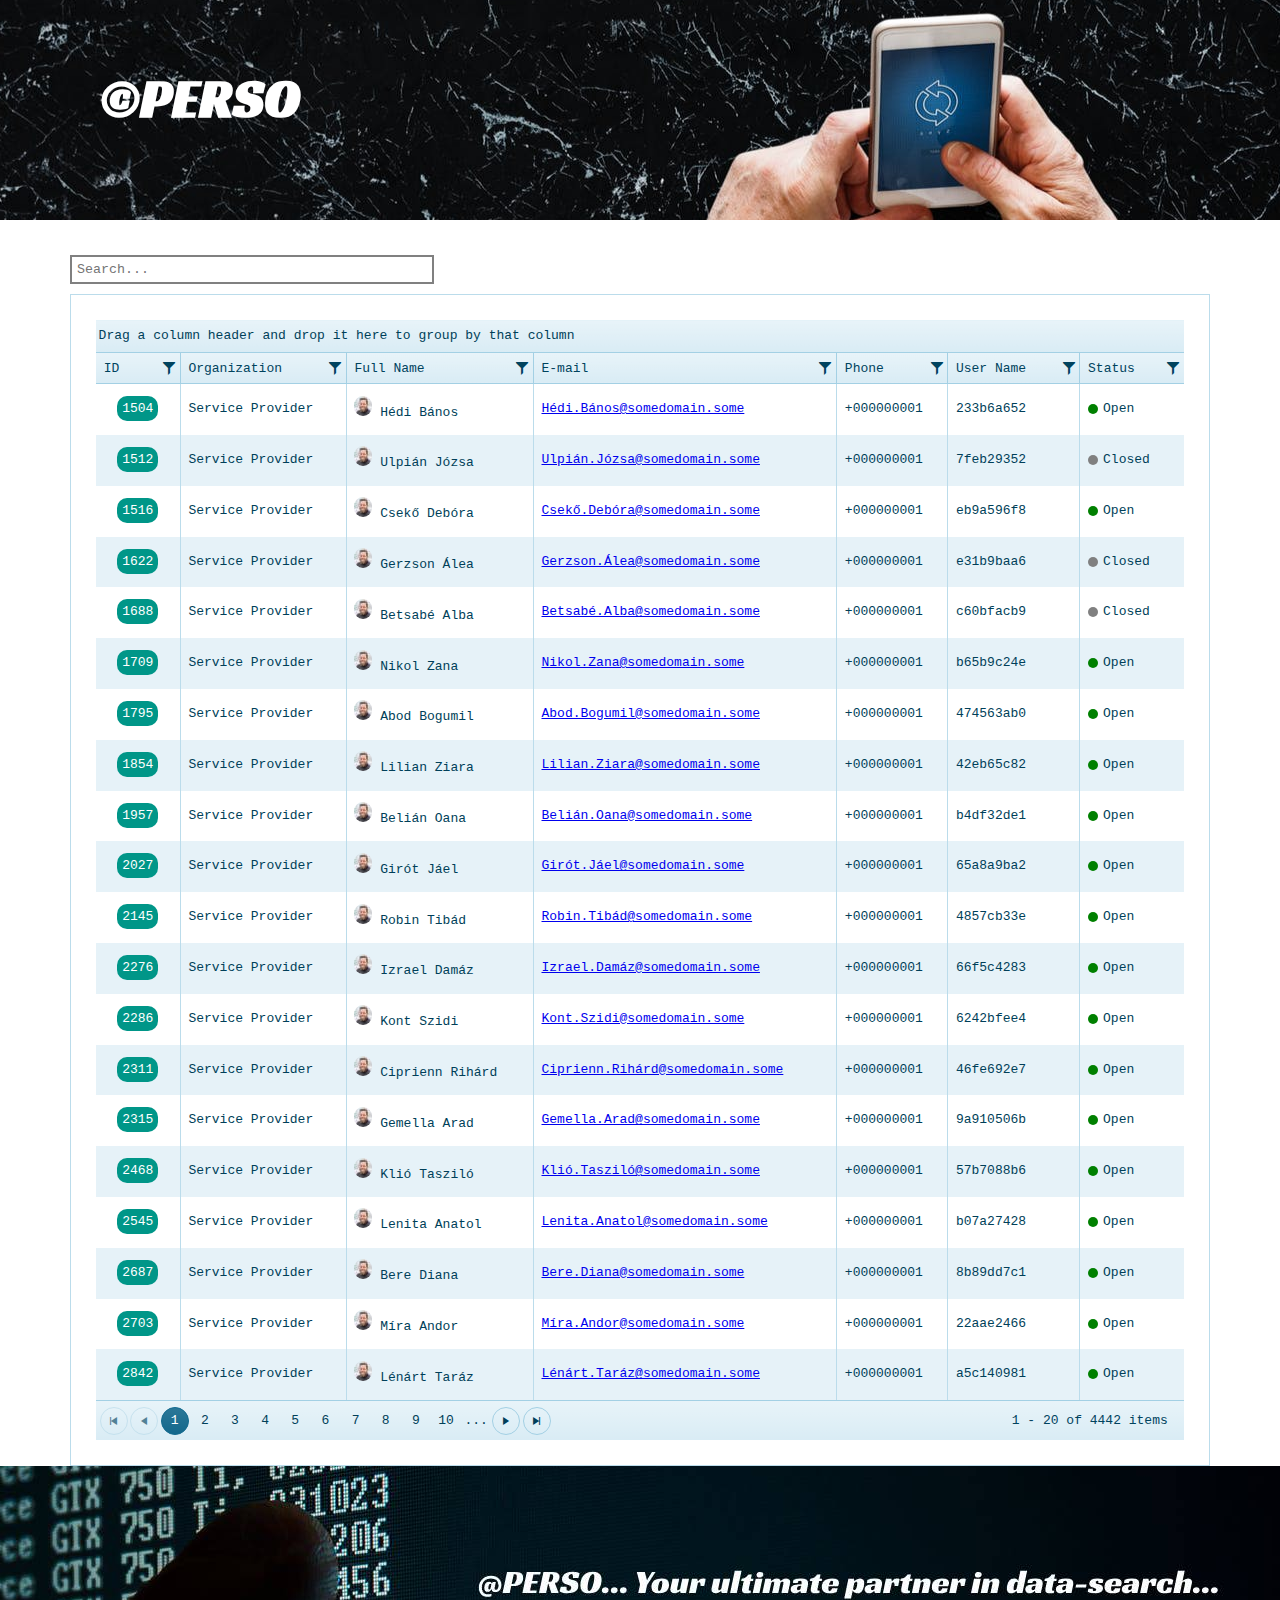
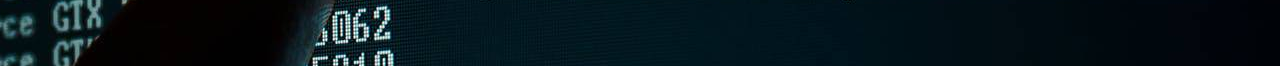
<file: Index.html>
﻿<!DOCTYPE html>
<html>

<head>
    <title>@PERSO</title>
    <meta charset="utf-8" />
    <script src="scripts/data.js"></script>
    <script src="scripts/jquery.min.js"></script>
    <script src="scripts/kendo.all.min.js"></script>
    <link rel="stylesheet" href="styles/kendo.blueopal.min.css" />
    <link rel="stylesheet" href="styles/kendo.common.min.css" />
    <link rel="stylesheet" href="styles/kendo.blueopal.mobile.min.css" />
    <link rel="stylesheet" href="styles/styles.css" />

    <link href="https://fonts.googleapis.com/css?family=Racing+Sans+One&display=swap" rel="stylesheet">
    <link rel="icon" href="img/icons8-search-more-80.png" type="image/x-icon" />
</head>

<body>



    <div class="header" style="background-image:url(img/perso.jpeg)">
        <h1>&copy;PERSO</h1>
    </div>


    <div class="grid-container">
        <div class="search-field">
            <input type="text" class="data-search" placeholder="Search..." />
        </div>

        <div id="grid"></div>
    </div>


    <div class="footer" style="background-image: url('img/footer.jpg')"></div>



    <script>
        $(function () {

            // initialize Keno UI Grid
            $('#grid').kendoGrid({
                dataSource: {
                    data: Persons
                },
                pageable: {
                    pageSize: 20
                },
                filterable: true,
                scrollable: false,
                groupable: true,
                sortable: true,
                columns: [
                    {
                        field: 'ID',
                        template: '<span class="bubble">#=ID#</span>',
                        minScreenWidth: 481
                    },
                    {
                        field: 'Organization',
                        minScreenWidth: 481
                    },
                    {
                        field: 'DisplayName',
                        title: 'Full Name',
                        template: '<img src="img/man.jpg" class="profile-img"/> #=DisplayName#',
                        minScreenWidth: 481
                    },
                    {
                        field: 'EMail',
                        title: 'E-mail',
                        template: '<a href="mailto:#= EMail #">#=EMail#</a>',
                        minScreenWidth: 1024
                    },
                    {
                        field: 'Phone',
                        title: 'Phone',
                        minScreenWidth: 560
                    },
                    {
                        field: 'UserName',
                        title: 'User Name',
                        minScreenWidth: 768
                    },
                    {
                        field: 'Status',
                        minScreenWidth: 481,
                        template: function (data) {
                            const cName = data.Status == 'Open' ? 'bg-active' : 'bg-inactive';
                            return `<span class="stat-dot ${cName}"></span>${kendo.htmlEncode(data.Status)}`;
                        }
                    },
                    {
                        title: "Customers",
                        template: kendo.template($("#responsive-column-template").html()),
                        media: "(max-width: 480px)"
                    }
                ]
            });

            // make the grid searchable
            //change event
            $(".data-search").keyup(function () {
                var val = $('.data-search').val();
                $("#grid").data("kendoGrid").dataSource.filter({
                    logic: "or",
                    filters: [
                        {
                            field: "ID",
                            operator: "contains",
                            value: val
                        },
                        {
                            field: "Organization",
                            operator: "contains",
                            value: val
                        },
                        {
                            field: "DisplayName",
                            operator: "contains",
                            value: val
                        },
                        {
                            field: "Email",
                            operator: "contains",
                            value: val
                        },
                        {
                            field: "Phone",
                            operator: "contains",
                            value: val
                        },
                        {
                            field: "UserName",
                            operator: "contains",
                            value: val
                        },
                        {
                            field: "Status",
                            operator: "contains",
                            value: val
                        }
                    ]
                });
            });

        });


    </script>


    <!-- 
        Following is the template for Mobile screen
        Technically when the screen-size is less than 480px
     -->

    <script id="responsive-column-template" type="text/x-kendo-template">
        <strong>Organization</strong>
        <p class="col-template-val">#=data.Organization#</p>

        <strong>Full Name</strong>
        <p class="col-template-val">#=data.DisplayName#</p>

        <strong>Email</strong>
        <p class="col-template-val">#=data.EMail#</p>

        <strong>Phone Number</strong>
        <p class="col-template-val">#=data.Phone#</p>
        
        <strong>Status</strong>

        # const cName = data.Status == 'Open' ? 'bg-active' : 'bg-inactive'; #
        <p class="col-template-val customer-status">
            <span class="stat-dot #=cName#"></span> 
            #=data.Status#
        </p>
    </script>

</body>

</html>
</file>
<file: styles/styles.css>
﻿html,
body {
	margin: 0;
	padding: 0;
}

.header {
	font-family: 'Racing Sans One', cursive;
	padding: 25px;
	color: white;
	background-position: 50% 60%;
	height: 170px;
}

.header h1 {
	font-size: 3.3em;
	margin-left: 75px;
	margin-top: 40px;
}

.search-field {
	color: black;
	margin-top: 35px;
	margin-bottom: 10px;
}

.data-search {
	border: 2px solid gray;
	font-family: monospace;
	padding: 5px;
	width: 95%;
	max-width: 350px;
}

#grid {
	padding: 25px;
	font-family: monospace;
}

.grid-container-fluid {
	width: 100%;
	padding-right: 15px;
	padding-left: 15px;
	margin-right: auto;
	margin-left: auto;
}

.grid-container {
	width: 100%;
	padding-right: 15px;
	padding-left: 15px;
	margin-right: auto;
	margin-left: auto;
}

@media (min-width: 576px) {
	.grid-container {
		max-width: 540px;
	}
}

@media (min-width: 768px) {
	.grid-container {
		max-width: 720px;
	}
}

@media (min-width: 992px) {
	.grid-container {
		max-width: 960px;
	}
}

@media (min-width: 1200px) {
	.grid-container {
		max-width: 1140px;
	}
}

.footer {
	height: 200px;
	color: white;
	font-family: 'Racing Sans One', cursive;
	background-position: 80% 34%;
}

.profile-img {
	border-radius: 50px
}

.stat-dot {
	height: 10px;
	width: 10px;
	float: left;
	border-radius: 50%;
	margin-top: 5px;
	margin-right: 5px;
}

.stat-dot.bg-active {
	background: green;
}

.stat-dot.bg-inactive {
	background: gray;
}

.bubble {
	background: #009688;
	color: white;
	border-radius: 10px;
	padding: 5px;
}

tr td:first-child {
	text-align: center;
	padding: 15px;
}

.k-header.k-grid-toolbar {
	display: none;
}

.col-template-val {
	margin: 0 0 1em .5em;
}
</file>
<file: styles/kendo.blueopal.min.css>
/** 
 * Copyright 2019 Progress Software Corporation and/or one of its subsidiaries or affiliates. All rights reserved.                                                                                      
 *                                                                                                                                                                                                      
 * Licensed under the Apache License, Version 2.0 (the "License");                                                                                                                                      
 * you may not use this file except in compliance with the License.                                                                                                                                     
 * You may obtain a copy of the License at                                                                                                                                                              
 *                                                                                                                                                                                                      
 *     http://www.apache.org/licenses/LICENSE-2.0                                                                                                                                                       
 *                                                                                                                                                                                                      
 * Unless required by applicable law or agreed to in writing, software                                                                                                                                  
 * distributed under the License is distributed on an "AS IS" BASIS,                                                                                                                                    
 * WITHOUT WARRANTIES OR CONDITIONS OF ANY KIND, either express or implied.                                                                                                                             
 * See the License for the specific language governing permissions and                                                                                                                                  
 * limitations under the License.                                                                                                                                                                       
                                                                                                                                                                                                       
                                                                                                                                                                                                       
                                                                                                                                                                                                       
                                                                                                                                                                                                       
                                                                                                                                                                                                       
                                                                                                                                                                                                       
                                                                                                                                                                                                       
                                                                                                                                                                                                       

*/.k-theme-test-class,.ktb-theme-id-default{opacity:0}.ktb-var-accent{color:#7bd2f6}.ktb-var-base{color:#daecf4}.ktb-var-background{color:#fff}.ktb-var-border-radius{border-radius:4px}.ktb-var-normal-background{color:#fff}.ktb-var-normal-gradient{background-image:url(textures/highlight.png);background-image:none,linear-gradient(to bottom,rgba(255,255,255,.4) 0,rgba(255,255,255,0) 100%)}.ktb-var-normal-text-color{color:#003f59}.ktb-var-hover-background{color:#7bd2f6}.ktb-var-hover-gradient{background-image:url(textures/highlight.png);background-image:none,linear-gradient(to bottom,rgba(255,255,255,.4) 0,rgba(255,255,255,0) 100%)}.ktb-var-hover-text-color{color:#003f59}.ktb-var-selected-background{color:#13688c}.ktb-var-selected-gradient{background-image:url(textures/highlight.png);background-image:none,linear-gradient(to bottom,rgba(255,255,255,.1) 0,rgba(255,255,255,0) 100%)}.ktb-var-selected-text-color{color:#fff}.ktb-var-error{color:#db4240}.ktb-var-warning{color:#ffb400}.ktb-var-success{color:#37b400}.ktb-var-info{color:#06c}.ktb-var-series-a{color:#0069a5}.ktb-var-series-b{color:#0098ee}.ktb-var-series-c{color:#7bd2f6}.ktb-var-series-d{color:#ffb800}.ktb-var-series-e{color:#ff8517}.ktb-var-series-f{color:#e34a00}.k-grid-norecords-template{background-color:#fff;border:1px solid #bbdceb}.k-button{border-radius:4px;border-color:#93c8df;color:#003f59;background-color:#daecf4;background-position:50% 50%;background-image:url(textures/highlight.png);background-image:none,linear-gradient(to bottom,rgba(255,255,255,.4) 0,rgba(255,255,255,0) 100%)}.k-button.k-state-default{border-color:#93c8df}.k-button.k-state-hover,.k-button:hover{color:#003f59;border-color:#8bc4dd;background-color:#55c5f3;background-image:url(textures/highlight.png);background-image:none,linear-gradient(to bottom,rgba(255,255,255,.4) 0,rgba(255,255,255,0) 100%)}.k-button.k-state-active,.k-button:active{color:#fff;background-color:#126183;border-color:#126183;background-image:url(textures/highlight.png);background-image:none,linear-gradient(to bottom,rgba(255,255,255,.1) 0,rgba(255,255,255,0) 100%)}.k-button.k-state-active:hover{color:#003f59;border-color:#77c9eb;background-color:#63caf4}.k-button:focus:active{box-shadow:0 0 2px 1px #7bd2f6}.k-button.k-state-focused,.k-button.k-state-focused.k-state-disabled,.k-button:focus,.k-button:focus:hover,.k-state-disabled .k-button.k-state-focused{border-color:#68cbf5;box-shadow:0 0 2px 1px #7bd2f6}.k-button.k-state-disabled,.k-button.k-state-disabled:active,.k-button.k-state-disabled:focus,.k-button.k-state-disabled:hover,.k-button[disabled],.k-button[disabled]:active,.k-button[disabled]:focus,.k-button[disabled]:hover,.k-state-disabled .k-button,.k-state-disabled .k-button:active,.k-state-disabled .k-button:focus,.k-state-disabled .k-button:hover{color:#003f59;border-color:#93c8df;background-color:#daecf4;box-shadow:none;background-image:url(textures/highlight.png);background-image:none,linear-gradient(to bottom,rgba(255,255,255,.4) 0,rgba(255,255,255,0) 100%)}.k-primary{color:#003f59;border-color:#77c9eb;background-color:#7bd2f6;background-image:url(textures/highlight.png);background-image:none,linear-gradient(to bottom,rgba(255,255,255,.4) 0,rgba(255,255,255,0) 100%)}.k-primary.k-state-default{border-color:#77c9eb}.k-primary.k-state-hover,.k-primary:hover{color:#003f59;border-color:#77c9eb;background-color:#63caf4;background-image:url(textures/highlight.png);background-image:none,linear-gradient(to bottom,rgba(255,255,255,.4) 0,rgba(255,255,255,0) 100%)}.k-primary.k-state-active,.k-primary:active{color:#fff;border-color:#126183;background-color:#126183;background-image:url(textures/highlight.png);background-image:none,linear-gradient(to bottom,rgba(255,255,255,.1) 0,rgba(255,255,255,0) 100%)}.k-primary:focus:active:not(.k-state-disabled):not([disabled]){box-shadow:0 0 2px 1px #13688c}.k-primary.k-state-focused,.k-primary.k-state-focused.k-state-disabled,.k-primary:focus,.k-primary:focus:hover,.k-state-disabled .k-primary.k-state-focused{border-color:#5ac7f4;box-shadow:0 0 2px 1px #13688c}.k-primary.k-state-disabled,.k-primary.k-state-disabled:hover,.k-primary[disabled],.k-primary[disabled]:hover,.k-state-disabled .k-primary,.k-state-disabled .k-primary:hover{color:#003f59;border-color:#77c9eb;background-color:#7bd2f6;box-shadow:none;background-image:url(textures/highlight.png);background-image:none,linear-gradient(to bottom,rgba(255,255,255,.4) 0,rgba(255,255,255,0) 100%)}.k-button-group{border-radius:4px}.k-button-group .k-button{border-radius:0}.k-button-group .k-button:first-child,.k-button-group .k-group-start{border-top-left-radius:4px;border-bottom-left-radius:4px}.k-button-group .k-button:last-child,.k-button-group .k-group-end{border-top-right-radius:4px;border-bottom-right-radius:4px}.k-button-group .k-button:first-child:last-child,.k-button-group .k-group-start.k-group-end{border-radius:4px}.k-rtl .k-button-group .k-button{border-radius:0}.k-rtl .k-button-group .k-button:first-child,.k-rtl .k-button-group .k-group-start{border-top-right-radius:4px;border-bottom-right-radius:4px}.k-rtl .k-button-group .k-button:last-child,.k-rtl .k-button-group .k-group-end{border-top-left-radius:4px;border-bottom-left-radius:4px}.k-rtl .k-button-group .k-button:first-child:last-child,.k-rtl .k-button-group .k-group-start.k-group-end{border-radius:4px}.k-split-button{border-radius:4px}.k-split-button.k-state-border-down>.k-button,.k-split-button.k-state-border-up>.k-button{color:#003f59;background-color:#55c5f3;border-color:#8bc4dd;background-image:url(textures/highlight.png);background-image:none,linear-gradient(to bottom,rgba(255,255,255,.4) 0,rgba(255,255,255,0) 100%);box-shadow:none}.k-split-button:focus{border-color:#68cbf5;outline:0;box-shadow:0 0 2px 1px #7bd2f6}.k-split-button:focus>.k-button{background:0 0;border-color:#68cbf5}.k-split-button:focus:not(.k-state-disabled)>.k-button:hover,.k-split-button:focus:not(.k-state-disabled)>.k-state-active{color:#003f59;background-color:#55c5f3;border-color:#68cbf5;background-image:url(textures/highlight.png);background-image:none,linear-gradient(to bottom,rgba(255,255,255,.4) 0,rgba(255,255,255,0) 100%);box-shadow:none}.k-split-button.k-state-disabled{color:#9fcee2;background:#daecf4;background-image:url(textures/highlight.png);background-image:none,linear-gradient(to bottom,rgba(255,255,255,.4) 0,rgba(255,255,255,0) 100%)}.k-edit-buttons{border-color:#bbdceb;background:#d9ecf5}.k-button.k-bare.k-primary,.k-button.k-bare.k-primary.k-state-active,.k-button.k-bare.k-primary.k-state-hover,.k-button.k-bare.k-primary:active,.k-button.k-bare.k-primary:hover,.k-button.k-bare.k-primary:hover.k-state-active,.k-button.k-bare.k-primary:hover:active,.k-button.k-flat.k-primary,.k-button.k-flat.k-primary.k-state-active,.k-button.k-flat.k-primary.k-state-hover,.k-button.k-flat.k-primary:active,.k-button.k-flat.k-primary:hover,.k-button.k-flat.k-primary:hover.k-state-active,.k-button.k-flat.k-primary:hover:active{color:#7bd2f6}.k-card{border-color:#bbdceb;color:#003f59;background-color:#fff}.k-card-header{border-color:#bbdceb;color:#00435e;background-color:#d9ecf5}.k-card-actions{border-color:#bbdceb}.k-chat{border-color:#bbdceb;color:#003f59;background-color:#fff}.k-chat .k-timestamp{text-transform:uppercase;opacity:.7}.k-chat .k-author{font-weight:700}.k-chat .k-bubble{border-color:#daecf4;color:#003f59;background-color:#daecf4;transition:box-shadow .2s ease-in-out;-ms-flex-order:-1;order:-1}.k-chat .k-alt .k-bubble{border-color:#7bd2f6;color:#000;background-color:#7bd2f6}.k-chat .k-quick-reply{border-color:#7bd2f6;color:#7bd2f6;background-color:transparent}.k-chat .k-quick-reply:hover{border-color:#7bd2f6;color:#000;background-color:#7bd2f6}.k-chat .k-message-box{border-color:inherit;color:#003f59;background-color:#fff}.k-chat .k-message-box .k-button:hover{color:#7bd2f6}.k-chat .k-toolbar-box{border-color:inherit;color:#003f59;background-color:#d9ecf5}.k-chat .k-toolbar-box .k-button:hover{color:#7bd2f6;background:0 0}.k-chat .k-toolbar-box .k-scroll-button{background-color:#fff;box-shadow:0 0 20px 5px #fff}.k-chat .k-toolbar-box .k-scroll-button:hover{background-color:#fff}.k-calendar{border-color:#bbdceb;color:#003f59;background-color:#fff}.k-calendar>.k-header{border-color:#bbdceb;color:#00435e;background-color:#d9ecf5;background-image:url(textures/highlight.png);background-image:none,linear-gradient(to bottom,rgba(255,255,255,.4) 0,rgba(255,255,255,0) 100%)}.k-calendar th{border-color:#bbdceb;color:#003f59;background-color:#f5f5f5}.k-calendar .k-alt{border-color:#bbdceb;color:#003f59;background-color:#f5f5f5}.k-calendar .k-weekend{background-color:transparent}.k-calendar .k-other-month{color:#9fcee2;background-color:transparent}.k-calendar .k-out-of-range{pointer-events:none;visibility:hidden}.k-calendar .k-today .k-link{color:#7bd2f6;box-shadow:inset 0 0 0 1px #7bd2f6}.k-calendar td.k-state-hover .k-link{border-color:#8bc4dd;color:#003f59;background-color:#55c5f3;background-image:url(textures/highlight.png);background-image:none,linear-gradient(to bottom,rgba(255,255,255,.4) 0,rgba(255,255,255,0) 100%)}.k-calendar td.k-state-selected .k-link{border-color:#146b90;color:#fff;background-color:#13688c;background-image:url(textures/highlight.png);background-image:none,linear-gradient(to bottom,rgba(255,255,255,.1) 0,rgba(255,255,255,0) 100%)}.k-calendar td.k-state-focused .k-link{box-shadow:inset 0 0 2px 1px #7bd2f6}.k-calendar .k-footer .k-nav-today{color:#7bd2f6}.k-calendar .k-footer .k-nav-today:hover{color:#68cbf5}.k-calendar-range{border-color:#bbdceb;color:#003f59;background-color:#fff}.k-calendar-range th{color:inherit;background-color:transparent;text-transform:uppercase}.k-calendar-range td.k-state-hover .k-link{border-color:#8bc4dd;color:#003f59;background-color:#55c5f3}.k-calendar-range td.k-state-selected .k-link{border-color:#146b90;color:#fff;background-color:#13688c}.k-calendar-range td.k-state-focused .k-link{box-shadow:inset 0 0 2px 1px #7bd2f6}.k-calendar-range td.k-range-end,.k-calendar-range td.k-range-mid,.k-calendar-range td.k-range-start{background-image:linear-gradient(transparent 1px,rgba(19,104,140,.3) 1px,rgba(19,104,140,.3) calc(100% - 1px),transparent calc(100% - 1px))}.k-edge .k-calendar-range td.k-range-end,.k-edge .k-calendar-range td.k-range-mid,.k-edge .k-calendar-range td.k-range-start,.k-ie .k-calendar-range td.k-range-end,.k-ie .k-calendar-range td.k-range-mid,.k-ie .k-calendar-range td.k-range-start{background-image:none;background-color:rgba(19,104,140,.3)}.k-calendar-range td.k-range-split-start::after{background-image:linear-gradient(to left,rgba(19,104,140,.3),transparent)}.k-calendar-range td.k-range-split-end::after{background-image:linear-gradient(to right,rgba(19,104,140,.3),transparent)}.k-calendar-range .k-footer .k-nav-today{color:#7bd2f6;background:0 0}.k-pdf-viewer .k-toolbar .k-icon,.k-pdf-viewer .k-toolbar .k-pager-input{color:#003f59}.k-pdf-viewer .k-canvas{background-color:#fff}.k-pdf-viewer .k-page{border-color:#bbdceb;color:#003f59;background-color:#fff;box-shadow:0 0 15px #bbdceb}.k-scrollview-nav>li.k-link{border-color:#93c8df;background-color:#daecf4;background-clip:padding-box}.k-scrollview-nav>li.k-link.k-primary{border-color:#77c9eb;background-color:#7bd2f6}.k-scrollview-elements{color:#fff}.k-scrollview-next,.k-scrollview-prev{color:inherit;background:rgba(0,0,0,0);text-shadow:rgba(0,0,0,.3) 0 0 15px;opacity:.7;outline-width:0;-webkit-tap-highlight-color:transparent}.k-scrollview-next:hover,.k-scrollview-prev:hover{color:#fff;opacity:1}.k-scrollview-next:hover span::before,.k-scrollview-prev:hover span::before{background-color:transparent}.k-switch-handle{background-clip:border-box}.k-switch-on .k-switch-container{border-color:#93c8df;color:#7bd2f6;background-color:#fff}.k-switch-on .k-switch-handle{border-color:#77c9eb;color:#7bd2f6;background-color:#7bd2f6;background-image:url(textures/highlight.png);background-image:none,linear-gradient(to bottom,rgba(255,255,255,.25) 0,rgba(255,255,255,0) 100%)}.k-switch-on.k-state-focused,.k-switch-on:focus{box-shadow:0 0 3px 1px rgba(0,0,0,.3)}.k-switch-on.k-state-focused .k-switch-container,.k-switch-on:focus .k-switch-container{border-color:#58a9cd;color:#7bd2f6;background-color:#fff}.k-switch-on.k-state-focused .k-switch-handle,.k-switch-on:focus .k-switch-handle{border-color:#77c9eb;color:#7bd2f6;background-color:#7bd2f6;background-image:url(textures/highlight.png);background-image:none,linear-gradient(to bottom,rgba(255,255,255,.25) 0,rgba(255,255,255,0) 100%)}.k-switch-on.k-state-hover .k-switch-container,.k-switch-on:hover .k-switch-container{border-color:#58a9cd;color:#7bd2f6;background-color:#fff}.k-switch-on.k-state-hover .k-switch-handle,.k-switch-on:hover .k-switch-handle{border-color:#77c9eb;color:#7bd2f6;background-color:#7bd2f6;background-image:url(textures/highlight.png);background-image:none,linear-gradient(to bottom,rgba(255,255,255,.4) 0,rgba(255,255,255,0) 100%)}.k-switch-on .k-switch-label-off{color:transparent}.k-switch-off .k-switch-container{border-color:#93c8df;color:#003f59;background-color:#fff}.k-switch-off .k-switch-handle{border-color:#93c8df;color:#003f59;background-color:#daecf4;background-image:url(textures/highlight.png);background-image:none,linear-gradient(to bottom,rgba(255,255,255,.4) 0,rgba(255,255,255,0) 100%)}.k-switch-off.k-state-focused,.k-switch-off:focus{box-shadow:0 0 3px 1px rgba(0,0,0,.3)}.k-switch-off.k-state-focused .k-switch-container,.k-switch-off:focus .k-switch-container{border-color:#58a9cd;color:#003f59;background-color:#fff}.k-switch-off.k-state-focused .k-switch-handle,.k-switch-off:focus .k-switch-handle{border-color:#58a9cd;color:#003f59;background-color:#daecf4;background-image:url(textures/highlight.png);background-image:none,linear-gradient(to bottom,rgba(255,255,255,.4) 0,rgba(255,255,255,0) 100%)}.k-switch-off.k-state-hover .k-switch-container,.k-switch-off:hover .k-switch-container{border-color:#58a9cd;color:#003f59;background-color:#fff}.k-switch-off.k-state-hover .k-switch-handle,.k-switch-off:hover .k-switch-handle{border-color:#58a9cd;color:#003f59;background-color:#55c5f3;background-image:url(textures/highlight.png);background-image:none,linear-gradient(to bottom,rgba(255,255,255,.4) 0,rgba(255,255,255,0) 100%)}.k-switch-off .k-switch-label-on{color:transparent}.k-switch{background-color:transparent;box-shadow:none}.k-switch.k-state-focused .k-switch-container,.k-switch:focus .k-switch-container{outline:0}.k-switch.k-state-disabled{cursor:default}.k-switch[aria-readonly=true]{pointer-events:none}.k-pane-wrapper .k-pane>.k-view>.k-content{background-image:url(textures/highlight.png);background-image:none,linear-gradient(to bottom,rgba(255,255,255,.4) 0,rgba(255,255,255,0) 100%);background-position:50% 50%;background-color:#d9ecf5}.k-pane-wrapper .k-pane .k-grid-mobile .k-column-active+th.k-header{border-left-color:#003f59}.k-pane-wrapper .k-pane .k-grid-mobile .k-sorted .k-i-sort-asc-sm,.k-pane-wrapper .k-pane .k-grid-mobile .k-sorted .k-i-sort-desc-sm,.k-pane-wrapper .k-pane .k-grid-mobile .k-sorted .k-sort-order{color:#7bd2f6}.k-pane-wrapper .k-pane .k-grid-mobile .k-grid-filter.k-state-active,.k-pane-wrapper .k-pane .k-grid-mobile .k-header-column-menu.k-state-active{color:#fff;background-color:#7bd2f6}.k-pane-wrapper .k-pane .k-grid-mobile .k-resize-handle-inner::before{background-color:#fff}.k-pane-wrapper .k-pane .k-scheduler-mobile .k-nav-current{color:#7bd2f6}.k-pane-wrapper .k-pane .k-scheduler-mobile .k-mobile-scheduler-agendadate,.k-pane-wrapper .k-pane .k-scheduler-mobile .k-scheduler-groupcolumn,.k-pane-wrapper .k-pane .k-scheduler-mobile .k-scheduler-header,.k-pane-wrapper .k-pane .k-scheduler-mobile .k-scheduler-times{color:inherit}.k-pane-wrapper .k-pane .k-scheduler-mobile .k-mobile-scheduler-agendaweekday,.k-pane-wrapper .k-pane .k-scheduler-mobile .k-time-period{color:#73d6ff}.k-pane-wrapper .k-pane .k-scheduler-mobile .k-scheduler-datecolumn,.k-pane-wrapper .k-pane .k-scheduler-mobile .k-scheduler-group-cell,.k-pane-wrapper .k-pane .k-scheduler-mobile .k-scheduler-groupcolumn,.k-pane-wrapper .k-pane .k-scheduler-mobile .k-scheduler-header,.k-pane-wrapper .k-pane .k-scheduler-mobile .k-scheduler-header-all-day,.k-pane-wrapper .k-pane .k-scheduler-mobile .k-scheduler-header-wrap,.k-pane-wrapper .k-pane .k-scheduler-mobile .k-scheduler-times{background-color:#d9ecf5}.k-pane-wrapper .k-pane .k-scheduler-mobile .k-other-month{background-color:#e6f2f8}.k-pane-wrapper .k-pane .k-scheduler-mobile .k-scheduler-toolbar .k-scheduler-navigation,.k-pane-wrapper .k-pane .k-scheduler-mobile .k-scheduler-toolbar .k-scheduler-tools>li{background-color:inherit}.k-pane-wrapper .k-pane .k-grid-column-menu .k-header,.k-pane-wrapper .k-pane .k-grid-edit-form .k-header,.k-pane-wrapper .k-pane .k-grid-filter-menu .k-header,.k-pane-wrapper .k-pane .k-scheduler-edit-form .k-header{background-color:#7bd2f6}.k-pane-wrapper .k-pane .k-grid-column-menu .k-header,.k-pane-wrapper .k-pane .k-grid-column-menu .k-header .k-link,.k-pane-wrapper .k-pane .k-grid-edit-form .k-header,.k-pane-wrapper .k-pane .k-grid-edit-form .k-header .k-link,.k-pane-wrapper .k-pane .k-grid-filter-menu .k-header,.k-pane-wrapper .k-pane .k-grid-filter-menu .k-header .k-link,.k-pane-wrapper .k-pane .k-scheduler-edit-form .k-header,.k-pane-wrapper .k-pane .k-scheduler-edit-form .k-header .k-link{color:#fff}.k-pane-wrapper .k-pane .k-grid-column-menu .k-item,.k-pane-wrapper .k-pane .k-grid-column-menu .k-link,.k-pane-wrapper .k-pane .k-grid-edit-form .k-item,.k-pane-wrapper .k-pane .k-grid-edit-form .k-link,.k-pane-wrapper .k-pane .k-grid-filter-menu .k-item,.k-pane-wrapper .k-pane .k-grid-filter-menu .k-link,.k-pane-wrapper .k-pane .k-scheduler-edit-form .k-item,.k-pane-wrapper .k-pane .k-scheduler-edit-form .k-link{color:#003f59}.k-pane-wrapper .k-pane .k-grid-column-menu .k-clear,.k-pane-wrapper .k-pane .k-grid-column-menu .k-scheduler-delete,.k-pane-wrapper .k-pane .k-grid-column-menu .k-scheduler-resetSeries,.k-pane-wrapper .k-pane .k-grid-column-menu .k-select-all,.k-pane-wrapper .k-pane .k-grid-edit-form .k-clear,.k-pane-wrapper .k-pane .k-grid-edit-form .k-scheduler-delete,.k-pane-wrapper .k-pane .k-grid-edit-form .k-scheduler-resetSeries,.k-pane-wrapper .k-pane .k-grid-edit-form .k-select-all,.k-pane-wrapper .k-pane .k-grid-filter-menu .k-clear,.k-pane-wrapper .k-pane .k-grid-filter-menu .k-scheduler-delete,.k-pane-wrapper .k-pane .k-grid-filter-menu .k-scheduler-resetSeries,.k-pane-wrapper .k-pane .k-grid-filter-menu .k-select-all,.k-pane-wrapper .k-pane .k-scheduler-edit-form .k-clear,.k-pane-wrapper .k-pane .k-scheduler-edit-form .k-scheduler-delete,.k-pane-wrapper .k-pane .k-scheduler-edit-form .k-scheduler-resetSeries,.k-pane-wrapper .k-pane .k-scheduler-edit-form .k-select-all{color:#7bd2f6}.k-pane-wrapper .k-pane .k-column-menu .k-state-selected .k-link{color:#7bd2f6}.k-pane-wrapper .k-pane .k-filter-menu .k-check,.k-pane-wrapper .k-pane .k-scheduler-edit-form .k-check{color:#7bd2f6;border-color:#7bd2f6}.k-pane-wrapper .k-pane .k-filter-menu .k-check.k-state-focused,.k-pane-wrapper .k-pane .k-filter-menu .k-check:focus,.k-pane-wrapper .k-pane .k-scheduler-edit-form .k-check.k-state-focused,.k-pane-wrapper .k-pane .k-scheduler-edit-form .k-check:focus{border-color:#5ac7f4;box-shadow:0 0 2px 1px #13688c}.k-pane-wrapper .k-pane .k-mobile-list .k-item{background-color:#fff;border-bottom:1px solid #a3d0e4}.k-pane-wrapper .k-pane .k-mobile-list .k-item .k-edit-label.k-check:active,.k-pane-wrapper .k-pane .k-mobile-list .k-item .k-recur-view .k-check:active,.k-pane-wrapper .k-pane .k-mobile-list .k-item>.k-label:active,.k-pane-wrapper .k-pane .k-mobile-list .k-item>.k-link:active{color:#003f59;background-color:#7bd2f6;border-color:#8bc4dd}.k-pane-wrapper .k-pane .k-mobile-list .k-item .k-state-selected{background-color:#13688c;border-top-color:#146b90}.k-pane-wrapper .k-pane .k-mobile-list .k-item.k-clear-wrap,.k-pane-wrapper .k-pane .k-mobile-list .k-item:first-child{box-shadow:inset 0 1px 0 #a3d0e4}.k-pane-wrapper .k-pane .k-mobile-list.k-filter-menu .k-space-right>input{background:#fff;border-color:#a3d0e4}.k-pane-wrapper .k-pane .k-mobile-list.k-filter-menu .k-space-right>input:focus{box-shadow:0 0 3px 0 rgba(0,0,0,.3)}.k-pane-wrapper .k-pane .k-mobile-list .k-check:checked{opacity:.9;font-family:WebComponentsIcons}.k-pane-wrapper .k-pane .k-mobile-list .k-check:checked::before{content:"\e118"}.k-pane-wrapper .k-pane .k-mobile-list .k-filter-help-text,.k-pane-wrapper .k-pane .k-mobile-list .k-filter-selected-items,.k-pane-wrapper .k-pane .k-mobile-list .k-list-title{color:#003f59}.k-drawer-container{background-color:#fff;color:#003f59;border-color:#bbdceb}.k-drawer-container,.k-drawer-container .k-drawer-items{scrollbar-color:rgba(156,156,156,.7) #dedede}.k-drawer-container .k-drawer-items::-webkit-scrollbar-track,.k-drawer-container::-webkit-scrollbar-track{background:#dedede}.k-drawer-container .k-drawer-items::-webkit-scrollbar-thumb,.k-drawer-container::-webkit-scrollbar-thumb{background:rgba(156,156,156,.7)}.k-drawer-container .k-drawer-items::-webkit-scrollbar-thumb:hover,.k-drawer-container::-webkit-scrollbar-thumb:hover{background:#9c9c9c}.k-drawer-items .k-drawer-item{color:#003f59}.k-drawer-items .k-drawer-item.k-state-hover,.k-drawer-items .k-drawer-item:hover{color:#003f59;background-color:#7bd2f6;background-image:url(textures/highlight.png);background-image:none,linear-gradient(to bottom,rgba(255,255,255,.4) 0,rgba(255,255,255,0) 100%);cursor:pointer}.k-drawer-items .k-drawer-item.k-state-focused,.k-drawer-items .k-drawer-item:focus{background-color:#fff;box-shadow:inset 0 0 3px 1px #59cfff}.k-drawer-items .k-drawer-item.k-state-focused.k-state-hover,.k-drawer-items .k-drawer-item.k-state-focused:hover,.k-drawer-items .k-drawer-item:focus.k-state-hover,.k-drawer-items .k-drawer-item:focus:hover{color:#003f59;background-color:#7bd2f6}.k-drawer-items .k-drawer-item.k-state-selected{color:#fff;background-color:#13688c}.k-drawer-items .k-drawer-item.k-state-selected.k-state-hover,.k-drawer-items .k-drawer-item.k-state-selected:hover{color:#fff;background-color:#105776}.k-drawer-items .k-drawer-item.k-drawer-separator{background-color:#bbdceb}.k-in,.k-item,.k-window-action{border-color:transparent}.k-tool.k-state-hover{color:#fff}.k-splitbar .k-resize-handle{background-color:#003f59;color:#003f59}.k-splitbar .k-resize-handle:hover{color:#003f59}.k-splitbar .k-resize-handle{background-color:#003f59}.k-block,.k-widget{background-color:#fff}.k-autocomplete,.k-block,.k-button-group .k-tool,.k-content,.k-dropdown-wrap,.k-dropzone-active,.k-editable-area,.k-editor-dialog .k-tabstrip-items,.k-filter-row>th,.k-footer-template td,.k-grid td,.k-grid td.k-state-selected,.k-grid-content-locked,.k-grid-footer,.k-grid-footer-locked,.k-grid-footer-wrap,.k-grid-header,.k-grid-header-locked,.k-grid-header-wrap,.k-group,.k-group-footer td,.k-grouping-header,.k-grouping-header .k-group-indicator,.k-header,.k-input,.k-pager-refresh,.k-pager-wrap,.k-pager-wrap .k-link,.k-panel>.k-item>.k-link,.k-panelbar .k-content,.k-panelbar .k-panel,.k-panelbar>.k-item>.k-link,.k-popup.k-align .k-list .k-item:last-child,.k-separator,.k-slider-track,.k-splitbar,.k-state-default,.k-state-default .k-select,.k-state-disabled,.k-textbox,.k-textbox>input,.k-tiles,.k-toolbar,.k-tooltip,.k-treemap-tile,.k-upload-files,.k-widget{border-color:#bbdceb}.k-dropzone-hovered,.k-footer-template td,.k-grid-footer,.k-group,.k-group-footer td,.k-grouping-header,.k-pager-wrap,.k-popup,.k-widget .k-status{background-color:#f5f5f5}.k-grouping-row td,.k-resize-handle-inner,td.k-group-cell{background-color:#d9ecf5}.k-list-container{border-color:#a3d0e4;background-color:#daecf4}.k-list-filter>.k-textbox{border-color:#a3a3a3}.k-content,.k-panel>li.k-item,.k-panelbar>li.k-item,.k-tiles{background-color:#fff}.k-alt,.k-pivot-layout>tbody>tr:first-child>td:first-child,.k-resource.k-alt,.k-separator{background-color:#e6f2f8}.k-header.k-alt,.k-pivot-rowheaders .k-alt .k-alt{background-color:#c6e2ee}.k-autocomplete.k-header,.k-dropdown-wrap.k-state-active,.k-numeric-wrap.k-state-active,.k-picker-wrap.k-state-active,.k-textbox{border-color:#bbdceb;background-color:#daecf4}.k-autocomplete .k-input,.k-autocomplete.k-state-focused .k-input,.k-dropdown-wrap .k-input,.k-dropdown-wrap.k-state-focused .k-input,.k-multiselect-wrap,.k-numeric-wrap.k-state-focused .k-input,.k-picker-wrap.k-state-focused .k-input,.k-textbox>input{border-color:#bbdceb}.k-textbox>input,input.k-textbox,input.k-textbox:hover,textarea.k-textbox,textarea.k-textbox:hover{background:0 0}.k-input,.k-multiselect-wrap,.k-textbox>input,input.k-textbox,input.k-textbox:hover,textarea.k-textbox,textarea.k-textbox:hover{background-color:#fff;color:#003f59}.k-input[readonly]{background-color:#fff;color:#003f59}.k-block,.k-content,.k-dropdown .k-input,.k-popup,.k-toolbar,.k-widget{color:#003f59}.k-inverse{color:#fff}.k-block{color:#00435e}.k-link,.k-nav-current.k-state-hover .k-link{color:#003f59}.k-panelbar>li>.k-link,.k-tabstrip-items .k-link{color:#003f59}.k-grid-header .k-header>.k-link,.k-header,.k-treemap-title{color:#00435e}.k-autocomplete,.k-draghandle,.k-dropdown-wrap,.k-grid-header,.k-grouping-header,.k-header,.k-numeric-wrap,.k-pager-wrap,.k-panelbar .k-tabstrip-items .k-item,.k-picker-wrap,.k-progressbar,.k-state-highlight,.k-tabstrip-items .k-item,.k-textbox,.k-toolbar{background-image:url(textures/highlight.png);background-image:none,linear-gradient(to bottom,rgba(255,255,255,.4) 0,rgba(255,255,255,0) 100%);background-position:50% 50%;background-color:#d9ecf5}.k-block,.k-treemap-tile{background-color:#d9ecf5}.k-mediaplayer-toolbar{background-color:rgba(217,236,245,.85)}.k-hr{border-color:#bbdceb}.k-column-menu .k-state-active .k-sprite,.k-column-menu .k-state-hover .k-sprite,.k-icon:hover,.k-pager-numbers .k-current-page .k-link:hover:after,.k-scheduler-toolbar>ul.k-scheduler-views>li.k-current-view.k-state-hover>.k-link:after,.k-state-focused .k-icon,.k-state-hover .k-icon,.k-state-selected .k-icon{opacity:1}.k-column-menu .k-sprite,.k-pager-numbers .k-current-page .k-link:after,.k-scheduler-toolbar>ul.k-scheduler-views>li.k-current-view>.k-link:after,.k-state-disabled .k-icon{opacity:.9}.k-badge{background-color:#7bd2f6;color:#003f59;border-radius:3px}.k-tool{border-color:transparent}.k-i-loading{background-image:url(BlueOpal/loading.gif)}.k-loading-image{background-image:url(BlueOpal/loading-image.gif)}.k-loading-color{background-color:#fff}.k-draghandle{border-color:#93c8df;background-color:#fff;box-shadow:none}.k-draghandle:hover{border-color:#8bc4dd;background-color:#7cd1f5;box-shadow:none}.k-scheduler{color:#003f59;background-color:#fff}.k-scheduler-layout{color:#003f59}.k-scheduler-datecolumn,.k-scheduler-groupcolumn{background-color:#fff;color:#003f59}.k-scheduler-header th,.k-scheduler-header-wrap,.k-scheduler-table td,.k-scheduler-times,.k-scheduler-times th,.k-scheduler-times tr{border-color:#a3d0e4}.k-nonwork-hour,.k-scheduler-dayview .k-today.k-nonwork-hour,.k-scheduler-timelineview .k-today.k-nonwork-hour{background-color:#e6f2f8}.k-gantt .k-nonwork-hour{background-color:rgba(218,236,244,.2)}.k-gantt .k-header.k-nonwork-hour{background-color:rgba(218,236,244,.15)}.k-scheduler-table .k-today,.k-today>.k-scheduler-datecolumn,.k-today>.k-scheduler-groupcolumn{background-color:#f2f8fb}.k-scheduler-now-arrow{border-left-color:#721715}.k-scheduler-now-line{background-color:#721715}.k-event,.k-task-complete{border-color:#5ec0e9;background:#1ea4dd 0 -257px none repeat-x;color:#003f59}.k-event-inverse{color:#fff}.k-event.k-state-selected{background-position:0 0;box-shadow:0 0 0 2px #003f59}.k-event .k-resize-handle:after,.k-task-single .k-resize-handle:after{background-color:#003b54}.k-scheduler-marquee:after,.k-scheduler-marquee:before{border-color:#13688c}.k-panelbar .k-content,.k-panelbar .k-item,.k-panelbar .k-panel{background-color:#fff;color:#003f59;border-color:#a3d0e4}.k-panelbar>li>.k-link{color:#003f59}.k-panelbar>.k-item>.k-link{border-color:#a3d0e4}.k-panel>li.k-item{background-color:#fff}.k-active-filter,.k-state-active,.k-state-active:hover{background-color:#fff;border-color:#68b1d2;color:#00435e}.k-fieldselector .k-list-container{background-color:#fff}.k-menu .k-state-hover>.k-state-active{background-color:transparent}.k-mediaplayer-toolbar .k-button.k-bare.k-state-active,.k-mediaplayer-toolbar .k-button.k-bare.k-state-active:hover,.k-mediaplayer-toolbar .k-button.k-bare:active{color:#7bd2f6}.k-menu .k-state-selected>.k-link{color:#fff;background-color:#13688c;border-color:#146b90;background-image:url(textures/highlight.png);background-image:none,linear-gradient(to bottom,rgba(255,255,255,.1) 0,rgba(255,255,255,0) 100%)}.k-menu .k-link.k-state-active{background-color:#fff;border-color:#68b1d2;color:#00435e}.k-menu .k-menu-scroll-button:hover,.k-menu .k-state-hover>.k-link{color:#003f59;background-color:#7bd2f6;border-color:#8bc4dd;background-image:url(textures/highlight.png);background-image:none,linear-gradient(to bottom,rgba(255,255,255,.4) 0,rgba(255,255,255,0) 100%)}.k-state-highlight{background:#fff;color:#00435e}.k-grouping-row .k-state-focused,.k-state-focused{border-color:#bbdceb}.k-window-titlebar .k-link{border-radius:4px}.k-calendar-container.k-group{border-color:#a3d0e4}.k-draghandle.k-state-selected:hover,.k-ghost-splitbar-horizontal,.k-ghost-splitbar-vertical,.k-list>.k-state-highlight,.k-list>.k-state-selected,.k-marquee-color,.k-panel>.k-state-selected,.k-scheduler .k-scheduler-toolbar .k-state-selected,.k-scheduler .k-today.k-state-selected,.k-state-selected,.k-state-selected:link,.k-state-selected:visited,.k-tool.k-state-selected{color:#fff;background-color:#13688c;border-color:#146b90}.k-group-header+.k-list>.k-item.k-first,.k-static-header+.k-list>.k-item.k-first,.k-virtual-item.k-first{border-top-color:#8bc4dd}.k-group-header+div>.k-list>.k-item.k-first:before{border-top-color:#88c5e0}.k-popup>.k-group-header,.k-popup>.k-virtual-wrap>.k-group-header{background:#8bc4dd;color:#fff}.k-popup .k-list .k-item>.k-group{background:#88c5e0;color:#fff;border-bottom-left-radius:3px}.k-popup .k-treeview .k-item>.k-group{background:0 0;color:#003f59}.k-marquee-text{color:#fff}.k-grid-header th.k-state-focused,.k-list>.k-state-focused,.k-listview>.k-state-focused,.k-state-focused,td.k-state-focused{box-shadow:inset 0 0 3px 1px #59cfff}.k-list>.k-state-focused.k-state-selected,.k-listview>.k-state-focused.k-state-selected,.k-state-focused.k-state-selected,td.k-state-focused.k-state-selected{box-shadow:inset 0 0 3px 1px #0e4a64}.k-list-optionlabel.k-state-selected.k-state-focused{box-shadow:none}.k-panelbar .k-item .k-link.k-state-selected,.k-panelbar>li.k-state-default>.k-link.k-state-selected,.k-panelbar>li>.k-state-selected,.k-state-selected>.k-link{color:#fff}.k-panelbar .k-group .k-link.k-state-hover{color:#003f59}.k-dropdown .k-state-focused,.k-filebrowser-dropzone,.k-list>.k-state-hover,.k-pager-wrap .k-link:hover,.k-scheduler .k-scheduler-toolbar ul li.k-state-hover,.k-splitbar-horizontal-hover,.k-splitbar-vertical-hover,.k-state-hover{color:#003f59;background-color:#7bd2f6;border-color:#8bc4dd}.k-pager-wrap .k-link.k-state-disabled{color:#003f59;border-color:#bbdceb}.k-state-focused>.k-select,.k-state-hover>.k-select{border-color:#8bc4dd}.k-draghandle:hover,.k-listbox .k-item:hover:not(.k-state-disabled),.k-pager-wrap .k-link:hover,.k-state-hover,div.k-filebrowser-dropzone em{background-image:url(textures/highlight.png);background-image:none,linear-gradient(to bottom,rgba(255,255,255,.4) 0,rgba(255,255,255,0) 100%)}.k-pager-wrap{background-color:#d9ecf5;color:#00435e}.k-pager-wrap.k-pager-lg .k-pager-numbers.k-state-expanded,.k-pager-wrap.k-pager-md .k-pager-numbers.k-state-expanded,.k-pager-wrap.k-pager-sm .k-pager-numbers.k-state-expanded{background-color:#d9ecf5}.k-dropdown-wrap.k-state-active,.k-numeric-wrap.k-state-active,.k-panelbar>.k-item>.k-state-focused,.k-picker-wrap.k-state-active,.k-state-active,.k-state-active:hover,.k-state-active>.k-link{background-image:none}.k-draghandle.k-state-selected:hover,.k-state-selected{background-image:url(textures/highlight.png);background-image:none,linear-gradient(to bottom,rgba(255,255,255,.1) 0,rgba(255,255,255,0) 100%)}.k-draghandle.k-state-selected:hover{background-position:50% 50%}.k-state-hover>.k-link,div.k-filebrowser-dropzone em{color:#003f59}.k-dropdown .k-state-focused .k-input{color:#003f59}.k-dropdown .k-state-hover .k-input{color:#003f59}.k-state-error{border-color:#721715;background-color:#eef9fe;color:#68cbf5}.k-state-disabled{opacity:.6}.k-loading-mask.k-state-selected,.k-tile-empty.k-state-selected{border-width:0;background-image:none;background-color:transparent}.k-dropzone em,.k-slider .k-draghandle,.k-state-disabled,.k-state-disabled .k-link,.k-tile-empty strong{color:#9fcee2}.k-dropzone .k-upload-status{color:#9fcee2}.k-file .k-upload-status{color:#003f59}.k-progressbar-indeterminate{background:url(BlueOpal/indeterminate.gif)}.k-progressbar-indeterminate .k-progress-status-wrap,.k-progressbar-indeterminate .k-state-selected{display:none}.k-slider-track{background-color:#bbdceb}.k-slider-selection{background-color:#13688c}.k-slider-horizontal .k-tick{background-image:url(BlueOpal/slider-h.gif)}.k-slider-vertical .k-tick{background-image:url(BlueOpal/slider-v.gif)}.k-chart-crosshair-tooltip,.k-chart-shared-tooltip,.k-widget.k-tooltip{background-image:url(textures/highlight.png);background-image:none,linear-gradient(to bottom,rgba(255,255,255,.4) 0,rgba(255,255,255,0) 100%);background-position:50% 50%;background-color:#d9ecf5;color:#00435e;border-color:transparent;box-shadow:0 4px 6px rgba(0,0,0,.3)}.k-widget.k-tooltip-validation{border-color:#ffb400;background-color:#ffb400;color:#000}.input-append .k-tooltip-validation,.input-prepend .k-tooltip-validation{font-size:12px;position:relative;top:3px}.k-callout-n{border-bottom-color:#d9ecf5}.k-callout-w{border-right-color:#d9ecf5}.k-callout-s{border-top-color:#d9ecf5}.k-callout-e{border-left-color:#d9ecf5}.k-tooltip-validation .k-callout-n{border-bottom-color:#ffb400}.k-tooltip-validation .k-callout-w{border-right-color:#ffb400}.k-tooltip-validation .k-callout-s{border-top-color:#ffb400}.k-tooltip-validation .k-callout-e{border-left-color:#ffb400}.k-splitbar{background-color:#daecf4}.k-restricted-size-horizontal,.k-restricted-size-vertical{background-color:#68cbf5}.k-file{background-color:#fff;border-color:#bbdceb}.k-file-progress{color:#00435e}.k-file-progress .k-progress{background-color:#06c}.k-file-success .k-file-name,.k-file-success .k-upload-pct{color:#37b400}.k-file-success .k-progress{background-color:#37b400}.k-file-error{color:#db4240}.k-file-error .k-file-extension-wrapper,.k-file-error .k-multiple-files-extension-wrapper{color:#db4240;border-color:#db4240}.k-file-error .k-file-extension-wrapper:before,.k-file-error .k-multiple-files-extension-wrapper:before{border-color:transparent transparent #db4240 #db4240}.k-file-error .k-progress,.k-file-invalid .k-progress{background-color:#db4240}.k-file-extension-wrapper,.k-multiple-files-extension-wrapper{color:#9fcee2;border-color:#9fcee2}.k-file-invalid .k-file-name-invalid{color:#db4240}.k-file-invalid-extension-wrapper,.k-multiple-files-invalid-extension-wrapper{color:#db4240;border-color:#f2bdbc}.k-file-extension-wrapper:before,.k-multiple-files-extension-wrapper:before{background-color:#fff;border-color:transparent transparent #9fcee2 #9fcee2}.k-file-invalid-extension-wrapper:before,.k-multiple-files-invalid-extension-wrapper:before{background-color:#fff;border-color:transparent transparent #f2bdbc #f2bdbc}.k-multiple-files-extension-wrapper:after{border-top-color:#9fcee2;border-left-color:#9fcee2}.k-multiple-files-invalid-extension-wrapper:after{border-top-color:#f2bdbc;border-left-color:#f2bdbc}.k-file-information,.k-file-size,.k-file-validation-message{color:#9fcee2}.k-upload .k-upload-selected{color:#7bd2f6;border-color:#bbdceb}.k-upload-action:focus:active:not(.k-state-disabled):not([disabled]){box-shadow:0 0 2px 1px #7bd2f6}.k-tile{border-color:#fff}.k-textbox:hover,.k-tiles li.k-state-hover{border-color:#8bc4dd}.k-tiles li.k-state-selected{border-color:#146b90}.k-leaf,.k-leaf.k-state-hover{color:#fff}.k-leaf.k-inverse,.k-leaf.k-inverse.k-state-hover{color:#000}.k-slider,.k-treeview,.k-upload{box-shadow:none}.k-state-hover{box-shadow:none}.k-autocomplete.k-state-focused,.k-dropdown-wrap.k-state-focused,.k-numeric-wrap.k-state-focused,.k-picker-wrap.k-state-focused,.k-textbox:focus{box-shadow:0 0 3px 0 rgba(0,0,0,.3)}.k-state-selected{box-shadow:none}.k-state-active{box-shadow:none}.k-grid tr:hover{background-color:#7ad2f7;background-image:url(textures/highlight.png);background-image:none,linear-gradient(to bottom,rgba(255,255,255,.4) 0,rgba(255,255,255,0) 100%);background-position:50% 50%}.k-grid .k-filter-row:hover,.k-pivot-rowheaders .k-grid tr:hover{background:0 0}.k-grid td.k-state-selected:hover,.k-grid tr.k-state-selected:hover{background-color:#0d6a92;background-image:none}.k-autocomplete.k-state-border-down,.k-autocomplete.k-state-border-up,.k-datepicker-calendar,.k-dropdown-wrap.k-state-active,.k-filebrowser .k-image,.k-grid .k-filter-options,.k-menu .k-menu-group,.k-multiselect.k-state-focused,.k-picker-wrap.k-state-active,.k-popup,.k-time-popup,.k-tooltip{box-shadow:0 2px 2px 0 rgba(0,0,0,.3)}.k-treemap-tile.k-state-hover{box-shadow:inset 0 0 0 3px #bbdceb}.k-window{border-color:rgba(0,0,0,.3);box-shadow:1px 1px 7px 1px rgba(128,128,128,.3);background-color:#fff}.k-window.k-state-focused{border-color:rgba(0,0,0,.3);box-shadow:1px 1px 7px 1px rgba(0,0,0,.3)}.k-window-maximized .k-window-content,.k-window-maximized .k-window-titlebar,.k-window.k-window-maximized{border-radius:0}.k-shadow{box-shadow:0 1px 2px 0 rgba(0,0,0,.3)}.k-inset{box-shadow:inset 0 1px 1px rgba(0,0,0,.3)}.k-editor-inline ::selection{background-color:#146b90;text-shadow:none;color:#fff}.k-editor-inline ::-moz-selection{background-color:#146b90;text-shadow:none;color:#fff}.k-editor-inline.k-state-active,.k-editor-inline:hover{border-color:#bbdceb}.k-notification{border-radius:4px}.k-notification{background-image:linear-gradient(rgba(255,255,255,.25) 0,rgba(255,255,255,0) 100%)}.k-notification-info{background-color:#06c;color:#fff;border-color:#06c}.k-notification-success{background-color:#37b400;color:#fff;border-color:#37b400}.k-notification-warning{background-color:#ffb400;color:#000;border-color:#ffb400}.k-notification-error{background-color:#db4240;color:#fff;border-color:#db4240}.k-gantt .k-treelist{background:#e6f2f8}.k-gantt .k-treelist .k-alt{background-color:#d2e8f2}.k-gantt .k-treelist tr:hover{background-image:url(textures/highlight.png);background-image:none,linear-gradient(to bottom,rgba(255,255,255,.4) 0,rgba(255,255,255,0) 100%);background-color:#88c5e0}.k-gantt .k-treelist .k-alt.k-state-selected,.k-gantt .k-treelist .k-alt.k-state-selected>td,.k-gantt .k-treelist .k-state-selected,.k-gantt .k-treelist .k-state-selected td{background-color:#13688c;background-image:url(textures/highlight.png);background-image:none,linear-gradient(to bottom,rgba(255,255,255,.1) 0,rgba(255,255,255,0) 100%)}.k-gantt .k-treelist .k-state-selected:hover,.k-gantt .k-treelist .k-state-selected:hover td{background-color:#0d6a92;background-image:none}.k-task-dot:after{background-color:#003f59;border-color:#003f59}.k-task-dot:hover:after{background-color:#fff}.k-task-summary{border-color:#0099d9;background:#0099d9}.k-task-milestone,.k-task-summary-complete{border-color:#003f59;background:#003f59}.k-state-selected.k-task-summary{border-color:#3ab2e4;background:#3ab2e4}.k-state-selected .k-task-summary-complete,.k-state-selected.k-task-milestone{border-color:#13688c;background:#13688c}.k-task-single{background-color:#7ecced;border-color:#5ec0e9;color:#003f59}.k-state-selected.k-task-single{border-color:#146b90}.k-line{background-color:#003f59;color:#003f59}.k-state-selected.k-line{background-color:#13688c;color:#13688c}.k-resource{background-color:#fff}.k-autocomplete,.k-block,.k-calendar-container,.k-colorpicker,.k-combobox,.k-datepicker,.k-datetimepicker,.k-drag-clue,.k-dropdown,.k-dropdown-wrap,.k-editor-inline,.k-gantt-views>.k-current-view,.k-grid .k-filter-options,.k-grouping-header .k-group-indicator,.k-inline-block,.k-list-container,.k-multiselect,.k-numeric-wrap,.k-numerictextbox,.k-picker-wrap,.k-slider-selection,.k-slider-track,.k-split-button .k-gantt-views,.k-textbox,.k-tile,.k-timepicker,.k-tooltip,.k-touch-scrollbar,.k-treeview .k-in,.k-upload,.k-window,.k-window-action,.k-window-titleless .k-window-content{border-radius:4px}.k-tool{text-align:center;vertical-align:middle}.k-tool.k-group-start,.k-toolbar .k-button-group .k-group-start,.k-toolbar .k-split-button .k-button{border-radius:4px 0 0 4px}.k-rtl .k-tool.k-group-start,.k-rtl .k-toolbar .k-button-group .k-group-start,.k-rtl .k-toolbar .k-split-button .k-button{border-radius:0 4px 4px 0}.k-toolbar .k-button-group>.k-group-end{border-radius:4px}.k-tool.k-group-end,.k-toolbar .k-button-group .k-button+.k-group-end,.k-toolbar .k-split-button .k-split-button-arrow{border-radius:0 4px 4px 0}.k-rtl .k-tool.k-group-end,.k-rtl .k-toolbar .k-button-group .k-group-end,.k-rtl .k-toolbar .k-split-button .k-split-button-arrow{border-radius:4px 0 0 4px}.k-group-start.k-group-end.k-tool{border-radius:4px}.k-autocomplete.k-state-border-up,.k-calendar-container.k-state-border-up,.k-dropdown-wrap.k-state-border-up,.k-filter-menu,.k-list-container.k-state-border-up,.k-multiselect.k-state-border-up,.k-numeric-wrap.k-state-border-up,.k-picker-wrap.k-state-border-up,.k-window-content{border-radius:0 0 4px 4px}.k-autocomplete.k-state-border-up .k-input,.k-dropdown-wrap.k-state-border-up .k-input,.k-numeric-wrap.k-state-border-up .k-input,.k-picker-wrap.k-state-border-up .k-input,.k-picker-wrap.k-state-border-up .k-selected-color{border-radius:0 0 0 4px}.k-multiselect.k-state-border-up .k-multiselect-wrap{border-radius:0 0 4px 4px}.k-autocomplete.k-state-border-down,.k-block>.k-header,.k-calendar-container.k-state-border-down,.k-dropdown-wrap.k-state-border-down,.k-gantt-views.k-state-expanded,.k-gantt-views.k-state-expanded>.k-current-view,.k-list-container.k-state-border-down,.k-multiselect.k-state-border-down,.k-numeric-wrap.k-state-border-down,.k-panelbar .k-tabstrip-items .k-item,.k-picker-wrap.k-state-border-down,.k-tabstrip-items .k-item,.k-tabstrip-items .k-link,.k-window-titlebar{border-radius:4px 4px 0 0}.k-split-button.k-state-border-down>.k-button{border-radius:4px 0 0 0}.k-split-button.k-state-border-up>.k-button{border-radius:0 0 0 4px}.k-split-button.k-state-border-down>.k-split-button-arrow{border-radius:0 4px 0 0}.k-split-button.k-state-border-up>.k-split-button-arrow{border-radius:0 0 4px 0}.k-dropdown-wrap .k-input,.k-numeric-wrap .k-input,.k-picker-wrap .k-input{border-radius:3px 0 0 3px}.k-rtl .k-dropdown-wrap .k-input,.k-rtl .k-numeric-wrap .k-input,.k-rtl .k-picker-wrap .k-input{border-radius:0 3px 3px 0}.k-numeric-wrap .k-link{border-radius:0 3px 0 0}.k-numeric-wrap .k-link+.k-link{border-radius:0 0 3px 0}.k-colorpicker .k-selected-color{border-radius:3px 0 0 3px}.k-rtl .k-colorpicker .k-selected-color{border-radius:0 3px 3px 0}.k-autocomplete.k-state-border-down .k-input{border-radius:4px 4px 0 0}.k-dropdown-wrap.k-state-border-down .k-input,.k-numeric-wrap.k-state-border-down .k-input,.k-picker-wrap.k-state-border-down .k-input,.k-picker-wrap.k-state-border-down .k-selected-color{border-radius:4px 0 0 0}.k-numeric-wrap .k-link.k-state-selected{background-color:#7bd2f6}.k-multiselect.k-state-border-down .k-multiselect-wrap{border-radius:3px 3px 0 0}.k-datetimepicker .k-select+.k-select,.k-dropdown-wrap .k-select,.k-list-container.k-state-border-right,.k-numeric-wrap .k-select,.k-picker-wrap .k-select{border-radius:0 4px 4px 0}.k-rtl .k-datetimepicker .k-select+.k-select,.k-rtl .k-dropdown-wrap .k-select,.k-rtl .k-list-container.k-state-border-right,.k-rtl .k-numeric-wrap .k-select,.k-rtl .k-picker-wrap .k-select{border-radius:4px 0 0 4px}.k-numeric-wrap.k-expand-padding .k-input{border-radius:4px}.k-autocomplete .k-input,.k-multiselect-wrap,.k-textbox>input{border-radius:3px}.k-dropzone,.k-fieldselector .k-list .k-item,.k-list .k-state-focused,.k-list .k-state-highlight,.k-list .k-state-hover,.k-list .k-state-selected,.k-list-optionlabel,.k-listbox .k-item{border-radius:3px}.k-grid .k-slider .k-button,.k-slider .k-button{border-radius:13px}.k-draghandle{border-radius:7px}.k-scheduler-toolbar>ul li:first-child,.k-scheduler-toolbar>ul li:first-child .k-link,.k-scheduler-toolbar>ul.k-scheduler-views li:first-child+li,.k-scheduler-toolbar>ul.k-scheduler-views li:first-child+li .k-link{border-radius:4px 0 0 4px}.k-rtl .k-scheduler-toolbar>ul li:first-child,.k-rtl .k-scheduler-toolbar>ul li:first-child .k-link,.k-rtl .k-scheduler-toolbar>ul.k-scheduler-views li:first-child+li,.k-rtl .k-scheduler-toolbar>ul.k-scheduler-views li:first-child+li .k-link{border-radius:0 4px 4px 0}.k-edit-field>.k-scheduler-navigation{border-radius:4px}.k-scheduler-toolbar .k-nav-next,.k-scheduler-toolbar .k-nav-next .k-link,.k-scheduler-toolbar ul+ul li:last-child,.k-scheduler-toolbar ul+ul li:last-child .k-link{border-top-right-radius:4px;border-bottom-right-radius:4px}.k-rtl .k-scheduler-toolbar .k-nav-next,.k-rtl .k-scheduler-toolbar .k-nav-next .k-link,.k-rtl .k-scheduler-toolbar ul+ul li:last-child,.k-rtl .k-scheduler-toolbar ul+ul li:last-child .k-link{border-radius:4px 0 0 4px}.k-scheduler div.k-scheduler-footer .k-link,.k-scheduler div.k-scheduler-footer ul li{border-radius:4px}.k-event,.k-event .k-link,.k-more-events,.k-task-complete,.k-task-single{border-radius:3px}.k-scheduler-mobile .k-event{border-radius:2px}.k-autocomplete,.k-dropdown-wrap.k-state-default,.k-numeric-wrap.k-state-default,.k-picker-wrap.k-state-default{background-image:url(textures/highlight.png);background-image:none,linear-gradient(to bottom,rgba(255,255,255,.4) 0,rgba(255,255,255,0) 100%);background-position:50% 50%;background-color:#deeef5;border-color:#a3d0e4}.k-dropdown-wrap.k-state-hover,.k-numeric-wrap.k-state-hover,.k-picker-wrap.k-state-hover{background-color:#7ad2f7;background-image:url(textures/highlight.png);background-image:none,linear-gradient(to bottom,rgba(255,255,255,.4) 0,rgba(255,255,255,0) 100%);background-position:50% 50%;border-color:#8bc4dd}.k-autocomplete.k-state-hover,.k-multiselect-wrap.k-state-hover,.k-state-hover>.k-multiselect-wrap{border-color:#8bc4dd;background:#fff;color:#003f59}.k-dateinput.k-state-disabled>.k-textbox:hover,.k-maskedtextbox.k-state-disabled>.k-textbox:hover,.k-multiselect-wrap,input.k-textbox,textarea.k-textbox{border-color:#a3d0e4}.k-dropdown-wrap.k-state-focused,.k-numeric-wrap.k-state-focused,.k-picker-wrap.k-state-focused{background-color:#7ad2f7;background-image:url(textures/highlight.png);background-image:none,linear-gradient(to bottom,rgba(255,255,255,.4) 0,rgba(255,255,255,0) 100%);background-position:50% 50%;border-color:#bdbdbd;box-shadow:0 0 3px 0 rgba(0,0,0,.3)}.k-autocomplete.k-state-focused,.k-multiselect-wrap.k-state-focused,.k-state-focused>.k-multiselect-wrap{border-color:#bdbdbd;box-shadow:0 0 3px 0 rgba(0,0,0,.3)}.k-list-container{color:#003f59}.k-nodata{color:#9fcee2}.k-dropdown .k-input,.k-dropdown .k-state-focused .k-input,.k-menu .k-popup,.k-multiselect .k-button,.k-multiselect .k-button:hover{color:#003f59}.k-state-default>.k-select{border-color:#a3d0e4}.k-state-hover>.k-select{border-color:#8bc4dd}.k-state-focused>.k-select{border-color:#bdbdbd}.k-tabstrip:focus{box-shadow:0 0 3px 0 rgba(0,0,0,.3)}.k-panelbar>li.k-state-default>.k-link,.k-tabstrip-items .k-state-default .k-link{color:#003f59}.k-panelbar>li.k-state-default>.k-link.k-state-hover,.k-panelbar>li.k-state-hover>.k-link,.k-tabstrip-items .k-state-hover .k-link{color:#003f59}.k-panelbar>.k-state-focused.k-state-hover{background:#7bd2f6;box-shadow:none}.k-tabstrip-items .k-state-default{border-color:#a3d0e4}.k-tabstrip-items .k-state-hover{border-color:#8bc4dd}.k-panelbar .k-tabstrip-items .k-state-active,.k-tabstrip-items .k-state-active{background-color:#fff;background-image:none;border-color:#68b1d2}.k-panelbar .k-tabstrip-top>.k-tabstrip-items .k-state-active,.k-tabstrip-top>.k-tabstrip-items .k-state-active{border-bottom-color:#fff}.k-tabstrip .k-content.k-state-active{background-color:#fff;color:#003f59}.k-menu .k-item,.k-menu.k-header{border-color:#a3d0e4}.k-column-menu,.k-column-menu .k-item,.k-overflow-container .k-overflow-group{border-color:#a3d0e4}.k-toolbar .k-button.k-state-disabled:focus{border-color:#68cbf5;box-shadow:0 0 2px 1px #7bd2f6}.k-overflow-container .k-button-group .k-button{border-radius:4px}.k-overflow-container .k-overflow-group{box-shadow:inset 0 1px 0 #fff,0 1px 0 #fff}.k-overflow-container .k-separator{border-color:#a3d0e4}.k-overflow-container .k-overflow-group+.k-overflow-group,.k-toolbar-first-visible.k-overflow-group{box-shadow:0 1px 0 #fff}.k-toolbar-last-visible.k-overflow-group{box-shadow:inset 0 1px 0 #fff}.k-column-menu .k-separator{border-color:#a3d0e4;background-color:transparent}.k-menu .k-group{border-color:#a3d0e4}.k-grid-filter.k-state-active{background-color:#fff}.k-grid-footer td,.k-group-footer td,.k-grouping-row td{color:#003f59;border-color:#a3d0e4;font-weight:700}.k-grouping-header{color:#003f59}.k-grid td.k-state-focused{box-shadow:inset 0 0 3px 1px #59cfff}.k-gantt-toolbar .k-state-default,.k-grid .k-grouping-header,.k-grid-header,.k-grid-header-wrap,.k-grouping-header .k-group-indicator,.k-header,.k-pager-wrap,.k-pager-wrap .k-link,.k-pager-wrap .k-textbox{border-color:#a3d0e4}.k-pager-numbers .k-link,.k-treeview .k-in{border-color:transparent}.k-grid .k-hierarchy-cell .k-icon,.k-scheduler-table .k-icon,.k-treeview .k-icon{background-color:transparent;border-radius:4px}.k-scheduler-table .k-state-hover .k-icon{background-color:transparent}.k-editor .k-tool:focus{outline:0;border-color:#68cbf5;box-shadow:0 0 2px 1px #7bd2f6}.k-checkbox-label:before{border-color:#a3d0e4;background:#fff;border-radius:3px}.k-checkbox-label:hover:before,.k-checkbox:checked+.k-checkbox-label:hover:before,.k-checkbox:checked:hover+.k-checkbox-label:before,.k-checkbox:hover+.k-checkbox-label:before{border-color:#7cbcd8;box-shadow:none}.k-checkbox:checked+.k-checkbox-label:before{background-color:#fff;border-color:#abd4e6;color:#80d4f6}.k-checkbox-label:active:before,.k-checkbox:active+.k-checkbox-label:before{box-shadow:0 0 3px 0 #7bd2f6;border-color:#fff}.k-checkbox:checked+.k-checkbox-label:active:before,.k-checkbox:checked:active+.k-checkbox-label:before{box-shadow:0 0 3px 0 #7bd2f6;border-color:#fff}.k-checkbox:disabled+.k-checkbox-label{color:#9fcee2}.k-checkbox:disabled+.k-checkbox-label:hover:before{box-shadow:none}.k-checkbox:checked:disabled+.k-checkbox-label:active:before,.k-checkbox:checked:disabled+.k-checkbox-label:before,.k-checkbox:checked:disabled+.k-checkbox-label:hover:before,.k-checkbox:disabled+.k-checkbox-label:before{color:#9fcee2;background:#dff4fd;border-color:#abd4e6;border-radius:3px}.k-checkbox:focus+.k-checkbox-label:before,.k-checkbox:focus+.k-checkbox-label:hover:before{border-color:#fff;box-shadow:0 0 3px 0 #7bd2f6}.k-checkbox:indeterminate+.k-checkbox-label:after{background-color:#80d4f6;background-image:url(textures/highlight.png);background-image:none,linear-gradient(to bottom,rgba(255,255,255,.1) 0,rgba(255,255,255,0) 100%);border-color:#fff;border-radius:2px}.k-checkbox:indeterminate:hover+.k-checkbox-label:after{border-color:#80d4f6;background-color:#80d4f6}.k-radio-label:before{border-color:#a3d0e4;border-radius:50%;background-color:#fff;border-width:1px}.k-radio-label:hover:before,.k-radio:checked+.k-radio-label:hover:before{border-color:#7cbcd8;box-shadow:none}.k-radio:checked+.k-radio-label:after{background-color:#89d7f7;border-radius:50%}.k-radio-label:active:before{border-color:#80d4f6;box-shadow:0 0 3px 0 #7bd2f6}.k-radio:checked+.k-radio-label:active:before{box-shadow:0 0 3px 0 #7bd2f6;border-color:#80d4f6}.k-radio:disabled+.k-radio-label{color:#9fcee2}.k-radio:disabled+.k-radio-label:active:before,.k-radio:disabled+.k-radio-label:before,.k-radio:disabled+.k-radio-label:hover:after,.k-radio:disabled+.k-radio-label:hover:before{background:#dff4fd;border-color:#bfbfbf;box-shadow:none}.k-radio:disabled:checked+.k-radio-label:after{background-color:#89d7f7;opacity:.5}.k-radio:focus+.k-radio-label:before{border-color:#80d4f6;box-shadow:0 0 3px 0 #7bd2f6}@media screen and (-ms-high-contrast:active){.k-editor-toolbar-wrap .k-button-group .k-tool:focus,.k-editor-toolbar-wrap .k-dropdown-wrap.k-state-focused{border-color:#fff}}@media only screen and (max-width:1024px){.k-edge .k-scheduler-toolbar>ul.k-scheduler-views>li.k-current-view,.k-ff .k-scheduler-toolbar>ul.k-scheduler-views>li.k-current-view,.k-ie11 .k-scheduler-toolbar>ul.k-scheduler-views>li.k-current-view,.k-safari .k-scheduler-toolbar>ul.k-scheduler-views>li.k-current-view,.k-webkit .k-scheduler-toolbar>ul.k-scheduler-views>li.k-current-view{background-image:url(textures/highlight.png);background-image:none,linear-gradient(to bottom,rgba(255,255,255,.4) 0,rgba(255,255,255,0) 100%);background-position:50% 50%;background-color:#deeef5;border-color:#bbdceb}.k-edge .k-scheduler-toolbar>ul.k-scheduler-views>li.k-current-view,.k-ff .k-scheduler-toolbar>ul.k-scheduler-views>li.k-current-view,.k-ie11 .k-scheduler-toolbar>ul.k-scheduler-views>li.k-current-view,.k-safari .k-scheduler-toolbar>ul.k-scheduler-views>li.k-current-view,.k-webkit .k-scheduler-toolbar>ul.k-scheduler-views>li.k-current-view{border-radius:4px}.k-edge .k-scheduler-toolbar>ul.k-scheduler-views.k-state-expanded>li,.k-ff .k-scheduler-toolbar>ul.k-scheduler-views.k-state-expanded>li,.k-ie11 .k-scheduler-toolbar>ul.k-scheduler-views.k-state-expanded>li,.k-safari .k-scheduler-toolbar>ul.k-scheduler-views.k-state-expanded>li,.k-webkit .k-scheduler-toolbar>ul.k-scheduler-views.k-state-expanded>li{border-radius:0}.k-edge .k-scheduler-toolbar>ul.k-scheduler-views.k-state-expanded>li.k-current-view,.k-ff .k-scheduler-toolbar>ul.k-scheduler-views.k-state-expanded>li.k-current-view,.k-ie11 .k-scheduler-toolbar>ul.k-scheduler-views.k-state-expanded>li.k-current-view,.k-safari .k-scheduler-toolbar>ul.k-scheduler-views.k-state-expanded>li.k-current-view,.k-webkit .k-scheduler-toolbar>ul.k-scheduler-views.k-state-expanded>li.k-current-view{border-radius:3px 3px 0 0}.k-edge .k-scheduler-toolbar>ul li:first-child,.k-edge .k-scheduler-toolbar>ul li:first-child .k-link,.k-edge .k-scheduler-toolbar>ul.k-scheduler-views li,.k-edge .k-scheduler-toolbar>ul.k-scheduler-views li .k-link,.k-ff .k-scheduler-toolbar>ul li:first-child,.k-ff .k-scheduler-toolbar>ul li:first-child .k-link,.k-ff .k-scheduler-toolbar>ul.k-scheduler-views li,.k-ff .k-scheduler-toolbar>ul.k-scheduler-views li .k-link,.k-ie11 .k-scheduler-toolbar>ul li:first-child,.k-ie11 .k-scheduler-toolbar>ul li:first-child .k-link,.k-ie11 .k-scheduler-toolbar>ul.k-scheduler-views li,.k-ie11 .k-scheduler-toolbar>ul.k-scheduler-views li .k-link,.k-safari .k-scheduler-toolbar>ul li:first-child,.k-safari .k-scheduler-toolbar>ul li:first-child .k-link,.k-safari .k-scheduler-toolbar>ul.k-scheduler-views li,.k-safari .k-scheduler-toolbar>ul.k-scheduler-views li .k-link,.k-webkit .k-scheduler-toolbar>ul li:first-child,.k-webkit .k-scheduler-toolbar>ul li:first-child .k-link,.k-webkit .k-scheduler-toolbar>ul.k-scheduler-views li,.k-webkit .k-scheduler-toolbar>ul.k-scheduler-views li .k-link{border-radius:0}.k-edge .k-scheduler-toolbar>ul.k-scheduler-views li:last-child,.k-edge .k-scheduler-toolbar>ul.k-scheduler-views li:last-child .k-link,.k-ff .k-scheduler-toolbar>ul.k-scheduler-views li:last-child,.k-ff .k-scheduler-toolbar>ul.k-scheduler-views li:last-child .k-link,.k-ie11 .k-scheduler-toolbar>ul.k-scheduler-views li:last-child,.k-ie11 .k-scheduler-toolbar>ul.k-scheduler-views li:last-child .k-link,.k-safari .k-scheduler-toolbar>ul.k-scheduler-views li:last-child,.k-safari .k-scheduler-toolbar>ul.k-scheduler-views li:last-child .k-link,.k-webkit .k-scheduler-toolbar>ul.k-scheduler-views li:last-child,.k-webkit .k-scheduler-toolbar>ul.k-scheduler-views li:last-child .k-link{border-radius:0 0 3px 3px}.k-edge .k-scheduler-toolbar>ul.k-scheduler-views>li.k-current-view:hover,.k-ff .k-scheduler-toolbar>ul.k-scheduler-views>li.k-current-view:hover,.k-ie11 .k-scheduler-toolbar>ul.k-scheduler-views>li.k-current-view:hover,.k-safari .k-scheduler-toolbar>ul.k-scheduler-views>li.k-current-view:hover,.k-webkit .k-scheduler-toolbar>ul.k-scheduler-views>li.k-current-view:hover{border-color:#8bc4dd;background-image:url(textures/highlight.png);background-image:none,linear-gradient(to bottom,rgba(255,255,255,.4) 0,rgba(255,255,255,0) 100%);background-color:#7bd2f6}.k-edge .k-scheduler-toolbar>ul.k-scheduler-views>li.k-current-view>.k-link,.k-ff .k-scheduler-toolbar>ul.k-scheduler-views>li.k-current-view>.k-link,.k-ie11 .k-scheduler-toolbar>ul.k-scheduler-views>li.k-current-view>.k-link,.k-safari .k-scheduler-toolbar>ul.k-scheduler-views>li.k-current-view>.k-link,.k-webkit .k-scheduler-toolbar>ul.k-scheduler-views>li.k-current-view>.k-link{color:#003f59;min-width:75px}.k-edge .k-scheduler-toolbar>ul.k-scheduler-views>li.k-current-view:hover>.k-link,.k-ff .k-scheduler-toolbar>ul.k-scheduler-views>li.k-current-view:hover>.k-link,.k-ie11 .k-scheduler-toolbar>ul.k-scheduler-views>li.k-current-view:hover>.k-link,.k-safari .k-scheduler-toolbar>ul.k-scheduler-views>li.k-current-view:hover>.k-link,.k-webkit .k-scheduler-toolbar>ul.k-scheduler-views>li.k-current-view:hover>.k-link{color:#003f59}.k-edge .k-scheduler-views>li.k-state-selected>.k-link:after,.k-ff .k-scheduler-views>li.k-state-selected>.k-link:after,.k-ie11 .k-scheduler-views>li.k-state-selected>.k-link:after,.k-safari .k-scheduler-views>li.k-state-selected>.k-link:after,.k-webkit .k-scheduler-views>li.k-state-selected>.k-link:after{display:block;content:"";position:absolute;top:50%;margin-top:-.5em;right:.333em;width:1.333em;height:1.333em}.k-edge .k-scheduler-toolbar>ul.k-scheduler-views.k-state-expanded,.k-ff .k-scheduler-toolbar>ul.k-scheduler-views.k-state-expanded,.k-ie11 .k-scheduler-toolbar>ul.k-scheduler-views.k-state-expanded,.k-safari .k-scheduler-toolbar>ul.k-scheduler-views.k-state-expanded,.k-webkit .k-scheduler-toolbar>ul.k-scheduler-views.k-state-expanded{border-width:1px 1px 0 1px;border-style:solid;border-color:#a3d0e4;background-color:#d9ecf5;border-radius:4px 4px 0 0;box-shadow:0 2px 2px 0 rgba(0,0,0,.3)}.k-edge .k-scheduler-toolbar>ul.k-scheduler-views.k-state-expanded,.k-ff .k-scheduler-toolbar>ul.k-scheduler-views.k-state-expanded,.k-ie11 .k-scheduler-toolbar>ul.k-scheduler-views.k-state-expanded,.k-safari .k-scheduler-toolbar>ul.k-scheduler-views.k-state-expanded,.k-webkit .k-scheduler-toolbar>ul.k-scheduler-views.k-state-expanded{border-width:1px;background-image:none;border-radius:4px}}.k-chart .k-mask{background-color:#fff;filter:alpha(opacity=68);opacity:.68}.k-chart .k-selection{border-color:rgba(0,0,0,.2);box-shadow:inset 0 1px 8px rgba(0,0,0,.1);transition:box-shadow .2s linear,border-color .2s linear}.k-chart .k-selection:hover{border-color:rgba(0,0,0,.3);box-shadow:inset 0 3px 8px rgba(0,0,0,.2)}.k-chart .k-handle{background-color:#fcfcfc;box-shadow:0 0 0 1px rgba(0,0,0,.1)}.k-chart .k-handle:hover{background-color:#fff;border-color:#b8b8b8;box-shadow:0 0 0 2px rgba(111,101,96,.5)}.k-chart .k-navigator-hint .k-tooltip{border:3px solid #fff;box-shadow:0 0 0 3px rgba(0,0,0,.2);background:#fff;color:#242424}.k-chart .k-navigator-hint .k-scroll{background:rgba(123,210,246,.7);height:4px}.k-map .k-marker{font-size:28px;color:#7bd2f6;text-shadow:0 0 3px rgba(0,0,0,.4)}.k-map .k-attribution{color:#666}.k-spreadsheet-column-header,.k-spreadsheet-row-header{background-color:#fff}.k-spreadsheet-column-header,.k-spreadsheet-row-header,.k-spreadsheet-top-corner{background-color:#daecf4;background-image:none;color:#000;border-color:#8bc4dd}.k-spreadsheet-top-corner{border-color:#8bc4dd}.k-spreadsheet-top-corner:after{border-color:transparent #8bc4dd #8bc4dd transparent}.k-spreadsheet-pane{border-color:#8bc4dd}.k-spreadsheet-pane .k-spreadsheet-haxis,.k-spreadsheet-pane .k-spreadsheet-vaxis{border-color:#b3d8e8}.k-spreadsheet-pane .k-spreadsheet-column-header,.k-spreadsheet-pane .k-spreadsheet-row-header{border-color:#8bc4dd}.k-spreadsheet-pane .k-spreadsheet-merged-cell{background-color:#fff}.k-spreadsheet-pane .k-selection-full,.k-spreadsheet-pane .k-selection-partial{border-color:rgba(19,104,140,.2);background-color:rgba(19,104,140,.2)}.k-spreadsheet-pane .k-filter-range{border-color:#13688c}.k-spreadsheet-pane .k-spreadsheet-column-header .k-selection-full,.k-spreadsheet-pane .k-spreadsheet-column-header .k-selection-partial{border-bottom-color:#13688c}.k-spreadsheet-pane .k-spreadsheet-row-header .k-selection-full,.k-spreadsheet-pane .k-spreadsheet-row-header .k-selection-partial{border-right-color:#13688c}.k-auto-fill,.k-spreadsheet-selection{border-color:#13688c;box-shadow:inset 0 0 0 1px #13688c}.k-auto-fill-wrapper .k-tooltip{background:#fff}.k-spreadsheet-selection{background-color:rgba(19,104,140,.2)}.k-spreadsheet-active-cell{box-shadow:inset 0 0 0 1px #13688c;background-color:#fff}.k-spreadsheet-active-cell.k-right{box-shadow:inset 0 0 0 1px #13688c,inset -1px 0 0 1px #13688c}.k-spreadsheet-active-cell.k-bottom{box-shadow:inset 0 0 0 1px #13688c,inset 0 -1px 0 1px #13688c}.k-spreadsheet-active-cell.k-bottom.k-right{box-shadow:inset 0 0 0 1px #13688c,inset -1px -1px 0 1px #13688c}.k-spreadsheet-active-cell.k-single{color:#003f59;background-color:#fff}.k-spreadsheet .k-spreadsheet-action-bar{background-color:#fff;border-color:#bbdceb}.k-spreadsheet .k-spreadsheet-action-bar .k-spreadsheet-name-editor{border-color:#8bc4dd}.k-spreadsheet .k-spreadsheet-action-bar .k-spreadsheet-formula-bar::before{border-color:#8bc4dd}.k-spreadsheet .k-spreadsheet-formula-input{background-color:#fff;color:#003f59}.k-spreadsheet .k-resize-handle,.k-spreadsheet .k-resize-hint-handle,.k-spreadsheet .k-resize-hint-marker{background-color:#13688c}.k-spreadsheet .k-resize-hint-vertical .k-resize-hint-handle,.k-spreadsheet .k-resize-hint-vertical .k-resize-hint-marker{background-color:#13688c}.k-spreadsheet .k-single-selection::after{background-color:#13688c;border-color:#fff}.k-spreadsheet .k-auto-fill-punch{background-color:rgba(255,255,255,.5)}.k-spreadsheet .k-single-selection.k-dim-auto-fill-handle::after{background-color:rgba(19,104,140,.5)}.k-spreadsheet .k-spreadsheet-cell-comment{color:#00435e;background-color:#d9ecf5;border-color:#a3d0e4}.k-spreadsheet .k-spreadsheet-has-comment:after{border-color:#13688c #13688c transparent transparent}.k-spreadsheet .k-dirty{border-color:#db4240 transparent transparent #db4240}.k-spreadsheet-format-cells .k-spreadsheet-preview{border-color:#bbdceb}.k-spreadsheet-filter{border-radius:4px;background-color:#fff;box-shadow:inset 0 0 0 1px #b3d8e8}.k-spreadsheet-filter.k-state-active{color:#fff;background-color:#13688c}.k-spreadsheet-filter:hover{color:#003f59;background:#7bd2f6;border-color:#55c5f3}.k-action-window .k-action-buttons{border-color:#bbdceb;background:#d9ecf5}.k-spreadsheet-sample{color:#00abf2}.k-state-selected .k-spreadsheet-sample{color:inherit}.k-spreadsheet-window .k-list{border-color:#bbdceb;border-radius:4px}.k-spreadsheet-toolbar.k-toolbar .k-button-group .k-button:not(.k-toggle-button){border-radius:4px}.k-spreadsheet-toolbar>.k-button,.k-spreadsheet-toolbar>.k-button-group,.k-spreadsheet-toolbar>.k-widget{border-radius:4px}.k-spreadsheet-toolbar>.k-separator{border-color:#bbdceb}.k-spreadsheet-toolbar .k-overflow-anchor{border-radius:0}.k-spreadsheet-popup{border-radius:4px}.k-spreadsheet-popup .k-separator{background-color:#bbdceb}.k-spreadsheet-popup .k-button{background-color:transparent}.k-spreadsheet-popup .k-button:hover{background-color:#7bd2f6}.k-spreadsheet-popup .k-state-active{background-color:#13688c;color:#000}.k-spreadsheet-popup .k-state-active:hover{background-color:#0d475f}.k-spreadsheet-filter-menu .k-details{border-color:#bbdceb}.k-spreadsheet-filter-menu .k-details-content .k-space-right{background-color:#fff}.k-spreadsheet-filter-menu .k-spreadsheet-value-treeview-wrapper{background-color:#fff;border-color:#bbdceb;border-radius:4px 0 0 4px}.k-syntax-ref{color:#f82}.k-syntax-num{color:#09f}.k-syntax-func{font-weight:700}.k-syntax-str{color:#38b714}.k-syntax-error{color:red}.k-syntax-bool{color:#a9169c}.k-syntax-startexp{font-weight:700}.k-syntax-paren-match{background-color:#caf200}.k-series-a{border-color:#0069a5;background-color:rgba(0,105,165,.15)}.k-series-b{border-color:#0098ee;background-color:rgba(0,152,238,.15)}.k-series-c{border-color:#7bd2f6;background-color:rgba(123,210,246,.15)}.k-series-d{border-color:#ffb800;background-color:rgba(255,184,0,.15)}.k-series-e{border-color:#ff8517;background-color:rgba(255,133,23,.15)}.k-series-f{border-color:#e34a00;background-color:rgba(227,74,0,.15)}.k-spreadsheet-sheets-remove:hover .k-icon{color:#c22}.k-spreadsheet-formula-list .k-state-focused{background-color:#13688c;color:#fff}.k-spreadsheet-insert-image-dialog{border-color:#bbdceb;border-radius:4px}.k-spreadsheet-insert-image-dialog .k-spreadsheet-has-image.k-state-hovered,.k-spreadsheet-insert-image-dialog .k-spreadsheet-has-image:hover{box-shadow:inset 0 0 0 2000px rgba(0,0,0,.5);border-radius:4px}.k-spreadsheet-insert-image-dialog .k-spreadsheet-has-image.k-state-hovered div,.k-spreadsheet-insert-image-dialog .k-spreadsheet-has-image:hover div{color:#fff}.k-spreadsheet-drawing.k-spreadsheet-active-drawing{outline-color:#13688c}.k-spreadsheet-drawing .k-spreadsheet-drawing-handle{border-color:#fff;background-color:#13688c;border-radius:50%}.k-spreadsheet-drawing-anchor-cell{background:rgba(19,104,140,.2)}.k-rtl .k-spreadsheet .k-spreadsheet-has-comment::after{border-color:#13688c transparent transparent #13688c}.k-rtl .k-spreadsheet .k-dirty{border-color:#db4240 #db4240 transparent transparent}.k-spreadsheet .k-widget[data-property=fontSize]{width:60px}.k-spreadsheet .k-widget[data-property=format]{width:100px}.k-spreadsheet .k-widget[data-property=fontFamily]{width:130px}.k-spreadsheet-toolbar .k-combobox .k-input{color:#003f59}.k-spreadsheet-toolbar .k-combobox .k-state-active .k-input,.k-spreadsheet-toolbar .k-combobox .k-state-focused .k-input,.k-spreadsheet-toolbar .k-combobox .k-state-hover .k-input{color:#003f59}.k-dialog .k-content{border-bottom-right-radius:4px;border-bottom-left-radius:4px}.k-dialog.k-dialog-titleless .k-content{border-top-right-radius:4px;border-top-left-radius:4px}.k-dialog .k-dialog-buttongroup.k-dialog-button-layout-stretched .k-button{padding:12px 12px}.k-dialog .k-dialog-buttongroup.k-dialog-button-layout-normal{border-top:solid 1px #bbdceb;background:#d9ecf5}.k-dialog .k-dialog-buttongroup.k-dialog-button-layout-normal .k-button{border-radius:4px}.k-dialog.k-window-sm .k-dialog-buttongroup.k-dialog-button-layout-stretched{-ms-flex-direction:column;flex-direction:column}.k-dialog.k-window-sm .k-dialog-buttongroup.k-dialog-button-layout-stretched .k-button{-ms-flex:0 0 auto;flex:0 0 auto;padding:6px 6px}.k-dialog.k-window-md .k-dialog-buttongroup.k-dialog-button-layout-stretched .k-button{padding:8.4px 8.4px}.k-rtl .k-dialog a.k-dialog-action.k-dialog-close{left:.5em}.k-rtl .k-dialog .k-dialog-buttongroup.k-dialog-button-layout-stretched .k-button:first-child{border-bottom-right-radius:4px}.k-rtl .k-dialog .k-dialog-buttongroup.k-dialog-button-layout-stretched .k-button:last-child{border-bottom-left-radius:4px}.k-rtl .k-dialog .k-dialog-buttongroup.k-dialog-button-layout-normal{text-align:left}.k-rtl .k-dialog .k-dialog-buttongroup.k-dialog-button-layout-normal .k-button{margin-left:0;margin-right:.5em}.k-rtl .k-dialog .k-dialog-buttongroup.k-dialog-button-layout-normal .k-button:first-child{margin-right:0}.k-numeric-wrap .k-i-warning{color:#db4240;position:absolute;top:0;right:1.9em;width:1.9em}.k-numeric-wrap.k-state-invalid{border-color:#db4240}.k-numeric-wrap.k-state-invalid input{color:#db4240}.k-rtl .k-numeric-wrap.k-state-invalid .k-i-warning{right:auto;left:1.9em}.k-maskedtextbox.k-state-invalid .k-textbox{border-color:#db4240;color:#db4240}.k-maskedtextbox.k-state-invalid .k-i-warning{color:#db4240}.k-dateinput.k-state-invalid .k-textbox{color:#db4240;border-color:#db4240}.k-dateinput.k-state-invalid .k-i-warning{margin-left:0;margin-right:.6em;color:#db4240}.k-rtl .k-dateinput .k-i-warning{margin-right:0;margin-left:.6em}.k-datepicker .k-picker-wrap.k-state-invalid,.k-timepicker .k-picker-wrap.k-state-invalid{border-color:#db4240}.k-datepicker .k-picker-wrap.k-state-invalid .k-input,.k-timepicker .k-picker-wrap.k-state-invalid .k-input{color:#db4240}.k-datepicker .k-picker-wrap .k-i-warning,.k-timepicker .k-picker-wrap .k-i-warning{color:#db4240;margin-left:0;margin-right:2.1em}.k-rtl .k-datepicker .k-picker-wrap .k-i-warning,.k-rtl .k-timepicker .k-picker-wrap .k-i-warning{margin-right:0;margin-left:2.1em}.k-datetimepicker .k-picker-wrap.k-state-invalid{border-color:#db4240}.k-datetimepicker .k-picker-wrap.k-state-invalid .k-input{color:#db4240}.k-datetimepicker .k-picker-wrap .k-i-warning{color:#db4240;margin-left:0;margin-right:4.3em}.k-rtl .k-datetimepicker .k-picker-wrap .k-icon.k-i-warning{margin-right:0;margin-left:4.3em}.k-listbox .k-list-scroller{padding:2px;border-color:#bbdceb;background-color:#fff}.k-listbox .k-item:hover:not(.k-state-disabled){color:#003f59;background-color:#7bd2f6;border-color:transparent}.k-listbox .k-drop-hint{height:0;border-top:1px solid #7bd2f6}.k-grid-header .k-i-sort-asc-sm,.k-grid-header .k-i-sort-desc-sm,.k-grid-header .k-sort-order{color:inherit}.k-scheduler .k-other-month .k-nav-day{opacity:.6}.k-dropdowngrid-popup{border-color:#bbdceb;color:#003f59;background-color:#fff}.k-dropdowngrid-popup .k-header{background-image:linear-gradient(rgba(255,255,255,.4) 0,rgba(255,255,255,0) 100%);border-color:#bbdceb;color:#00435e;background-color:#d9ecf5}.k-dropdowngrid-popup .k-group-header{border-color:#bbdceb;color:#00435e;background-color:#d9ecf5}.k-dropdowngrid-popup .k-cell{border-color:#bbdceb}.k-dropdowngrid-popup .k-item:nth-child(2n){background-color:#e6f2f8}.k-dropdowngrid-popup .k-footer{border-color:#bbdceb;color:#00435e;background-color:#d9ecf5}.k-dropdowngrid-popup .k-item.k-state-hover{background-image:linear-gradient(rgba(255,255,255,.4) 0,rgba(255,255,255,0) 100%);border-color:#bbdceb;color:#003f59;background-color:#7bd2f6}.k-dropdowngrid-popup .k-item.k-state-selected{background-image:linear-gradient(rgba(255,255,255,.1) 0,rgba(255,255,255,0) 100%);border-color:#bbdceb;color:#fff;background-color:#13688c}.k-dropdowngrid-popup .k-group-cell span{background-color:#003f59;color:#fff}.k-grid-list>.k-item.k-last>.k-cell,.k-grid-list>.k-item.k-last>.k-group-cell,.k-grid-list>.k-item.k-last>.k-spacer-cell{border-bottom-color:#003f59}
/*# sourceMappingURL=kendo.blueopal.min.css.map */
</file>
<file: styles/kendo.common.min.css>
/** 
 * Copyright 2019 Progress Software Corporation and/or one of its subsidiaries or affiliates. All rights reserved.                                                                                      
 *                                                                                                                                                                                                      
 * Licensed under the Apache License, Version 2.0 (the "License");                                                                                                                                      
 * you may not use this file except in compliance with the License.                                                                                                                                     
 * You may obtain a copy of the License at                                                                                                                                                              
 *                                                                                                                                                                                                      
 *     http://www.apache.org/licenses/LICENSE-2.0                                                                                                                                                       
 *                                                                                                                                                                                                      
 * Unless required by applicable law or agreed to in writing, software                                                                                                                                  
 * distributed under the License is distributed on an "AS IS" BASIS,                                                                                                                                    
 * WITHOUT WARRANTIES OR CONDITIONS OF ANY KIND, either express or implied.                                                                                                                             
 * See the License for the specific language governing permissions and                                                                                                                                  
 * limitations under the License.                                                                                                                                                                       
                                                                                                                                                                                                       
                                                                                                                                                                                                       
                                                                                                                                                                                                       
                                                                                                                                                                                                       
                                                                                                                                                                                                       
                                                                                                                                                                                                       
                                                                                                                                                                                                       
                                                                                                                                                                                                       

*/.k-flex-wrap{-ms-flex-wrap:wrap;flex-wrap:wrap}.k-flex-nowrap{-ms-flex-wrap:nowrap;flex-wrap:nowrap}.k-flex-wrap-reverse{-ms-flex-wrap:wrap-reverse;flex-wrap:wrap-reverse}.k-flex{-ms-flex:1 1 0px;flex:1 1 0}.k-flex-auto{-ms-flex:1 1 auto;flex:1 1 auto}.k-no-flex{-ms-flex:0 0 0px;flex:0 0 0}.k-no-flex-auto{-ms-flex:0 0 auto;flex:0 0 auto}.k-flex-grow{-ms-flex-positive:1;flex-grow:1}.k-no-flex-grow{-ms-flex-positive:0;flex-grow:0}.k-flex-shrink{-ms-flex-negative:1;flex-shrink:1}.k-no-flex-shrink{-ms-flex-negative:0;flex-shrink:0}.k-align-items-start{-ms-flex-align:start;align-items:flex-start}.k-align-items-end{-ms-flex-align:end;align-items:flex-end}.k-align-items-center{-ms-flex-align:center;align-items:center}.k-align-items-stretch{-ms-flex-align:stretch;align-items:stretch}.k-align-items-baseline{-ms-flex-align:baseline;align-items:baseline}.k-align-content-start{-ms-flex-line-pack:start;align-content:flex-start}.k-align-content-end{-ms-flex-line-pack:end;align-content:flex-end}.k-align-content-center{-ms-flex-line-pack:center;align-content:center}.k-align-content-stretch{-ms-flex-line-pack:stretch;align-content:stretch}.k-align-content-baseline{-ms-flex-line-pack:baseline;align-content:baseline}.k-align-self-start{-ms-flex-item-align:start;align-self:flex-start}.k-align-self-end{-ms-flex-item-align:end;align-self:flex-end}.k-align-self-center{-ms-flex-item-align:center;align-self:center}.k-align-self-stretch{-ms-flex-item-align:stretch;align-self:stretch}.k-align-self-baseline{-ms-flex-item-align:baseline;align-self:baseline}.k-justify-content-start{-ms-flex-pack:start;justify-content:flex-start}.k-justify-content-end{-ms-flex-pack:end;justify-content:flex-end}.k-justify-content-center{-ms-flex-pack:center;justify-content:center}.k-justify-content-between{-ms-flex-pack:justify;justify-content:space-between}.k-justify-content-around{-ms-flex-pack:distribute;justify-content:space-around}.k-justify-content-evenly{-ms-flex-pack:space-evenly;justify-content:space-evenly}.fake{color:red}.k-common-test-class{opacity:0}.k-reset{margin:0;padding:0;border:0;outline:0;text-decoration:none;font-size:100%;list-style:none}.k-no-click{pointer-events:none}.k-floatwrap:after,.k-grid-toolbar:after,.k-slider-items:after{content:"";display:block;clear:both;visibility:hidden;height:0;overflow:hidden}.k-floatwrap,.k-grid-toolbar,.k-slider-items{display:inline-block}.k-floatwrap,.k-grid-toolbar,.k-slider-items{display:block}.k-autocomplete,.k-autocomplete.k-state-hover,.k-block,.k-draghandle,.k-dropdown-wrap,.k-dropdown-wrap.k-state-hover,.k-grid-header,.k-grouping-header,.k-header,.k-link.k-state-hover,.k-numeric-wrap,.k-numeric-wrap.k-state-hover,.k-pager-wrap,.k-picker-wrap,.k-picker-wrap.k-state-hover,.k-tabstrip-items .k-item,.k-textbox,.k-textbox:hover,.k-toolbar,.k-tooltip{background-repeat:repeat;background-position:0 center}.k-link:hover{text-decoration:none}.k-state-highlight>.k-link{color:inherit}.k-input[type=text],.k-input[type=number],.k-multiselect .k-input,.k-picker-wrap .k-input,.k-textbox,.k-textbox>input{font-size:100%;font-family:inherit;border-style:solid;border-width:1px;-webkit-appearance:none}.k-block,.k-draghandle,.k-inline-block,.k-widget{border-style:solid;border-width:1px;-webkit-appearance:none}.k-block,.k-widget{line-height:normal;outline:0}.k-list-filter ::-ms-clear,.k-widget .k-input::-ms-clear{width:0;height:0}.k-block,.k-content,.k-grid,.k-header-column-menu,.k-panelbar,.k-slider,.k-splitter,.k-treeview,.k-widget{outline:0;-webkit-tap-highlight-color:transparent}.k-block,.k-calendar,.k-grid-header .k-i-link-horizontal,.k-header-column-menu,.k-pager-wrap,.k-slider,.k-splitbar,.k-treeview{-webkit-touch-callout:none}.k-header-column-menu{color:inhert}.k-block{padding:2px}.k-block>.k-header{margin:-2px 0 10px -2px;padding:.3em 2px;width:100%;border-bottom-style:solid;border-bottom-width:1px;font-size:1.2em;white-space:nowrap;min-height:16px;position:relative}a.k-button-expand{display:block}button.k-button-expand,input[type=submit].k-button-expand,input[type=button].k-button-expand,input[type=reset].k-button-expand{width:100%}.k-toolbar .k-button-icontext{padding-right:.8em}.k-link{cursor:pointer;outline:0;text-decoration:none}.k-grid-header span.k-link{cursor:default}.k-state-disabled,.k-state-disabled .k-draghandle,.k-state-disabled .k-icon,.k-state-disabled .k-link,.k-state-disabled .k-upload-button input{cursor:default!important;pointer-events:none;outline:0}.k-state-disabled{opacity:.7}.k-state-disabled>.k-button{opacity:1}@media print{.k-state-disabled,.k-state-disabled .k-input{opacity:1!important}}.k-state-error{border-style:ridge}.k-state-empty{font-style:italic}.k-icon.k-i-none{background-image:none!important}.k-image{border:0}.k-widget .k-icon.k-i-collapse,.k-widget .k-icon.k-i-expand{cursor:pointer}.k-badge{max-width:100%;font-size:.7em;line-height:2em;margin-left:6px;padding:0 6px;text-align:center;overflow:hidden;text-overflow:ellipsis;box-sizing:border-box}html .k-success-colored{color:#507f50;border-color:#d0dfd0;background-color:#f0fff0}html .k-info-colored{color:#50607f;border-color:#d0d9df;background-color:#f0f9ff}html .k-error-colored{color:#7f5050;border-color:#dfd0d0;background-color:#fff0f0}.k-inline-block{padding:0 2px}.k-loading,.k-loading-image{background-color:transparent;background-repeat:no-repeat;background-position:center center}.k-icon.k-i-loading{background-color:transparent;background-repeat:no-repeat;background-position:center center}.k-icon.k-i-loading::before{content:"";display:none}.k-loading-image,.k-loading-mask,.k-loading-text{position:absolute}.k-loading-mask{z-index:100}.k-loading-mask.k-opaque .k-loading-color{opacity:1}.k-loading-mask .k-loading-progress{margin:auto;position:absolute;top:0;bottom:0;left:0;right:0}.k-loading-text{text-indent:-4000px;text-align:center}.k-loading-color,.k-loading-image{width:100%;height:100%}.k-loading-image{top:0;left:0;z-index:2}.k-loading-color{filter:alpha(opacity=30);opacity:.3}.k-content-frame{border:0;width:100%;height:100%}.k-pane>.k-splitter-overlay{filter:alpha(opacity=0);opacity:0;position:absolute}.k-drag-clue{position:absolute;z-index:10003;border-style:solid;border-width:1px;font-size:.9em;padding:.2em .4em;white-space:nowrap;cursor:default}.k-item.k-drag-clue{font-size:inherit}.k-drag-status{margin-top:-3px;margin-right:4px;vertical-align:middle}.k-reorder-cue{position:absolute;width:1px;overflow:visible}.k-reorder-cue .k-icon{position:absolute;left:-4px;width:8px;height:4px}.k-reorder-cue .k-i-arrow-60-down{top:-4px}.k-reorder-cue .k-i-arrow-60-up{bottom:-4px}.k-scrollbar{position:absolute;overflow:scroll}.k-scrollbar-vertical{top:0;right:0;width:17px;height:100%;overflow-x:hidden}.k-touch-scrollbar{display:none;position:absolute;z-index:200000;height:8px;width:8px;border:1px solid #8a8a8a;background-color:#858585}@media only screen and (-webkit-min-device-pixel-ratio:2){body .k-touch-scrollbar{height:12px;width:12px;border-radius:7px}}.k-virtual-scrollable-wrap{overflow-x:auto}.k-current-time{background:red;position:absolute}.k-current-time-arrow-down{width:0;height:0;background:0 0;border-bottom:4px solid transparent;border-top:4px solid red;border-left:4px solid transparent;border-right:4px solid transparent}.k-current-time-arrow-left{width:0;height:0;background:0 0;border-bottom:4px solid transparent;border-top:4px solid transparent;border-left:4px solid transparent;border-right:4px solid red}.k-current-time-arrow-right{width:0;height:0;background:0 0;border-bottom:4px solid transparent;border-top:4px solid transparent;border-left:4px solid red;border-right:4px solid transparent}.k-animation-container,.k-animation-container *,.k-animation-container :after,.k-block .k-header,.k-dialog .k-window-content,.k-list-container,.k-widget,.k-widget *,.k-widget :before{box-sizing:content-box}.k-autocomplete,.k-block,.k-edit-cell .k-widget,.k-grid-edit-row .k-widget,.k-grid-edit-row .text-box,.k-tabstrip>.k-content>.km-scroll-container,.k-textbox,.km-actionsheet>li,.km-shim,div.k-window-content{box-sizing:border-box}.input-group .form-control{box-sizing:border-box}.form-control.k-widget{padding:0}.km-widget,.km-widget *{-moz-background-clip:border-box;-webkit-background-clip:border-box;background-clip:border-box}.k-radio,input.k-checkbox{display:inline;opacity:0;width:0;margin:0;-webkit-appearance:none;overflow:hidden}.k-ff .k-radio,.k-ff input.k-checkbox{position:absolute}.k-checkbox-label,.k-radio-label{display:inline-block;position:relative;padding-left:25.2px;vertical-align:top;line-height:16px;cursor:pointer;border-style:solid;border-width:0}.k-checkbox-label:before{font:14px WebComponentsIcons,monospace;content:"";position:absolute;top:0;left:0;border-width:1px;border-style:solid;width:14px;height:14px;font-size:14px;line-height:14px;text-align:center}.k-checkbox:indeterminate+.k-checkbox-label:after{content:"";position:absolute;left:8px;top:8px;-webkit-transform:translate(-50%,-50%);-ms-transform:translate(-50%,-50%);transform:translate(-50%,-50%);border-width:1px;border-style:solid;width:8px;height:8px;font-size:14px;text-align:center;content:" "}.k-checkbox:checked+.k-checkbox-label:before{content:"\e118"}.k-checkbox:disabled+.k-checkbox-label{cursor:auto}.k-radio-label:before{content:"";position:absolute;top:0;left:0;width:14px;height:14px;border-style:solid}.k-radio:checked+.k-radio-label:after{content:"";width:10px;height:10px;position:absolute;top:3px;left:3px}.k-radio:disabled+.k-radio-label{cursor:auto}.k-rtl .k-checkbox-label,.k-rtl .k-radio-label{padding-left:0;padding-right:25.2px}.k-rtl .k-checkbox-label:before,.k-rtl .k-radio-label:before{right:0}.k-rtl .k-radio:checked+.k-radio-label:after{right:3px}input.k-checkbox+label{-webkit-user-select:none}.k-pdf-export-shadow{position:absolute;overflow:hidden;left:-15000px;width:14400px}.km-native-scroller{overflow:auto;-webkit-overflow-scrolling:touch;-ms-touch-action:pan-x pan-y;-ms-overflow-style:-ms-autohiding-scrollbar;-ms-scroll-snap-type:proximity}.k-hr{margin:.5em auto;padding:0;height:0;border-width:1px 0 0;border-style:solid;display:block;float:none;clear:both}.k-icon,.k-tool-icon{position:relative;display:inline-block;overflow:hidden;width:1em;height:1em;text-align:center;vertical-align:middle;background-image:none;font:16px/1 WebComponentsIcons;speak:none;font-variant:normal;text-transform:none;text-indent:0;-webkit-font-smoothing:antialiased;-moz-osx-font-smoothing:grayscale;color:inherit}.k-column-menu .k-sprite,.k-gantt-views>.k-current-view>.k-link:after,.k-grid-mobile .k-resize-handle-inner:after,.k-grid-mobile .k-resize-handle-inner:before,.k-i-drag-and-drop,.k-pager-numbers .k-current-page .k-link:after,.k-scheduler-toolbar>ul.k-scheduler-views>li.k-current-view>.k-link:after{position:relative;display:inline-block;overflow:hidden;width:1em;height:1em;text-align:center;vertical-align:middle;background-image:none;font:16px/1 WebComponentsIcons;speak:none;font-variant:normal;text-transform:none;text-indent:0;-webkit-font-smoothing:antialiased;-moz-osx-font-smoothing:grayscale}.k-icon:before{margin:auto;width:1em;height:1em;line-height:1;display:inline-block;position:absolute;top:0;bottom:0;left:0;right:0}.k-button.k-button-icon .k-icon,.k-grid-filter .k-icon,.k-header .k-icon{text-indent:-99999px;overflow:hidden}.k-button.k-button-icon .k-icon:before,.k-grid-filter .k-icon:before,.k-header .k-icon:before{text-indent:0}.k-sprite{width:16px;height:16px;font-size:0;line-height:0;text-align:center;background-repeat:no-repeat;background-color:transparent;display:inline-block;vertical-align:middle;overflow:hidden;-ms-high-contrast-adjust:none}.k-list-container .k-footer:after,.k-list-container .k-footer:before{content:"";display:block;overflow:hidden}.k-reorder-cue{position:absolute}.k-reorder-cue::after,.k-reorder-cue::before{content:"";width:0;height:0;border:3px solid transparent;position:absolute;-webkit-transform:translateX(-50%);-ms-transform:translateX(-50%);transform:translateX(-50%)}.k-reorder-cue::before{border-bottom-width:0;border-top-color:currentColor;top:-4px}.k-reorder-cue::after{border-top-width:0;border-bottom-color:currentColor;bottom:-4px}.k-flip-h{-webkit-transform:scaleX(-1);-ms-transform:scaleX(-1);transform:scaleX(-1)}.k-flip-v{-webkit-transform:scaleY(-1);-ms-transform:scaleY(-1);transform:scaleY(-1)}.k-flip-h.k-flip-v{-webkit-transform:scale(-1,-1);-ms-transform:scale(-1,-1);transform:scale(-1,-1)}.k-button{margin:0;padding:4px 8px;box-sizing:border-box;border-width:1px;border-style:solid;background-repeat:repeat-x;background-position:0 center;font:inherit;line-height:1.42857143;text-align:center;text-decoration:none;display:-ms-inline-flexbox;display:inline-flex;overflow:hidden;-ms-flex-align:center;align-items:center;-ms-flex-pack:center;justify-content:center;vertical-align:middle;-webkit-user-select:none;-moz-user-select:none;-ms-user-select:none;user-select:none;cursor:pointer;outline:0;-webkit-appearance:none;position:relative}.k-no-flexbox .k-button{display:inline-block}.k-button::-moz-focus-inner{padding:0;border:0;outline:0}.k-button:focus,.k-button:hover{text-decoration:none;outline:0}.k-button .k-text{overflow:hidden}.k-button .k-icon,.k-button .k-image,.k-button .k-sprite{color:inherit;-ms-flex-item-align:center;align-self:center;pointer-events:none}.k-button-icontext{overflow:visible}.k-button-icontext .k-icon,.k-button-icontext .k-image,.k-button-icontext .k-sprite{margin-right:3px;margin-right:.1875em;margin-left:-2px;margin-left:-.125em}.k-button.k-state-disabled,.k-button[disabled],.k-state-disabled .k-button{cursor:default;outline:0;box-shadow:none;opacity:.6}.k-ie9 .k-button{display:inline-block}a.k-button-expand{display:block}button.k-button-expand,input[type=submit].k-button-expand,input[type=button].k-button-expand,input[type=reset].k-button-expand{width:100%}.k-button-icon{height:calc(1.4285714286em + 10px)}.k-split-button-arrow{display:inline-block}.k-button-icon,.k-split-button-arrow{width:calc(1.4285714286em + 10px);padding:4px 4px}.k-overflow-group .k-button-icon{width:auto}.k-button.k-bare,.k-button.k-flat{border-color:transparent!important;color:inherit;background:0 0!important;box-shadow:none!important;transition:color .2s ease-in-out}.k-button.k-bare.k-state-active,.k-button.k-bare.k-state-hover,.k-button.k-bare:active,.k-button.k-bare:hover,.k-button.k-bare:hover.k-state-active,.k-button.k-bare:hover:active,.k-button.k-flat.k-state-active,.k-button.k-flat.k-state-hover,.k-button.k-flat:active,.k-button.k-flat:hover,.k-button.k-flat:hover.k-state-active,.k-button.k-flat:hover:active{color:inherit}.k-button.k-bare::before,.k-button.k-flat::before{display:block}.k-button.k-bare::after,.k-button.k-flat::after{display:block}.k-button.k-bare.k-state-focused::after,.k-button.k-bare:focus::after,.k-button.k-flat.k-state-focused::after,.k-button.k-flat:focus::after{box-shadow:inset 0 0 0 2px currentColor;opacity:.12}.k-button.k-bare.k-state-disabled,.k-button.k-bare[disabled],.k-button.k-flat.k-state-disabled,.k-button.k-flat[disabled],.k-state-disabled .k-button.k-bare,.k-state-disabled .k-button.k-flat{pointer-events:none}.k-button::before{border-radius:inherit;content:"";background:currentColor;opacity:0;display:none;pointer-events:none;position:absolute;left:0;right:0;top:0;bottom:0;z-index:0;transition:opacity .2s ease-in-out}.k-button.k-state-hover::before,.k-button:hover::before{opacity:.08}.k-button.k-no-focus:not(.k-state-hover)::before,.k-button.k-no-focus:not(:hover)::before{opacity:0}.k-button.k-state-active::before,.k-button:active::before{opacity:.16}.k-button.k-state-selected::before{opacity:.2}.k-button::after{border-radius:inherit;content:"";opacity:0;display:none;pointer-events:none;position:absolute;left:0;right:0;top:0;bottom:0;z-index:0;transition:opacity .2s ease-in-out}.k-button-group{margin:0;padding:0;border-width:0;list-style:none;white-space:nowrap;display:-ms-inline-flexbox;display:inline-flex;-ms-flex-direction:row;flex-direction:row;vertical-align:middle;position:relative;-ms-flex-wrap:nowrap;flex-wrap:nowrap}.k-button-group .k-button{position:relative}.k-button-group .k-button+.k-button{margin-left:-1px}.k-button-group.k-button-group-stretched .k-button{-ms-flex:1 0 auto;flex:1 0 auto}.k-button-group .k-button.k-state-active,.k-button-group .k-button:active{z-index:2}.k-button-group .k-button.k-state-hover,.k-button-group .k-button:hover{z-index:3}.k-button-group .k-button.k-state-disabled,.k-button-group.k-state-disabled .k-button{z-index:auto}.k-button-group .k-button.k-state-focused,.k-button-group .k-button:focus{z-index:4}.k-button-group label input[type=radio],.k-button-group label input[type=checkbox],.k-button-group>input[type=radio],.k-button-group>input[type=checkbox]{margin:0;padding:0;clip:rect(0,0,0,0);position:absolute;pointer-events:none}.k-overflow-container .k-overflow-tool-group{display:block}.k-rtl .k-button-group .k-button{margin-left:0}.k-rtl .k-button-group .k-button+.k-button{margin-right:-1px}.k-no-flexbox .k-button-group{display:inline-block}.k-no-flexbox .k-button-group:after{content:"";display:block;clear:both}.k-no-flexbox .k-button-group .k-button{display:inline-block;vertical-align:top}.k-action-buttons{margin:1em 0 0;padding:6px 8px;text-align:right;position:relative;clear:both}.k-action-buttons .k-button{min-width:75px}.k-action-buttons .k-button+.k-button{margin-left:6px}.k-action-buttons .k-button.k-left{float:left;margin:0 0 0 1em}.k-rpanel-left{-webkit-transform:translateX(-100%) translateZ(0);-ms-transform:translateX(-100%) translateZ(0);transform:translateX(-100%) translateZ(0);left:0}.k-rpanel-right{-webkit-transform:translateX(100%) translateZ(0);-ms-transform:translateX(100%) translateZ(0);transform:translateX(100%) translateZ(0);right:0}.k-rpanel-left,.k-rpanel-right{position:fixed;display:block;overflow:auto;min-width:320px;height:100%;top:0}.k-rpanel-left.k-rpanel-expanded,.k-rpanel-right.k-rpanel-expanded{-webkit-transform:translateX(0) translateZ(0);-ms-transform:translateX(0) translateZ(0);transform:translateX(0) translateZ(0)}.k-rpanel-left+*,.k-rpanel-right+*{overflow:auto}.k-ie9 .k-rpanel-left{left:-100%}.k-ie9 .k-rpanel-left.k-rpanel-expanded{left:0}.k-rpanel-top{position:static;max-height:0}.k-rpanel-top.k-rpanel-expanded{max-height:568px;overflow:visible!important}.k-rpanel-toggle{-ms-touch-action:manipulation;touch-action:manipulation}.k-edit-form{margin:0;padding:0}.k-window>div.k-popup-edit-form{padding:1em 0}.k-grid-edit-row .k-edit-form td{border-bottom-width:0}.k-edit-form-container{position:relative;width:400px}.k-edit-form-container .editor-label,.k-edit-label{float:left;clear:both;width:30%;padding:.4em 0 1em;margin-left:2%;text-align:right}.k-edit-field,.k-edit-form-container .editor-field{float:right;clear:right;width:60%;margin-right:2%;padding:0 0 .6em}.k-edit-field>input[type=radio],.k-edit-field>input[type=checkbox]{margin-top:.4em}.k-edit-form-container .k-button{margin:0 .16em}.k-edit-field>.k-button:first-child,.k-edit-field>input[type=radio]:first-child,.k-edit-field>input[type=checkbox]:first-child,.k-edit-field>label:first-child>input[type=checkbox]{margin-left:0}.k-edit-form-container .k-edit-buttons{clear:both;text-align:right;border-width:1px 0 0;border-style:solid;position:relative;bottom:-1em;padding:.6em}.k-window{padding:0;border-width:1px;border-style:solid;display:inline-block;position:absolute;z-index:10001}.k-window .k-overlay{position:absolute;opacity:0}.k-window-sm{width:300px}.k-window-md{width:800px}.k-window-lg{width:1200px}.k-window-titlebar{padding:8px 12px;border-width:0 0 1px;border-style:solid;width:100%;box-sizing:border-box;white-space:nowrap;min-height:16px}.k-window-title{font-size:1.2em;line-height:1.25;display:block;text-overflow:ellipsis;overflow:hidden;cursor:default}.k-window-title::before{content:"";display:inline-block}.k-window-titlebar .k-window-actions{position:absolute;top:4px;right:6px}.k-window-titlebar .k-window-action{padding:2px;width:20px;height:20px;border-width:0;box-sizing:content-box;opacity:.7}.k-window-titlebar .k-window-action:hover{opacity:1}.k-prompt-container,.k-window-content{padding:12px 12px;height:100%;overflow:auto;position:relative;outline:0}.k-window-content+.k-prompt-container{margin-top:-12px}.k-prompt-container .k-textbox{width:100%}.k-window-iframecontent{padding:0;overflow:visible}.k-window-iframecontent .k-content-frame{vertical-align:top;border:0;width:100%;height:100%}.k-window-content>.km-scroll-container{height:100%}.k-window>.k-resize-handle{position:absolute;z-index:1;background-color:#fff;font-size:0;line-height:6px;opacity:0;zoom:1}.k-resize-n{top:-3px;left:0;width:100%;height:6px;cursor:n-resize}.k-resize-e{top:0;right:-3px;width:6px;height:100%;cursor:e-resize}.k-resize-s{bottom:-3px;left:0;width:100%;height:6px;cursor:s-resize}.k-resize-w{top:0;left:-3px;width:6px;height:100%;cursor:w-resize}.k-resize-se{bottom:-3px;right:-3px;width:6px;height:6px;cursor:se-resize}.k-resize-sw{bottom:-3px;left:-3px;width:6px;height:6px;cursor:sw-resize}.k-resize-ne{top:-3px;right:-3px;width:6px;height:6px;cursor:ne-resize}.k-resize-nw{top:-3px;left:-3px;width:6px;height:6px;cursor:nw-resize}.k-overlay{position:fixed;top:0;left:0;z-index:10001;width:100%;height:100%;background-color:#000;opacity:.5;-webkit-backface-visibility:hidden}.k-window-content>.k-action-buttons,.k-window>.k-action-buttons{border-width:1px 0 0;border-style:solid}.k-tabstrip{margin:0;padding:0;zoom:1;position:relative}.k-tabstrip-items{padding:.3em .3em 0}.k-tabstrip-scrollable .k-tabstrip-items{white-space:nowrap;overflow:hidden}.k-tabstrip>.k-button.k-bare{position:absolute;top:.27em;z-index:2;-webkit-user-select:none;-moz-user-select:none;-ms-user-select:none;user-select:none}.k-tabstrip-bottom>.k-button.k-bare{top:auto;bottom:.15em}.k-tabstrip-prev{left:.4em}.k-tabstrip-next{right:.4em}.k-panelbar .k-tabstrip-items .k-item,.k-tabstrip-items .k-item{list-style-type:none;display:inline-block;position:relative;border-style:solid;border-width:1px 1px 0;padding:0;vertical-align:top}.k-tabstrip-items>.k-item{overflow:hidden}.k-panelbar .k-tabstrip-items .k-state-active,.k-tabstrip-items .k-state-active,.k-tabstrip-items .k-tab-on-top{margin-bottom:-1px;padding-bottom:1px}.k-panelbar .k-tabstrip-items .k-item,.k-tabstrip-top>.k-tabstrip-items .k-item{margin:0 -1px 0 0}.k-panelbar .k-tabstrip-top>.k-tabstrip-items .k-state-active,.k-tabstrip-top>.k-tabstrip-items .k-state-active{border-bottom-width:1px;margin-bottom:-1px;padding-bottom:0}.k-tabstrip-items .k-tab-on-top{z-index:1}.k-panelbar .k-tabstrip-items .k-link,.k-tabstrip-items .k-link{display:inline-block;border-bottom-width:0;padding:.5em .92em}.k-panelbar .k-tabstrip-items .k-icon,.k-tabstrip-items .k-icon{margin:-1px 4px 0 -3px;vertical-align:top}.k-panelbar .k-tabstrip-items .k-item .k-image,.k-panelbar .k-tabstrip-items .k-item .k-sprite,.k-tabstrip-items .k-item .k-image,.k-tabstrip-items .k-item .k-sprite{margin:-3px 3px 0 -6px;vertical-align:middle}.k-tabstrip-items .k-loading{top:0;left:0;height:0;width:20%;position:absolute;background:0 0;border-top:1px solid transparent;border-color:inherit;transition:width .2s linear;transition:"width 200ms linear";-webkit-animation:k-tab-loader 1s ease-in-out infinite;animation:k-tab-loader 1s ease-in-out infinite}.k-tabstrip-items .k-progress{-webkit-animation:none;animation:none}.k-tabstrip-items .k-loading.k-complete{width:100%;-webkit-animation:none;animation:none}.k-panelbar .k-tabstrip>.k-content,.k-tabstrip>.k-content{position:static;border-style:solid;border-width:1px;margin:0 .286em .3em;padding:.92em;zoom:1}.k-tabstrip>.k-content{display:none;overflow:auto}.k-tabstrip>.k-content.km-scroll-wrapper{padding:0}.k-tabstrip>.k-content>.km-scroll-container{padding:.3em .92em}@-webkit-keyframes k-tab-loader{0%{left:0}50%{left:80%}100%{left:0}}@keyframes k-tab-loader{0%{left:0}50%{left:80%}100%{left:0}}.k-tabstrip-left>div.k-content,.k-tabstrip-right>div.k-content{margin:.286em .3em}.k-tabstrip-left>.k-tabstrip-items .k-item,.k-tabstrip-right>.k-tabstrip-items .k-item{display:block;margin-bottom:-1px}.k-tabstrip-left>.k-tabstrip-items .k-link,.k-tabstrip-right>.k-tabstrip-items .k-link{display:block}.k-panelbar .k-tabstrip-left>.k-tabstrip-items .k-state-active,.k-panelbar .k-tabstrip-right>.k-tabstrip-items .k-state-active,.k-tabstrip-left>.k-tabstrip-items .k-state-active,.k-tabstrip-left>.k-tabstrip-items .k-tab-on-top,.k-tabstrip-right>.k-tabstrip-items .k-state-active,.k-tabstrip-right>.k-tabstrip-items .k-tab-on-top{margin-bottom:-1px;padding-bottom:0}.k-tabstrip-left>.k-tabstrip-items{float:left;padding:.25em 0 .3em .3em}.k-tabstrip-left>.k-tabstrip-items .k-item{border-width:1px 0 1px 1px;border-radius:3px 0 0 3px}.k-tabstrip-left>.k-tabstrip-items .k-state-active{border-width:1px 0 1px 1px}.k-panelbar .k-tabstrip-left>.k-tabstrip-items .k-state-active,.k-tabstrip-left>.k-tabstrip-items .k-state-active,.k-tabstrip-left>.k-tabstrip-items .k-tab-on-top{margin-right:-1px;padding-right:1px}.k-tabstrip-right>.k-tabstrip-items{float:right;padding:.25em .3em .3em 0}.k-tabstrip-right>.k-tabstrip-items .k-item{border-width:1px 1px 1px 0;border-radius:0 3px 3px 0}.k-tabstrip-right>.k-tabstrip-items .k-state-active{border-width:1px 1px 1px 0}.k-panelbar .k-tabstrip-right>.k-tabstrip-items .k-state-active,.k-tabstrip-right>.k-tabstrip-items .k-state-active,.k-tabstrip-right>.k-tabstrip-items .k-tab-on-top{margin-left:-1px;padding-left:1px}.k-tabstrip-bottom>.k-tabstrip-items{margin-top:-1px;padding:0 .3em .3em}.k-panelbar .k-tabstrip-bottom>.k-content,.k-tabstrip-bottom>.k-content{margin:.3em .286em 0;z-index:1;position:relative}.k-tabstrip-bottom>.k-tabstrip-items .k-item{border-width:0 1px 1px;border-radius:0 0 4px 4px}.k-tabstrip-bottom>.k-tabstrip-items .k-state-active{margin-bottom:0;padding-bottom:0}.k-tabstrip-bottom>.k-content{min-height:100px}.k-tabstrip-bottom>.k-tabstrip-items .k-loading{top:auto;bottom:0}.k-panelbar{zoom:1}.k-panel>.k-item,.k-panelbar>.k-item{list-style-type:none;display:block;border-width:0;margin:0;zoom:1;border-radius:0}.k-panelbar .k-link>.k-image,.k-panelbar .k-link>.k-sprite{margin-top:-2px;margin-right:5px;vertical-align:middle}.k-panel>.k-item>.k-link,.k-panelbar>.k-item>.k-link{color:inherit;display:block;position:relative;border-bottom-style:solid;border-bottom-width:1px;padding:0 1em;line-height:2.34em;text-decoration:none;zoom:1}.k-panelbar-collapse.k-icon,.k-panelbar-expand.k-icon{position:absolute;top:50%;right:4px;margin-top:-8px}.k-panelbar .k-content,.k-panelbar .k-panel{position:relative;border-bottom-style:solid;border-bottom-width:1px;margin:0;padding:0;zoom:1}.k-panel>.k-item>.k-link{border-bottom:0;font-size:.95em;line-height:2.2}.k-panel .k-panel>.k-item>.k-link{padding-left:2em}.k-panelbar .k-i-arrow-end-right .k-link{border-bottom:0}.k-panel .k-panel{border-bottom:0}.k-pager-wrap{padding:.333em .25em;border-width:1px;display:-ms-flexbox;display:flex;-ms-flex-align:center;align-items:center;overflow:hidden;cursor:default;-ms-flex:0 0 auto;flex:0 0 auto}.k-pager-wrap .k-link,.k-pager-wrap .k-state-selected{width:2em;height:2em;margin:.08333em;display:-ms-inline-flexbox;display:inline-flex;-ms-flex-align:center;align-items:center;-ms-flex-pack:center;justify-content:center;position:relative;text-align:center;border-style:solid;border-width:1px;border-radius:1.0833em;z-index:1}.k-pager-wrap .k-link>.k-icon,.k-pager-wrap .k-state-selected>.k-icon{vertical-align:middle}.k-pager-wrap .k-link:hover,.k-pager-wrap .k-state-selected{z-index:2}.k-pager-wrap .k-link:focus,.k-pager-wrap .k-state-selected{text-decoration:none;outline:0}.k-pager-wrap .k-link.k-state-disabled{color:inherit}.k-pager-wrap>.k-link{border-style:solid;border-width:1px}.k-pager-wrap .k-pager-numbers-wrap{width:auto;height:auto;position:relative;display:-ms-inline-flexbox;display:inline-flex}.k-pager-wrap .k-pager-numbers{display:-ms-inline-flexbox;display:inline-flex;-ms-flex-direction:row;flex-direction:row}.k-pager-wrap .k-pager-numbers li{display:inline-block}.k-pager-wrap .k-pager-numbers .k-current-page{display:none}.k-pager-wrap .k-pager-numbers .k-current-page+li{margin-left:0}.k-pager-wrap .k-label{display:-ms-flexbox;display:flex;-ms-flex-align:center;align-items:center;margin:0 1em}.k-pager-wrap .k-pager-input .k-textbox{margin:0 1ex;width:3em}.k-pager-wrap .k-pager-sizes .k-dropdown,.k-pager-wrap .k-pager-sizes>select{margin:0 .4em 0 0;width:5.2em}.k-pager-wrap .k-pager-refresh{-ms-flex-order:10;order:10;border-width:0}.k-pager-wrap .k-pager-info{-ms-flex:1;flex:1;text-align:right;-ms-flex-order:9;order:9;-ms-flex-pack:end;justify-content:flex-end}.k-pager-wrap .k-widget{font-size:inherit}.k-pager-wrap[dir=rtl] .k-i-arrow-60-left,.k-pager-wrap[dir=rtl] .k-i-arrow-60-right,.k-pager-wrap[dir=rtl] .k-i-arrow-end-left,.k-pager-wrap[dir=rtl] .k-i-arrow-end-right,.k-rtl .k-pager-wrap .k-i-arrow-60-left,.k-rtl .k-pager-wrap .k-i-arrow-60-right,.k-rtl .k-pager-wrap .k-i-arrow-end-left,.k-rtl .k-pager-wrap .k-i-arrow-end-right,[dir=rtl] .k-pager-wrap .k-i-arrow-60-left,[dir=rtl] .k-pager-wrap .k-i-arrow-60-right,[dir=rtl] .k-pager-wrap .k-i-arrow-end-left,[dir=rtl] .k-pager-wrap .k-i-arrow-end-right{-webkit-transform:scaleX(-1);-ms-transform:scaleX(-1);transform:scaleX(-1)}.k-pager-wrap[dir=rtl] .k-pager-sizes .k-dropdown,.k-pager-wrap[dir=rtl] .k-pager-sizes>select,.k-rtl .k-pager-wrap .k-pager-sizes .k-dropdown,.k-rtl .k-pager-wrap .k-pager-sizes>select,[dir=rtl] .k-pager-wrap .k-pager-sizes .k-dropdown,[dir=rtl] .k-pager-wrap .k-pager-sizes>select{margin-right:0;margin-left:2em}.k-pager-wrap.k-pager-lg,.k-pager-wrap.k-pager-md,.k-pager-wrap.k-pager-sm{position:relative;overflow:visible}.k-pager-wrap.k-pager-lg .k-pager-numbers-wrap,.k-pager-wrap.k-pager-md .k-pager-numbers-wrap,.k-pager-wrap.k-pager-sm .k-pager-numbers-wrap{width:calc(4em + 2px);height:calc(2em + 2px);box-sizing:border-box;border-color:inherit;margin:0 .08333em}.k-pager-wrap.k-pager-lg .k-pager-numbers,.k-pager-wrap.k-pager-md .k-pager-numbers,.k-pager-wrap.k-pager-sm .k-pager-numbers{position:absolute;overflow:hidden;-ms-flex-direction:column-reverse;flex-direction:column-reverse;height:auto;margin:0;bottom:0;border-style:solid;border-width:1px;border-color:inherit;z-index:3;border-radius:1.0833em}.k-pager-wrap.k-pager-lg .k-pager-numbers li:not(.k-current-page),.k-pager-wrap.k-pager-md .k-pager-numbers li:not(.k-current-page),.k-pager-wrap.k-pager-sm .k-pager-numbers li:not(.k-current-page){display:none}.k-pager-wrap.k-pager-lg .k-pager-numbers .k-current-page,.k-pager-wrap.k-pager-md .k-pager-numbers .k-current-page,.k-pager-wrap.k-pager-sm .k-pager-numbers .k-current-page{display:-ms-inline-flexbox;display:inline-flex;cursor:pointer}.k-pager-wrap.k-pager-lg .k-pager-numbers .k-link,.k-pager-wrap.k-pager-lg .k-pager-numbers .k-state-selected,.k-pager-wrap.k-pager-md .k-pager-numbers .k-link,.k-pager-wrap.k-pager-md .k-pager-numbers .k-state-selected,.k-pager-wrap.k-pager-sm .k-pager-numbers .k-link,.k-pager-wrap.k-pager-sm .k-pager-numbers .k-state-selected{margin:0;border-width:0;width:4em;height:2em}.k-pager-wrap.k-pager-lg .k-pager-numbers.k-state-expanded,.k-pager-wrap.k-pager-md .k-pager-numbers.k-state-expanded,.k-pager-wrap.k-pager-sm .k-pager-numbers.k-state-expanded{border-radius:3px 3px 1.0833em 1.0833em}.k-pager-wrap.k-pager-lg .k-pager-numbers.k-state-expanded .k-pager-nav,.k-pager-wrap.k-pager-md .k-pager-numbers.k-state-expanded .k-pager-nav,.k-pager-wrap.k-pager-sm .k-pager-numbers.k-state-expanded .k-pager-nav{border-radius:0 0 1.0833em 1.0833em}.k-pager-wrap.k-pager-lg .k-pager-numbers.k-state-expanded li,.k-pager-wrap.k-pager-md .k-pager-numbers.k-state-expanded li,.k-pager-wrap.k-pager-sm .k-pager-numbers.k-state-expanded li{display:-ms-inline-flexbox;display:inline-flex}.k-pager-wrap.k-pager-lg .k-pager-numbers.k-state-expanded .k-current-page,.k-pager-wrap.k-pager-md .k-pager-numbers.k-state-expanded .k-current-page,.k-pager-wrap.k-pager-sm .k-pager-numbers.k-state-expanded .k-current-page{border-radius:0 0 1.0833em 1.0833em;border-style:solid;border-width:1px 0 0;border-color:inherit}.k-pager-wrap.k-pager-lg .k-pager-numbers.k-state-expanded .k-link,.k-pager-wrap.k-pager-lg .k-pager-numbers.k-state-expanded .k-state-selected,.k-pager-wrap.k-pager-md .k-pager-numbers.k-state-expanded .k-link,.k-pager-wrap.k-pager-md .k-pager-numbers.k-state-expanded .k-state-selected,.k-pager-wrap.k-pager-sm .k-pager-numbers.k-state-expanded .k-link,.k-pager-wrap.k-pager-sm .k-pager-numbers.k-state-expanded .k-state-selected{border-radius:3px}.k-pager-wrap.k-pager-lg .k-pager-numbers.k-state-expanded .k-pager-nav,.k-pager-wrap.k-pager-md .k-pager-numbers.k-state-expanded .k-pager-nav,.k-pager-wrap.k-pager-sm .k-pager-numbers.k-state-expanded .k-pager-nav{border-radius:0}.k-pager-wrap.k-pager-lg[dir=rtl] .k-pager-numbers+.k-link,.k-pager-wrap.k-pager-lg[dir=rtl] .k-pager-numbers+.k-pager-input,.k-pager-wrap.k-pager-md[dir=rtl] .k-pager-numbers+.k-link,.k-pager-wrap.k-pager-md[dir=rtl] .k-pager-numbers+.k-pager-input,.k-pager-wrap.k-pager-sm[dir=rtl] .k-pager-numbers+.k-link,.k-pager-wrap.k-pager-sm[dir=rtl] .k-pager-numbers+.k-pager-input,.k-rtl .k-pager-wrap.k-pager-lg .k-pager-numbers+.k-link,.k-rtl .k-pager-wrap.k-pager-lg .k-pager-numbers+.k-pager-input,.k-rtl .k-pager-wrap.k-pager-md .k-pager-numbers+.k-link,.k-rtl .k-pager-wrap.k-pager-md .k-pager-numbers+.k-pager-input,.k-rtl .k-pager-wrap.k-pager-sm .k-pager-numbers+.k-link,.k-rtl .k-pager-wrap.k-pager-sm .k-pager-numbers+.k-pager-input,[dir=rtl] .k-pager-wrap.k-pager-lg .k-pager-numbers+.k-link,[dir=rtl] .k-pager-wrap.k-pager-lg .k-pager-numbers+.k-pager-input,[dir=rtl] .k-pager-wrap.k-pager-md .k-pager-numbers+.k-link,[dir=rtl] .k-pager-wrap.k-pager-md .k-pager-numbers+.k-pager-input,[dir=rtl] .k-pager-wrap.k-pager-sm .k-pager-numbers+.k-link,[dir=rtl] .k-pager-wrap.k-pager-sm .k-pager-numbers+.k-pager-input{margin-left:0}.k-pager-wrap.k-pager-md .k-pager-info,.k-pager-wrap.k-pager-sm .k-pager-info{display:none}.k-pager-wrap.k-pager-md .k-pager-refresh,.k-pager-wrap.k-pager-sm .k-pager-refresh{margin-left:auto}.k-pager-wrap.k-pager-md[dir=rtl] .k-pager-refresh,.k-pager-wrap.k-pager-sm[dir=rtl] .k-pager-refresh,.k-rtl .k-pager-wrap.k-pager-md .k-pager-refresh,.k-rtl .k-pager-wrap.k-pager-sm .k-pager-refresh,[dir=rtl] .k-pager-wrap.k-pager-md .k-pager-refresh,[dir=rtl] .k-pager-wrap.k-pager-sm .k-pager-refresh{margin-left:0;margin-right:auto}.k-pager-wrap.k-pager-sm .k-pager-sizes{display:none}.k-menu{cursor:default}.k-menu .k-link{white-space:nowrap}.k-menu .k-item>.k-link{color:inherit}.k-menu,.k-menu .k-menu-group,.k-menu-scroll-wrapper .k-menu-group,.k-popups-wrapper .k-menu-group{list-style:none;margin:0;padding:0;zoom:1}.k-menu:after{content:'';display:block;width:99%;height:0;float:inherit;clear:both}.k-menu .k-item,.k-menu-scroll-wrapper .k-item,.k-popups-wrapper .k-item{-webkit-user-select:none;-moz-user-select:-moz-none;-ms-user-select:none;user-select:none}.k-menu .k-item div,.k-menu-scroll-wrapper .k-item div,.k-popups-wrapper .k-item div{-webkit-user-select:default;-moz-user-select:default;-ms-user-select:default;user-select:default}.k-menu .k-item .k-item,.k-menu-scroll-wrapper .k-item .k-item,.k-menu-scroll-wrapper.vertical>.k-item,.k-popups-wrapper .k-item .k-item,.k-popups-wrapper.vertical>.k-item,ul.k-menu-vertical>.k-item{display:block;float:none;border-width:0}.k-menu .k-image,.k-menu .k-item>.k-link>.k-icon,.k-menu .k-sprite,.k-menu-scroll-wrapper .k-image,.k-menu-scroll-wrapper .k-item>.k-link>.k-icon,.k-menu-scroll-wrapper .k-sprite,.k-popups-wrapper .k-image,.k-popups-wrapper .k-item>.k-link>.k-icon,.k-popups-wrapper .k-sprite{margin:-2px 4px 0 -4px;vertical-align:middle}.k-menu .k-item>.k-link,.k-menu-scroll-wrapper .k-item>.k-link,.k-popups-wrapper .k-item>.k-link{display:block;padding:.5em 1.1em .4em;line-height:1.34em;-webkit-user-select:none;-moz-user-select:none;-ms-user-select:none;user-select:none}.k-menu .k-menu-group,.k-menu-scroll-wrapper .k-menu-group,.k-popups-wrapper .k-menu-group{display:none;border-style:solid;border-width:1px;overflow:visible;white-space:nowrap}.k-menu .k-menu-group>.k-item,.k-menu-scroll-wrapper .k-menu-group>.k-item,.k-popups-wrapper .k-menu-group>.k-item{display:block;border-width:0}.k-menu .k-item,.k-menu-scroll-wrapper .k-item,.k-menu-scroll-wrapper.horizontal>.k-item,.k-popups-wrapper .k-item,.k-popups-wrapper.horizontal>.k-item,.k-widget.k-menu-horizontal>.k-item{position:relative;float:left;border-style:solid;border-width:0 1px 0 0;vertical-align:top;zoom:1;box-sizing:content-box}.k-context-menu.k-menu-vertical>.k-item>.k-link,.k-menu .k-menu-group .k-item>.k-link,.k-menu-scroll-wrapper .k-menu-group .k-item>.k-link,.k-popups-wrapper.vertical>.k-item>.k-link{padding:.28em 1.8em .38em .9em}.k-context-menu.k-menu-horizontal>.k-separator,.k-popups-wrapper.horizontal>.k-separator{display:none}.k-context-menu.k-menu-horizontal>.k-item,.k-popups-wrapper.horizontal>.k-item{box-sizing:border-box}.k-context-menu.k-menu-horizontal>.k-last,.k-popups-wrapper.horizontal>.k-last{border:0}.k-menu-horizontal>.k-item>.k-link>.k-menu-expand-arrow,.k-popups-wrapper .k-item>.k-link>.k-menu-expand-arrow{margin:-2px 0 0}.k-menu .k-item>.k-link>.k-i-arrow-60-down,.k-menu-scroll-wrapper .k-item>.k-link>.k-i-arrow-60-down,.k-popups-wrapper .k-item>.k-link>.k-i-arrow-60-down{margin-right:-8px}.k-menu-group .k-item>.k-link>.k-menu-expand-arrow,.k-menu-scroll-wrapper .k-item>.k-link>.k-i-arrow-60-right,.k-menu-vertical .k-item>.k-link>.k-menu-expand-arrow,.k-popups-wrapper .k-item>.k-link>.k-i-arrow-60-right{position:absolute;top:50%;margin-top:-8px;right:.2rem}.k-menu .k-animation-container,.k-menu-scroll-wrapper .k-animation-container,.k-popups-wrapper .k-animation-container{border:0}.k-menu .k-animation-container,.k-menu .k-menu-group,.k-menu-scroll-wrapper .k-animation-container,.k-menu-scroll-wrapper .k-menu-group,.k-popups-wrapper .k-animation-container,.k-popups-wrapper .k-menu-group{position:absolute;left:0}.k-menu .k-animation-container .k-animation-container,.k-menu .k-menu-group .k-menu-group,.k-menu-scroll-wrapper .k-animation-container .k-animation-container,.k-menu-scroll-wrapper .k-menu-group .k-menu-group,.k-menu-scroll-wrapper.vertical .k-animation-container,.k-menu-scroll-wrapper.vertical .k-menu-group,.k-menu-vertical .k-animation-container,.k-menu-vertical .k-menu-group,.k-popups-wrapper .k-animation-container .k-animation-container,.k-popups-wrapper .k-menu-group .k-menu-group,.k-popups-wrapper.vertical .k-animation-container,.k-popups-wrapper.vertical .k-menu-group{top:0;left:0}.k-menu .k-animation-container .k-menu-group,.k-menu-scroll-wrapper .k-animation-container .k-menu-group,.k-popups-wrapper .k-animation-container .k-menu-group{top:auto;left:auto;margin-left:-1px}.k-menu .k-animation-container,.k-menu-scroll-wrapper .k-animation-container,.k-popup .k-animation-container,.k-popups-wrapper .k-animation-container{margin-top:-1px;padding-left:1px}.k-ie .k-menu .k-animation-container,.k-ie .k-menu-scroll-wrapper .k-animation-container,.k-ie .k-popup .k-animation-container,.k-ie .k-popups-wrapper .k-animation-container{margin-top:-2px}.k-popup .k-animation-container .k-popup{margin-left:-1px}.k-menu-scroll-wrapper .k-separator,.k-popups-wrapper .k-separator,ul.k-menu .k-separator{padding:.25em 0;height:100%;width:1px;font-size:0;line-height:0;border-width:0 1px 0 0}.k-menu .k-menu-group .k-separator,.k-menu-scroll-wrapper.vertical .k-menu-group .k-separator,.k-menu-scroll-wrapper.vertical .k-separator,.k-popups-wrapper.vertical .k-menu-group .k-separator,.k-popups-wrapper.vertical .k-separator,ul.k-menu-vertical .k-separator{padding:0;height:1px;width:100%;border-width:1px 0 0}.k-menu-scroll-wrapper .k-widget.k-menu,.k-popups-wrapper .k-widget.k-menu{white-space:nowrap;overflow:hidden}.k-menu-scroll-wrapper.vertical .k-menu.k-menu-vertical,.k-popups-wrapper.vertical .k-menu.k-menu-vertical{height:100%;box-sizing:border-box}.k-menu-scroll-wrapper.horizontal .k-menu.k-menu-horizontal>.k-item,.k-popups-wrapper.horizontal .k-menu.k-menu-horizontal>.k-item{display:inline-block;overflow:hidden;float:none}.k-menu-scroll-wrapper.vertical .k-menu.k-menu-vertical>.k-item,.k-popups-wrapper.vertical .k-menu.k-menu-vertical>.k-item{overflow:hidden}.k-menu-scroll-wrapper,.k-popups-wrapper{position:relative;border:0;margin:0;padding:0}.k-menu-scroll-wrapper.vertical,.k-popups-wrapper.vertical{height:100%}.k-menu-scroll-wrapper>.k-animation-container .k-item,.k-popups-wrapper>.k-animation-container .k-item{float:none}.k-menu-scroll-wrapper .k-menu-scroll-button,.k-popups-wrapper .k-menu-scroll-button{border-radius:0;position:absolute;display:none}.k-menu-scroll-wrapper .k-scroll-up,.k-popups-wrapper .k-scroll-up{top:0;left:0}.k-menu-scroll-wrapper .k-scroll-down,.k-popups-wrapper .k-scroll-down{bottom:0;left:0}.k-menu-scroll-wrapper .k-scroll-down,.k-menu-scroll-wrapper .k-scroll-up,.k-popups-wrapper .k-scroll-down,.k-popups-wrapper .k-scroll-up{width:100%;height:16px;padding:0 .7em;line-height:.2em}.k-menu-scroll-wrapper .k-scroll-left,.k-popups-wrapper .k-scroll-left{top:0;left:0}.k-menu-scroll-wrapper .k-scroll-right,.k-popups-wrapper .k-scroll-right{top:0;right:0}.k-menu-scroll-wrapper .k-scroll-left,.k-menu-scroll-wrapper .k-scroll-right,.k-popups-wrapper .k-scroll-left,.k-popups-wrapper .k-scroll-right{width:16px;height:100%;padding-left:0;padding-right:0}.k-menu-scroll-wrapper .k-scroll-left .k-icon,.k-menu-scroll-wrapper .k-scroll-right .k-icon,.k-popups-wrapper .k-scroll-left .k-icon,.k-popups-wrapper .k-scroll-right .k-icon{margin-top:-.5em;position:absolute;top:50%;left:0}.k-rtl .k-menu .k-item,.k-rtl .k-widget.k-menu-horizontal>.k-item,[dir=rtl] .k-menu .k-item,[dir=rtl] .k-widget.k-menu-horizontal>.k-item{border-width:0 0 0 1px}.k-rtl .k-menu .k-image,.k-rtl .k-menu .k-item>.k-link>.k-icon,.k-rtl .k-menu .k-sprite,.k-rtl .k-menu-scroll-wrapper .k-image,.k-rtl .k-menu-scroll-wrapper .k-item>.k-link>.k-icon,.k-rtl .k-menu-scroll-wrapper .k-sprite,.k-rtl .k-popups-wrapper .k-image,.k-rtl .k-popups-wrapper .k-item>.k-link>.k-icon,.k-rtl .k-popups-wrapper .k-sprite,[dir=rtl] .k-menu .k-image,[dir=rtl] .k-menu .k-item>.k-link>.k-icon,[dir=rtl] .k-menu .k-sprite,[dir=rtl] .k-menu-scroll-wrapper .k-image,[dir=rtl] .k-menu-scroll-wrapper .k-item>.k-link>.k-icon,[dir=rtl] .k-menu-scroll-wrapper .k-sprite,[dir=rtl] .k-popups-wrapper .k-image,[dir=rtl] .k-popups-wrapper .k-item>.k-link>.k-icon,[dir=rtl] .k-popups-wrapper .k-sprite{margin-right:-4px;margin-left:4px}.k-rtl .k-menu .k-menu-group>.k-item,.k-rtl .k-menu-scroll-wrapper .k-menu-group>.k-item,.k-rtl .k-popups-wrapper .k-menu-group>.k-item,[dir=rtl] .k-menu .k-menu-group>.k-item,[dir=rtl] .k-menu-scroll-wrapper .k-menu-group>.k-item,[dir=rtl] .k-popups-wrapper .k-menu-group>.k-item{border:0}.k-rtl .k-context-menu.k-menu-vertical>.k-item>.k-link,.k-rtl .k-menu .k-menu-group .k-item>.k-link,.k-rtl .k-menu-scroll-wrapper .k-menu-group .k-item>.k-link,.k-rtl .k-popups-wrapper.vertical>.k-item>.k-link,[dir=rtl] .k-context-menu.k-menu-vertical>.k-item>.k-link,[dir=rtl] .k-menu .k-menu-group .k-item>.k-link,[dir=rtl] .k-menu-scroll-wrapper .k-menu-group .k-item>.k-link,[dir=rtl] .k-popups-wrapper.vertical>.k-item>.k-link{padding:.28em .9em .38em 1.8em}.k-context-menu{border:0;-webkit-user-select:none;-moz-user-select:none;-ms-user-select:none;user-select:none}.k-grid,.k-listview{position:relative;zoom:1}.k-grid table{width:100%;margin:0;max-width:none;border-collapse:separate;border-spacing:0;empty-cells:show;border-width:0;outline:0}.k-header.k-drag-clue{padding:.5em .6em .4em .6em;line-height:1.6;overflow:hidden}.k-filter-row th,.k-grid-header th.k-header{overflow:hidden;border-style:solid;border-width:0 0 1px 1px;padding:.5em .6em .4em .6em;font-weight:400;white-space:nowrap;text-overflow:ellipsis;text-align:left}.k-grid-header th.k-header{vertical-align:bottom;cursor:default}.k-filtercell,.k-filtercell .k-widget,.k-filtercell>span{display:block;width:auto}.k-filtercell>span{padding-right:4.8em;position:relative;min-height:2em;line-height:2em}.k-filtercell>.k-operator-hidden{padding-right:2.3em}.k-filter-row .k-dropdown-operator,.k-filtercell>span>.k-button{position:absolute;top:0;right:0;margin:0}.k-filter-row .k-dropdown-operator{width:2.1em;right:2.5em}.k-filtercell>span>label{vertical-align:middle}.k-filter-row label>input[type=radio]{vertical-align:middle;position:relative;bottom:2px}.k-ff .k-grid .k-filter-row .k-i-filter-clear{top:1px}.k-ie10 .k-grid-header a:active{background-color:transparent}.k-grid-header th.k-header>.k-link{display:block;min-height:18px;line-height:18px;margin:-.5em -.6em -.4em 0;padding:.5em .6em .4em 0;overflow:hidden;text-overflow:ellipsis}.k-grid-header th.k-with-icon .k-link{margin-right:18px}.k-grid-header th>.k-link>.k-icon{vertical-align:text-top}.k-grid .k-state-hover{cursor:pointer}.k-grid-column-resizing,.k-grid-column-resizing .k-button,.k-grid-column-resizing .k-grid-filter,.k-grid-column-resizing .k-grid-toolbar,.k-grid-column-resizing .k-link{cursor:col-resize}.k-grid td{border-style:solid;border-width:0 0 0 1px;padding:.4em .6em;overflow:hidden;line-height:1.6em;vertical-align:middle;text-overflow:ellipsis}.k-grid .k-grouping-row td,.k-grid .k-hierarchy-cell{overflow:visible}.k-grid-edit-row td{text-overflow:clip}.k-grid-edit-row .k-textbox,.k-grid-edit-row .text-box{margin-top:0;margin-bottom:0}.k-grid-footer-wrap,.k-grid-header-wrap{position:relative;width:100%;overflow:hidden;border-style:solid;border-width:0 1px 0 0;zoom:1}div.k-grid-footer,div.k-grid-header{padding-right:17px;border-bottom-style:solid;border-bottom-width:1px;zoom:1}.k-grid-header-locked>table,.k-grid-header-wrap>table{margin-bottom:-1px}.k-grid-content{position:relative;width:100%;overflow:auto;overflow-x:auto;overflow-y:scroll;zoom:1;min-height:0}.k-mobile .k-grid tbody{-webkit-backface-visibility:hidden}.k-mobile .k-grid-backface tbody{-webkit-backface-visibility:visible}.k-grid-content-expander{position:absolute;visibility:hidden;height:1px}.k-grid-norecords{width:100%;height:100%;text-align:center}.k-grid-norecords-template{width:20em;height:4em;line-height:4em;vertical-align:middle;margin:0 auto}.k-grid-content>.k-grid-norecords>.k-grid-norecords-template{top:50%;left:50%;margin-left:-10em;margin-top:-2em;position:absolute}@media print{.k-grid{height:auto!important}.k-grid-header{padding:0!important}.k-grid-content,.k-grid-header-wrap{overflow:visible;height:auto!important}}.k-grid .k-scrollbar{-ms-overflow-style:scrollbar}.k-virtual-scrollable-wrap{height:100%;overflow-y:hidden;position:relative}.k-grid-content table,.k-grid-content-locked>table,.k-grid-footer table,.k-grid-header table{table-layout:fixed}.k-grid-lockedcolumns{white-space:nowrap}.k-grid-content,.k-grid-content-locked,.k-pager-wrap{white-space:normal}.k-grid-content-locked,.k-grid-footer-locked,.k-grid-header-locked{display:inline-block;vertical-align:top;overflow:hidden;position:relative;border-style:solid;border-width:0 1px 0 0}.k-grid-content-locked+.k-grid-content,.k-grid-footer-locked+.k-grid-footer-wrap,.k-grid-header-locked+.k-grid-header-wrap{display:inline-block;vertical-align:top}.k-grid-toolbar{border-style:solid;border-width:0 0 1px}.k-filter-row>th:first-child,.k-grid tbody td:first-child,.k-grid tfoot td:first-child,.k-grid-header th.k-header:first-child{border-left-width:0}.k-grid-header th.k-header.k-first{border-left-width:1px}.k-footer-template td{border-style:solid;border-width:1px 0 0 1px}.k-group-footer td{border-style:solid;border-width:1px 0}.k-group-footer .k-group-cell+td{border-left-width:1px}.k-grid-footer{border-style:solid;border-width:1px 0 0}.k-grid-footer td{border-top-width:0}.k-grid-footer>td{border-top-width:1px}.k-grid-pager{border-width:1px 0 0}.k-header>.k-grid-filter,.k-header>.k-header-column-menu{float:right;margin:-.5em -.6em -.4em 0;padding:.5em .2em .4em;position:relative;z-index:1;color:inherit}.k-grid .k-animation-container{position:absolute}.k-filter-menu{padding:.5em}.k-list-filter{display:block}form.k-filter-menu .k-textbox,form.k-filter-menu .k-widget{display:block}form.k-filter-menu .k-textbox{width:100%;margin-bottom:3px}.k-filter-help-text,.k-filter-menu .k-textbox,.k-filter-menu .k-widget{margin:.19em 0 0}.k-filter-menu span.k-filter-and{width:6em;margin:.5em 0 .5em}.k-filter-menu .k-action-buttons{margin:0;padding:0;text-align:initial}.k-filter-menu .k-action-buttons .k-button{width:48%;margin:.5em 4% 0 0;min-width:0}.k-filter-menu .k-action-buttons .k-button+.k-button{margin-right:0}.k-filter-menu .k-filter-selected-items{font-weight:700;margin:.5em}.k-multicheck-wrap{overflow:auto;overflow-x:hidden;white-space:nowrap;max-height:300px}.k-multicheck-wrap .k-item{line-height:2.2em}.k-grouping-row .k-icon{margin:-3px 4px 0 2px}.k-grouping-row p{display:inline-block;vertical-align:middle;margin-left:-.6em;padding:0 .6em}.k-grouping-row+tr td{border-top-width:1px}.k-grouping-row .k-group-cell,.k-grouping-row+tr .k-group-cell{border-top-width:0;text-overflow:none}.k-grid .k-hierarchy-cell+td{border-left-width:0}.k-grid .k-group-col,.k-grid .k-hierarchy-col{width:27px}.k-grouping-header{border-bottom-style:solid;border-bottom-width:1px}.k-grouping-header{line-height:2;position:relative;white-space:normal}.k-grouping-dropclue{position:absolute;top:3px;width:6px;height:25px;background-repeat:no-repeat;background-position:-165px -148px}.k-grouping-dropclue:after,.k-grouping-dropclue:before{content:"";width:0;height:0;border:3px solid;border-left-color:transparent;border-right-color:transparent;position:absolute;left:0}.k-grouping-dropclue:before{top:0;border-bottom:0}.k-grouping-dropclue:after{bottom:0;border-top:0}.k-group-indicator{padding:.15em .15em .15em .4em;border-width:1px;border-style:solid;line-height:1.5em;display:-ms-inline-flexbox;display:inline-flex;-ms-flex-direction:row;flex-direction:row;-ms-flex-align:center;align-items:center;-ms-flex-line-pack:center;align-content:center;vertical-align:top}.k-grouping-header .k-group-indicator{margin:0 3px}.k-group-indicator .k-button.k-bare,.k-group-indicator .k-link{padding:0;border-width:0;display:-ms-inline-flexbox;display:inline-flex;-ms-flex-align:center;align-items:center}.k-group-indicator .k-link .k-icon{margin-right:4px}.k-group-indicator .k-button.k-bare{margin-left:8px;padding:0;width:auto;height:auto;opacity:.5}.k-group-indicator .k-button.k-bare::after,.k-group-indicator .k-button.k-bare::before{display:none}.k-group-indicator .k-button.k-bare:hover{opacity:1}.k-no-flexbox .k-group-indicator{display:inline-block}.k-no-flexbox .k-group-indicator .k-button,.k-no-flexbox .k-group-indicator .k-link{display:inline-block;vertical-align:middle}.k-dirty-cell:before{content:"\a0";display:inline-block;width:0;float:left}.k-dirty-cell{position:relative}.k-dirty-cell.k-edit-cell{position:static}.k-dirty-cell .k-dirty{margin:0;top:0;left:0}.k-dirty{position:absolute;width:0;height:0;border-style:solid;border-width:3px;border-color:red transparent transparent red;margin:-.45em 0 0 -.6em;padding:0;overflow:hidden;vertical-align:top}.k-grid-toolbar,.k-grouping-header{margin:0;padding:.22em .2em .28em;cursor:default}.k-grid .k-edit-container{padding:0}.k-grid .field-validation-error{display:block}.k-grid .input-validation-error{border-style:ridge;border-color:red;background-color:pink}.k-grid-toolbar .k-button{vertical-align:middle}.k-grid-actions{display:inline-block}.k-grid .k-button{margin:.16em}.k-grid tbody .k-button{min-width:64px}.k-grid tbody button.k-button{min-width:78px}html body .k-grid tbody .k-button-icon{width:auto;min-width:0}.k-detail-row{position:relative}.k-grid .k-detail-cell{overflow:visible}.k-grid .k-edit-cell{padding:0 .3em;white-space:nowrap}.k-grid .k-edit-cell .k-tooltip{white-space:normal}.k-edit-cell>.k-textbox,.k-edit-cell>.k-widget,.k-grid-edit-row>td>.k-textbox,.k-grid-edit-row>td>.k-widget,.k-grid-edit-row>td>.text-box{width:100%}html .k-edit-cell .k-tooltip,html .k-grid-edit-row .k-tooltip{width:auto;max-width:300px}.k-edit-cell input[type=checkbox]{margin-left:.6em}.k-grid-resize-indicator{position:absolute;width:2px;background-color:#aaa}.k-grid-header .k-resize-handle,.k-grid>.k-resize-handle{position:absolute;height:25px;cursor:col-resize;z-index:2}.k-marquee{position:absolute;z-index:100000}.k-marquee-color,.k-marquee-text{position:absolute;top:0;left:0;width:100%;height:100%}.k-marquee-color{filter:alpha(opacity=60);opacity:.6}.k-ie9 .k-column-menu{width:160px}.k-column-menu{min-width:160px}.k-column-menu .k-sprite{margin-right:10px}.k-column-menu>.k-menu{border-width:0}.k-column-menu .k-calendar .k-link{white-space:normal}.k-columns-item .k-group{max-height:200px;overflow:auto}.k-pdf-export-shadow .k-grid{float:left;width:auto!important}.k-pdf-export-shadow .k-grid,.k-pdf-export-shadow .k-grid-content,.k-pdf-export-shadow .k-grid-content-locked{height:auto!important;overflow:visible}.k-pdf-export-shadow .k-grid-content-locked+.k-grid-content,.k-pdf-export-shadow .k-grid-footer-locked+.k-grid-footer-wrap,.k-pdf-export-shadow .k-grid-header-locked+.k-grid-header-wrap{width:auto!important}.k-pdf-export-shadow .k-grid-header,.k-pdf-export-shadow .k-grid[data-role=grid] .k-grid-footer{padding:0!important}.k-loading-pdf-mask{position:absolute;width:100%;height:100%;top:0;left:0;z-index:100}.k-loading-pdf-mask .k-loading-color{filter:alpha(opacity=50);opacity:.5}.k-loading-pdf-mask .k-loading-pdf-progress{margin:auto;position:absolute;top:0;bottom:0;left:0;right:0}.k-pdf-export .k-loading-pdf-mask{display:none}.k-pdf-export .k-grid-filter{text-decoration:none}.k-autofitting{width:auto!important;table-layout:auto!important}.k-autofitting td,.k-autofitting th.k-header{white-space:nowrap!important}.k-autofitting .k-detail-row{display:none!important}.k-grid input.k-checkbox+label.k-checkbox-label{cursor:default;outline:0}.k-grid .k-checkbox-label.k-no-text{padding:0}.k-grid .k-edit-cell input.k-checkbox+label.k-checkbox-label,.k-grid .k-edit-cell input[type=checkbox]{margin-left:.3em}.k-grid .k-grouping-row td{border-bottom-width:0}.k-grid .k-grouping-row+tr td{border-top-width:1px}.k-grid .k-grouping-row+tr td.k-group-cell{border-top-width:0}.k-grid .k-group-cell{border-bottom-width:0;border-top-width:0}.k-window .k-popup-edit-form .k-edit-field input.k-checkbox{position:absolute;margin-left:1px;margin-top:.8em;width:14px;height:14px;z-index:1}.k-window .k-popup-edit-form .k-edit-field input.k-checkbox+label.k-checkbox-label{cursor:default}.k-window .k-popup-edit-form .k-edit-field label.k-checkbox-label{margin-top:.5em}.k-grid-header .k-i-sort-asc-sm,.k-grid-header .k-i-sort-desc-sm{margin-left:7px}.k-grid-header .k-sort-order{display:inline-block;height:16px;line-height:16px;margin-top:1px;margin-left:-1px;vertical-align:text-top;font-size:12px}.k-grid-header .k-link .k-icon.k-i-sort-asc-sm,.k-grid-header .k-link .k-icon.k-i-sort-desc-sm{margin-top:1px;vertical-align:text-top}.k-treelist .k-status{padding:.4em .6em;line-height:1.6em}.k-treelist .k-status .k-loading{vertical-align:baseline;margin-right:5px}.k-treelist tr.k-hidden{display:none}.k-treelist.k-treelist-dragging,.k-treelist.k-treelist-dragging .k-state-hover{cursor:default}.k-treelist .k-i-drag-and-drop{position:absolute;z-index:10000;visibility:hidden;width:80px;height:5px;margin-top:-3px;background-color:transparent;background-repeat:no-repeat}.k-treelist .k-i-arrow-45-down-right,.k-treelist .k-i-arrow-60-right{cursor:pointer}.k-treelist .k-i-arrow-45-down-right{margin-top:-.5em}.k-drag-separator{display:inline-block;border-right:1px solid;height:1em;vertical-align:top;margin:0 .5em}.k-gantt{white-space:nowrap;position:relative}.k-gantt-layout{display:inline-block;white-space:normal;vertical-align:top}.k-gantt .k-splitbar{position:relative;cursor:e-resize;width:5px;border-width:0 1px;background-repeat:repeat-y}.k-gantt .k-gantt-layout th{vertical-align:bottom}.k-gantt td{overflow:hidden;white-space:nowrap;vertical-align:top}.k-gantt .k-grid .k-edit-cell{vertical-align:middle}.k-gantt-timeline>.k-timeline,.k-gantt-treelist>.k-treelist{border-width:0;height:100%}.k-gantt-toolbar{border-style:solid;border-width:0 0 1px;line-height:2.4em;padding:.5em}.k-gantt-layout+.k-gantt-toolbar{border-width:1px 0 0}.k-gantt-actions,.k-gantt-toolbar>ul{float:left;margin-right:.6em}.k-gantt-actions>.k-button{margin-right:.5em;vertical-align:top}.k-gantt-toolbar>.k-gantt-views{float:right;margin-right:0}.k-gantt-toolbar>.k-gantt-views>li.k-current-view{display:none}.k-gantt-toolbar>ul>li{display:inline-block;border-style:solid;border-width:1px 1px 1px 0}.k-gantt-toolbar>ul>li:first-child+li{border-left-width:1px}.k-gantt-toolbar .k-link{display:inline-block;padding:0 1.1em}.k-gantt-toolbar li:first-child+li,.k-gantt-toolbar li:first-child+li>.k-link{border-top-left-radius:4px;border-bottom-left-radius:4px}.k-gantt-toolbar li:last-child,.k-gantt-toolbar li:last-child>.k-link{border-top-right-radius:4px;border-bottom-right-radius:4px}.k-gantt-toolbar li.k-button{line-height:inherit;padding-top:0;padding-bottom:0}.k-gantt-treelist .k-grid-header tr{height:5em}.k-gantt .k-treelist .k-grid-header{padding:0!important}.k-gantt .k-treelist .k-grid-content{overflow-y:hidden;overflow-x:scroll}.k-treelist-group>tr>span{font-weight:700}.k-treelist-group .k-widget{font-weight:400}.k-gantt-timeline .k-grid-header tr{height:2.5em}.k-gantt-tasks{position:relative}.k-gantt .k-grid-content tr,.k-gantt-rows tr,.k-gantt-tasks tr{height:2.3em}.k-gantt .k-gantt-tasks td:after{content:"\a0"}.k-gantt-timeline{background:0 0}.k-gantt-columns,.k-gantt-dependencies,.k-gantt-rows{position:absolute;top:0;left:0}.k-gantt-tables{position:relative}.k-gantt .k-timeline .k-grid-content{overflow-x:scroll}.k-gantt .k-gantt-timeline th{text-align:center}.k-gantt .k-gantt-timeline tr:first-child th{border-bottom-width:1px}.k-task-summary{height:10px;display:inline-block;vertical-align:top;margin-top:3px}.k-task-summary-complete{height:10px;position:relative;z-index:2}.k-task-summary-progress{height:15px;overflow:hidden}.k-task-summary-complete:after,.k-task-summary-complete:before,.k-task-summary:after,.k-task-summary:before{content:"";position:absolute;top:0;width:0;height:0;border-style:solid;border-width:8px;border-color:transparent}.k-task-summary-complete:before,.k-task-summary:before{left:0;border-left-color:inherit}.k-task-summary-complete:after,.k-task-summary:after{right:0;border-right-color:inherit}.k-line-h,.k-line-v{position:absolute}.k-line-h{height:2px}.k-line-v{width:2px}.k-arrow-e,.k-arrow-w{position:absolute;top:-4px;width:0;height:0;border-style:solid;border-width:5px}.k-arrow-e{right:-6px;border-top-color:transparent;border-bottom-color:transparent;border-right-color:transparent}.k-arrow-w{left:-6px;border-top-color:transparent;border-bottom-color:transparent;border-left-color:transparent}.k-task-milestone{width:13px;height:13px;margin-top:3px;border-style:solid;border-width:1px;-webkit-transform:rotate(45deg);-ms-transform:rotate(45deg);transform:rotate(45deg)}.k-gantt .k-gantt-tasks .k-button-icon,.k-gantt .k-gantt-treelist .k-button{padding-top:0;padding-bottom:0}.k-gantt .k-gantt-tasks .k-button-icon{margin-top:4px}.k-gantt .k-gantt-treelist .k-button{margin-top:-4px;margin-bottom:-2px}.k-gantt .k-gantt-tasks .k-button-icon{padding-left:2px;padding-right:2px}.k-gantt .k-gantt-tasks .k-button .k-icon,.k-gantt .k-gantt-treelist .k-button .k-icon{vertical-align:text-top}.k-rel .k-button-icon{position:absolute;left:200px}.k-rel{position:relative;height:0;top:-.3em}.k-task-wrap{position:absolute;padding:0 23px 5px;margin:-1px -23px 0;z-index:2}.k-line.k-state-selected,.k-task-wrap:hover{z-index:3}.k-milestone-wrap{margin:0 -13px 0 -27px}.k-task-content{position:relative;z-index:2}.k-task-complete{position:absolute;top:0;bottom:0;left:0;width:20%;z-index:1}.k-task-dot{position:absolute;top:0;width:16px;height:16px;line-height:16px;display:none;cursor:pointer}.k-task-dot.k-state-hover{background-color:transparent}.k-task-single+.k-task-dot,.k-task-single+.k-task-dot+.k-task-dot{top:.2em}.k-task-wrap-active .k-task-dot,.k-task-wrap:hover .k-task-dot{display:block}.k-task-dot:before{content:"\a0";display:inline-block;width:0;height:16px}.k-task-dot:after{content:"";display:inline-block;vertical-align:middle;width:8px;height:8px;border-radius:4px;margin-left:4px}.k-task-dot.k-state-hover:after,.k-task-dot:hover:after,.k-task-wrap-active .k-task-dot:after{border-style:solid;border-width:1px;margin-left:3px}.k-task-start{left:0}.k-task-end{right:0}.k-task-single{border-style:solid;border-width:1px;text-align:left;overflow:hidden;cursor:default;min-height:1.3em;white-space:nowrap}.k-task-template{padding:.2em 1.4em .2em .6em;line-height:normal}.k-task-actions,.k-task-content>.k-link{position:absolute;top:0;right:4px;white-space:nowrap}.k-task-actions{z-index:1}.k-task-actions:first-child{position:static;float:left;margin:4px 2px 0 4px}.k-webkit .k-task-actions:first-child{margin-top:3px}.k-task-actions:first-child>.k-link{display:inline-block}.k-task-delete{display:none}.k-task-wrap-active .k-task-delete,.k-task-wrap:hover .k-task-delete{display:inline-block}.k-task-single .k-resize-handle{position:absolute;visibility:hidden;z-index:2;height:auto}.k-task-single:hover .k-resize-handle,.k-task-wrap-active .k-resize-handle{visibility:visible}.k-task-single .k-resize-handle:after{content:"";position:absolute;filter:alpha(opacity=50);opacity:.5}.k-task-content>.k-resize-e{right:0;top:0;bottom:0;width:.4em}.k-task-content>.k-resize-w{left:0;top:0;bottom:0;width:.4em}.k-task-content>.k-resize-e:after,.k-task-content>.k-resize-w:after{left:1px;top:50%;margin-top:-.7em;height:1.4em;width:1px}.k-task-content>.k-resize-e:after{left:auto;right:1px}.k-task-draghandle{position:absolute;bottom:0;width:0;height:0;margin:0 18px;border-width:5px;border-style:solid;border-top-color:transparent;border-left-color:transparent;border-right-color:transparent;display:none;cursor:e-resize}.k-task-wrap-active .k-task-draghandle,.k-task-wrap:hover .k-task-draghandle{display:block}.k-dependency-hint{z-index:4}.k-gantt-rowheight .k-task-dot,.k-gantt-rowheight .k-task-milestone,.k-gantt-rowheight .k-task-single+.k-task-dot,.k-gantt-rowheight .k-task-single+.k-task-dot+.k-task-dot,.k-gantt-rowheight .k-task-summary{top:50%}.k-gantt-rowheight .k-task-milestone,.k-gantt-rowheight .k-task-summary{margin-top:-6px}.k-gantt-rowheight .k-task-dot,.k-gantt-rowheight .k-task-single+.k-task-dot,.k-gantt-rowheight .k-task-single+.k-task-dot+.k-task-dot{margin-top:-11px}.k-gantt-rowheight .k-task-single{height:calc(100% - 2px)}.k-ie .k-gantt-rowheight .k-task-single{height:99%}.k-gantt-rowheight .k-task-content{height:100%}.k-gantt-rowheight .k-task-content>.k-resize-e:after,.k-gantt-rowheight .k-task-content>.k-resize-w:after{top:0;margin-top:0;height:100%}.k-task-details{padding:.4em;text-align:left;white-space:nowrap}.k-task-details>strong{font-size:120%;display:block}.k-task-pct{margin:.5em 0 .1em;font-size:170%}.k-task-details>ul{line-height:1.2}.k-resources-wrap{position:absolute;z-index:2;zoom:1;margin-left:20px;margin-top:-2px;overflow:hidden;text-overflow:ellipsis;white-space:nowrap}.k-resources-wrap .k-resource{margin:0 5px}.k-gantt-edit-form>.k-edit-form-container{width:430px}.k-gantt-edit-form>.k-resources-form-container{width:506px}.k-resources-form-container>.k-grid{margin:0 .9em}.k-gantt-edit-form>.k-edit-form-container .k-numerictextbox,.k-gantt-edit-form>.k-edit-form-container .k-textbox{width:15em}.k-gantt-edit-form .k-edit-buttons .k-gantt-delete{float:left}.k-pdf-export-shadow .k-gantt{float:left}.k-pdf-export-shadow .k-gantt,.k-pdf-export-shadow .k-gantt .k-grid-content,.k-pdf-export-shadow .k-gantt-timeline{width:auto!important;height:auto!important;overflow:visible!important}.k-pdf-export-shadow .k-gantt-treelist{height:auto!important;overflow:visible!important}.k-pdf-export-shadow .k-gantt-timeline .k-grid-header{padding:0!important}.k-pdf-export-shadow .k-gantt .k-splitbar,.k-pdf-export-shadow .k-pdf-export{display:none}button.k-gantt-toggle{display:none;float:left;margin-right:.5em}@media only screen and (max-width:1024px){.k-gantt-toolbar>ul.k-gantt-views{position:absolute;right:6px;top:6px;z-index:10000}.k-rtl .k-gantt-toolbar>ul.k-gantt-views{right:auto;left:6px}.k-gantt-toolbar>ul.k-gantt-views>li:not(.k-current-view){display:none}.k-gantt-toolbar>ul.k-gantt-views>li.k-current-view{display:block;border-width:1px}.k-rtl .k-gantt-toolbar>ul.k-gantt-views>li.k-current-view{text-align:left;padding-left:1em}.k-gantt-toolbar>ul.k-gantt-views>li.k-current-view>.k-link{display:block;position:relative;padding-right:2.5em;padding-left:1em}.k-rtl .k-gantt-toolbar>ul.k-gantt-views>li.k-current-view>.k-link{padding-left:0}.k-gantt-toolbar>ul.k-gantt-views>li.k-current-view>.k-link:after{content:"\E006";position:absolute;top:50%;right:.6em;margin-top:-.5em;line-height:1em}.k-gantt-toolbar>ul.k-gantt-views.k-state-expanded>li,.k-gantt-toolbar>ul.k-gantt-views.k-state-expanded>li:first-child+li{display:block;border:0;border-radius:0}.k-gantt-toolbar>ul.k-gantt-views.k-state-expanded{border:1px solid #c5c5c5;background-color:#fff;background-image:none;box-shadow:0 2px 2px 0 rgba(0,0,0,.3)}.k-rtl .k-gantt-toolbar>ul.k-gantt-views.k-state-expanded{text-align:left}}@media only screen and (max-width:480px){button.k-gantt-toggle{display:inline-block}.k-gantt-create span+span,.k-gantt-pdf span+span{display:none}.k-gantt-create .k-icon,.k-gantt-pdf .k-icon{margin:0}.k-gantt .k-splitbar{display:none;width:0;border-width:0}.k-gantt .k-gantt-treelist{display:none;max-width:0}.k-gantt .k-treelist .k-grid-content{overflow-y:scroll}.k-gantt .k-gantt-timeline{width:100%}}.k-pivot{position:relative}.k-pivot-toolbar{padding:.2em;border-bottom-width:1px;border-bottom-style:solid}.k-pivot .k-pivot-toolbar{padding:.6em}.k-pivot-toolbar .k-button{margin-right:.4em;line-height:1.2em;font-size:.9em;text-align:left;position:relative;padding:.3em 5em .3em .3em;cursor:move}.k-field-actions{position:absolute;right:2px;top:3px;cursor:pointer}.k-pivot .k-grid td{white-space:nowrap}.k-pivot-layout{border-spacing:0;table-layout:auto}.k-pivot-layout>tbody>tr>td{vertical-align:top;padding:0}.k-pivot td{vertical-align:top}.k-pivot-rowheaders>.k-grid,.k-pivot-table>.k-grid{border-width:0}.k-pivot-rowheaders>.k-grid td:first-child,.k-pivot-table .k-grid-header .k-header.k-first{border-left-width:1px}.k-pivot-rowheaders>.k-grid td.k-first{border-left-width:0}.k-pivot-rowheaders>.k-grid{overflow:hidden}.k-pivot-table{border-left-width:1px;border-left-style:solid}.k-pivot-table .k-grid-header-wrap>table{height:100%}.k-pivot .k-grid-header .k-header{vertical-align:top}.k-header.k-alt,td.k-alt{font-weight:700}.k-header.k-alt{background-image:none}.k-pivot-layout .k-grid td{border-bottom-width:1px}.k-pivot-layout .k-grid-footer>td{border-top-width:0}.k-pivot-filter-window .k-treeview{max-height:600px}.k-fieldselector .k-edit-buttons{bottom:auto}.k-fieldselector .k-edit-label{width:16%}.k-fieldselector .k-edit-field{width:77%}.k-fieldselector .k-edit-field>.k-textbox,.k-fieldselector .k-edit-field>.k-widget{width:99%}.k-fieldselector .k-edit-buttons>input,.k-fieldselector .k-edit-buttons>label{float:left;margin-top:.4em}.k-fieldselector p{margin:0 0 .2em .5em;text-transform:uppercase}.k-fieldselector p .k-icon{margin:0 5px 0 0}.k-fieldselector .k-columns{border-style:solid;border-width:0}.k-fieldselector .k-columns>div{overflow:auto;padding:.6em;border-style:solid;border-width:0 0 0 1px;float:left;width:45%}.k-fieldselector .k-columns>div:first-child{border-width:0;margin-right:-1px}.k-fieldselector .k-columns>div+div{float:right;border-width:0}.k-fieldselector div.k-treeview{border-width:0;margin-right:-1px;padding-left:4px;overflow:visible}.k-fieldselector .k-list-container{margin-left:.5em;margin-bottom:1em;padding:.2em 0 0;border-style:solid;border-width:1px}.k-fieldselector .k-list{padding-bottom:2em}.k-fieldselector .k-list li.k-item{padding:.3em 3.3em .3em .3em;margin:0 .2em .2em;position:relative;font-size:.9em;line-height:1.2em;min-height:1em}.k-i-kpi-trend-decrease,.k-i-kpi-trend-equal,.k-i-kpi-trend-increase{color:#858585}.k-i-kpi-status-hold{color:#f9ce1d}.k-i-kpi-status-deny{color:#f44336}.k-i-kpi-status-open{color:#4caf50}.k-pdf-export-shadow .k-pivot .k-grid-content{overflow:visible!important}.k-pdf-export-shadow .k-pivot .k-grid-content,.k-pdf-export-shadow .k-pivot .k-pivot-rowheaders .k-grid{height:100%!important}.k-pdf-export-shadow .k-pivot .k-grid-header{padding-right:0!important}.k-pdf-export-shadow .k-pivot{width:auto!important;height:auto!important}.k-pdf-export-shadow .k-pivot .k-grid-content>table,.k-pdf-export-shadow .k-pivot .k-grid-header-wrap>table{width:100%!important;height:auto!important}.k-pivot .k-field-actions .k-icon{pointer-events:all}div.k-treeview{border-width:0;background:0 0;overflow:auto;white-space:nowrap}.k-treeview .k-item{display:block;border-width:0;margin:0;padding:0 0 0 16px}.k-treeview .k-content,.k-treeview .k-item>.k-group,.k-treeview>.k-group{margin:0;padding:0;background:0 0;list-style-type:none;position:relative}.k-treeview .k-checkbox,.k-treeview .k-icon,.k-treeview .k-image,.k-treeview .k-in,.k-treeview .k-sprite{display:inline-block;vertical-align:top}.k-checkbox-wrapper{display:inline-block;vertical-align:middle}.k-treeview .k-checkbox{margin-top:.2em}.k-treeview .k-checkbox-label{padding-left:calc(14px + .7ex)}.k-treeview .k-icon,.k-treeview .k-in{vertical-align:middle}.k-treeview .k-request-retry{vertical-align:baseline}.k-treeview .k-i-collapse,.k-treeview .k-i-expand,.k-treeview .k-i-minus,.k-treeview .k-i-plus{margin-left:-16px;cursor:pointer}.k-treeview .k-i-collapse{margin-top:-4px}.k-treeview .k-image,.k-treeview .k-sprite{margin-right:3px}.k-treeview .k-in{margin:1px 0 1px .16666em;padding:1px .3333em 1px .25em;line-height:1.3333em;text-decoration:none;border-style:solid;border-width:1px}.k-treeview span.k-in{cursor:default}.k-treeview .k-i-drag-and-drop{position:absolute;z-index:10000;visibility:hidden;-webkit-transform:translate(-50%,-50%);-ms-transform:translate(-50%,-50%);transform:translate(-50%,-50%);background-color:transparent;background-repeat:no-repeat}.k-treeview .k-state-hover{cursor:pointer}.k-rtl .k-treeview .k-i-collapse,.k-rtl .k-treeview .k-i-expand{margin-left:0;margin-right:-16px}.k-toolbar .k-split-button,span.k-colorpicker,span.k-combobox,span.k-datepicker,span.k-datetimepicker,span.k-dropdown,span.k-dropdowntree,span.k-numerictextbox,span.k-timepicker{background-image:none}.k-autocomplete,.k-colorpicker,.k-combobox,.k-datepicker,.k-datetimepicker,.k-dropdown,.k-dropdowntree,.k-listbox,.k-multiselect,.k-numerictextbox,.k-selectbox,.k-textbox,.k-timepicker,.k-toolbar .k-split-button{position:relative;display:inline-block;width:12.4em;overflow:visible;border-width:0;vertical-align:middle}.k-autocomplete>.k-i-close,.k-dropdown-wrap>.k-i-close,.k-multiselect-wrap>.k-i-close{font-size:100%;display:none;position:absolute;cursor:pointer}.k-autocomplete>.k-i-close{right:calc(1em - 8px)}.k-multiselect-wrap>.k-i-close{right:calc(1em - 7px)}.k-autocomplete>.k-i-close,.k-dropdown-wrap>.k-i-close{top:50%;-webkit-transform:translateY(-50%);-ms-transform:translateY(-50%);transform:translateY(-50%)}.k-dropdown-wrap>.k-i-close{right:calc(3em - 8px)}.k-dropdowntree>.k-multiselect-wrap>.k-i-close,.k-multiselect-wrap>.k-i-close{top:calc(1.00357143em - 7px)}.k-dropdown-wrap .k-readonly,.k-multiselect-wrap .k-readonly{opacity:.5}.k-autocomplete.k-state-focused>.k-i-close,.k-autocomplete.k-state-hover>.k-i-close,.k-dropdown-wrap.k-state-focused>.k-i-close,.k-dropdown-wrap.k-state-hover>.k-i-close,.k-multiselect-wrap.k-state-focused>.k-i-close,.k-multiselect-wrap.k-state-hover>.k-i-close{display:inline-block;outline:0}.k-multiselect.k-state-focused>.k-multiselect-wrap>.k-i-close,.k-multiselect.k-state-hover>.k-multiselect-wrap>.k-i-close{display:inline-block;outline:0}.k-autocomplete>.k-hidden,.k-dropdown-wrap .k-hidden,.k-multiselect-wrap .k-hidden{display:none!important}.k-autocomplete,.k-colorpicker,.k-combobox,.k-datepicker,.k-datetimepicker,.k-dropdown,.k-dropdowntree,.k-numerictextbox,.k-selectbox,.k-timepicker,.k-toolbar .k-split-button{white-space:nowrap}.k-filter-menu .k-autocomplete,.k-filter-menu .k-combobox,.k-filter-menu .k-datepicker,.k-filter-menu .k-datetimepicker,.k-filter-menu .k-dropdown,.k-filter-menu .k-dropdowntree,.k-filter-menu .k-numerictextbox,.k-filter-menu .k-textbox,.k-filter-menu .k-timepicker{width:13.2em}.k-colorpicker,.k-toolbar .k-split-button{width:auto}.k-datetimepicker{width:15em}.k-autocomplete,.k-numeric-wrap,.k-picker-wrap{position:relative;cursor:default}.k-dropdown-wrap,.k-multiselect-wrap,.k-numeric-wrap,.k-picker-wrap{display:block}.k-list-scroller{position:relative;overflow:auto}.k-popup.k-calendar-container,.k-popup.k-list-container{-webkit-touch-callout:none;-webkit-tap-highlight-color:transparent;padding:2px;border-width:1px;border-style:solid}.k-list-container.k-popup-dropdowntree{padding:0}.k-list-container.k-popup-dropdowntree .k-check-all{margin:10px 10px 0}.k-list-container.k-popup-dropdowntree .k-treeview{box-sizing:border-box;padding:10px}.k-autocomplete.k-state-border-down,.k-list-container.k-state-border-down,.k-numeric-wrap.k-state-border-down,.k-picker-wrap.k-state-border-down{border-bottom-width:0;padding-bottom:1px}.k-list-container .km-scroll-container{padding-bottom:6px}.k-autocomplete,.k-dropdown-wrap,.k-multiselect-wrap,.k-numeric-wrap,.k-picker-wrap,.k-textbox{border-width:1px;border-style:solid}.k-dropdown-wrap{position:relative}.k-dropdown-wrap,.k-numeric-wrap,.k-picker-wrap{padding-right:2em}.k-numeric-wrap.k-expand-padding{padding-right:0}.k-numeric-wrap.k-expand-padding .k-i-warning{right:0}.k-autocomplete,.k-textbox{padding:0}.k-textbox.k-space-left{padding-left:2em}.k-textbox.k-space-right{padding-right:2em}.k-picker-wrap .k-input{margin:0}.k-textbox .k-icon{top:50%;margin:-8px 0 0;position:absolute}.k-space-left .k-icon{left:3px}.k-space-right .k-icon{right:3px}span.k-textbox:after{content:"\a0";display:block;height:.4px;overflow:hidden}.k-autocomplete,.k-dropdown-wrap,.k-numeric-wrap,.k-picker-wrap{transition:box-shadow .15s ease-out;transition:"box-shadow .15s ease-out"}.k-dropdown-wrap .k-input,.k-numeric-wrap .k-input,.k-picker-wrap .k-input,.k-textbox>input{width:100%;box-sizing:border-box}.k-dropdown-wrap .k-input,.k-numeric-wrap .k-input,.k-picker-wrap .k-input,.k-selectbox .k-input{font-family:inherit;border-width:0;outline:0}.k-dropdown .k-input,.k-dropdowntree .k-dropdown-wrap .k-input,.k-selectbox .k-input{color:inherit;background:0 0}.k-dropdown-wrap .k-select,.k-numeric-wrap .k-select,.k-picker-wrap .k-select{position:absolute;top:0;right:0;display:inline-block;vertical-align:top;text-decoration:none}.k-combobox .k-select,.k-numeric-wrap .k-select,.k-picker-wrap .k-select{border-style:solid;border-width:0 0 0 1px;border-color:inherit}span.k-datetimepicker .k-select,span.k-datetimepicker .k-select+.k-select{right:0}.k-autocomplete .k-input,.k-textbox>input{display:block;width:100%}.k-dropdown-wrap .k-select,.k-selectbox .k-select{overflow:hidden;border:0;text-decoration:none;color:inherit}.k-dropdown .k-input,.k-dropdowntree .k-dropdown-wrap .k-input,.k-selectbox .k-input{display:block;overflow:hidden;text-overflow:ellipsis}.k-autocomplete .k-input,.k-dropdown-wrap .k-input,.k-multiselect-wrap .k-input,.k-numeric-wrap .k-input,.k-picker-wrap .k-input,.k-selectbox .k-input,.k-textbox>input{line-height:1.65em;padding:.17857143em 0;text-indent:.571em;border:0;margin:0;overflow:hidden;text-overflow:ellipsis}.k-dropdown-wrap .k-input:before{content:"";display:inline-block;width:0}.k-ie .k-autocomplete .k-input{height:1.65em}.k-ie .k-combobox .k-input,.k-ie .k-numeric-wrap .k-input,.k-ie .k-picker-wrap .k-input,.k-ie .k-textbox>input{height:2em}.k-ie input.k-textbox{height:calc(2em + 2px)}.k-webkit .k-combobox .k-dropdown-wrap:before,.k-webkit .k-numeric-wrap:before,.k-webkit .k-picker-wrap:before{padding-bottom:.38em}.km.root .k-combobox .k-dropdown-wrap:before,.km.root .k-numeric-wrap:before,.km.root .k-picker-wrap:before{content:none}.k-combobox .k-input,.k-numeric-wrap .k-input,.k-picker-wrap .k-input{display:inline}.k-dropdown-wrap .k-select,.k-numeric-wrap .k-select,.k-picker-wrap .k-select{line-height:2em;vertical-align:middle;-moz-box-sizing:border-box;text-align:center;width:2em;height:100%}.k-numeric-wrap .k-select{padding:0}body .k-datetimepicker .k-select{border-radius:0}.k-combobox .k-select,.k-dropdown,.k-dropdowntree .k-dropdown-wrap,.k-selectbox .k-icon{cursor:pointer}.k-popup{border-style:solid;border-width:1px}.k-list-optionlabel,.k-popup .k-item{cursor:default}.k-popup .k-calendar{border:0}.k-list{height:auto}.k-nodata{min-height:138px;width:100%;display:table;text-transform:uppercase;font-size:.85em;font-weight:lighter}.k-nodata>div{display:table-cell;text-align:center;vertical-align:middle;padding:11px}.k-fieldselector .k-list .k-item,.k-item.k-drag-clue,.k-list-optionlabel,.k-listbox .k-item,.k-popup .k-list .k-item,.k-popup>.k-group-header,.k-popup>.k-virtual-wrap>.k-group-header{padding:1px 5px 1px 5px;line-height:1.8em;min-height:1.8em}.k-listbox .k-item,.k-popup .k-list .k-item{border-width:1px;border-style:solid;border-color:transparent;padding:0 4px}.k-popup .k-list .k-item>.k-group{top:-1px}.k-group-header+div>.k-list>.k-item.k-first:before{content:" ";display:block;border-top-width:1px;border-top-style:solid;position:absolute;top:-1px;left:0;right:0}.k-popup>.k-group-header,.k-popup>.k-virtual-wrap>.k-group-header{padding-right:22px}.k-overflow-container .k-item{padding:1px}.k-overflow-container .k-button.k-state-disabled,.k-overflow-container .k-button.k-state-disabled:hover,.k-overflow-container>.k-state-disabled .k-button,.k-overflow-container>.k-state-disabled .k-button:hover{border-color:transparent;background:0 0}.k-fieldselector .k-list .k-item,.k-list-optionlabel.k-state-focused,.k-list-optionlabel.k-state-selected,.k-listbox .k-item,.k-overflow-container .k-state-focused,.k-overflow-container .k-state-hover,.k-overflow-container .k-state-selected,.k-popup .k-list .k-state-focused,.k-popup .k-list .k-state-hover,.k-popup .k-list .k-state-selected{padding:0 4px;border-width:1px;border-style:solid}.k-list-filter{position:relative;margin-bottom:2px}.k-list-filter>.k-textbox{padding-right:20px;width:100%}.k-list-filter>.k-icon{position:absolute;right:6px;top:50%;-webkit-transform:translateY(-50%);-ms-transform:translateY(-50%);transform:translateY(-50%)}.km-root .k-list-filter>.k-textbox{padding-left:0;padding-right:0;border-left-width:0;border-right-width:0}.k-multiselect{display:block;width:auto}.k-multiselect-wrap{border-radius:4px;padding-right:22px}.k-multiselect-wrap .k-input{min-width:25px;min-height:1.65em;padding:.17857143em;text-indent:.571em;background-color:transparent;border:0;margin:0;float:left}.k-multiselect-wrap .k-input::-ms-clear{display:none}.k-multiselect-wrap li{margin:1px 0 1px 1px;padding:.1em 1.6em .1em .4em;line-height:1.5em;min-height:calc(1.7em + 2px);float:left;position:relative}.k-autocomplete .k-i-loading,.k-multiselect .k-i-loading{position:absolute;top:auto;right:.4em;bottom:.4em}.k-multiselect-wrap .k-select{position:absolute;top:0;bottom:0;right:0;padding:.03em .2em}.k-autocomplete-clearable .k-input,.k-combobox-clearable .k-input,.k-dropdowntree-clearable .k-input,.k-multiselect-clearable .k-input{overflow:hidden;text-overflow:ellipsis}.k-combobox-clearable .k-input,.k-dropdowntree-clearable .k-dropdown-wrap .k-input,.k-dropdowntree-clearable .k-multiselect-wrap,.k-multiselect-clearable .k-multiselect-wrap{padding-right:2em}.k-datetimepicker .k-picker-wrap{padding-right:4em}.k-datetimepicker .k-select{width:4em}.k-datetimepicker .k-select .k-link{display:inline-block;width:50%}.k-datetimepicker .k-link{color:inherit}.k-datetimepicker .k-picker-wrap .k-icon{margin:0 2px}.k-picker-wrap .k-icon{cursor:pointer}.k-datepicker,.k-datetimepicker,.k-textbox,.k-timepicker{display:inline-block;vertical-align:middle}.k-time-popup .k-item{padding:1px 3px}.k-input{font-size:inherit;padding:.25em 0}.k-input,.k-textbox>input{outline:0;-webkit-tap-highlight-color:transparent}.k-textbox{outline:0}input.k-textbox,textarea.k-textbox{padding:.17857143em 0}input.k-textbox{line-height:1.65em;text-indent:.571em}.k-ie input.k-textbox{text-indent:.2855em}textarea.k-textbox{height:auto}span.k-numerictextbox{background-color:transparent}.k-numerictextbox .k-input{margin:0}.k-numerictextbox .k-link{color:inherit;display:block;height:1em;line-height:1em;vertical-align:middle;border-width:0;padding:0;overflow:hidden}.k-numerictextbox .k-icon{display:block;margin:auto;height:100%}.k-numerictextbox .k-i-arrow-60-up{top:0}.k-numerictextbox .k-i-arrow-60-down{bottom:0}.k-numeric-wrap .k-input::-webkit-inner-spin-button{-webkit-appearance:none}.k-disabled-overlay{position:absolute;left:0;top:0;width:100%;height:100%;background-color:#fff;opacity:.5;filter:alpha(opacity=50)}.k-rtl .k-multiselect-wrap{padding-right:0;padding-left:22px}.k-maskedtextbox{position:relative;display:inline-block;background-color:transparent;border-width:0}.k-maskedtextbox ::-ms-clear{display:none;width:0;height:0}.k-maskedtextbox .k-i-warning{display:none;position:absolute;width:2em;right:0;top:50%;-webkit-transform:translateY(-50%);-ms-transform:translateY(-50%);transform:translateY(-50%)}.k-maskedtextbox.k-state-invalid .k-i-warning{display:inline-block}.k-dateinput{position:relative;display:inline-block;border-width:0}.k-dateinput.k-widget{background-color:transparent}.k-dateinput ::-ms-clear{display:none;width:0;height:0}.k-dateinput .k-i-warning{display:none;position:absolute;right:0;top:50%;-webkit-transform:translateY(-50%);-ms-transform:translateY(-50%);transform:translateY(-50%);overflow:visible}.k-dateinput.k-state-invalid .k-i-warning{display:inline-block}.k-datepicker .k-picker-wrap .k-i-warning,.k-datetimepicker .k-picker-wrap .k-i-warning,.k-timepicker .k-picker-wrap .k-i-warning{display:none;position:absolute;right:0;top:50%;-webkit-transform:translateY(-50%);-ms-transform:translateY(-50%);transform:translateY(-50%);overflow:visible}.k-datepicker .k-picker-wrap.k-state-invalid .k-i-warning,.k-datetimepicker .k-picker-wrap.k-state-invalid .k-i-warning,.k-timepicker .k-picker-wrap.k-state-invalid .k-i-warning{display:inline-block}.k-listbox{box-sizing:border-box;height:200px}.k-listbox.k-widget{background-color:transparent}.k-listbox .k-list-scroller{height:100%;overflow:auto;border-width:1px;border-style:solid;box-sizing:border-box}.k-listbox .k-list-scroller li{cursor:default;-moz-user-select:none;-ms-user-select:none;-khtml-user-select:none;-webkit-user-select:none;-webkit-touch-callout:none}.k-listbox .k-listbox-toolbar{box-sizing:border-box}.k-listbox.k-listbox-toolbar-top{padding:15px 0 1.42857143em}.k-listbox.k-listbox-toolbar-top .k-listbox-toolbar{margin-top:-15px;margin-bottom:5px}.k-listbox.k-listbox-toolbar-top .k-listbox-toolbar li{display:inline-block}.k-listbox.k-listbox-toolbar-top .k-listbox-toolbar li+li{margin-left:5px}.k-listbox.k-listbox-toolbar-left .k-listbox-toolbar{float:left;margin-right:5px}.k-listbox.k-listbox-toolbar-left .k-listbox-toolbar li+li{margin-top:5px}.k-listbox.k-listbox-toolbar-right .k-listbox-toolbar{float:right;margin-left:5px}.k-listbox.k-listbox-toolbar-right .k-listbox-toolbar li:not(:last-child){margin-bottom:5px}.k-listbox.k-listbox-toolbar-bottom{padding:15px 0 1.45em}.k-listbox.k-listbox-toolbar-bottom .k-list-scroller{margin-top:-15px}.k-listbox.k-listbox-toolbar-bottom .k-listbox-toolbar{margin-top:5px}.k-listbox.k-listbox-toolbar-bottom .k-listbox-toolbar li{display:inline-block}.k-listbox.k-listbox-toolbar-bottom .k-listbox-toolbar li+li{margin-left:5px}.k-listbox .k-ghost{opacity:.5}.k-rtl .k-combobox-clearable .k-input,.k-rtl .k-dropdown-wrap,.k-rtl .k-dropdowntree-clearable .k-dropdown-wrap .k-input,.k-rtl .k-dropdowntree-clearable .k-multiselect-wrap,.k-rtl .k-multiselect-clearable .k-multiselect-wrap,.k-rtl .k-numeric-wrap,.k-rtl .k-picker-wrap{padding-right:0;padding-left:2em}.k-rtl .k-dropdown-wrap>.k-i-close{left:calc(3em - 8px)}.k-rtl .k-autocomplete>.k-i-close{left:calc(1em - 8px)}.k-rtl .k-multiselect-wrap>.k-i-close{left:calc(1em - 7px)}.k-rtl .k-numeric-wrap.k-state-invalid.k-expand-padding .k-i-warning{left:0}.k-rtl .k-listbox.k-listbox-toolbar-left .k-listbox-toolbar,.k-rtl .k-listbox.k-listbox-toolbar-right .k-listbox-toolbar{-webkit-transform:scaleX(-1);-ms-transform:scaleX(-1);transform:scaleX(-1)}.k-rtl .k-listbox.k-listbox-toolbar-left .k-listbox-toolbar{float:right;margin-right:0;margin-left:5px}.k-rtl .k-listbox.k-listbox-toolbar-right .k-listbox-toolbar{float:left;margin-right:5px;margin-left:0}.k-multiple-selection .k-in.k-state-selected{border-color:transparent;color:inherit;background:0 0}.k-popup-flush,.k-popup-flush.k-list-container{padding:0}.k-dropdowngrid-popup{overflow:hidden}.k-dropdowngrid-popup .k-footer,.k-dropdowngrid-popup .k-grid-header,.k-dropdowngrid-popup .k-group-header,.k-dropdowngrid-popup .k-list-scroller,.k-dropdowngrid-popup .k-virtual-content{line-height:1.42857143}.k-dropdowngrid-popup .k-virtual-wrap{margin:0}.k-dropdowngrid-popup .k-grid-header table{margin:0 0 -1px 0;width:100%;max-width:none;border-width:0;border-collapse:separate;border-spacing:0;table-layout:fixed;empty-cells:show;outline:0}.k-grid-list{width:100%;max-width:none;border-width:0;border-collapse:collapse;border-spacing:0;table-layout:fixed;empty-cells:show;outline:0;display:table}.k-grid-list>.k-item{box-sizing:border-box;display:table-row;position:relative}.k-grid-list>.k-item>.k-cell,.k-grid-list>.k-item>.k-group,.k-grid-list>.k-item>.k-spacer-group{box-sizing:border-box;display:table-cell;vertical-align:middle}.k-grid-list.k-virtual-list>.k-item>.k-cell,.k-grid-list.k-virtual-list>.k-item>.k-group,.k-grid-list.k-virtual-list>.k-item>.k-spacer-group{display:inline-block}.k-dropdowngrid-popup .k-grid-header .k-header,.k-grid-list>.k-item>.k-cell{border-width:0 0 1px 1px;border-style:solid;text-align:left;white-space:nowrap;text-overflow:ellipsis;overflow:hidden}.k-dropdowngrid-popup .k-grid-header .k-header{padding:6px 8px}.k-grid-list>.k-item>.k-cell{padding:6px 8px}.k-dropdowngrid-popup .k-grid-header .k-header:first-child,.k-grid-list>.k-item>.k-cell:first-child{border-left-width:0}div.k-dropdowngrid-popup .k-group-header{margin:0;padding:6px 8px;min-height:auto;text-align:left}.k-grid-list>.k-item>.k-group-cell,.k-grid-list>.k-item>.k-spacer-cell{padding-left:0;padding-right:0;width:0;border-left-width:0;border-right-width:0;overflow:visible;position:relative}.k-grid-list>.k-item>.k-group-cell>span{padding:0 4px;font-size:.875em;position:absolute;top:0;right:0}.k-grid-list>.k-item:last-child>.k-cell,.k-grid-list>.k-item:last-child>.k-group-cell,.k-grid-list>.k-item:last-child>.k-spacer-cell{border-bottom-width:0}.k-dropdowngrid-popup .k-footer{padding:6px 8px;border-width:1px 0 0 0;border-style:solid;text-align:left;white-space:nowrap;text-overflow:ellipsis;overflow:hidden;position:relative}.k-rtl .k-grid-list>.k-item>.k-cell{border-left-width:1px;border-right-width:1px;text-align:right}.k-rtl .k-grid-list>.k-item>.k-cell:first-child{border-right-width:0}.k-rtl div.k-dropdowngrid-popup .k-group-header{text-align:right}.k-rtl .k-grid-list>.k-item>.k-group-cell>span{right:auto;left:0}.k-textbox-container{position:relative;padding-top:1.2375em;display:-ms-inline-flexbox;display:inline-flex;width:12.4em;-ms-flex-direction:column;flex-direction:column;-ms-flex-pack:stretch;justify-content:stretch}.k-textbox-container>.k-label{pointer-events:none;position:absolute;line-height:1.65em;cursor:text;top:calc(1.41607143em + 1px);left:1px;transition:color .2s ease-out,-webkit-transform .2s ease-out;transition:transform .2s ease-out,color .2s ease-out;transition:transform .2s ease-out,color .2s ease-out,-webkit-transform .2s ease-out}.k-textbox-container>.k-textarea,.k-textbox-container>.k-textbox,.k-textbox-container>.k-widget{-ms-flex:1 1 auto;flex:1 1 auto;width:auto}.k-textbox-container.k-state-empty>.k-label{-webkit-transform:translate(0,0) scale(1);-ms-transform:translate(0,0) scale(1);transform:translate(0,0) scale(1)}.k-textbox-container.k-state-focused{box-shadow:none}.k-textbox-container.k-state-focused>.k-label,.k-textbox-container>.k-label{-webkit-transform:translate(0,-.1339285725em) translate(-1px,-1.2375em) translate(-12.5%,-9.375%) scale(.75);-ms-transform:translate(0,-.1339285725em) translate(-1px,-1.2375em) translate(-12.5%,-9.375%) scale(.75);transform:translate(0,-.1339285725em) translate(-1px,-1.2375em) translate(-12.5%,-9.375%) scale(.75)}.k-rtl .k-textbox-container>.k-label,.k-textbox-container[dir=rtl]>.k-label{left:auto;right:1px}.k-rtl .k-textbox-container.k-state-empty>.k-label,.k-textbox-container[dir=rtl].k-state-empty>.k-label{-webkit-transform:translate(0,0) scale(1);-ms-transform:translate(0,0) scale(1);transform:translate(0,0) scale(1)}.k-rtl .k-textbox-container.k-state-focused>.k-label,.k-rtl .k-textbox-container>.k-label,.k-textbox-container[dir=rtl].k-state-focused>.k-label,.k-textbox-container[dir=rtl]>.k-label{-webkit-transform:translate(0,-.1339285725em) translate(1px,-1.2375em) translate(12.5%,-9.375%) scale(.75);-ms-transform:translate(0,-.1339285725em) translate(1px,-1.2375em) translate(12.5%,-9.375%) scale(.75);transform:translate(0,-.1339285725em) translate(1px,-1.2375em) translate(12.5%,-9.375%) scale(.75)}.k-colorpicker .k-picker-wrap{line-height:2.00714286em}.k-colorpicker .k-selected-color{vertical-align:top;display:inline-block;height:2em;width:2em}.k-colorpicker .k-selected-color .k-i-line{font-size:2em;color:#FF525E;display:inline-block;-webkit-transform:scaleX(-1);-ms-transform:scaleX(-1);transform:scaleX(-1);-webkit-filter:FlipH;filter:FlipH;-ms-filter:"FlipH"}.k-colorpicker .k-selected-color .k-i-line:before{content:"\e510"}.k-colorpicker .k-tool-icon{position:relative;top:-2px;display:inline-block;padding:3px 3px 2px;margin-right:3px;margin-left:2px;margin-bottom:3px;background-repeat:no-repeat;vertical-align:middle;width:16px;height:16px;-ms-high-contrast-adjust:none}.k-colorpicker .k-tool-icon .k-selected-color{display:block;height:3px;width:16px;position:absolute;left:3px;bottom:-3px;border-radius:0!important}.k-colorpicker .k-select{cursor:pointer}.k-colorpicker .k-picker-wrap .k-icon{overflow:visible}.k-flatcolorpicker{position:relative;display:inline-block;width:265px;padding-bottom:5px;background-color:transparent;background-image:none}.k-flatcolorpicker .k-selected-color{background-image:url(textures/transtexture.png);background-position:50% 50%;text-align:right}.k-flatcolorpicker .k-selected-color input.k-color-value{font-family:Consolas,"Ubuntu Mono","Lucida Console","Courier New",monospace;padding:.75em .1em .65em .65em;border:0;margin:0;width:82%}.k-flatcolorpicker .k-selected-color .k-color-input{background-color:#fff;display:inline-block;width:84%;text-align:left}.k-flatcolorpicker .k-selected-color .k-clear-color{padding:.4em;line-height:0}.k-flatcolorpicker .k-selected-color .k-clear-color .k-i-reset-color:before{color:#000;opacity:.8}.k-flatcolorpicker .k-selected-color .k-clear-color .k-i-reset-color:active,.k-flatcolorpicker .k-selected-color .k-clear-color .k-i-reset-color:hover{opacity:1}.k-flatcolorpicker .k-clear-color-container .k-clear-color.k-state-focused:active{color:inherit}.k-flatcolorpicker .k-clear-color-container .k-clear-color:active{color:#000;opacity:1}.k-flatcolorpicker .k-clear-color-container .k-clear-color .k-i-reset-color,.k-flatcolorpicker .k-selected-color .k-clear-color .k-i-reset-color{background-image:none}.k-flatcolorpicker .k-clear-color-container{text-align:left}.k-flatcolorpicker .k-hsv-rectangle{position:relative;-webkit-user-select:none;-moz-user-select:none;-ms-user-select:none;user-select:none;-ms-touch-action:pinch-zoom double-tap-zoom}.k-flatcolorpicker .k-hsv-rectangle .k-draghandle{cursor:pointer;position:absolute;z-index:10;left:50%;top:50%;width:8px;height:8px;border:1px solid #eee;margin-left:-5px;margin-top:-5px;border-radius:6px;box-shadow:0 1px 2px #444;background:0 0}.k-flatcolorpicker .k-hsv-rectangle .k-draghandle:focus,.k-flatcolorpicker .k-hsv-rectangle .k-draghandle:hover{background:0 0;border-color:#fff;box-shadow:0 1px 5px #000}.k-flatcolorpicker .k-hsv-rectangle.k-dragging,.k-flatcolorpicker .k-hsv-rectangle.k-dragging *{cursor:none}.k-flatcolorpicker .k-slider-horizontal{height:20px;width:90%;margin:0 5%}.k-flatcolorpicker .k-slider-horizontal .k-slider-track{box-shadow:0 1px 0 #fff,0 -1px 0 #999}.k-flatcolorpicker .k-hue-slider,.k-flatcolorpicker .k-transparency-slider{display:block}.k-flatcolorpicker .k-hue-slider .k-slider-selection,.k-flatcolorpicker .k-transparency-slider .k-slider-selection{background:0 0}.k-flatcolorpicker .k-hue-slider .k-draghandle,.k-flatcolorpicker .k-transparency-slider .k-draghandle{background:0 0;border:3px solid #eee;margin-top:1px;height:8px;width:8px;box-shadow:0 1px 4px #444}.k-flatcolorpicker .k-hue-slider .k-draghandle:focus,.k-flatcolorpicker .k-hue-slider .k-draghandle:hover,.k-flatcolorpicker .k-transparency-slider .k-draghandle:focus,.k-flatcolorpicker .k-transparency-slider .k-draghandle:hover{background:0 0;border-color:#fff;box-shadow:0 1px 5px #000;border-width:2px;padding:1px}.k-flatcolorpicker .k-hue-slider .k-slider-track{background:linear-gradient(to right,red 0,#ff0 16%,#0f0 33%,#0ff 50%,#00f 67%,#f0f 84%,#ff0004 100%)}.k-flatcolorpicker .k-transparency-slider .k-slider-track{background-image:url(textures/transparency.png);background-size:100% auto;background-position:100% 50%;background-repeat:no-repeat}.k-flatcolorpicker .k-controls{margin-top:10px;margin-bottom:5px;text-align:center;font-size:90%}.k-flatcolorpicker .k-controls .k-button{width:6em}.k-flatcolorpicker .k-hsv-gradient{background:linear-gradient(to bottom,rgba(0,0,0,0) 0,#000 100%),linear-gradient(to right,#fff 0,rgba(255,255,255,0) 100%);height:180px;margin-bottom:5px}.k-ie9 .k-flatcolorpicker .k-hue-slider .k-slider-track{background:url([data-uri])}.k-ie9 .k-flatcolorpicker .k-hsv-gradient{background:url([data-uri]),url([data-uri])}.k-colorpalette{position:relative;line-height:0;border-width:0;display:inline-block}.k-colorpalette .k-palette{border-collapse:collapse;position:relative;width:100%;height:100%}.k-colorpalette .k-item{width:14px;height:14px;overflow:hidden;-ms-high-contrast-adjust:none}.k-colorpalette .k-item.k-state-selected,.k-colorpalette .k-item.k-state-selected:hover{z-index:100;background:0 0;box-shadow:0 1px 3px 1px rgba(0,0,0,.7),inset 0 0 0 1px rgba(255,255,255,.45);position:relative}.k-colorpalette .k-item:hover{z-index:101;position:relative;box-shadow:0 1px 3px 1px rgba(0,0,0,.5),inset 0 0 0 1px rgba(255,255,255,.3)}table.k-editor{width:100%;height:250px;table-layout:fixed;border-style:solid;border-width:1px;border-collapse:separate;border-spacing:4px;font-size:100%;vertical-align:top;position:relative}.k-editor-inline{padding:.3em .5em;word-wrap:break-word;overflow:auto;position:relative;transition:border-color .5s}.k-editor-inline.k-editor{border:1px solid transparent}.k-editortoolbar-dragHandle{cursor:move;padding-left:0;padding-right:3px;box-shadow:none!important}.k-editor-widget>.k-window-content{overflow:hidden}.k-editor .k-editor-toolbar-wrap{border:0;padding:0}.k-editor-toolbar{margin:0;padding:.1em 0;list-style-type:none;line-height:1.3em;cursor:default;word-wrap:break-word}.k-editor-toolbar li{display:inline-block;vertical-align:middle}.k-edge .k-editor-toolbar,.k-ff .k-editor-toolbar,.k-ie9 .k-editor-toolbar,.k-webkit .k-editor-toolbar{padding:0}.k-editor-toolbar li{display:inline-block;padding:.1em 0}.k-editor-toolbar .k-editor-widget,.k-editor-toolbar>li{margin-right:6px}.k-group-start.k-group-end .k-editor-widget{margin-right:0}.k-editor-toolbar .k-editor-dropdown{position:relative}.k-select-overlay{-webkit-appearance:none;opacity:0;z-index:11000;top:0;left:0;position:absolute;height:26px;width:100%;margin:-4px 0 0}.k-editor-toolbar .k-separator{position:relative;top:1px;border-style:solid;border-width:0 1px 0 0;margin:0 .3em 0 .1em;padding:0 0 0 1px;font-size:1.3em}.k-editor-toolbar .k-break{display:block;height:1px;font-size:0;line-height:0}.k-editor-toolbar .k-colorpicker,.k-editor-toolbar .k-combobox,.k-editor-toolbar .k-dropdown,.k-editor-toolbar .k-selectbox{vertical-align:middle}.k-button-group .k-tool{display:inline-block;vertical-align:middle;margin:1px 0;width:2em;height:2em;line-height:2em}.k-button-group .k-tool-icon{width:24px;height:24px;vertical-align:middle;-ms-high-contrast-adjust:none}.k-editor-toolbar .k-tool-icon.k-icon{top:auto;font-size:16px}.k-fontName{width:110px}.k-fontSize{width:124px}.k-formatBlock{width:147px}.k-editortoolbar-dragHandle{float:left;margin:1px 0 0}.k-editor-toolbar .k-button-group{padding:1px}.k-editor .k-editor-toolbar .k-row-break{display:block;height:0;font-size:0;line-height:0}.k-editor-toolbar .k-i-login{-webkit-transform:scaleX(-1);-ms-transform:scaleX(-1);transform:scaleX(-1)}.k-button-group .k-tool{border-style:solid;border-width:1px;margin-right:-1px}.k-button-group .k-tool.k-state-hover,.k-button-group .k-tool:focus{position:relative;z-index:1}.k-rtl .k-button-group .k-tool{border-style:solid;border-width:1px}.k-button-group .k-tool.k-group-end{border-right-width:1px}.k-rtl .k-button-group .k-tool.k-group-end{border-left-width:1px}.k-editor-toolbar .k-button-group .k-state-disabled,.k-editor-toolbar .k-button-group.k-state-disabled{display:none!important}.k-editor-toolbar .k-button-group .k-state-active,.k-editor-toolbar .k-button-group .k-state-hover{vertical-align:middle}.k-editor-toolbar .k-button-group .k-state-disabled{filter:alpha(opacity=30);opacity:.3}.k-editor .k-editable-area{width:100%;height:100%;outline:0}.k-editor.k-resizable .k-editable-area{padding-bottom:16px}.k-editor .k-content{display:block;width:100%;height:100%;border-width:0;margin:0;padding:0;background:#fff}.k-editor .k-editable-area .k-content{box-sizing:border-box;border-width:1px;border-style:solid}a.k-tool{color:inherit;outline:0}.k-editor iframe.k-content{display:inline;vertical-align:top}.k-editor .k-raw-content{border:0;margin:0;padding:0}.k-editor .k-raw-content,.k-editor-dialog .k-editor-textarea{font-size:inherit;font-family:consolas,"courier new",monospace}.k-editor-dialog{padding:1em;width:400px}.k-editor-dialog .k-edit-label{width:25%}.k-editor-dialog .k-edit-field{width:66%}.k-editor-dialog .k-edit-field .k-textbox{width:96%}.k-viewhtml-dialog{width:auto}.k-filebrowser-dialog{width:auto;min-width:350px}.k-filebrowser-dialog .k-filebrowser{margin:0 1em 0}.k-filebrowser-dialog .k-edit-label{width:18%}.k-filebrowser-dialog .k-edit-field{width:75%}.k-filebrowser-dialog .k-edit-field .k-textbox{width:70%}#k-editor-image-height,#k-editor-image-width{width:5em}.k-editor-dialog .k-button{display:inline-block}.k-editor-dialog .k-editor-textarea{width:600px;height:350px;padding:.2em .2em .2em .4em;border-width:1px;border-style:solid;overflow:auto}.k-button-wrapper .k-link:hover{text-decoration:underline}.k-ct-popup{width:180.4px;padding:.65em .5em .5em}.k-ct-popup .k-status{margin:.3em 0}.k-ct-popup .k-ct-cell{border-width:1px;border-style:solid;width:18px;height:18px;margin:1px;vertical-align:top;display:inline-block;overflow:hidden;pointer-events:all;-ms-high-contrast-adjust:none}.k-editor .k-resize-handle{position:absolute;padding:2px 0;right:0;bottom:0;cursor:se-resize}.k-editor .k-overlay{position:absolute;background-color:#fff;opacity:0}.k-editor .k-toolbar-resizable{min-height:2.4375em;position:relative}.k-overflow-tools{position:absolute;right:0;top:0}.k-editor-overflow-popup .k-tool{width:auto;height:auto;display:block;text-align:left;text-decoration:initial;border:0;padding-right:.5em;margin:0;padding:0 6px}.k-editor-overflow-popup .k-tool.k-state-disabled{display:none}.k-editor-toolbar .k-tool-text{display:none}.k-editor-inline .k-table-resize-handle-wrapper{position:absolute;width:5px;height:5px;background-color:#fff;border:1px solid #000;z-index:100}.k-editor-inline .k-table-resize-handle-wrapper .k-table-resize-handle{width:100%;height:100%}.k-editor-inline .k-table-resize-handle-wrapper .k-table-resize-handle.k-resize-east{cursor:e-resize}.k-editor-inline .k-table-resize-handle-wrapper .k-table-resize-handle.k-resize-north{cursor:n-resize}.k-editor-inline .k-table-resize-handle-wrapper .k-table-resize-handle.k-resize-northeast{cursor:ne-resize}.k-editor-inline .k-table-resize-handle-wrapper .k-table-resize-handle.k-resize-northwest{cursor:nw-resize}.k-editor-inline .k-table-resize-handle-wrapper .k-table-resize-handle.k-resize-south{cursor:s-resize}.k-editor-inline .k-table-resize-handle-wrapper .k-table-resize-handle.k-resize-southeast{cursor:se-resize}.k-editor-inline .k-table-resize-handle-wrapper .k-table-resize-handle.k-resize-southwest{cursor:sw-resize}.k-editor-inline .k-table-resize-handle-wrapper .k-table-resize-handle.k-resize-west{cursor:w-resize}.k-editor-inline .k-column-resize-handle-wrapper{position:absolute;height:10px;width:10px;cursor:col-resize;z-index:2}.k-editor-inline .k-column-resize-handle-wrapper .k-column-resize-handle{width:100%;height:100%}.k-editor-inline .k-column-resize-handle-wrapper .k-column-resize-handle .k-column-resize-marker{width:2px;height:100%;margin:0 auto;background-color:#00b0ff;display:none;opacity:.8}.k-editor-inline .k-table{width:100%;border-spacing:0;margin:0 0 1em}.k-editor-inline .k-table,.k-editor-inline .k-table td{outline:0;border:1px dotted #ccc}.k-editor-inline .k-table td{min-width:1px;padding:.2em .3em}.k-table.k-table-resizing{opacity:.6}.k-editor-inline .k-row-resize-handle-wrapper{position:absolute;z-index:2;cursor:row-resize;width:10px;height:10px}.k-editor-inline .k-row-resize-handle-wrapper .k-row-resize-handle{display:table;width:100%;height:100%}.k-editor-inline .k-row-resize-handle-wrapper .k-row-resize-marker-wrapper{display:table-cell;width:100%;height:100%;margin:0;padding:0;vertical-align:middle}.k-editor-inline .k-row-resize-handle-wrapper .k-row-resize-marker{display:none;margin:0;padding:0;width:100%;height:2px;background-color:#00b0ff;opacity:.8}.k-editor-dialog.k-viewhtml-dialog .k-edit-buttons{clear:both;text-align:right;border-width:1px 0 0;border-style:solid;position:relative;bottom:-1em;padding:.6em}.k-editor-dialog.k-viewhtml-dialog .k-edit-buttons .k-button{margin-right:.5em}.k-editor-dialog.k-editor-table-wizard-dialog.k-window-content{overflow:hidden;min-width:325px;width:24em;padding:1em 0}.k-editor-dialog .k-edit-form-container{width:auto}.k-editor-dialog .k-tabstrip{margin:-1.333em 0 0}.k-editor-dialog .k-root-tabs{margin:-1em -1em -1.5em;padding:.5em 1em 0;border-width:0}.k-editor-dialog ul.k-tabstrip-items{padding:.5em 1em 0;border-width:0 0 1px;border-style:solid}.k-editor-dialog ul.k-tabstrip-items .k-loading{border-top-width:0}.k-editor-dialog .k-tabstrip:focus{box-shadow:none}.k-editor-dialog.k-editor-table-wizard-dialog .k-tabstrip-wrapper .k-content{overflow:hidden;min-height:440px;height:35em;margin:0;padding:1em .5em 0;border-width:0}.k-editor-dialog .k-edit-field .k-numerictextbox{width:10.6em;margin:0 .35714285em 0 0}.k-editor-dialog.k-editor-table-wizard-dialog .k-edit-field .k-numerictextbox+.k-dropdown{width:4em}.k-editor-dialog.k-editor-table-wizard-dialog .k-edit-field .k-dropdown,.k-editor-dialog.k-editor-table-wizard-dialog .k-edit-field .k-textbox{width:15em}.k-editor-table-wizard-dialog .k-numerictextbox+.k-dropdown{width:5.35714285em}.k-editor-dialog textarea.k-textbox{height:14.28571428em}.k-editor-dialog.k-editor-table-wizard-dialog .k-dropdown.k-align{width:4em}.k-popup.k-list-container.k-align{padding:0;text-align:center}.k-align-group{vertical-align:text-top}.k-popup.k-align .k-list .k-item{display:inline-block;width:2.57142857em;height:2.57142857em;margin:0;padding:0;border:0;border-radius:0}.k-popup.k-align .k-list .k-icon{vertical-align:bottom;vertical-align:-webkit-baseline-middle}.k-popup.k-align .k-list .k-item:last-child{width:auto;display:block;border-width:1px 0 0;border-style:solid}.k-popup.k-align .k-list .k-item:before{width:2.57142857em;height:2.57142857em;line-height:2.57142857em}.k-animation-container .k-editor-toolbar{text-align:center;line-height:1.3em}.k-animation-container .k-editor-toolbar .k-tool{display:inline-block;height:24px;padding:0 .5em;text-decoration:none;font-size:.85em;color:inherit}.k-animation-container .k-editor-toolbar .k-i-table-wizard-insert{width:24px;height:24px}.k-animation-container .k-editor-toolbar .k-tool-text{display:inline;vertical-align:sub;padding:0 0 0 .5em}.k-editor-dialog.k-editor-table-wizard-dialog .k-edit-buttons{padding:1em .8em;margin:.5em 0 0}.k-notification{border-width:1px;border-style:solid;cursor:default;position:relative;white-space:nowrap;box-sizing:border-box}.k-notification>.k-notification-wrap{padding:.6em .5em}.k-notification-closable>.k-notification-wrap{padding-right:20px}.k-notification .k-notification-content{display:inline-block;vertical-align:top;white-space:normal}.k-notification-wrap>.k-i-error,.k-notification-wrap>.k-i-info,.k-notification-wrap>.k-i-success,.k-notification-wrap>.k-i-warning{margin-right:4px;vertical-align:text-bottom}.k-notification-wrap>.k-i-close{position:absolute;top:50%;right:4px;-webkit-transform:translateY(-50%);-ms-transform:translateY(-50%);transform:translateY(-50%);display:none}.k-notification-closable .k-notification-wrap>.k-i-close{display:block}.k-rtl .k-notification-closable .k-notification-wrap,.k-rtl.k-notification-closable .k-notification-wrap{padding-right:.5em;padding-left:20px}.k-rtl .k-notification-wrap>.k-i-error,.k-rtl .k-notification-wrap>.k-i-info,.k-rtl .k-notification-wrap>.k-i-success,.k-rtl .k-notification-wrap>.k-i-warning{margin-right:0;margin-left:4px}.k-rtl .k-notification-wrap>.k-i-close{right:auto;left:4px}.k-progressbar{display:inline-block;position:relative;vertical-align:middle}.k-progressbar{border-radius:4px}.k-progressbar-horizontal{width:27em;height:1.9em}.k-progressbar-vertical{width:1.9em;height:27em}.k-progressbar>.k-state-selected{position:absolute;border-style:solid;border-width:1px;overflow:hidden}.k-progressbar-horizontal>.k-state-selected,.k-rtl .k-progressbar-horizontal.k-progressbar-reverse>.k-state-selected{left:-1px;right:auto;top:-1px;height:100%;border-radius:4px 0 0 4px}.k-progressbar-horizontal.k-progressbar-reverse>.k-state-selected,.k-rtl .k-progressbar-horizontal>.k-state-selected{left:auto;right:-1px;border-radius:0 4px 4px 0}.k-progressbar-vertical>.k-state-selected{left:-1px;bottom:-1px;width:100%;border-radius:0 0 4px 4px}.k-progressbar-vertical.k-progressbar-reverse>.k-state-selected{bottom:auto;top:-1px;border-radius:4px 4px 0 0}.k-progressbar>.k-state-selected.k-complete,.k-rtl .k-progressbar>.k-state-selected.k-complete{border-radius:4px}.k-progressbar>.k-reset{list-style:none;margin:0;padding:0;position:absolute;left:-1px;top:-1px;width:100%;height:100%;border-radius:4px;white-space:nowrap}.k-progressbar-horizontal .k-item{display:inline-block;height:100%;border-style:solid;margin-left:-1px}.k-progressbar-horizontal .k-item.k-first{margin-left:0}.k-progressbar-horizontal .k-item.k-last{border-right-width:0}.k-progressbar-horizontal .k-item,.k-rtl .k-progressbar-horizontal.k-progressbar-reverse .k-item{border-width:1px 0 1px 1px}.k-progressbar-horizontal.k-progressbar-reverse .k-item,.k-rtl .k-progressbar-horizontal .k-item{border-width:1px 0 1px 1px}.k-progressbar-horizontal .k-first,.k-rtl .k-progressbar-horizontal .k-last,.k-rtl .k-progressbar-horizontal.k-progressbar-reverse .k-last{border-top-left-radius:4px;border-bottom-left-radius:4px;border-left-width:1px}.k-progressbar-horizontal .k-last,.k-rtl .k-progressbar-horizontal .k-first{border-top-right-radius:4px;border-bottom-right-radius:4px}.k-progressbar-horizontal.k-progressbar-reverse .k-last,.k-rtl .k-progressbar-horizontal .k-first{border-right-width:1px}.k-progressbar-horizontal .k-last.k-state-selected{border-right-width:1px}.k-progressbar-vertical .k-item{width:100%;border-style:solid;border-width:1px 1px 0 1px;margin-top:-1px}.k-progressbar-vertical .k-item.k-first{margin-top:0}.k-progressbar-vertical li.k-item.k-last{border-bottom-width:0}.k-progressbar-vertical .k-first{border-top-left-radius:4px;border-top-right-radius:4px}.k-progressbar-vertical .k-last{border-bottom-left-radius:4px;border-bottom-right-radius:4px;border-bottom-width:1px}.k-progressbar-vertical.k-progressbar-reverse .k-item{border-width:0 1px 1px 1px}.k-progressbar-vertical.k-progressbar-reverse .k-first{border-top-width:1px}.k-progress-status-wrap{position:absolute;top:-1px;border:1px solid transparent;line-height:2em;width:100%;height:100%}.k-progress-status-wrap,.k-rtl .k-progressbar-horizontal.k-progressbar-reverse .k-progress-status-wrap{left:-1px;right:auto;text-align:right}.k-progressbar-horizontal.k-progressbar-reverse .k-progress-status-wrap,.k-rtl .k-progressbar-horizontal .k-progress-status-wrap{left:auto;right:-1px;text-align:left}.k-progressbar-vertical .k-progress-status-wrap{top:auto;bottom:-1px}.k-progressbar-vertical.k-progressbar-reverse .k-progress-status-wrap{bottom:auto;top:-1px}.k-progress-status{display:inline-block;padding:0 .5em;min-width:10px;white-space:nowrap}.k-progressbar-vertical.k-progressbar-reverse .k-progress-status{position:absolute;bottom:0;left:0}.k-progressbar-vertical .k-progress-status{-webkit-transform:rotate(-90deg) translateX(-100%);-ms-transform:rotate(-90deg) translateX(-100%);transform:rotate(-90deg) translateX(-100%);-webkit-transform-origin:0 0;-ms-transform-origin:0 0;transform-origin:0 0}.k-progressbar-vertical.k-progressbar-reverse .k-progress-status{-webkit-transform:rotate(90deg) translateX(-100%);-ms-transform:rotate(90deg) translateX(-100%);transform:rotate(90deg) translateX(-100%);-webkit-transform-origin:0 100%;-ms-transform-origin:0 100%;transform-origin:0 100%}div.k-slider{position:relative;border-width:0;background-color:transparent;-webkit-user-select:none;-moz-user-select:none;-ms-user-select:none;user-select:none}.k-slider-vertical{width:26px;height:200px}.k-slider-horizontal{display:inline-block;width:200px;height:26px}.k-slider-wrap{width:100%;height:100%}.k-grid .k-slider .k-button,.k-slider .k-button{position:absolute;top:0;width:24px;min-width:0;height:24px;margin:0;padding:0;outline:0}.k-state-disabled .k-slider-wrap{filter:alpha(opacity=60);opacity:.6}.k-state-disabled .k-slider-wrap .k-slider-items{color:#333}.k-slider .k-button-decrease{left:0}.k-grid .k-slider-vertical .k-button-decrease,.k-slider-vertical .k-button-decrease{top:auto;bottom:0}.k-slider .k-button-increase{right:0}.k-slider .k-icon,.k-slider .k-tick,.k-slider-track{cursor:pointer}.k-slider-selection,.k-slider-track{position:absolute;margin:0;padding:0}.k-slider-horizontal .k-slider-selection,.k-slider-horizontal .k-slider-track{top:50%;left:0;height:8px;margin-top:-4px;background-repeat:repeat-x}.k-slider-horizontal .k-slider-buttons .k-slider-track{left:34px}.k-slider-vertical .k-slider-selection,.k-slider-vertical .k-slider-track{left:50%;bottom:0;width:8px;margin-left:-4px;background-repeat:repeat-y}.k-slider-vertical .k-slider-buttons .k-slider-track{bottom:34px}.k-draghandle{position:absolute;background-repeat:no-repeat;background-color:transparent;text-indent:-3333px;overflow:hidden;text-decoration:none;text-align:center;outline:0}.k-slider-horizontal .k-draghandle{top:-4px;width:13px;height:14px}.k-slider-vertical .k-draghandle{left:-4px;width:14px;height:13px}.k-slider-buttons .k-slider-items{margin-left:34px}.k-slider-horizontal .k-slider-items{height:100%}.k-slider-vertical .k-slider-items{padding-top:1px}.k-slider-vertical .k-slider-buttons .k-slider-items{padding-top:0}.k-slider-vertical .k-slider-buttons .k-slider-items{margin:0;padding-top:35px}.k-slider .k-tick{position:relative;margin:0;padding:0;background-color:transparent;background-repeat:no-repeat;background-position:center center}.k-slider-horizontal .k-tick{float:left;height:100%;text-align:center}.k-slider-horizontal .k-tick{background-position:center -92px}.k-slider-horizontal .k-slider-topleft .k-tick{background-position:center -122px}.k-slider-horizontal .k-slider-bottomright .k-tick{background-position:center -152px}.k-slider-horizontal .k-tick-large{background-position:center -2px}.k-slider-horizontal .k-slider-topleft .k-tick-large{background-position:center -32px}.k-slider-horizontal .k-slider-bottomright .k-tick-large{background-position:center -62px}.k-slider-vertical .k-tick{background-position:-92px center}.k-slider-vertical .k-slider-topleft .k-tick{background-position:-122px center}.k-slider-vertical .k-slider-bottomright .k-tick{background-position:-152px center}.k-slider-vertical .k-tick-large{background-position:-2px center}.k-slider-vertical .k-slider-topleft .k-tick-large{background-position:-32px center}.k-slider-vertical .k-slider-bottomright .k-tick-large{background-position:-62px center}.k-slider-horizontal .k-first{background-position:0 -92px}.k-slider-horizontal .k-tick-large.k-first{background-position:0 -2px}.k-slider-horizontal .k-slider-topleft .k-first{background-position:0 -122px}.k-slider-horizontal .k-slider-topleft .k-tick-large.k-first{background-position:0 -32px}.k-slider-horizontal .k-slider-bottomright .k-first{background-position:0 -152px}.k-slider-horizontal .k-slider-bottomright .k-tick-large.k-first{background-position:0 -62px}.k-slider-horizontal .k-last{background-position:100% -92px}.k-slider-horizontal .k-tick-large.k-last{background-position:100% -2px}.k-slider-horizontal .k-slider-topleft .k-last{background-position:100% -122px}.k-slider-horizontal .k-slider-topleft .k-tick-large.k-last{background-position:100% -32px}.k-slider-horizontal .k-slider-bottomright .k-last{background-position:100% -152px}.k-slider-horizontal .k-slider-bottomright .k-tick-large.k-last{background-position:100% -62px}.k-slider-vertical .k-first{background-position:-92px 100%}.k-slider-vertical .k-tick-large.k-first{background-position:-2px 100%}.k-slider-vertical .k-slider-topleft .k-first{background-position:-122px 100%}.k-slider-vertical .k-slider-topleft .k-tick-large.k-first{background-position:-32px 100%}.k-slider-vertical .k-slider-bottomright .k-first{background-position:-152px 100%}.k-slider-vertical .k-slider-bottomright .k-tick-large.k-first{background-position:-62px 100%}.k-slider-vertical .k-last{background-position:-92px 0}.k-slider-vertical .k-tick-large.k-last{background-position:-2px 0}.k-slider-vertical .k-slider-topleft .k-last{background-position:-122px 0}.k-slider-vertical .k-slider-topleft .k-tick-large.k-last{background-position:-32px 0}.k-slider-vertical .k-slider-bottomright .k-last{background-position:-152px 0}.k-slider-vertical .k-slider-bottomright .k-tick-large.k-last{background-position:-62px 0}.k-slider-vertical .k-tick{text-align:right}.k-slider-vertical .k-slider-topleft .k-tick{text-align:left}.k-slider .k-label{position:absolute;white-space:nowrap;font-size:.92em}.k-slider-horizontal .k-label{left:0;width:100%;line-height:1}.k-slider-horizontal .k-first .k-label{left:-50%}.k-slider-horizontal .k-last .k-label{left:auto;right:-50%}.k-slider-horizontal .k-label{bottom:-1.2em}.k-slider-horizontal .k-slider-topleft .k-label{top:-1.2em}.k-slider-vertical .k-label{left:120%;display:block;text-align:left}.k-slider-vertical .k-last .k-label{top:-.5em}.k-slider-vertical .k-first .k-label{bottom:-.5em}.k-slider-vertical .k-slider-topleft .k-label{left:auto;right:120%}.k-slider-tooltip{top:-4444px}.k-scheduler .k-link{color:inherit}.k-scheduler-footer,.k-scheduler-toolbar{border-style:solid}.k-scheduler-footer,.k-scheduler-toolbar{line-height:28px;padding:6px}.k-scheduler-toolbar{position:relative;border-width:0 0 1px}.k-edit-field.k-scheduler-toolbar{border-width:0;padding-top:0;padding-left:0;padding-right:0}.k-scheduler-header{text-align:center}.k-scheduler-header .k-link{color:inherit}.k-scheduler-footer{border-width:1px 0 0}.k-scheduler-toolbar>ul{float:right}.k-scheduler-toolbar>ul:first-child{float:left}.k-scheduler-toolbar>.k-scheduler-tools{float:left;margin-bottom:.5em}.k-scheduler-tools+.k-scheduler-navigation{float:left;clear:left}.k-scheduler-footer>ul>li,.k-scheduler-toolbar>ul>li{display:inline-block;border-style:solid;border-width:1px 1px 1px 0}.k-scheduler .k-scheduler-toolbar .k-nav-current,.k-scheduler .k-scheduler-toolbar .k-scheduler-tools>li{border-width:0}.k-scheduler-toolbar>ul.k-scheduler-views>li:first-child+li,.k-scheduler-toolbar>ul>li:first-child{border-left-width:1px}.k-scheduler div.k-scheduler-footer ul li{margin-right:.6em;border-width:1px}.k-scheduler-footer .k-link,.k-scheduler-toolbar .k-link{display:inline-block;padding:0 1.1em}.k-scheduler-toolbar .k-nav-next .k-link,.k-scheduler-toolbar .k-nav-prev .k-link{padding-left:.6em;padding-right:.6em}.k-scheduler-toolbar .k-nav-current .k-link{padding:0}.k-scheduler-toolbar .k-nav-current{margin:0 1.1em}.k-scheduler .k-nav-current>.k-state-active,.k-scheduler div.k-scheduler-toolbar>ul>li.k-nav-current{background:0 0}.k-scheduler-footer .k-icon,.k-scheduler-toolbar .k-i-calendar{margin:-2px 6px 0 0}.k-scheduler-header,.k-scheduler-header-wrap{overflow:hidden}.k-scheduler-header-wrap{position:relative;border-style:solid;border-width:0}.k-scheduler .k-scrollbar-v .k-scheduler-header-wrap{border-right-width:1px}.k-scheduler-content,.k-scheduler-times{position:relative}.k-scheduler-times{overflow:hidden;border-style:solid;border-width:0}.k-scheduler-content{overflow:auto}.k-scheduler-layout,.k-scheduler-table{border-spacing:0;width:100%;margin:0;border-collapse:separate}.k-scheduler-layout>tbody>tr>td{padding:0;vertical-align:top}.k-safari .k-scheduler-layout>tbody>tr>td+td{width:100%}.k-scheduler-table{table-layout:fixed;max-width:none}.k-scheduler-times .k-scheduler-table{table-layout:auto}.k-scheduler-monthview .k-scheduler-content .k-scheduler-table{height:100%}.k-scheduler-table td,.k-scheduler-table th{height:1.5em;padding:.334em .5em;font-size:100%}.k-scheduler .k-scheduler-table td,.k-scheduler .k-scheduler-table th{box-sizing:content-box}.k-scheduler-dayview div:not(.k-scheduler-header) .k-today:not(.k-nonwork-hour):not(.k-state-selected),.k-scheduler-timelineview .k-today:not(.k-nonwork-hour){background-color:transparent}.k-scheduler-monthview .k-hidden,.k-scheduler-monthview .k-hidden>div{width:0!important;overflow:hidden!important}.k-scheduler-monthview .k-hidden{padding-left:0!important;padding-right:0!important;border-right-width:0!important}.k-scheduler-monthview>tbody>tr:first-child .k-scheduler-times{margin-right:1px}.k-scheduler-monthview>tbody>tr:first-child .k-scheduler-times .k-hidden{height:auto}.k-scheduler-monthview .k-hidden,.k-scheduler-monthview .k-scheduler-table td{height:80px;text-align:right}.k-scheduler-table td,.k-slot-cell{vertical-align:top}.k-scheduler-layout tr+tr .k-scheduler-times th:last-child{vertical-align:top}.k-scheduler-header th{overflow:hidden;text-overflow:ellipsis}.k-scheduler-header th,.k-scheduler-table td{border-style:solid;border-width:0 0 1px 1px}.k-scheduler-header th:first-child,.k-scheduler-table td:first-child{border-left-width:0}.k-scheduler-agendaview .k-scheduler-table td:first-child{border-left-width:1px}.k-scheduler-agendaview .k-scheduler-table td.k-first{border-left-width:0}.k-scheduler-layout tr+tr .k-scheduler-table>tbody>tr:last-child>td,.k-scheduler-layout tr+tr .k-scheduler-times tr:last-child>th,.k-scheduler-table>tbody>tr>.k-last{border-bottom-width:0}.k-scheduler-agendaview.k-scrollbar-h .k-scheduler-table>tbody>tr>td.k-last,.k-scrollbar-h .k-scheduler-content .k-scheduler-table>tbody>tr:last-child>td,.k-scrollbar-h tr+tr .k-scheduler-times{border-bottom-width:1px}.k-scheduler-times th{text-align:right;padding-right:.6em;border-style:solid;border-width:0 1px 1px 0;border-color:transparent;white-space:nowrap}.k-scheduler-layout tr+tr .k-scheduler-times th{border-bottom-color:transparent}.k-scheduler-layout tr+tr .k-scheduler-times th.k-scheduler-times-all-day,.k-scheduler-layout tr+tr .k-scheduler-times th.k-slot-cell{border-bottom-color:inherit}.k-scheduler .k-middle-row td{border-bottom-style:dotted}.k-scheduler-now-arrow,.k-scheduler-now-line{position:absolute}.k-scheduler-now-arrow{width:0;height:0;border:solid 5px transparent;left:0}.k-scheduler-now-line{left:5px;right:0;height:1px}.k-task{position:relative}div.k-more-events{text-align:center;font-size:18px;line-height:1.2;padding:0}.k-more-events>span{display:block;margin-top:-.6em}.k-event,.k-more-events{position:absolute;border-style:solid;border-width:1px;text-align:left;overflow:hidden}.k-event{cursor:default;min-height:1.3em}.k-event-drag-hint{filter:alpha(opacity=60);opacity:.6;cursor:-webkit-grabbing;cursor:-moz-grabbing}.k-scheduler-header .k-event{white-space:nowrap}.k-event-template{padding:.3em 1.4em .3em .6em}.k-event-time{display:none;padding-bottom:0;font-size:.9em}.k-event-drag-hint .k-event-time{display:block}.k-event-actions,.k-event>.k-link,.k-task>.k-link{position:absolute;top:3px;right:4px;white-space:nowrap}.k-event-actions{z-index:1}.k-scheduler-agendaview .k-task>.k-link{top:0;right:0}.k-event-actions:first-child{position:static;float:left;margin:4px 2px 0 4px}.k-webkit .k-event-actions:first-child{margin-top:3px}.k-event-actions:first-child>.k-link{display:inline-block}.k-event-delete{display:none}.k-event:hover .k-event-delete,tr:hover>td>.k-task .k-event-delete{display:inline-block}.k-event .k-event-bottom-actions,.k-event .k-event-top-actions{position:absolute;top:0;left:0;width:100%;text-align:center}.k-event .k-event-bottom-actions{top:auto;bottom:0}.k-event .k-resize-handle,.k-scheduler-mobile .k-event:hover .k-resize-handle{position:absolute;visibility:hidden;z-index:2}.k-event-active .k-resize-handle,.k-event:hover .k-resize-handle,.k-scheduler-mobile .k-event-active:hover .k-resize-handle{visibility:visible}.k-event .k-resize-handle:after{content:"";position:absolute;filter:alpha(opacity=50);opacity:.5}.k-scheduler-mobile .k-event .k-resize-handle:after{-webkit-filter:none;filter:none;opacity:1}.k-event>.k-resize-n{top:0;left:0;right:0;height:.4em}.k-event>.k-resize-s{bottom:0;left:0;right:0;height:.4em}.k-event>.k-resize-e{right:0;top:0;bottom:0;width:.4em}.k-event>.k-resize-w{left:0;top:0;bottom:0;width:.4em}.k-event>.k-resize-n:after,.k-event>.k-resize-s:after{top:1px;left:50%;margin-left:-1em;width:2em;height:1px}.k-event>.k-resize-s:after{top:auto;bottom:1px}.k-event>.k-resize-e:after,.k-event>.k-resize-w:after{left:1px;top:50%;margin-top:-.7em;height:1.4em;width:1px}.k-event>.k-resize-e:after{left:auto;right:1px}.k-scheduler-mobile .k-event>.k-resize-n,.k-scheduler-mobile .k-event>.k-resize-s{height:.6em}.k-scheduler-mobile .k-event>.k-resize-e,.k-scheduler-mobile .k-event>.k-resize-w{width:.6em}.k-scheduler-mobile .k-event>.k-resize-n:after,.k-scheduler-mobile .k-event>.k-resize-s:after{top:0;margin-left:-3em;width:4em;height:.6em}.k-scheduler-mobile .k-event>.k-resize-s:after{bottom:0}.k-scheduler-mobile .k-event>.k-resize-e:after,.k-scheduler-mobile .k-event>.k-resize-w:after{left:0;margin-top:-.7em;height:1.4em;width:.6em}.k-scheduler-mobile .k-event>.k-resize-e:after{right:0}.k-scheduler-mobile .k-event>.k-resize-n:after{border-radius:0 0 4px 4px}.k-scheduler-mobile .k-event>.k-resize-s:after{border-radius:4px 4px 0 0}.k-scheduler-mobile .k-event>.k-resize-w:after{border-radius:0 4px 4px 0}.k-scheduler-mobile .k-event>.k-resize-e:after{border-radius:4px 0 0 4px}.k-scheduler-marquee{border-style:solid;border-width:0}.k-scheduler-marquee.k-first:before,.k-scheduler-marquee.k-last:after{content:"";position:absolute;width:0;height:0;border-style:solid;border-width:3px}div.k-scheduler-marquee:before{top:0;left:0;border-right-color:transparent;border-bottom-color:transparent}div.k-scheduler-marquee:after{bottom:0;right:0;border-top-color:transparent;border-left-color:transparent}.k-scheduler-marquee .k-label-top{position:absolute;top:.3em;left:.8em;font-size:.8em}.k-scheduler-marquee .k-label-bottom{position:absolute;bottom:.3em;right:.81em;font-size:.8em}.k-scheduler-quickedit .k-textbox{width:200px}.k-tooltip-bottom{text-align:left}.k-tooltip-bottom .k-button{float:left;margin-right:.3em}.k-tooltip-bottom .k-quickedit-details{float:right;margin-right:0}.k-scheduler-agendaview .k-scheduler-table td,.k-scheduler-agendaview .k-scheduler-table th{text-align:left}.k-scheduler-groupcolumn,.k-scheduler-times .k-slot-cell{width:6em}.k-scheduler-datecolumn{width:12em}.k-scheduler-timecolumn{width:11em}.k-scheduler-timecolumn>div{position:relative;vertical-align:top}.k-webkit .k-scheduler-timecolumn>div>.k-icon{vertical-align:top}.k-scheduler-timecolumn>div>.k-i-arrow-60-right{position:absolute;right:-4px}.k-scheduler-timecolumn .k-i-arrow-60-left{margin-left:-4px}.k-scheduler-mark{display:inline-block;width:1em;height:1em;vertical-align:middle;margin-right:.5em}.k-scheduler-agendaday{float:left;margin:0 .2em 0 0;font-size:3em;font-weight:400}.k-scheduler-agendaweek{display:block;margin:.4em 0 0;font-size:1.1em;font-style:normal}.k-scheduler-agendadate{font-size:.8em}.k-scheduler-timecolumn{white-space:nowrap}.k-scheduler-edit-form .k-edit-form-container,.k-scheduler-timezones .k-edit-form-container{width:520px}.k-scheduler-edit-form .k-edit-label{width:17%}.k-scheduler-edit-form .k-edit-field{width:77%}.k-scheduler-edit-form .k-textbox[name=title],.k-scheduler-edit-form textarea.k-textbox{width:100%}.k-scheduler-edit-form textarea.k-textbox{min-height:4em;resize:vertical}.k-scheduler-edit-form>.k-edit-box:first-child .k-datetimepicker{margin-right:1em}.k-edit-box{float:left}.k-edit-box+.k-edit-box{float:right}.k-scheduler-edit-form label+input{margin-left:1em}.k-edit-field>ul.k-reset>li{margin:.2em 0 .4em;line-height:2.4}.k-edit-field>ul.k-reset.k-toolbar>li{margin:0}.k-edit-field>ul.k-reset .k-widget{margin-left:.8em}.k-edit-field span.k-recur-interval,.k-edit-field>ul.k-reset .k-numerictextbox{width:5em}.k-edit-field>ul.k-reset .k-datepicker,.k-edit-field>ul.k-reset .k-dropdown,div[name=recurrenceRule]>.k-dropdown{width:9em}.k-scheduler-edit-form .k-edit-buttons .k-scheduler-delete,.k-scheduler-edit-form .k-edit-buttons .k-scheduler-resetSeries{float:left}.k-popup-message{margin:0;padding:1em 0 2em;text-align:center}.k-scheduler-timezones .k-dropdown:first-child{width:100%}.k-scheduler-timezones .k-dropdown+.k-dropdown{margin:.5em 0 .7em}.k-scheduler-toolbar>ul.k-scheduler-views>li.k-current-view{display:none}.k-scheduler-toolbar .k-nav-current .k-lg-date-format,.k-scheduler-toolbar .k-nav-current .k-sm-date-format{vertical-align:top;white-space:nowrap;overflow:hidden;text-overflow:ellipsis}.k-scheduler-toolbar .k-nav-current .k-lg-date-format{display:inline-block}.k-scheduler-toolbar .k-nav-current .k-sm-date-format{display:none}.k-scheduler-refresh{float:right;padding:0 .5em}@media only screen and (max-width:1024px){.k-scheduler-toolbar>ul.k-scheduler-views{position:absolute;right:6px;top:6px;z-index:10000}.k-rtl .k-scheduler-toolbar>ul.k-scheduler-views{right:auto;left:6px}.k-scheduler-toolbar>ul.k-scheduler-views>li:not(.k-current-view){display:none}.k-scheduler-toolbar li.k-nav-current .k-lg-date-format{display:none}.k-scheduler-toolbar li.k-nav-current .k-sm-date-format{display:inline-block}.k-scheduler-toolbar>ul.k-scheduler-views>li.k-current-view{display:block;border-width:1px;text-align:right}.k-scheduler-toolbar>ul.k-scheduler-views>li.k-current-view>.k-link{display:block;position:relative;padding-right:2.5em;padding-left:1em}.k-rtl .k-scheduler-toolbar>ul.k-scheduler-views>li.k-current-view>.k-link{padding-left:0}.k-scheduler-toolbar>ul.k-scheduler-views>li.k-current-view>.k-link:after{content:"\E006";position:absolute;top:50%;right:.6em;margin-top:-.5em;line-height:1em}.k-scheduler-toolbar>ul.k-scheduler-views.k-state-expanded>li,.k-scheduler-toolbar>ul.k-scheduler-views.k-state-expanded>li:first-child+li{display:block;border:0;border-radius:0}.k-scheduler-toolbar>ul.k-scheduler-views.k-state-expanded{border:1px solid #c5c5c5;background-color:#fff;background-image:none;box-shadow:0 2px 2px 0 rgba(0,0,0,.3)}.k-rtl .k-scheduler-toolbar>ul.k-scheduler-views.k-state-expanded{text-align:left}}@media only screen and (max-width:480px){.k-scheduler:not(.k-scheduler-mobile) .k-scheduler-toolbar li.k-nav-current .k-sm-date-format{display:none}.k-scheduler:not(.k-scheduler-mobile) .k-scheduler-toolbar li.k-nav-current .k-i-calendar{display:inline-block}.k-scheduler-timecolumn{width:5em}.k-scheduler-datecolumn{width:6em;overflow:hidden}.k-scheduler-datecolumn>div,.k-scheduler-timecolumn>div{white-space:normal}}.k-scheduler-pdf-export{overflow:hidden}.k-pdf-export-shadow .k-scheduler,.k-scheduler-pdf-export .k-scheduler-content,.k-scheduler-pdf-export .k-scheduler-times{height:auto!important;overflow:visible!important}.k-scheduler-pdf-export .k-scheduler-header{padding:0!important}.k-scheduler-pdf-export .k-scheduler-header-wrap{border-width:0!important}.k-scheduler-pdf-export .k-scheduler-content .k-scheduler-table,.k-scheduler-pdf-export .k-scheduler-header .k-scheduler-table{width:100%!important}.k-tooltip{position:absolute;z-index:12000;border-style:solid;border-width:0;padding:5px 5px 5px 6px;background-repeat:repeat-x;min-width:20px;text-align:center}.k-tooltip-button{text-align:right;height:0}.k-tooltip-content{height:100%}.k-tooltip-closable .k-tooltip-content{padding-right:20px}span.k-tooltip{position:static;display:inline-block;border-width:1px;padding:2px 5px 1px 6px}.k-invalid-msg{display:none}.k-callout{position:absolute;width:0;height:0;border-style:solid;border-width:6px;border-color:transparent}.k-callout-n{top:-12px;left:50%;margin-left:-6px}.k-callout-w{top:50%;left:-12px;margin-top:-6px}.k-callout-s{left:50%;bottom:-12px;margin-left:-6px}.k-callout-e{top:50%;right:-12px;margin-top:-6px}.k-slider-tooltip .k-callout-n,.k-slider-tooltip .k-callout-s{margin-left:-6px}.k-slider-tooltip .k-callout-e,.k-slider-tooltip .k-callout-w{margin-top:-6px}.k-tooltip-validation .k-i-warning{vertical-align:text-top;margin-right:3px}.k-tooltip-validation{z-index:9999}.k-toolbar{position:relative;display:block;vertical-align:middle;padding:.28571428em 0;overflow:hidden;min-height:2.4375em;box-sizing:border-box}.k-toolbar{display:-ms-flexbox;display:flex;-ms-flex-direction:row;flex-direction:row;-ms-flex-wrap:wrap;flex-wrap:wrap;-ms-flex-align:center;align-items:center;-ms-flex-pack:start;justify-content:flex-start}.k-overflow-container .k-button .k-sprite,.k-toolbar .k-button .k-sprite{vertical-align:middle;margin-top:-7px;margin-bottom:-5px}.k-toolbar .k-input:before{content:"\a0";display:inline-block;width:0}.k-toolbar .k-combobox .k-dropdown-wrap:before,.k-toolbar .k-numeric-wrap:before,.k-toolbar .k-picker-wrap:before{display:none}.k-overflow-container .k-sprite{margin-left:-4px}.k-toolbar-resizable{white-space:nowrap}.k-toolbar-resizable{-ms-flex-wrap:nowrap;flex-wrap:nowrap}.k-toolbar>.k-align-left{float:none}.k-toolbar>.k-align-right{float:right}.k-toolbar>*{display:inline-block;vertical-align:middle}.k-toolbar>*{display:-ms-inline-flexbox;display:inline-flex;-ms-flex-align:stretch;align-items:stretch;-ms-flex-line-pack:center;align-content:center;vertical-align:middle;-ms-flex:0 0 auto;flex:0 0 auto}.k-toolbar .k-spacer{-ms-flex:1 1 auto;flex:1 1 auto}.k-toolbar .k-separator{border-width:0 0 0 1px;border-style:solid;width:1px;line-height:2.1428571429em}.k-toolbar .k-button-group{list-style-type:none}.k-toolbar .k-button-group>li{display:inline-block}.k-toolbar .k-button-group .k-button{margin-left:-1px;margin-right:0;border-radius:0}.k-toolbar .k-button,.k-toolbar .k-button-group,.k-toolbar .k-separator,.k-toolbar .k-split-button,.k-toolbar .k-widget,.k-toolbar label,.k-toolbar span:not(.k-maskedtextbox) .k-textbox{margin:0 .2em;vertical-align:middle}.k-toolbar label{-ms-flex-item-align:center;align-self:center}.k-toolbar .k-split-button{padding-left:0;border:1px solid transparent}.k-toolbar .k-split-button .k-button{margin:-1px 0 -1px -1px}.k-toolbar .k-split-button .k-split-button-arrow{margin:-1px}.k-toolbar .k-button-group .k-group-start{margin-left:0;margin-right:0}.k-toolbar .k-button-icontext{padding-right:.8em}.k-toolbar .k-overflow-anchor{position:absolute;top:-1px;right:-1px;bottom:-1px;width:2.8571428571em;margin:0;line-height:inherit;border-radius:0}.k-toolbar .k-overflow-anchor>.k-icon{position:absolute;top:50%;left:50%;margin:-8px}.k-overflow-container .k-button-group .k-button{margin:0}.k-overflow-container .k-item{float:none;border:0}.k-overflow-container .k-separator{border-width:0 0 1px;border-style:solid;height:1px;line-height:0;font-size:0;padding:0}.k-overflow-container .k-overflow-button,.k-split-container .k-button{text-align:left;display:block;background:0 0;border-color:transparent;white-space:nowrap}.k-split-container{margin-top:-1px}.k-overflow-container .k-button-group>li{display:block}.k-overflow-container .k-overflow-group{display:block;border-width:1px 0;border-style:solid;border-radius:0;margin:1px 0}.k-overflow-container .k-overflow-hidden{display:none}.k-overflow-container .k-overflow-group+.k-overflow-group,.k-overflow-container .k-separator+.k-overflow-group,.k-overflow-container .k-toolbar-first-visible{border-top:0;margin-top:0;padding-top:1px}.k-overflow-container .k-overflow-group+.k-separator{display:none}.k-overflow-container .k-toolbar-last-visible{border-bottom:0;margin-bottom:0;padding-bottom:1px}.k-splitter{position:relative;height:300px}.k-pane>.k-splitter{border-width:0;overflow:hidden}.k-splitter .k-pane{overflow:hidden}.k-splitter .k-scrollable{overflow:auto}.k-splitter .k-pane-loading{position:absolute;top:50%;left:50%;margin:-8px 0 0 -8px}.k-ghost-splitbar,.k-splitbar{position:absolute;border-style:solid;font-size:0;outline:0;-webkit-user-select:none;-moz-user-select:none;-ms-user-select:none;user-select:none}.k-splitter .k-ghost-splitbar-horizontal,.k-splitter .k-splitbar-horizontal{top:0;width:5px;border-width:0 1px;background-repeat:repeat-y}.k-ghost-splitbar-vertical,.k-splitbar-vertical{left:0;height:5px;border-width:1px 0;background-repeat:repeat-x}.k-splitbar-draggable-horizontal{cursor:w-resize}.k-splitbar-draggable-vertical{cursor:n-resize}.k-splitbar .k-resize-handle{display:none}.k-restricted-size-horizontal,.k-restricted-size-vertical{background-color:red}.k-splitbar-horizontal .k-icon{position:absolute;top:50%;margin-top:-10px}.k-splitbar-horizontal .k-i-arrow-60-right{margin-left:-2px}.k-splitbar-horizontal.k-splitbar-draggable-horizontal .k-i-arrow-60-right{margin-top:13px}.k-splitbar-horizontal .k-i-arrow-60-left{margin-left:-3px}.k-splitbar-horizontal.k-splitbar-draggable-horizontal .k-i-arrow-60-left{margin-top:-28px}.k-splitbar-vertical .k-i-arrow-60-up{margin-top:-2px}.k-splitbar-vertical .k-i-arrow-60-down{margin-top:-2px}.k-splitbar-vertical.k-splitbar-draggable-vertical .k-i-arrow-60-up{margin-left:-17px}.k-splitbar-vertical.k-splitbar-draggable-vertical .k-i-arrow-60-down{margin-left:23px}.k-i-arrow-60-down,.k-i-arrow-60-left,.k-i-arrow-60-right,.k-i-arrow-60-up{cursor:pointer}.k-splitbar-horizontal .k-icon{position:absolute;top:50%;width:7px;height:20px;margin-top:-10px}.k-splitbar-static-horizontal{width:1px}.k-splitbar-static-vertical{height:1px}.k-splitbar-vertical .k-icon{position:absolute;left:50%}.k-splitbar-draggable-horizontal .k-resize-handle,.k-splitbar-draggable-vertical .k-resize-handle{display:inline-block;border-radius:1px}.k-splitbar-draggable-horizontal .k-resize-handle{width:3px;height:16px;margin-left:1px}.k-splitbar-draggable-vertical .k-resize-handle{width:16px;height:3px;margin-top:1px}.k-splitbar .k-i-arrow-60-down,.k-splitbar .k-i-arrow-60-left,.k-splitbar .k-i-arrow-60-right,.k-splitbar .k-i-arrow-60-up{font-size:10px}.k-splitter-resizing{overflow:hidden}.k-rtl .k-splitbar-horizontal .k-resize-handle{margin-right:1px}.k-rtl .k-splitbar-horizontal .k-i-arrow-60-right{margin-top:13px;margin-right:-3px}.k-rtl .k-splitbar-horizontal .k-i-arrow-60-left{margin-top:-28px;margin-right:-2px}.k-rtl .k-splitbar-vertical .k-i-arrow-60-up{margin-top:-2px;margin-left:-17px}.k-rtl .k-splitbar-vertical .k-i-arrow-60-down{margin-top:-2px;margin-left:23px}html .k-upload{position:relative}.k-dropzone em,.k-upload-button{vertical-align:middle}.k-dropzone,.k-file{position:relative}.k-dropzone{border-style:solid;border-width:0;padding:.8em;background-color:transparent}.k-dropzone em{display:none;margin-left:.6em}.k-dropzone-active em{display:inline-block}.k-dropzone-active .k-upload-status{display:none}.k-upload-button{position:relative;overflow:hidden;direction:ltr}.k-upload .k-upload-button{min-width:7.167em;margin-right:1.6em}.k-upload-sync .k-upload-button{margin:.8em}.k-upload-button input{position:absolute;bottom:0;right:0;z-index:1;font:170px monospace!important;filter:alpha(opacity=0);opacity:0;margin:0;padding:0;cursor:pointer}.k-upload-files{line-height:2.66;border-style:solid;border-width:1px 0 0;padding-bottom:5px}.k-upload-files .k-button{padding:0}.k-upload-status .k-i-warning{display:none}.k-upload-status-total .k-icon{display:inline-block;margin-right:4px;vertical-align:text-bottom}.k-dropzone .k-upload-status-total{top:50%;-webkit-transform:translateY(-50%);-ms-transform:translateY(-50%);transform:translateY(-50%)}.k-ie .k-dropzone .k-upload-status-total{-webkit-transform:none;-ms-transform:none;transform:none}.k-upload .k-clear-selected,.k-upload .k-upload-selected{display:inline-block;width:50%;margin:0;line-height:1em;padding:1.214em 0;border:0}.k-upload .k-upload-selected{border-left-width:1px;border-left-style:solid;margin-left:-1px}.k-upload .k-clear-selected{border-radius:0 0 0 4px}.k-upload .k-upload-selected{border-radius:0 0 4px 0}.k-upload-files~.k-clear-selected,.k-upload-files~.k-upload-selected{margin-top:-5px}.k-upload .k-fail{background-position:-161px -111px}.k-file{border-style:solid;border-width:0 0 1px;padding:.65em .17em .65em 1em;white-space:nowrap}.k-file .k-upload-action{background:0 0;border-width:0;box-shadow:none;margin-right:3px}.k-file .k-icon{display:inline-block;position:relative}.k-file-extension-wrapper,.k-file-invalid-extension-wrapper,.k-file-name-size-wrapper,.k-multiple-files-extension-wrapper,.k-multiple-files-invalid-extension-wrapper{display:inline-block}.k-file-extension-wrapper,.k-file-invalid-extension-wrapper,.k-multiple-files-extension-wrapper,.k-multiple-files-invalid-extension-wrapper{position:relative;width:24px;height:34px;border-width:2px;border-style:solid;vertical-align:top;font-size:.57em;text-transform:uppercase}.k-file-invalid-extension-wrapper,.k-multiple-files-invalid-extension-wrapper{font-size:1.2em}.k-multiple-files-extension-wrapper,.k-multiple-files-invalid-extension-wrapper{margin-top:4px}.k-file-state{visibility:hidden}.k-file-name-size-wrapper{vertical-align:middle;margin-left:1em;max-width:calc(100% - 24px - 7em)}.k-file-extension-wrapper:before,.k-file-invalid-extension-wrapper:before,.k-multiple-files-extension-wrapper:after,.k-multiple-files-extension-wrapper:before,.k-multiple-files-invalid-extension-wrapper:after,.k-multiple-files-invalid-extension-wrapper:before{position:absolute;content:"";display:inline-block;border-style:solid}.k-file-extension-wrapper:before,.k-file-invalid-extension-wrapper:before,.k-multiple-files-extension-wrapper:before,.k-multiple-files-invalid-extension-wrapper:before{top:-1px;right:-1px;width:0;height:0;border-width:6px;margin-top:-1px;margin-right:-1px}.k-multiple-files-extension-wrapper:after,.k-multiple-files-invalid-extension-wrapper:after{top:-6px;left:-6px;width:15px;height:35px;border-width:2px 0 0 2px}.k-file-extension,.k-file-invalid-icon{position:absolute;bottom:0;line-height:normal}.k-file-extension{margin-left:.4em;margin-bottom:.3em;overflow:hidden;text-overflow:ellipsis;max-width:100%}.k-file-invalid-icon{margin-left:5px}.k-file-information,.k-file-name,.k-file-size,.k-file-validation-message{display:block}.k-file-name{position:relative;max-width:100%;vertical-align:middle;line-height:1.2em;overflow:hidden;text-overflow:ellipsis}.k-file-information,.k-file-size,.k-file-validation-message{font-size:.78em;line-height:1.5em}.k-file-information,.k-file-validation-message{line-height:1.5em}.k-file-size{line-height:1.2em}.k-upload-files .k-upload-status{line-height:1;position:absolute;right:10px;top:1em;opacity:.65}.k-button.k-upload-action.k-state-active:hover,.k-button.k-upload-action:active:hover,.k-button.k-upload-action:hover,.k-upload-action{color:inherit;background:0 0;border:0}.k-upload-action{opacity:.6}.k-upload-action:hover{opacity:1}.k-upload-action .k-icon{vertical-align:top}.k-file .k-upload-status .k-button,.k-file .k-upload-status>.k-icon{vertical-align:middle;border-radius:50%}.k-dropzone .k-upload-status{position:static;margin-left:10px}.k-upload-pct{margin-right:.75em}.k-ie9 .k-upload-status-total{top:1.5em}.k-ie9 .k-upload-status-total>.k-icon{margin-top:-3px}.k-upload-action{line-height:normal}.k-progress{position:absolute;bottom:0;left:0;height:2px}.k-file-invalid>.k-progress{width:100%}.k-upload-selected{min-width:7.167em;margin:.25em 0 0;box-sizing:content-box}.k-upload-cancel,.k-upload-selected{margin-bottom:.8em}.k-upload-selected{margin-left:.8em;margin-right:.2em}.k-rtl .k-file-extension-wrapper{margin-left:14px}.k-mediaplayer{position:relative}.k-mediaplayer>iframe,.k-mediaplayer>video{vertical-align:top}.k-mediaplayer .k-mediaplayer-overlay{z-index:1;width:100%;height:100%;position:absolute}.k-mediaplayer-titlebar{padding:8px;position:absolute;z-index:2;top:0;left:0;right:0;color:#fff;background:linear-gradient(rgba(0,0,0,.7),rgba(0,0,0,.05) 80%,rgba(0,0,0,0))}.k-mediaplayer-toolbar-wrap{position:absolute;z-index:2;bottom:0;left:0;right:0}.k-mediaplayer-toolbar{padding:2px;border-width:0;display:-ms-flexbox;display:flex;-ms-flex-direction:row;flex-direction:row;-ms-flex-align:center;align-items:center;-ms-flex-pack:start;justify-content:flex-start;position:relative}.k-mediaplayer-toolbar>*{display:-ms-inline-flexbox;display:inline-flex;-ms-flex-align:center;align-items:center;-ms-flex-line-pack:center;align-content:center}.k-mediaplayer-toolbar>*+*{margin-left:5px}.k-mediaplayer-toolbar .k-toolbar-spacer{margin-top:0;margin-bottom:0;border-width:0;-ms-flex:1;flex:1;opacity:0}.k-mediaplayer-toolbar .k-align-right>*+*{margin-left:5px}.k-mediaplayer-toolbar .k-mediaplayer-quality{width:auto;padding:0;background:none transparent}.k-mediaplayer-toolbar .k-mediaplayer-quality .k-dropdown-wrap{border:0 none;box-shadow:none;padding:0;background:none transparent;color:inherit}.k-mediaplayer-toolbar .k-mediaplayer-quality .k-input{display:none}.k-mediaplayer-toolbar .k-mediaplayer-quality .k-select{position:relative;width:auto;min-height:0;line-height:inherit}.k-mediaplayer-quality-wrap,.k-mediaplayer-volume-wrap{display:-ms-inline-flexbox;display:inline-flex;-ms-flex-align:center;align-items:center}.k-quality-list{width:80px!important;margin-left:-32px!important}.k-slider.k-mediaplayer-seekbar{width:100%;position:absolute;z-index:3;top:-17px;left:0}.k-slider.k-mediaplayer-seekbar .k-slider-track{width:100%!important;border-radius:0}.k-slider.k-mediaplayer-seekbar .k-slider-selection{border-radius:0}.k-slider.k-mediaplayer-seekbar .k-draghandle{opacity:0;transition:.2s opacity}.k-slider.k-mediaplayer-seekbar .k-draghandle.k-state-selected,.k-slider.k-mediaplayer-seekbar:hover .k-draghandle{opacity:1}.k-mediaplayer-fullscreen{position:fixed;z-index:10000;top:0;left:0;width:100%!important;height:100%!important}.k-no-flexbox .k-mediaplayer-toolbar .k-align-right>*{display:inline-block;vertical-align:middle}.k-no-flexbox .k-mediaplayer-toolbar .k-bare.k-button{height:auto}.k-no-flexbox .k-mediaplayer-toolbar .k-toolbar-spacer{display:none}.k-toolbar-wrap{float:left}.k-toolbar-wrap .k-dropzone em,.k-toolbar-wrap .k-upload-files{display:none}.k-toolbar-wrap .k-dropzone{border:0;padding:0}.k-toolbar-wrap .k-dropzone-active{text-align:center}.k-toolbar-wrap .k-dropzone-active em{display:inline;margin:0;font-size:5em;font-style:normal}.k-toolbar-wrap .k-dropzone-active .k-upload-button{display:none}.k-filebrowser-dropzone{z-index:10010;filter:alpha(opacity=40);opacity:.4;position:fixed}.k-search-wrap{position:relative;float:right;width:20%;padding:0}.k-search-wrap label{position:absolute;top:0;left:4px;line-height:20px;font-style:italic}.k-search-wrap input.k-input{padding-left:0;padding-right:0}.k-search-wrap .k-search{position:absolute;top:50%;right:2px;margin:0;margin-top:-8px}.k-breadcrumbs{position:relative;float:left;width:79%}.k-breadcrumbs-wrap{position:absolute;top:3px;left:0;z-index:1;padding-left:5px;line-height:18px}.k-breadcrumbs>.k-input{width:100%;font-size:inherit;font-family:inherit;border:0}.k-breadcrumbs .k-link,.k-breadcrumbs-wrap .k-icon{margin-top:0;text-decoration:none;vertical-align:middle;position:relative}.k-breadcrumbs .k-link:hover{text-decoration:underline}.k-filebrowser .k-tile .k-file,.k-filebrowser .k-tile .k-folder,.k-filebrowser .k-tile .k-i-file,.k-filebrowser .k-tile .k-i-folder{font-size:5em}.k-filebrowser .k-breadcrumbs .k-i-arrow-end-left{text-decoration:none;cursor:default}.k-filebrowser .k-filebrowser-toolbar{border-style:solid;border-width:1px;margin:8px 0 0;padding:.25em;line-height:23px;white-space:nowrap}.k-filebrowser .k-filebrowser-toolbar .k-button.k-state-disabled{display:none}.k-filebrowser .k-tiles-arrange{float:right}.k-filebrowser .k-tiles-arrange .k-dropdown{width:5.3em}.k-filebrowser .k-upload{float:left;z-index:10010;border-width:0;background-color:transparent}.k-filebrowser .k-upload .k-upload-status{display:none}.k-filebrowser .k-upload .k-upload-button{width:auto;margin-left:0}.k-tiles{clear:both;height:390px;border-style:solid;border-width:1px;border-top-width:0;margin:0 0 1.4em;padding:9px;overflow:auto;line-height:1.2}.k-tile{float:left;width:223px;height:88px;overflow:hidden;border-style:solid;border-width:1px;margin:1px;padding:0 0 4px;background-position:0 100px;background-repeat:repeat-x;cursor:pointer}.k-tiles li.k-state-hover,.k-tiles li.k-state-selected{background-position:0 center}.k-filebrowser .k-thumb{float:left;display:inline;width:80px;height:80px;margin:4px 10px 0 4px;-webkit-user-select:none;-moz-user-select:none;-ms-user-select:none;user-select:none}.k-filebrowser .k-file,.k-filebrowser .k-i-file{width:80px;height:80px}.k-filebrowser .k-image{margin:2px 0 0 2px}.k-filebrowser .k-folder,.k-filebrowser .k-i-folder{width:80px;height:80px;background-position:0 -200px;background-repeat:no-repeat}.k-filebrowser .k-loading{margin:35px 0 0 33px}.k-tile input,.k-tile strong{margin:10px 0 4px;font-weight:400}.k-tile strong{float:left;width:120px;overflow:hidden;text-overflow:ellipsis}.k-tile input{width:100px}.k-tile input,.k-tile strong{display:block}.k-tile .k-filesize{display:inline-block}.k-filebrowser .k-form-text-row{text-align:right}.k-filebrowser .k-form-text-row label{width:14%}.k-filebrowser .k-form-text-row input{width:80%}.k-tile-empty{margin:160px 0 0}.k-tile-empty .k-dialog-upload{font-weight:700;font-size:120%}.k-tile-empty strong{display:block;margin:0 0 .2em;font-size:3em;font-weight:400}.k-tile-empty,.k-tile-empty .k-button-wrapper{text-align:center}.k-chart,.k-gauge,.k-sparkline,.k-stockchart{-webkit-touch-callout:none;-webkit-tap-highlight-color:transparent}.k-chart,.k-stockchart{height:400px}.k-chart>canvas{vertical-align:top}.k-stockchart,div.k-chart,div.k-gauge,span.k-sparkline{background-color:transparent}.k-gauge{text-align:left;position:relative}.k-arcgauge{display:inline-block}.k-arcgauge-label{position:absolute;text-align:center;padding:0;margin:0}.k-baseline-marker{zoom:1}.k-chart-tooltip{border-radius:4px;padding:6px;white-space:nowrap;z-index:12000;line-height:normal;background-repeat:repeat-x;background-position:0 0;background-image:url([data-uri]);color:#fff}.k-chart-tooltip-inverse{color:#000}.k-chart-tooltip table{border-spacing:0;border-collapse:collapse}.k-chart-tooltip th{width:auto;text-align:center;padding:1px}.k-chart-tooltip td{width:auto;text-align:left;padding:.1em .2em}.k-chart-shared-tooltip-marker{display:block;width:15px;height:3px}.k-selector{position:absolute;-webkit-transform:translateZ(0)}.k-selection{position:absolute;border-width:1px;border-style:solid;border-color:#d2d2d2;border-bottom:0;height:100%}.k-selection-bg{position:absolute;width:100%;height:100%;background-color:#fff;background-color:rgba(255,255,255,.01);filter:alpha(opacity=1)}.k-handle{background:#d2d2d2;width:7px;height:26px;cursor:e-resize;z-index:1;border-radius:6px;position:absolute}.k-handle div{width:100%;height:100%;background-color:transparent}.k-left-handle{left:-4px}.k-right-handle{right:-4px}.k-left-handle div{margin:-20px 0 0 -15px;padding:40px 30px 0 0}.k-left-handle.k-handle-active div{margin-left:-40px;padding-right:55px}.k-right-handle div{margin:-20px 0 0 -15px;padding:40px 0 0 30px}.k-right-handle.k-handle-active div{padding-left:55px}.k-mask{position:absolute;height:100%;background-color:#fff;filter:alpha(opacity=80);opacity:.8}.k-border{background:#d2d2d2;width:1px;height:100%;position:absolute}.k-navigator-hint div{position:absolute}.k-navigator-hint .k-scroll{position:absolute;height:4px;border-radius:4px;background:#d2d2d2}.k-navigator-hint .k-tooltip{margin-top:20px;min-width:160px;opacity:1;text-align:center;border:0;box-shadow:0 1px 2px rgba(0,0,0,.5);background:#fff}.k-sparkline,.k-sparkline span{display:inline-block;vertical-align:top}.k-sparkline span{height:100%;width:100%}.k-diagram,.k-map{height:600px}.k-diagram .km-scroll-wrapper,.k-map .km-scroll-wrapper{padding-bottom:0;-webkit-user-select:none;-moz-user-select:none;-ms-user-select:none;user-select:none}.k-diagram .km-scroll-container,.k-diagram .km-scroll-wrapper,.k-map .km-scroll-container,.k-map .km-scroll-wrapper{position:absolute;width:100%;height:100%}.k-diagram .k-layer,.k-map .k-layer{position:absolute;left:0;top:0}.k-diagram .km-touch-scrollbar,.k-map .km-touch-scrollbar{display:none}.k-map .k-marker{width:28px;height:40px;margin:-40px 0 0 -14px;position:absolute;cursor:pointer;overflow:visible}.k-map .k-pos-top{top:0}.k-map .k-pos-bottom{bottom:0}.k-map .k-pos-left{left:0}.k-map .k-pos-right{right:0}.k-map-controls{position:absolute}.k-map-controls.k-pos-left .k-widget:first-child{margin-right:0}.k-map-controls.k-pos-right .k-widget:first-child{margin-left:0}.k-navigator{width:50px;height:50px;margin:20px;border-radius:80px;position:relative;display:inline-block;vertical-align:middle}.k-pdf-export .k-navigator{display:none}.k-navigator>button{border-color:transparent;background:0 0}div.k-navigator>.k-button{margin:0;padding:0;line-height:10px;border-radius:16px;position:absolute;font-size:1px;line-height:1px}div.k-navigator .k-navigator-n,div.k-navigator .k-navigator-up{top:2px;left:50%;margin-left:-9px}div.k-navigator .k-navigator-e,div.k-navigator .k-navigator-right{right:2px;top:50%;margin-top:-9px}div.k-navigator .k-navigator-down,div.k-navigator .k-navigator-s{bottom:2px;left:50%;margin-left:-9px}div.k-navigator .k-navigator-left,div.k-navigator .k-navigator-w{left:2px;top:50%;margin-top:-9px}.k-map .k-attribution{background-color:rgba(255,255,255,.8);font-size:10px;padding:2px 4px;z-index:1000}.k-zoom-control{margin:14px;vertical-align:middle}.k-pdf-export .k-zoom-control{display:none}.k-button-wrap{border-radius:4px;display:inline-block}.k-button-wrap .k-button{position:relative;padding:4px;line-height:16px}.k-button-wrap .k-button .k-icon{vertical-align:top}.k-buttons-horizontal :first-child{border-radius:4px 0 0 4px}.k-buttons-horizontal :first-child+.k-zoom-in{border-radius:0;margin-left:-1px}.k-buttons-horizontal .k-zoom-out{border-radius:0 4px 4px 0;margin-left:-1px}.k-button-wrap .k-button:hover{z-index:1}.k-buttons-vertical .k-button{display:block}.k-buttons-vertical :first-child{border-radius:4px 4px 0 0}.k-buttons-vertical .k-zoom-out{border-radius:0 0 4px 4px;margin-top:-1px}.k-zoom-text{margin:0;width:4.3em;vertical-align:top}.k-rtl .k-buttons-horizontal :first-child{border-radius:0 4px 4px 0}.k-rtl .k-buttons-horizontal :first-child+.k-zoom-in{border-radius:0;margin-left:0;margin-right:-1px}.k-rtl .k-buttons-horizontal .k-zoom-out{border-radius:4px 0 0 4px;margin-left:0;margin-right:-1px}.k-diagram{height:600px}.k-diagram .km-scroll-wrapper{width:100%;height:100%;position:relative}.k-diagram .km-scroll-wrapper{width:100%;height:100%;position:relative}.k-canvas-container{width:100%;height:100%}.k-diagram img{box-sizing:content-box}.k-treemap{overflow:hidden;height:400px}.k-treemap-tile{box-sizing:border-box;border-style:solid;border-width:1px;position:absolute;margin:-1px 0 0 -1px;overflow:hidden}.k-treemap-tile.k-leaf{padding:.6em}.k-treemap-wrap.k-last>.k-treemap-tile{padding:.3em}.k-treemap-tile.k-state-hover{z-index:2;background-image:none}.k-treemap>.k-treemap-tile{position:relative;height:100%}.k-treemap-title{box-sizing:border-box;overflow:hidden;text-overflow:ellipsis;line-height:2.42em;height:2.42em;padding:0 .6em;white-space:nowrap}.k-treemap-wrap .k-treemap-title{border-width:0 0 1px;border-style:solid}.k-treemap-wrap{position:absolute;top:0;left:0;bottom:0;right:0}.k-treemap-title+.k-treemap-wrap{top:2.42em}.k-treemap-title-vertical{box-sizing:border-box;text-overflow:ellipsis;position:absolute;top:0;bottom:0;width:2.42em;line-height:2.42em;overflow:hidden;padding:.6em 0;white-space:nowrap}.k-treemap-title-vertical>div{position:absolute;top:0;right:1.23em;-webkit-transform-origin:right;-ms-transform-origin:right;transform-origin:right;-webkit-transform:rotate(-90deg);-ms-transform:rotate(-90deg);transform:rotate(-90deg)}.k-treemap-title-vertical+.k-treemap-wrap{left:2.42em}.k-pane,.k-pane-wrapper,.k-root{width:100%;height:100%;-webkit-user-select:none;-moz-user-select:none;-ms-user-select:none;user-select:none;box-sizing:border-box}.k-pane-wrapper{position:relative;font-size:14px}.k-pane-wrapper .k-pane{font-family:sans-serif;overflow-x:hidden}.k-pane-wrapper .k-view{top:0;left:0;position:absolute;border:0;display:-ms-flexbox;display:flex;height:100%;width:100%;-ms-flex-direction:column;flex-direction:column;-ms-flex-align:stretch;align-items:stretch;-ms-flex-line-pack:stretch;align-content:stretch;vertical-align:top}.k-pane-wrapper .k-content{min-height:1px;-ms-flex:1;flex:1;-ms-flex-align:stretch;align-items:stretch;display:block;width:auto;overflow:hidden;position:relative}.k-pane-wrapper .k-grid-column-menu>.k-header,.k-pane-wrapper .k-grid-edit-form>.k-header,.k-pane-wrapper .k-grid-filter-menu>.k-header,.k-pane-wrapper .k-scheduler-edit-form>.k-header{display:-ms-flexbox;display:flex;-ms-flex-pack:justify;justify-content:space-between;padding:.3em .6em;width:auto;line-height:2em}.k-pane-wrapper .k-grid-column-menu>.k-header .k-header-cancel .k-icon,.k-pane-wrapper .k-grid-column-menu>.k-header .k-header-done .k-icon,.k-pane-wrapper .k-grid-edit-form>.k-header .k-header-cancel .k-icon,.k-pane-wrapper .k-grid-edit-form>.k-header .k-header-done .k-icon,.k-pane-wrapper .k-grid-filter-menu>.k-header .k-header-cancel .k-icon,.k-pane-wrapper .k-grid-filter-menu>.k-header .k-header-done .k-icon,.k-pane-wrapper .k-scheduler-edit-form>.k-header .k-header-cancel .k-icon,.k-pane-wrapper .k-scheduler-edit-form>.k-header .k-header-done .k-icon{font-size:1.5em}.k-pane-wrapper .k-grid-edit-row .k-textbox{box-sizing:border-box}.k-ie .k-pane-wrapper .k-scheduler .k-scheduler-footer,.k-ie .k-pane-wrapper .k-scheduler .k-scheduler-toolbar{line-height:2em}.k-pane-wrapper>div.k-pane{box-shadow:none;font-weight:400}.k-pane-wrapper .k-grid-column-menu .k-content,.k-pane-wrapper .k-grid-edit-form .k-content,.k-pane-wrapper .k-grid-filter-menu .k-content,.k-pane-wrapper .k-popup-edit-form .k-content{overflow-y:auto}.k-pane-wrapper .k-grid-column-menu .k-content>.k-scroll-container,.k-pane-wrapper .k-grid-edit-form .k-content>.k-scroll-container,.k-pane-wrapper .k-grid-filter-menu .k-content>.k-scroll-container,.k-pane-wrapper .k-popup-edit-form .k-content>.k-scroll-container{position:absolute;width:100%;min-height:100%;box-sizing:border-box}.k-pane-wrapper .k-grid-filter-menu .k-filter-selected-items{margin:1em;font-weight:400}.k-pane-wrapper .k-grid-edit-form .k-edit-form-container,.k-pane-wrapper .k-grid-edit-form .k-popup-edit-form{width:auto}.k-grid-mobile{border-width:0}.k-grid-mobile .k-resize-handle-inner::before{content:"\e01e";position:absolute;top:calc(50% - 1px);left:50%;-webkit-transform:translate(-50%,-50%);-ms-transform:translate(-50%,-50%);transform:translate(-50%,-50%);padding:.2em}.k-grid-mobile .k-edit-cell>input,.k-grid-mobile .k-edit-cell>select,.k-grid-mobile .k-grid-edit-row>td>input,.k-grid-mobile .k-grid-edit-row>td>select{width:100%;box-sizing:border-box}.k-grid-mobile .k-header a{-webkit-touch-callout:none;-webkit-user-select:none;-moz-user-select:none;-ms-user-select:none;user-select:none;-webkit-user-drag:none;-moz-user-drag:none}.k-pane-wrapper .k-scheduler-edit-form .k-recur-items-wrap{width:100%;margin:-1px 0}.k-pane-wrapper .k-scheduler-edit-form .k-scheduler-recur-end-wrap{white-space:nowrap}.k-scheduler-mobile{border-width:0}.k-scheduler-mobile th{font-weight:400}.k-scheduler-mobile .k-scheduler-toolbar{display:-ms-flexbox;display:flex;-ms-flex-pack:justify;justify-content:space-between}.k-scheduler-mobile .k-scheduler-toolbar .k-scheduler-tools{margin:0}.k-scheduler-mobile .k-scheduler-toolbar .k-scheduler-tools .k-button{padding:4px}.k-scheduler-mobile .k-scheduler-toolbar .k-scheduler-tools .k-button span{margin:0}.k-scheduler-mobile .k-scheduler-toolbar .k-i-calendar{display:inline-block}.k-scheduler-mobile .k-scheduler-toolbar .k-scheduler-navigation{width:100%;display:-ms-flexbox;display:flex;-ms-flex-pack:justify;justify-content:space-between;margin:0}.k-scheduler-mobile .k-scheduler-toolbar .k-scheduler-navigation .k-nav-current,.k-scheduler-mobile .k-scheduler-toolbar .k-scheduler-navigation .k-nav-next,.k-scheduler-mobile .k-scheduler-toolbar .k-scheduler-navigation .k-nav-prev{border:0;background:0 0;display:-ms-flexbox;display:flex;line-height:1.5;-ms-flex-align:center;align-items:center;-ms-flex-pack:space-evenly;justify-content:space-evenly}.k-scheduler-mobile .k-scheduler-toolbar .k-scheduler-navigation .k-y-date-format{font-size:9px}.k-scheduler-mobile .k-scheduler-toolbar .k-scheduler-navigation .k-nav-current{-ms-flex-direction:column;flex-direction:column}.k-scheduler-mobile .k-scheduler-footer{display:-ms-flexbox;display:flex;-ms-flex-pack:justify;justify-content:space-between}.k-scheduler-mobile .k-scheduler-monthview .k-hidden{height:40px}.k-scheduler-mobile .k-scheduler-monthview .k-scheduler-table td{height:40px;vertical-align:top;text-align:center}.k-scheduler-mobile .k-scheduler-monthview .k-events-container{position:absolute;text-align:center;height:6px;line-height:6px}.k-scheduler-mobile .k-scheduler-monthview .k-event{position:static;display:inline-block;width:4px;height:4px;min-height:0;margin:1px}.k-scheduler-mobile .k-scheduler-dayview .k-mobile-header .k-scheduler-times table tr:first-child{display:none}.k-scheduler-mobile .k-scheduler-dayview .k-mobile-header .k-scheduler-header table:not(.k-scheduler-header-all-day) tr:last-child{display:none}.k-scheduler-mobile .k-scheduler-agendaview .k-mobile-header{display:none}.k-scheduler-mobile .k-scheduler-agendaview .k-scheduler-table{table-layout:auto}.k-scheduler-mobile .k-scheduler-agendaview .k-scheduler-table .k-scheduler-groupcolumn{width:1%}.k-scheduler-mobile .k-mobile-header .k-scheduler-table td,.k-scheduler-mobile .k-mobile-header .k-scheduler-table th{height:1.5em}.k-scheduler-mobile .k-time-period,.k-scheduler-mobile .k-time-text{display:block;line-height:1}.k-scheduler-mobile .k-time-period{font-size:.7em}.k-scheduler-mobile .k-scheduler-table td,.k-scheduler-mobile .k-scheduler-table th{height:2em;vertical-align:middle}.k-scheduler-mobile .k-scheduler-times th{font-size:1em}.k-scheduler-mobile .k-scheduler-datecolumn-wrap{display:-ms-flexbox;display:flex;-ms-flex-align:center;align-items:center;-ms-flex-pack:justify;justify-content:space-between}.k-scheduler-mobile .k-task{display:-ms-flexbox;display:flex;-ms-flex-align:center;align-items:center}.k-scheduler-mobile .k-task .k-scheduler-mark{border-radius:50%}.k-scheduler-mobile .k-task .k-i-reload{font-size:1em;margin-right:.5em}.k-scheduler-mobile .k-task .k-scheduler-task-text{-ms-flex:1 1 0%;flex:1 1 0%}.k-scheduler-mobile .k-scheduler-agenda .k-scheduler-group-cell,.k-scheduler-mobile .k-scheduler-agenda .k-scheduler-groupcolumn,.k-scheduler-mobile .k-scheduler-times .k-scheduler-group-cell,.k-scheduler-mobile .k-scheduler-times .k-scheduler-groupcolumn{vertical-align:top}.k-scheduler-mobile .k-scheduler-agenda .k-scheduler-group-cell .k-scheduler-group-text,.k-scheduler-mobile .k-scheduler-agenda .k-scheduler-groupcolumn .k-scheduler-group-text,.k-scheduler-mobile .k-scheduler-times .k-scheduler-group-cell .k-scheduler-group-text,.k-scheduler-mobile .k-scheduler-times .k-scheduler-groupcolumn .k-scheduler-group-text{-webkit-writing-mode:tb;-ms-writing-mode:tb;writing-mode:tb;-webkit-transform:rotate(180deg);-ms-transform:rotate(180deg);transform:rotate(180deg);white-space:nowrap}.k-scheduler-mobile .k-scrollbar-h tr+tr .k-scheduler-times{border-bottom-width:0}.k-pane-wrapper .k-pane *{background-clip:border-box}.k-pane-wrapper .k-mobile-list,.k-pane-wrapper .k-mobile-list ul{padding:0;margin:0;list-style-type:none;border-radius:0;background:0 0}.k-pane-wrapper .k-mobile-list.k-column-menu>ul>li,.k-pane-wrapper .k-mobile-list.k-column-menu>ul>li>ul,.k-pane-wrapper .k-mobile-list.k-filter-menu>ul>li,.k-pane-wrapper .k-mobile-list.k-filter-menu>ul>li>ul{margin:1em 0}.k-pane-wrapper .k-mobile-list.k-column-menu>ul>li .k-filter-help-text,.k-pane-wrapper .k-mobile-list.k-column-menu>ul>li .k-list-title,.k-pane-wrapper .k-mobile-list.k-filter-menu>ul>li .k-filter-help-text,.k-pane-wrapper .k-mobile-list.k-filter-menu>ul>li .k-list-title{display:block;padding:1em 1em 0 1em}.k-pane-wrapper .k-mobile-list.k-popup-edit-form>ul{margin-top:1em}.k-pane-wrapper .k-mobile-list.k-scheduler-edit-form .k-content>ul{margin:1em 0}.k-pane-wrapper .k-mobile-list .k-item>*{line-height:normal}.k-pane-wrapper .k-mobile-list .k-item,.k-pane-wrapper .k-mobile-list .k-item>.k-label,.k-pane-wrapper .k-mobile-list .k-item>.k-link{display:-ms-flexbox;display:flex;-ms-flex-align:center;align-items:center;position:relative;list-style-type:none;box-sizing:border-box;font-size:1em;line-height:1.6em;overflow:visible;text-decoration:none}.k-pane-wrapper .k-mobile-list .k-item>.k-label,.k-pane-wrapper .k-mobile-list .k-item>.k-link{padding:.5em 1em;-ms-flex:1 1 auto;flex:1 1 auto;max-width:100%}.k-pane-wrapper .k-mobile-list .k-item .k-filter-input-text,.k-pane-wrapper .k-mobile-list .k-item .k-filter-logic-and-text,.k-pane-wrapper .k-mobile-list .k-item .k-filter-logic-or-text,.k-pane-wrapper .k-mobile-list .k-item .k-filter-operator-text,.k-pane-wrapper .k-mobile-list .k-item .k-item-title{width:40%;white-space:nowrap;overflow:hidden;text-overflow:ellipsis}.k-pane-wrapper .k-mobile-list .k-item.k-recur-view{-ms-flex-align:normal;align-items:normal;-ms-flex-direction:column;flex-direction:column}.k-pane-wrapper .k-mobile-list.k-column-menu .k-item .k-label,.k-pane-wrapper .k-mobile-list.k-column-menu .k-item .k-link{-ms-flex-pack:start;justify-content:flex-start}.k-pane-wrapper .k-mobile-list.k-column-menu .k-item.k-filter-item .k-filterable::before{content:"\e014";position:absolute;right:.5em;font:1.5em/1 WebComponentsIcons}.k-pane-wrapper .k-mobile-list.k-column-menu .k-columns-item .k-item{padding:.5em 1em;-ms-flex-pack:justify;justify-content:space-between}.k-pane-wrapper .k-mobile-list.k-column-menu .k-columns-item .k-item .k-label{-ms-flex:0 1 auto;flex:0 1 auto;padding:0;pointer-events:none}.k-pane-wrapper .k-mobile-list.k-filter-menu .k-item>.k-label,.k-pane-wrapper .k-mobile-list.k-filter-menu .k-item>.k-link{-ms-flex-pack:justify;justify-content:space-between}.k-pane-wrapper .k-mobile-list.k-filter-menu .k-item>.k-label>input,.k-pane-wrapper .k-mobile-list.k-filter-menu .k-item>.k-label>select,.k-pane-wrapper .k-mobile-list.k-filter-menu .k-item>.k-link>input,.k-pane-wrapper .k-mobile-list.k-filter-menu .k-item>.k-link>select{min-width:50%;max-width:50%;font-size:100%}.k-pane-wrapper .k-mobile-list.k-filter-menu .k-item>.k-label .k-check,.k-pane-wrapper .k-mobile-list.k-filter-menu .k-item>.k-label .k-radio-label,.k-pane-wrapper .k-mobile-list.k-filter-menu .k-item>.k-link .k-check,.k-pane-wrapper .k-mobile-list.k-filter-menu .k-item>.k-link .k-radio-label{-ms-flex:0 1 auto;flex:0 1 auto;min-width:0}.k-pane-wrapper .k-mobile-list.k-filter-menu .k-item .k-radio-label::after,.k-pane-wrapper .k-mobile-list.k-filter-menu .k-item .k-radio-label::before{-webkit-transform:translateY(-50%);-ms-transform:translateY(-50%);transform:translateY(-50%)}.k-pane-wrapper .k-mobile-list.k-filter-menu .k-item .k-radio-label::after{top:0}.k-pane-wrapper .k-mobile-list.k-filter-menu .k-space-right{border:0;padding:0 10px;background:0}.k-pane-wrapper .k-mobile-list.k-filter-menu .k-space-right>input{width:100%;height:2em;padding:1px 0;margin:0;border-radius:3px;text-indent:1em;border-width:1px;border-style:solid}.k-pane-wrapper .k-mobile-list.k-filter-menu .k-space-right>.k-i-zoom{right:15px;z-index:2}.k-pane-wrapper .k-mobile-list.k-filter-menu .k-filter-tools{margin:1em;display:-ms-flexbox;display:flex;-ms-flex-pack:justify;justify-content:space-between}.k-pane-wrapper .k-mobile-list.k-popup-edit-form .k-item>.k-label{-ms-flex-pack:justify;justify-content:space-between}.k-pane-wrapper .k-mobile-list.k-popup-edit-form .k-item>.k-label>div,.k-pane-wrapper .k-mobile-list.k-popup-edit-form .k-item>.k-label>div .k-mobiletimezoneeditor{width:50%;display:-ms-flexbox;display:flex;position:relative;-ms-flex-align:center;align-items:center;-ms-flex-pack:end;justify-content:flex-end;font-size:100%;text-align:end}.k-pane-wrapper .k-mobile-list.k-popup-edit-form .k-item>.k-label>div .k-mobiletimezoneeditor,.k-pane-wrapper .k-mobile-list.k-popup-edit-form .k-item>.k-label>div input:not([type=checkbox]),.k-pane-wrapper .k-mobile-list.k-popup-edit-form .k-item>.k-label>div select{-ms-flex:1 1 auto;flex:1 1 auto;min-width:100%;max-width:100%}.k-pane-wrapper .k-mobile-list.k-popup-edit-form .k-item>.k-label>div.k-recur-editor-wrap{display:-ms-flexbox;display:flex}.k-pane-wrapper .k-mobile-list.k-popup-edit-form .k-item>.k-label>div.k-recur-editor-wrap .k-recur-editor-text{margin-left:.5em}.k-pane-wrapper .k-mobile-list.k-popup-edit-form .k-item>.k-label>div.k-recur-editor-wrap input:not([type=checkbox]),.k-pane-wrapper .k-mobile-list.k-popup-edit-form .k-item>.k-label>div.k-recur-editor-wrap select{min-width:50%}.k-pane-wrapper .k-mobile-list.k-popup-edit-form .k-item>.k-label>div .k-tooltip-validation{top:100%;left:0}.k-pane-wrapper .k-mobile-list .k-multicheck-bool-wrap,.k-pane-wrapper .k-mobile-list .k-multicheck-wrap{max-height:none}.k-pane-wrapper .k-mobile-list .k-multicheck-bool-wrap .k-item .k-label,.k-pane-wrapper .k-mobile-list .k-multicheck-bool-wrap .k-item .k-link,.k-pane-wrapper .k-mobile-list .k-multicheck-wrap .k-item .k-label,.k-pane-wrapper .k-mobile-list .k-multicheck-wrap .k-item .k-link{white-space:normal;-ms-flex-direction:row-reverse;flex-direction:row-reverse}.k-pane-wrapper .k-mobile-list .k-state-disabled{opacity:1}.k-pane-wrapper .k-mobile-list .k-state-disabled>*{opacity:.7}.k-check[type=checkbox],.k-check[type=radio]{-webkit-appearance:none;-moz-appearance:none;appearance:none;background-color:transparent}.k-pane-wrapper .k-mobile-list .k-label .k-check,.k-pane-wrapper .k-mobile-list .k-link .k-check{border-width:1px;border-style:solid;font-size:inherit;outline:0;width:13px;height:13px;margin:.26em 1em .26em 0}.k-ie .k-pane-wrapper .k-label .k-check,.k-ie .k-pane-wrapper .k-link .k-check{text-indent:-9999px;width:1.01em;height:1em}.k-ie .k-pane-wrapper .k-grid .k-icon{text-indent:0}.k-pane-wrapper .k-pager-wrap.k-pager-sm{-ms-flex-pack:center;justify-content:center}.k-pane-wrapper .k-pager-wrap.k-pager-sm .k-pager-refresh{display:none}.k-pane-wrapper .k-pager-wrap.k-pager-sm .k-current-page .k-link{line-height:.9em}.km-scroll-container{-webkit-user-select:none;-moz-user-select:none;-ms-user-select:none;user-select:none;-webkit-margin-collapse:separate;-webkit-transform:translatez(0)}.k-widget .km-scroll-wrapper{position:relative;padding-bottom:0}.km-touch-scrollbar{position:absolute;visibility:hidden;z-index:200000;height:.3em;width:.3em;background-color:rgba(0,0,0,.7);opacity:0;transition:opacity .3s linear;transition:"opacity 0.3s linear"}.km-vertical-scrollbar{height:100%;right:2px;top:2px}.km-horizontal-scrollbar{width:100%;left:2px;bottom:2px}.k-pane-wrapper[dir=rtl] .k-grid-column-menu>.k-header,.k-pane-wrapper[dir=rtl] .k-grid-edit-form>.k-header,.k-pane-wrapper[dir=rtl] .k-grid-filter-menu>.k-header,.k-pane-wrapper[dir=rtl] .k-scheduler-edit-form>.k-header,.k-rtl .k-pane-wrapper .k-grid-column-menu>.k-header,.k-rtl .k-pane-wrapper .k-grid-edit-form>.k-header,.k-rtl .k-pane-wrapper .k-grid-filter-menu>.k-header,.k-rtl .k-pane-wrapper .k-scheduler-edit-form>.k-header,[dir=rtl] .k-pane-wrapper .k-grid-column-menu>.k-header,[dir=rtl] .k-pane-wrapper .k-grid-edit-form>.k-header,[dir=rtl] .k-pane-wrapper .k-grid-filter-menu>.k-header,[dir=rtl] .k-pane-wrapper .k-scheduler-edit-form>.k-header{-ms-flex-direction:row-reverse;flex-direction:row-reverse}.k-pane-wrapper[dir=rtl] .k-mobile-list.k-column-menu .k-item.k-filter-item .k-filterable::before,.k-rtl .k-pane-wrapper .k-mobile-list.k-column-menu .k-item.k-filter-item .k-filterable::before,[dir=rtl] .k-pane-wrapper .k-mobile-list.k-column-menu .k-item.k-filter-item .k-filterable::before{content:"\e016";right:auto;left:.5em}.k-pane-wrapper[dir=rtl] .k-mobile-list.k-filter-menu .k-space-right>.k-i-zoom,.k-rtl .k-pane-wrapper .k-mobile-list.k-filter-menu .k-space-right>.k-i-zoom,[dir=rtl] .k-pane-wrapper .k-mobile-list.k-filter-menu .k-space-right>.k-i-zoom{left:15px;right:auto}.k-pane-wrapper[dir=rtl] .k-scheduler-mobile .k-scheduler-toolbar>ul>li,.k-rtl .k-pane-wrapper .k-scheduler-mobile .k-scheduler-toolbar>ul>li,[dir=rtl] .k-pane-wrapper .k-scheduler-mobile .k-scheduler-toolbar>ul>li{border:0}.k-pane-wrapper[dir=rtl] .k-scheduler-mobile .k-scheduler-toolbar .k-nav-next,.k-pane-wrapper[dir=rtl] .k-scheduler-mobile .k-scheduler-toolbar .k-nav-prev,.k-rtl .k-pane-wrapper .k-scheduler-mobile .k-scheduler-toolbar .k-nav-next,.k-rtl .k-pane-wrapper .k-scheduler-mobile .k-scheduler-toolbar .k-nav-prev,[dir=rtl] .k-pane-wrapper .k-scheduler-mobile .k-scheduler-toolbar .k-nav-next,[dir=rtl] .k-pane-wrapper .k-scheduler-mobile .k-scheduler-toolbar .k-nav-prev{-webkit-transform:scaleX(-1);-ms-transform:scaleX(-1);transform:scaleX(-1)}.k-pane-wrapper[dir=rtl] .k-scheduler-mobile .k-task .k-i-reload,.k-rtl .k-pane-wrapper .k-scheduler-mobile .k-task .k-i-reload,[dir=rtl] .k-pane-wrapper .k-scheduler-mobile .k-task .k-i-reload{margin-left:.5em;margin-right:0}.k-pane-wrapper[dir=rtl] .k-scheduler-edit-form .k-item .k-i-arrow-chevron-right,.k-rtl .k-pane-wrapper .k-scheduler-edit-form .k-item .k-i-arrow-chevron-right,[dir=rtl] .k-pane-wrapper .k-scheduler-edit-form .k-item .k-i-arrow-chevron-right{-webkit-transform:scaleX(-1);-ms-transform:scaleX(-1);transform:scaleX(-1)}.k-fx-end .k-fx-current,.k-fx-end .k-fx-next{transition:all 350ms ease-out}.k-fx{position:relative}.k-fx .k-fx-current{z-index:0}.k-fx .k-fx-next{z-index:1}.k-fx-hidden,.k-fx-hidden *{visibility:hidden!important}.k-fx-reverse .k-fx-current{z-index:1}.k-fx-reverse .k-fx-next{z-index:0}.k-fx-zoom.k-fx-start .k-fx-next{-webkit-transform:scale(0)!important;-ms-transform:scale(0)!important;transform:scale(0)!important}.k-fx-zoom.k-fx-end .k-fx-next{-webkit-transform:scale(1)!important;-ms-transform:scale(1)!important;transform:scale(1)!important}.k-fx-zoom.k-fx-reverse.k-fx-end .k-fx-next,.k-fx-zoom.k-fx-reverse.k-fx-start .k-fx-next{-webkit-transform:scale(1)!important;-ms-transform:scale(1)!important;transform:scale(1)!important}.k-fx-zoom.k-fx-reverse.k-fx-start .k-fx-current{-webkit-transform:scale(1)!important;-ms-transform:scale(1)!important;transform:scale(1)!important}.k-fx-zoom.k-fx-reverse.k-fx-end .k-fx-current{-webkit-transform:scale(0)!important;-ms-transform:scale(0)!important;transform:scale(0)!important}.k-fx-fade.k-fx-start .k-fx-next{will-change:opacity;opacity:0}.k-fx-fade.k-fx-end .k-fx-next{opacity:1}.k-fx-fade.k-fx-reverse.k-fx-start .k-fx-current{will-change:opacity;opacity:1}.k-fx-fade.k-fx-reverse.k-fx-end .k-fx-current{opacity:0}.k-fx-slide.k-fx-end .k-fx-current .k-content,.k-fx-slide.k-fx-end .k-fx-current .k-footer,.k-fx-slide.k-fx-end .k-fx-current .k-header,.k-fx-slide.k-fx-end .k-fx-current .km-content,.k-fx-slide.k-fx-end .k-fx-current .km-footer,.k-fx-slide.k-fx-end .k-fx-current .km-header,.k-fx-slide.k-fx-end .k-fx-next .k-content,.k-fx-slide.k-fx-end .k-fx-next .k-footer,.k-fx-slide.k-fx-end .k-fx-next .k-header,.k-fx-slide.k-fx-end .k-fx-next .km-content,.k-fx-slide.k-fx-end .k-fx-next .km-footer,.k-fx-slide.k-fx-end .k-fx-next .km-header{transition:all 350ms ease-out}.k-fx-slide.k-fx-start .k-fx-next .k-content,.k-fx-slide.k-fx-start .k-fx-next .km-content{will-change:transform;-webkit-transform:translatex(100%);-ms-transform:translatex(100%);transform:translatex(100%)}.k-fx-slide.k-fx-start .k-fx-next .k-footer,.k-fx-slide.k-fx-start .k-fx-next .k-header,.k-fx-slide.k-fx-start .k-fx-next .km-footer,.k-fx-slide.k-fx-start .k-fx-next .km-header{will-change:opacity;opacity:0}.k-fx-slide.k-fx-end .k-fx-current .k-content,.k-fx-slide.k-fx-end .k-fx-current .km-content{-webkit-transform:translatex(-100%);-ms-transform:translatex(-100%);transform:translatex(-100%)}.k-fx-slide.k-fx-end .k-fx-next .k-footer,.k-fx-slide.k-fx-end .k-fx-next .k-header,.k-fx-slide.k-fx-end .k-fx-next .km-footer,.k-fx-slide.k-fx-end .k-fx-next .km-header{opacity:1}.k-fx-slide.k-fx-reverse.k-fx-start .k-fx-current .k-content,.k-fx-slide.k-fx-reverse.k-fx-start .k-fx-current .km-content{will-change:transform;-webkit-transform:translatex(0);-ms-transform:translatex(0);transform:translatex(0)}.k-fx-slide.k-fx-reverse.k-fx-end .k-fx-current .k-content,.k-fx-slide.k-fx-reverse.k-fx-end .k-fx-current .km-content{-webkit-transform:translatex(100%);-ms-transform:translatex(100%);transform:translatex(100%)}.k-fx-slide.k-fx-reverse.k-fx-start .k-fx-next .k-content,.k-fx-slide.k-fx-reverse.k-fx-start .k-fx-next .km-content{-webkit-transform:translatex(-100%);-ms-transform:translatex(-100%);transform:translatex(-100%)}.k-fx-slide.k-fx-reverse.k-fx-end .k-fx-next .k-content,.k-fx-slide.k-fx-reverse.k-fx-end .k-fx-next .km-content{-webkit-transform:translatex(0);-ms-transform:translatex(0);transform:translatex(0)}.k-fx-slide.k-fx-reverse.k-fx-start .k-fx-current .k-footer,.k-fx-slide.k-fx-reverse.k-fx-start .k-fx-current .k-header,.k-fx-slide.k-fx-reverse.k-fx-start .k-fx-current .km-footer,.k-fx-slide.k-fx-reverse.k-fx-start .k-fx-current .km-header{will-change:opacity;opacity:1}.k-fx-slide.k-fx-reverse.k-fx-start .k-fx-next .k-footer,.k-fx-slide.k-fx-reverse.k-fx-start .k-fx-next .k-header,.k-fx-slide.k-fx-reverse.k-fx-start .k-fx-next .km-footer,.k-fx-slide.k-fx-reverse.k-fx-start .k-fx-next .km-header{opacity:1}.k-fx-slide.k-fx-reverse.k-fx-end .k-fx-current .k-footer,.k-fx-slide.k-fx-reverse.k-fx-end .k-fx-current .k-header,.k-fx-slide.k-fx-reverse.k-fx-end .k-fx-current .km-footer,.k-fx-slide.k-fx-reverse.k-fx-end .k-fx-current .km-header{opacity:0}.k-fx-slide.k-fx-reverse.k-fx-end .k-fx-next .k-footer,.k-fx-slide.k-fx-reverse.k-fx-end .k-fx-next .k-header,.k-fx-slide.k-fx-reverse.k-fx-end .k-fx-next .km-footer,.k-fx-slide.k-fx-reverse.k-fx-end .k-fx-next .km-header{opacity:1}.k-fx-slide.k-fx-right.k-fx-start .k-fx-next .k-content,.k-fx-slide.k-fx-right.k-fx-start .k-fx-next .km-content{-webkit-transform:translatex(-100%);-ms-transform:translatex(-100%);transform:translatex(-100%)}.k-fx-slide.k-fx-right.k-fx-end .k-fx-current .k-content,.k-fx-slide.k-fx-right.k-fx-end .k-fx-current .km-content{-webkit-transform:translatex(100%);-ms-transform:translatex(100%);transform:translatex(100%)}.k-fx-slide.k-fx-right.k-fx-reverse.k-fx-start .k-fx-current .k-content,.k-fx-slide.k-fx-right.k-fx-reverse.k-fx-start .k-fx-current .km-content{-webkit-transform:translatex(0);-ms-transform:translatex(0);transform:translatex(0)}.k-fx-slide.k-fx-right.k-fx-reverse.k-fx-end .k-fx-current .k-content,.k-fx-slide.k-fx-right.k-fx-reverse.k-fx-end .k-fx-current .km-content{-webkit-transform:translatex(-100%);-ms-transform:translatex(-100%);transform:translatex(-100%)}.k-fx-slide.k-fx-right.k-fx-reverse.k-fx-start .k-fx-next .k-content,.k-fx-slide.k-fx-right.k-fx-reverse.k-fx-start .k-fx-next .km-content{-webkit-transform:translatex(100%);-ms-transform:translatex(100%);transform:translatex(100%)}.k-fx-slide.k-fx-right.k-fx-reverse.k-fx-end .k-fx-next .k-content,.k-fx-slide.k-fx-right.k-fx-reverse.k-fx-end .k-fx-next .km-content{-webkit-transform:translatex(0);-ms-transform:translatex(0);transform:translatex(0)}.k-fx-tile.k-fx-start .k-fx-next{will-change:transform;-webkit-transform:translatex(100%);-ms-transform:translatex(100%);transform:translatex(100%)}.k-fx-tile.k-fx-end .k-fx-current{-webkit-transform:translatex(-100%);-ms-transform:translatex(-100%);transform:translatex(-100%)}.k-fx-tile.k-fx-reverse.k-fx-start .k-fx-current{will-change:transform;-webkit-transform:translatex(0);-ms-transform:translatex(0);transform:translatex(0)}.k-fx-tile.k-fx-reverse.k-fx-end .k-fx-current{-webkit-transform:translatex(100%);-ms-transform:translatex(100%);transform:translatex(100%)}.k-fx-tile.k-fx-reverse.k-fx-start .k-fx-next{-webkit-transform:translatex(-100%);-ms-transform:translatex(-100%);transform:translatex(-100%)}.k-fx-tile.k-fx-reverse.k-fx-end .k-fx-next{-webkit-transform:translatex(0);-ms-transform:translatex(0);transform:translatex(0)}.k-fx-tile.k-fx-right.k-fx-start .k-fx-next{-webkit-transform:translatex(-100%);-ms-transform:translatex(-100%);transform:translatex(-100%)}.k-fx-tile.k-fx-right.k-fx-end .k-fx-current{-webkit-transform:translatex(100%);-ms-transform:translatex(100%);transform:translatex(100%)}.k-fx-tile.k-fx-right.k-fx-reverse.k-fx-start .k-fx-current{-webkit-transform:translatex(0);-ms-transform:translatex(0);transform:translatex(0)}.k-fx-tile.k-fx-right.k-fx-reverse.k-fx-end .k-fx-current{-webkit-transform:translatex(-100%);-ms-transform:translatex(-100%);transform:translatex(-100%)}.k-fx-tile.k-fx-right.k-fx-reverse.k-fx-start .k-fx-next{-webkit-transform:translatex(100%);-ms-transform:translatex(100%);transform:translatex(100%)}.k-fx-tile.k-fx-right.k-fx-reverse.k-fx-end .k-fx-next{-webkit-transform:translatex(0);-ms-transform:translatex(0);transform:translatex(0)}.k-fx-tile.k-fx-start .k-fx-next{will-change:transform;-webkit-transform:translatex(100%);-ms-transform:translatex(100%);transform:translatex(100%)}.k-fx-tile.k-fx-end .k-fx-current{-webkit-transform:translatex(-100%);-ms-transform:translatex(-100%);transform:translatex(-100%)}.k-fx-tile.k-fx-reverse.k-fx-start .k-fx-current{will-change:transform;-webkit-transform:translatex(0);-ms-transform:translatex(0);transform:translatex(0)}.k-fx-tile.k-fx-reverse.k-fx-end .k-fx-current{-webkit-transform:translatex(100%);-ms-transform:translatex(100%);transform:translatex(100%)}.k-fx-tile.k-fx-reverse.k-fx-start .k-fx-next{-webkit-transform:translatex(-100%);-ms-transform:translatex(-100%);transform:translatex(-100%)}.k-fx-tile.k-fx-reverse.k-fx-end .k-fx-next{-webkit-transform:translatex(0);-ms-transform:translatex(0);transform:translatex(0)}.k-fx-tile.k-fx-right.k-fx-start .k-fx-next{-webkit-transform:translatex(-100%);-ms-transform:translatex(-100%);transform:translatex(-100%)}.k-fx-tile.k-fx-right.k-fx-end .k-fx-current{-webkit-transform:translatex(100%);-ms-transform:translatex(100%);transform:translatex(100%)}.k-fx-tile.k-fx-right.k-fx-reverse.k-fx-start .k-fx-current{-webkit-transform:translatex(0);-ms-transform:translatex(0);transform:translatex(0)}.k-fx-tile.k-fx-right.k-fx-reverse.k-fx-end .k-fx-current{-webkit-transform:translatex(-100%);-ms-transform:translatex(-100%);transform:translatex(-100%)}.k-fx-tile.k-fx-right.k-fx-reverse.k-fx-start .k-fx-next{-webkit-transform:translatex(100%);-ms-transform:translatex(100%);transform:translatex(100%)}.k-fx-tile.k-fx-right.k-fx-reverse.k-fx-end .k-fx-next{-webkit-transform:translatex(0);-ms-transform:translatex(0);transform:translatex(0)}.k-fx.k-fx-overlay.k-fx-left.k-fx-start .k-fx-next,.k-fx.k-fx-overlay.k-fx-start .k-fx-next{will-change:transform;-webkit-transform:translatex(100%);-ms-transform:translatex(100%);transform:translatex(100%)}.k-fx.k-fx-overlay.k-fx-right.k-fx-start .k-fx-next{-webkit-transform:translatex(-100%);-ms-transform:translatex(-100%);transform:translatex(-100%)}.k-fx.k-fx-overlay.k-fx-up.k-fx-start .k-fx-next{-webkit-transform:translatey(100%);-ms-transform:translatey(100%);transform:translatey(100%)}.k-fx.k-fx-overlay.k-fx-down.k-fx-start .k-fx-next{-webkit-transform:translatey(-100%);-ms-transform:translatey(-100%);transform:translatey(-100%)}.k-fx.k-fx-overlay.k-fx-reverse.k-fx-start .k-fx-next{-webkit-transform:none;-ms-transform:none;transform:none}.k-fx.k-fx-overlay.k-fx-reverse.k-fx-start .k-fx-current{will-change:transform;-webkit-transform:none;-ms-transform:none;transform:none}.k-fx.k-fx-overlay.k-fx-reverse.k-fx-end .k-fx-current,.k-fx.k-fx-overlay.k-fx-reverse.k-fx-left.k-fx-end .k-fx-current{-webkit-transform:translatex(100%);-ms-transform:translatex(100%);transform:translatex(100%)}.k-fx.k-fx-overlay.k-fx-reverse.k-fx-right.k-fx-end .k-fx-current{-webkit-transform:translatex(-100%);-ms-transform:translatex(-100%);transform:translatex(-100%)}.k-fx.k-fx-overlay.k-fx-reverse.k-fx-up.k-fx-end .k-fx-current{-webkit-transform:translatey(100%);-ms-transform:translatey(100%);transform:translatey(100%)}.k-fx.k-fx-overlay.k-fx-reverse.k-fx-down.k-fx-end .k-fx-current{-webkit-transform:translatey(-100%);-ms-transform:translatey(-100%);transform:translatey(-100%)}.k-virtual-wrap{position:relative}.k-virtual-wrap .k-list.k-virtual-list{height:auto}.k-virtual-content{overflow-y:scroll;-webkit-overflow-scrolling:touch;position:relative}.k-virtual-list>.k-virtual-content{position:absolute;top:0;width:100%;margin:0;padding:0;list-style-type:none}.k-virtual-option-label{width:100%;margin:0;padding:0;list-style-type:none}.k-virtual-wrap>.k-virtual-header{text-align:right}.k-popup .k-item.k-first{position:relative}.k-virtual-content>.k-virtual-list>.k-virtual-item{position:absolute;width:100%;box-sizing:border-box;overflow:hidden;white-space:nowrap}.k-popup .k-list .k-item>.k-group,.k-popup>.k-group-header,.k-popup>.k-virtual-wrap>.k-group-header{text-transform:uppercase;font-size:.857em}.k-popup .k-list .k-item>.k-group{position:absolute;top:0;right:0;padding:0 .5em;line-height:1.8}.k-popup .k-state-hover>.k-group{right:-1px}.k-group-header+.k-list>.k-item.k-first,.k-static-header+.k-list>.k-item.k-first,.k-virtual-item.k-first{border-top-style:solid;border-top-width:1px;padding-top:0}.k-popup>.k-group-header,.k-popup>.k-virtual-wrap>.k-group-header{text-align:right}@font-face{font-family:WebComponentsIcons;src:url(fonts/glyphs/WebComponentsIcons.eot?gedxeo);src:url(fonts/glyphs/WebComponentsIcons.eot?gedxeo#iefix) format('embedded-opentype'),url(fonts/glyphs/WebComponentsIcons.ttf?gedxeo) format('truetype'),url(fonts/glyphs/WebComponentsIcons.woff?gedxeo) format('woff'),url(fonts/glyphs/WebComponentsIcons.svg?gedxeo#WebComponentsIcons) format('svg');font-weight:400;font-style:normal}.k-i-arrow-45-up-right:before{content:"\e000"}.k-i-collapse-ne:before{content:"\e000"}.k-i-resize-ne:before{content:"\e000"}.k-i-arrow-45-down-right:before{content:"\e001"}.k-i-collapse-se:before{content:"\e001"}.k-i-collapse:before{content:"\e001"}.k-i-resize-se:before{content:"\e001"}.k-i-arrow-45-down-left:before{content:"\e002"}.k-i-collapse-sw:before{content:"\e002"}.k-i-resize-sw:before{content:"\e002"}.k-i-arrow-45-up-left:before{content:"\e003"}.k-i-collapse-nw:before{content:"\e003"}.k-i-resize-new:before{content:"\e003"}.k-i-arrow-60-up:before{content:"\e004"}.k-i-arrow-n:before{content:"\e004"}.k-i-kpi-trend-increase:before{content:"\e004"}.k-i-arrow-60-right:before{content:"\e005"}.k-i-arrow-e:before{content:"\e005"}.k-i-expand:before{content:"\e005"}.k-i-arrow-60-down:before{content:"\e006"}.k-i-arrow-s:before{content:"\e006"}.k-i-kpi-trend-decrease:before{content:"\e006"}.k-i-arrow-60-left:before{content:"\e007"}.k-i-arrow-w:before{content:"\e007"}.k-i-arrow-end-up:before{content:"\e008"}.k-i-seek-n:before{content:"\e008"}.k-i-arrow-end-right:before{content:"\e009"}.k-i-seek-e:before{content:"\e009"}.k-i-arrow-end-down:before{content:"\e00a"}.k-i-seek-s:before{content:"\e00a"}.k-i-arrow-end-left:before{content:"\e00b"}.k-i-seek-w:before{content:"\e00b"}.k-i-arrow-double-60-up:before{content:"\e00c"}.k-i-arrow-seek-up:before{content:"\e00c"}.k-i-arrow-double-60-right:before{content:"\e00d"}.k-i-arrow-seek-right:before{content:"\e00d"}.k-i-forward-sm:before{content:"\e00d"}.k-i-arrow-double-60-down:before{content:"\e00e"}.k-i-arrow-seek-down:before{content:"\e00e"}.k-i-arrow-double-60-left:before{content:"\e00f"}.k-i-arrow-seek-left:before{content:"\e00f"}.k-i-rewind-sm:before{content:"\e00f"}.k-i-arrows-kpi:before{content:"\e010"}.k-i-kpi:before{content:"\e010"}.k-i-arrows-no-change:before{content:"\e011"}.k-i-arrow-overflow-down:before{content:"\e012"}.k-i-arrow-chevron-up:before{content:"\e013"}.k-i-arrow-chevron-right:before{content:"\e014"}.k-i-arrow-chevron-down:before{content:"\e015"}.k-i-arrow-chevron-left:before{content:"\e016"}.k-i-arrow-up:before{content:"\e017"}.k-i-arrow-right:before{content:"\e018"}.k-i-arrow-down:before{content:"\e019"}.k-i-arrow-left:before{content:"\e01a"}.k-i-arrow-drill:before{content:"\e01b"}.k-i-arrow-parent:before{content:"\e01c"}.k-i-arrow-root:before{content:"\e01d"}.k-i-arrows-resizing:before{content:"\e01e"}.k-i-arrows-dimensions:before{content:"\e01f"}.k-i-arrows-swap:before{content:"\e020"}.k-i-drag-and-drop:before{content:"\e021"}.k-i-categorize:before{content:"\e022"}.k-i-grid:before{content:"\e023"}.k-i-grid-layout:before{content:"\e024"}.k-i-group:before{content:"\e025"}.k-i-ungroup:before{content:"\e026"}.k-i-handler-drag:before{content:"\e027"}.k-i-layout:before{content:"\e028"}.k-i-layout-1-by-4:before{content:"\e029"}.k-i-layout-2-by-2:before{content:"\e02a"}.k-i-layout-side-by-side:before{content:"\e02b"}.k-i-layout-stacked:before{content:"\e02c"}.k-i-columns:before{content:"\e02d"}.k-i-rows:before{content:"\e02e"}.k-i-reorder:before{content:"\e02f"}.k-i-menu:before{content:"\e030"}.k-i-more-vertical:before{content:"\e031"}.k-i-more-horizontal:before{content:"\e032"}.k-i-undo:before{content:"\e100"}.k-i-redo:before{content:"\e101"}.k-i-reset:before{content:"\e102"}.k-i-reload:before{content:"\e103"}.k-i-refresh:before{content:"\e103"}.k-i-recurrence:before{content:"\e103"}.k-i-non-recurrence:before{content:"\e104"}.k-i-reset-sm:before{content:"\e105"}.k-i-reload-sm:before{content:"\e106"}.k-i-refresh-sm:before{content:"\e106"}.k-i-recurrence-sm:before{content:"\e106"}.k-i-clock:before{content:"\e107"}.k-i-calendar:before{content:"\e108"}.k-i-save:before{content:"\e109"}.k-i-floppy:before{content:"\e109"}.k-i-print:before{content:"\e10a"}.k-i-printer:before{content:"\e10a"}.k-i-edit:before{content:"\e10b"}.k-i-pencil:before{content:"\e10b"}.k-i-delete:before{content:"\e10c"}.k-i-trash:before{content:"\e10c"}.k-i-attachment:before{content:"\e10d"}.k-i-clip:before{content:"\e10d"}.k-i-attachment-45:before{content:"\e10e"}.k-i-clip-45:before{content:"\e10e"}.k-i-link-horizontal:before{content:"\e10f"}.k-i-hyperlink:before{content:"\e10f"}.k-i-unlink-horizontal:before{content:"\e110"}.k-i-hyperlink-remove:before{content:"\e110"}.k-i-link-vertical:before{content:"\e111"}.k-i-unlink-vertical:before{content:"\e112"}.k-i-lock:before{content:"\e113"}.k-i-unlock:before{content:"\e114"}.k-i-cancel:before{content:"\e115"}.k-i-cancel-outline:before{content:"\e116"}.k-i-cancel-circle:before{content:"\e117"}.k-i-check:before{content:"\e118"}.k-i-checkmark:before{content:"\e118"}.k-i-tick:before{content:"\e118"}.k-i-check-outline:before{content:"\e119"}.k-i-checkmark-outline:before{content:"\e119"}.k-i-success:before{content:"\e119"}.k-i-check-circle:before{content:"\e11a"}.k-i-checkmark-circle:before{content:"\e11a"}.k-i-close:before{content:"\e11b"}.k-i-x:before{content:"\e11b"}.k-i-close-outline:before{content:"\e11c"}.k-i-x-outline:before{content:"\e11c"}.k-i-error:before{content:"\e11c"}.k-i-close-circle:before{content:"\e11d"}.k-i-x-circle:before{content:"\e11d"}.k-i-plus:before{content:"\e11e"}.k-i-add:before{content:"\e11e"}.k-i-plus-outline:before{content:"\e11f"}.k-i-plus-circle:before{content:"\e120"}.k-i-minus:before{content:"\e121"}.k-i-kpi-trend-equal:before{content:"\e121"}.k-i-minus-outline:before{content:"\e122"}.k-i-minus-circle:before{content:"\e123"}.k-i-sort-asc:before{content:"\e124"}.k-i-sort-desc:before{content:"\e125"}.k-i-unsort:before{content:"\e126"}.k-i-sort-clear:before{content:"\e126"}.k-i-sort-asc-sm:before{content:"\e127"}.k-i-sort-desc-sm:before{content:"\e128"}.k-i-filter:before{content:"\e129"}.k-i-filter-clear:before{content:"\e12a"}.k-i-filter-sm:before{content:"\e12b"}.k-i-filter-sort-asc-sm:before{content:"\e12c"}.k-i-filter-sort-desc-sm:before{content:"\e12d"}.k-i-filter-add-expression:before{content:"\e12e"}.k-i-filter-add-group:before{content:"\e12f"}.k-i-login:before{content:"\e130"}.k-i-logout:before{content:"\e131"}.k-i-download:before{content:"\e132"}.k-i-upload:before{content:"\e133"}.k-i-hyperlink-open:before{content:"\e134"}.k-i-hyperlink-open-sm:before{content:"\e135"}.k-i-launch:before{content:"\e136"}.k-i-window:before{content:"\e137"}.k-i-window-maximize:before{content:"\e137"}.k-i-windows:before{content:"\e138"}.k-i-window-restore:before{content:"\e138"}.k-i-tiles:before{content:"\e138"}.k-i-window-minimize:before{content:"\e139"}.k-i-gear:before{content:"\e13a"}.k-i-cog:before{content:"\e13a"}.k-i-custom:before{content:"\e13a"}.k-i-gears:before{content:"\e13b"}.k-i-cogs:before{content:"\e13b"}.k-i-wrench:before{content:"\e13c"}.k-i-settings:before{content:"\e13c"}.k-i-preview:before{content:"\e13d"}.k-i-eye:before{content:"\e13d"}.k-i-zoom:before{content:"\e13e"}.k-i-search:before{content:"\e13e"}.k-i-zoom-in:before{content:"\e13f"}.k-i-zoom-out:before{content:"\e140"}.k-i-pan:before{content:"\e141"}.k-i-move:before{content:"\e141"}.k-i-calculator:before{content:"\e142"}.k-i-cart:before{content:"\e143"}.k-i-shopping-cart:before{content:"\e143"}.k-i-connector:before{content:"\e144"}.k-i-plus-sm:before{content:"\e145"}.k-i-minus-sm:before{content:"\e146"}.k-i-kpi-status-deny:before{content:"\e147"}.k-i-kpi-status-hold:before{content:"\e148"}.k-i-kpi-status-open:before{content:"\e149"}.k-i-play:before{content:"\e200"}.k-i-pause:before{content:"\e201"}.k-i-stop:before{content:"\e202"}.k-i-rewind:before{content:"\e203"}.k-i-forward:before{content:"\e204"}.k-i-volume-down:before{content:"\e205"}.k-i-volume-up:before{content:"\e206"}.k-i-volume-off:before{content:"\e207"}.k-i-hd:before{content:"\e208"}.k-i-subtitles:before{content:"\e209"}.k-i-playlist:before{content:"\e20a"}.k-i-audio:before{content:"\e20b"}.k-i-play-sm:before{content:"\e20c"}.k-i-pause-sm:before{content:"\e20d"}.k-i-stop-sm:before{content:"\e20e"}.k-i-heart-outline:before{content:"\e300"}.k-i-fav-outline:before{content:"\e300"}.k-i-favorite-outline:before{content:"\e300"}.k-i-heart:before{content:"\e301"}.k-i-fav:before{content:"\e301"}.k-i-favorite:before{content:"\e301"}.k-i-star-outline:before{content:"\e302"}.k-i-bookmark-outline:before{content:"\e302"}.k-i-star:before{content:"\e303"}.k-i-bookmark:before{content:"\e303"}.k-i-checkbox:before{content:"\e304"}.k-i-shape-rect:before{content:"\e304"}.k-i-checkbox-checked:before{content:"\e305"}.k-i-tri-state-indeterminate:before{content:"\e306"}.k-i-tri-state-null:before{content:"\e307"}.k-i-circle:before{content:"\e308"}.k-i-radiobutton:before{content:"\e309"}.k-i-shape-circle:before{content:"\e309"}.k-i-radiobutton-checked:before{content:"\e30a"}.k-i-notification:before{content:"\e400"}.k-i-bell:before{content:"\e400"}.k-i-information:before{content:"\e401"}.k-i-info:before{content:"\e401"}.k-i-note:before{content:"\e401"}.k-i-question:before{content:"\e402"}.k-i-help:before{content:"\e402"}.k-i-warning:before{content:"\e403"}.k-i-exception:before{content:"\e403"}.k-i-photo-camera:before{content:"\e500"}.k-i-image:before{content:"\e501"}.k-i-photo:before{content:"\e501"}.k-i-image-export:before{content:"\e502"}.k-i-photo-export:before{content:"\e502"}.k-i-zoom-actual-size:before{content:"\e503"}.k-i-zoom-best-fit:before{content:"\e504"}.k-i-image-resize:before{content:"\e505"}.k-i-crop:before{content:"\e506"}.k-i-mirror:before{content:"\e507"}.k-i-flip-horizontal:before{content:"\e508"}.k-i-flip-vertical:before{content:"\e509"}.k-i-rotate:before{content:"\e50a"}.k-i-rotate-right:before{content:"\e50b"}.k-i-rotate-left:before{content:"\e50c"}.k-i-brush:before{content:"\e50d"}.k-i-palette:before{content:"\e50e"}.k-i-paint:before{content:"\e50f"}.k-i-droplet:before{content:"\e50f"}.k-i-background:before{content:"\e50f"}.k-i-line:before{content:"\e510"}.k-i-shape-line:before{content:"\e510"}.k-i-brightness-contrast:before{content:"\e511"}.k-i-saturation:before{content:"\e512"}.k-i-invert-colors:before{content:"\e513"}.k-i-transperancy:before{content:"\e514"}.k-i-opacity:before{content:"\e514"}.k-i-greyscale:before{content:"\e515"}.k-i-blur:before{content:"\e516"}.k-i-sharpen:before{content:"\e517"}.k-i-shape:before{content:"\e518"}.k-i-round-corners:before{content:"\e519"}.k-i-front-element:before{content:"\e51a"}.k-i-back-element:before{content:"\e51b"}.k-i-forward-element:before{content:"\e51c"}.k-i-backward-element:before{content:"\e51d"}.k-i-align-left-element:before{content:"\e51e"}.k-i-align-center-element:before{content:"\e51f"}.k-i-align-right-element:before{content:"\e520"}.k-i-align-top-element:before{content:"\e521"}.k-i-align-middle-element:before{content:"\e522"}.k-i-align-bottom-element:before{content:"\e523"}.k-i-thumbnails-up:before{content:"\e524"}.k-i-thumbnails-right:before{content:"\e525"}.k-i-thumbnails-down:before{content:"\e526"}.k-i-thumbnails-left:before{content:"\e527"}.k-i-full-screen:before{content:"\e528"}.k-i-fullscreen:before{content:"\e528"}.k-i-full-screen-exit:before{content:"\e529"}.k-i-fullscreen-exit:before{content:"\e529"}.k-i-reset-color:before{content:"\e52a"}.k-i-paint-remove:before{content:"\e52a"}.k-i-background-remove:before{content:"\e52a"}.k-i-page-properties:before{content:"\e600"}.k-i-bold:before{content:"\e601"}.k-i-italic:before{content:"\e602"}.k-i-underline:before{content:"\e603"}.k-i-font-family:before{content:"\e604"}.k-i-foreground-color:before{content:"\e605"}.k-i-convert-lowercase:before{content:"\e606"}.k-i-convert-uppercase:before{content:"\e607"}.k-i-strikethrough:before{content:"\e608"}.k-i-sub-script:before{content:"\e609"}.k-i-sup-script:before{content:"\e60a"}.k-i-div:before{content:"\e60b"}.k-i-all:before{content:"\e60c"}.k-i-h1:before{content:"\e60d"}.k-i-h2:before{content:"\e60e"}.k-i-h3:before{content:"\e60f"}.k-i-h4:before{content:"\e610"}.k-i-h5:before{content:"\e611"}.k-i-h6:before{content:"\e612"}.k-i-list-ordered:before{content:"\e613"}.k-i-list-numbered:before{content:"\e613"}.k-i-list-unordered:before{content:"\e614"}.k-i-list-bulleted:before{content:"\e614"}.k-i-indent-increase:before{content:"\e615"}.k-i-indent:before{content:"\e615"}.k-i-indent-decrease:before{content:"\e616"}.k-i-outdent:before{content:"\e616"}.k-i-insert-n::before{content:"\e617"}.k-i-insert-up:before{content:"\e617"}.k-i-insert-top:before{content:"\e617"}.k-i-insert-m:before{content:"\e618"}.k-i-insert-middle:before{content:"\e618"}.k-i-insert-s:before{content:"\e619"}.k-i-insert-down:before{content:"\e619"}.k-i-insert-bottom:before{content:"\e619"}.k-i-align-top:before{content:"\e61a"}.k-i-align-middle:before{content:"\e61b"}.k-i-align-bottom:before{content:"\e61c"}.k-i-align-left:before{content:"\e61d"}.k-i-align-center:before{content:"\e61e"}.k-i-align-right:before{content:"\e61f"}.k-i-align-justify:before{content:"\e620"}.k-i-align-remove:before{content:"\e621"}.k-i-text-wrap:before{content:"\e622"}.k-i-rule-horizontal:before{content:"\e623"}.k-i-table-align-top-left:before{content:"\e624"}.k-i-table-align-top-center:before{content:"\e625"}.k-i-table-align-top-right:before{content:"\e626"}.k-i-table-align-middle-left:before{content:"\e627"}.k-i-table-align-middle-center:before{content:"\e628"}.k-i-table-align-middle-right:before{content:"\e629"}.k-i-table-align-bottom-left:before{content:"\e62a"}.k-i-table-align-bottom-center:before{content:"\e62b"}.k-i-table-align-bottom-right:before{content:"\e62c"}.k-i-table-align-remove:before{content:"\e62d"}.k-i-borders-all:before{content:"\e62e"}.k-i-all-borders:before{content:"\e62e"}.k-i-borders-outside:before{content:"\e62f"}.k-i-outside-borders:before{content:"\e62f"}.k-i-borders-inside:before{content:"\e630"}.k-i-inside-borders:before{content:"\e630"}.k-i-borders-inside-horizontal:before{content:"\e631"}.k-i-inside-horizontal-borders:before{content:"\e631"}.k-i-borders-inside-vertical:before{content:"\e632"}.k-i-inside-vertical-borders:before{content:"\e632"}.k-i-border-top:before{content:"\e633"}.k-i-top-border:before{content:"\e633"}.k-i-border-bottom:before{content:"\e634"}.k-i-bottom-border:before{content:"\e634"}.k-i-border-left:before{content:"\e635"}.k-i-left-border:before{content:"\e635"}.k-i-border-right:before{content:"\e636"}.k-i-right-border:before{content:"\e636"}.k-i-border-no:before{content:"\e637"}.k-i-no-borders:before{content:"\e637"}.k-i-borders-show-hide:before{content:"\e638"}.k-i-form:before{content:"\e639"}.k-i-border:before{content:"\e639"}.k-i-form-element:before{content:"\e63a"}.k-i-code-snippet:before{content:"\e63b"}.k-i-select-all:before{content:"\e63c"}.k-i-button:before{content:"\e63d"}.k-i-select-box:before{content:"\e63e"}.k-i-calendar-date:before{content:"\e63f"}.k-i-group-box:before{content:"\e640"}.k-i-textarea:before{content:"\e641"}.k-i-textbox:before{content:"\e642"}.k-i-textbox-hidden:before{content:"\e643"}.k-i-password:before{content:"\e644"}.k-i-paragraph-add:before{content:"\e645"}.k-i-edit-tools:before{content:"\e646"}.k-i-template-manager:before{content:"\e647"}.k-i-change-manually:before{content:"\e648"}.k-i-track-changes:before{content:"\e649"}.k-i-track-changes-enable:before{content:"\e64a"}.k-i-track-changes-accept:before{content:"\e64b"}.k-i-track-changes-accept-all:before{content:"\e64c"}.k-i-track-changes-reject:before{content:"\e64d"}.k-i-track-changes-reject-all:before{content:"\e64e"}.k-i-document-manager:before{content:"\e64f"}.k-i-custom-icon:before{content:"\e650"}.k-i-dictionary-add:before{content:"\e651"}.k-i-image-light-dialog:before{content:"\e652"}.k-i-image-insert:before{content:"\e652"}.k-i-image-edit:before{content:"\e653"}.k-i-image-map-editor:before{content:"\e654"}.k-i-comment:before{content:"\e655"}.k-i-comment-remove:before{content:"\e656"}.k-i-comments-remove-all:before{content:"\e657"}.k-i-silverlight:before{content:"\e658"}.k-i-media-manager:before{content:"\e659"}.k-i-video-external:before{content:"\e65a"}.k-i-flash-manager:before{content:"\e65b"}.k-i-find-and-replace:before{content:"\e65c"}.k-i-find:before{content:"\e65c"}.k-i-copy:before{content:"\e65d"}.k-i-files:before{content:"\e65d"}.k-i-cut:before{content:"\e65e"}.k-i-paste:before{content:"\e65f"}.k-i-paste-as-html:before{content:"\e660"}.k-i-paste-from-word:before{content:"\e661"}.k-i-paste-from-word-strip-file:before{content:"\e662"}.k-i-paste-html:before{content:"\e663"}.k-i-paste-markdown:before{content:"\e664"}.k-i-paste-plain-text:before{content:"\e665"}.k-i-apply-format:before{content:"\e666"}.k-i-clear-css:before{content:"\e667"}.k-i-copy-format:before{content:"\e668"}.k-i-strip-all-formating:before{content:"\e669"}.k-i-strip-css-format:before{content:"\e66a"}.k-i-strip-font-elements:before{content:"\e66b"}.k-i-strip-span-elements:before{content:"\e66c"}.k-i-strip-word-formatting:before{content:"\e66d"}.k-i-format-code-block:before{content:"\e66e"}.k-i-style-builder:before{content:"\e66f"}.k-i-module-manager:before{content:"\e670"}.k-i-hyperlink-light-dialog:before{content:"\e671"}.k-i-hyperlink-insert:before{content:"\e671"}.k-i-hyperlink-globe:before{content:"\e672"}.k-i-hyperlink-globe-remove:before{content:"\e673"}.k-i-hyperlink-email:before{content:"\e674"}.k-i-anchor:before{content:"\e675"}.k-i-table-light-dialog:before{content:"\e676"}.k-i-table-insert:before{content:"\e676"}.k-i-table:before{content:"\e677"}.k-i-table-properties:before{content:"\e678"}.k-i-table-wizard:before{content:"\e678"}.k-i-table-cell:before{content:"\e679"}.k-i-table-cell-properties:before{content:"\e67a"}.k-i-table-column-insert-left:before{content:"\e67b"}.k-i-table-column-insert-right:before{content:"\e67c"}.k-i-table-row-insert-above:before{content:"\e67d"}.k-i-table-row-insert-below:before{content:"\e67e"}.k-i-table-column-delete:before{content:"\e67f"}.k-i-table-row-delete:before{content:"\e680"}.k-i-table-cell-delete:before{content:"\e681"}.k-i-table-delete:before{content:"\e682"}.k-i-cells-merge:before{content:"\e683"}.k-i-cells-merge-horizontally:before{content:"\e684"}.k-i-cells-merge-vertically:before{content:"\e685"}.k-i-cell-split-horizontally:before{content:"\e686"}.k-i-cell-split-vertically:before{content:"\e687"}.k-i-table-unmerge:before{content:"\e688"}.k-i-pane-freeze:before{content:"\e689"}.k-i-row-freeze:before{content:"\e68a"}.k-i-column-freeze:before{content:"\e68b"}.k-i-toolbar-float:before{content:"\e68c"}.k-i-spell-checker:before{content:"\e68d"}.k-i-validation-xhtml:before{content:"\e68e"}.k-i-validation-data:before{content:"\e68f"}.k-i-toggle-full-screen-mode:before{content:"\e690"}.k-i-formula-fx:before{content:"\e691"}.k-i-sum:before{content:"\e692"}.k-i-symbol:before{content:"\e693"}.k-i-dollar:before{content:"\e694"}.k-i-currency:before{content:"\e694"}.k-i-percent:before{content:"\e695"}.k-i-custom-format:before{content:"\e696"}.k-i-decimal-increase:before{content:"\e697"}.k-i-decimal-decrease:before{content:"\e698"}.k-i-font-size:before{content:"\e699"}.k-i-image-absolute-position:before{content:"\e69a"}.k-i-globe-outline:before{content:"\e700"}.k-i-globe:before{content:"\e701"}.k-i-marker-pin:before{content:"\e702"}.k-i-marker-pin-target:before{content:"\e703"}.k-i-pin:before{content:"\e704"}.k-i-unpin:before{content:"\e705"}.k-i-share:before{content:"\e800"}.k-i-user:before{content:"\e801"}.k-i-inbox:before{content:"\e802"}.k-i-blogger:before{content:"\e803"}.k-i-blogger-box:before{content:"\e804"}.k-i-delicious:before{content:"\e805"}.k-i-delicious-box:before{content:"\e806"}.k-i-digg:before{content:"\e807"}.k-i-digg-box:before{content:"\e808"}.k-i-email:before{content:"\e809"}.k-i-envelop:before{content:"\e809"}.k-i-letter:before{content:"\e809"}.k-i-email-box:before{content:"\e80a"}.k-i-envelop-box:before{content:"\e80a"}.k-i-letter-box:before{content:"\e80a"}.k-i-facebook:before{content:"\e80b"}.k-i-facebook-box:before{content:"\e80c"}.k-i-google:before{content:"\e80d"}.k-i-google-box:before{content:"\e80e"}.k-i-google-plus:before{content:"\e80f"}.k-i-google-plus-box:before{content:"\e810"}.k-i-linkedin:before{content:"\e811"}.k-i-linkedin-box:before{content:"\e812"}.k-i-myspace:before{content:"\e813"}.k-i-myspace-box:before{content:"\e814"}.k-i-pinterest:before{content:"\e815"}.k-i-pinterest-box:before{content:"\e816"}.k-i-reddit:before{content:"\e817"}.k-i-reddit-box:before{content:"\e818"}.k-i-stumble-upon:before{content:"\e819"}.k-i-stumble-upon-box:before{content:"\e81a"}.k-i-tell-a-friend:before{content:"\e81b"}.k-i-tell-a-friend-box:before{content:"\e81c"}.k-i-tumblr:before{content:"\e81d"}.k-i-tumblr-box:before{content:"\e81e"}.k-i-twitter:before{content:"\e81f"}.k-i-twitter-box:before{content:"\e820"}.k-i-yammer:before{content:"\e821"}.k-i-yammer-box:before{content:"\e822"}.k-i-behance:before{content:"\e823"}.k-i-behance-box:before{content:"\e824"}.k-i-dribbble:before{content:"\e825"}.k-i-dribbble-box:before{content:"\e826"}.k-i-rss:before{content:"\e827"}.k-i-rss-box:before{content:"\e828"}.k-i-vimeo:before{content:"\e829"}.k-i-vimeo-box:before{content:"\e82a"}.k-i-youtube:before{content:"\e82b"}.k-i-youtube-box:before{content:"\e82c"}.k-i-folder:before{content:"\e900"}.k-i-folder-open:before{content:"\e901"}.k-i-folder-add:before{content:"\e902"}.k-i-folder-up:before{content:"\e903"}.k-i-folder-more:before{content:"\e904"}.k-i-fields-more:before{content:"\e904"}.k-i-aggregate-fields:before{content:"\e905"}.k-i-file:before{content:"\e906"}.k-i-file-vertical:before{content:"\e906"}.k-i-file-add:before{content:"\e907"}.k-i-file-txt:before{content:"\e908"}.k-i-txt:before{content:"\e908"}.k-i-file-csv:before{content:"\e909"}.k-i-csv:before{content:"\e909"}.k-i-file-excel:before{content:"\e90a"}.k-i-file-xls:before{content:"\e90a"}.k-i-excel:before{content:"\e90a"}.k-i-xls:before{content:"\e90a"}.k-i-file-word:before{content:"\e90b"}.k-i-file-doc:before{content:"\e90b"}.k-i-word:before{content:"\e90b"}.k-i-doc:before{content:"\e90b"}.k-i-file-mdb:before{content:"\e90c"}.k-i-mdb:before{content:"\e90c"}.k-i-file-ppt:before{content:"\e90d"}.k-i-ppt:before{content:"\e90d"}.k-i-file-pdf:before{content:"\e90e"}.k-i-pdf:before{content:"\e90e"}.k-i-file-psd:before{content:"\e90f"}.k-i-psd:before{content:"\e90f"}.k-i-file-flash:before{content:"\e910"}.k-i-flash:before{content:"\e910"}.k-i-file-config:before{content:"\e911"}.k-i-config:before{content:"\e911"}.k-i-file-ascx:before{content:"\e912"}.k-i-ascx:before{content:"\e912"}.k-i-file-bac:before{content:"\e913"}.k-i-bac:before{content:"\e913"}.k-i-file-zip:before{content:"\e914"}.k-i-zip:before{content:"\e914"}.k-i-film:before{content:"\e915"}.k-i-css3:before{content:"\e916"}.k-i-html5:before{content:"\e917"}.k-i-html:before{content:"\e918"}.k-i-source-code:before{content:"\e918"}.k-i-view-source:before{content:"\e918"}.k-i-css:before{content:"\e919"}.k-i-js:before{content:"\e91a"}.k-i-exe:before{content:"\e91b"}.k-i-csproj:before{content:"\e91c"}.k-i-vbproj:before{content:"\e91d"}.k-i-cs:before{content:"\e91e"}.k-i-vb:before{content:"\e91f"}.k-i-sln:before{content:"\e920"}.k-i-cloud:before{content:"\e921"}.k-i-file-horizontal:before{content:"\e922"}.k-i-page-portrait::before{content:"\e906"}.k-i-page-landscape::before{content:"\e922"}.k-rtl .k-i-collapse,.k-rtl .k-i-expand,.k-rtl .k-i-indent-decrease,.k-rtl .k-i-indent-increase{-webkit-transform:scaleX(-1);-ms-transform:scaleX(-1);transform:scaleX(-1)}.k-spreadsheet{width:800px;height:600px;position:relative;border-width:1px;border-style:solid;cursor:default}.k-spreadsheet .k-spreadsheet-pane{padding-right:1px;position:absolute;border-width:1px;border-bottom-width:0;border-right-width:0;border-style:solid;box-sizing:border-box;overflow:hidden}.k-spreadsheet .k-spreadsheet-pane.k-top{border-top-width:0}.k-spreadsheet .k-spreadsheet-pane.k-left{border-left-width:0}.k-spreadsheet .k-spreadsheet-pane .k-spreadsheet-cell{position:absolute;white-space:pre;box-sizing:border-box;overflow:hidden;padding:1px 3px;background-clip:padding-box}.k-spreadsheet .k-spreadsheet-pane .k-spreadsheet-cell.k-spreadsheet-has-comment::after{content:"";display:block;position:absolute;top:0;right:0;left:auto;border-width:3px;border-style:solid}.k-spreadsheet .k-spreadsheet-pane .k-spreadsheet-cell-comment{position:absolute;white-space:pre-wrap;text-align:left;border-width:1px;border-style:solid}.k-spreadsheet .k-spreadsheet-haxis,.k-spreadsheet .k-spreadsheet-vaxis{position:absolute;border-style:solid}.k-spreadsheet .k-spreadsheet-vaxis{top:0;border-width:0 0 0 1px}.k-spreadsheet .k-spreadsheet-haxis{left:0;border-width:1px 0 0}.k-spreadsheet .k-filter-range,.k-spreadsheet .k-spreadsheet-selection{border-width:1px;border-style:solid;position:absolute;box-sizing:border-box}.k-spreadsheet .k-spreadsheet-active-cell{position:absolute;outline-color:transparent!important;box-sizing:border-box;z-index:10}.k-spreadsheet .k-spreadsheet-action-bar{border-width:0 0 1px;border-style:solid;position:relative;display:table;width:100%}.k-spreadsheet .k-spreadsheet-action-bar .k-spreadsheet-formula-bar,.k-spreadsheet .k-spreadsheet-action-bar .k-spreadsheet-name-editor{display:table-cell;vertical-align:middle}.k-spreadsheet .k-spreadsheet-action-bar .k-spreadsheet-name-editor{position:relative;vertical-align:top;border-width:0 1px 0 0;border-style:solid}.k-spreadsheet .k-spreadsheet-action-bar .k-spreadsheet-name-editor .k-combobox{width:9.5em;border-radius:0;border-color:transparent}.k-spreadsheet .k-spreadsheet-action-bar .k-spreadsheet-name-editor .k-combobox .k-dropdown-wrap{border-radius:0;border-color:transparent;background-image:none;box-shadow:none;border-width:0}.k-spreadsheet .k-spreadsheet-action-bar .k-spreadsheet-name-editor .k-combobox .k-dropdown-wrap .k-input{border-radius:0}.k-spreadsheet .k-spreadsheet-action-bar .k-spreadsheet-name-editor .k-combobox .k-dropdown-wrap .k-select{border-radius:0}.k-spreadsheet .k-spreadsheet-action-bar .k-spreadsheet-formula-bar{width:100%;padding-left:31px}.k-spreadsheet .k-spreadsheet-action-bar .k-spreadsheet-formula-bar::before{position:relative;display:inline-block;overflow:hidden;width:1em;height:1em;text-align:center;vertical-align:middle;background-image:none;font:16px/1 WebComponentsIcons;speak:none;font-variant:normal;text-transform:none;text-indent:0;-webkit-font-smoothing:antialiased;-moz-osx-font-smoothing:grayscale;content:"\e691";display:block;position:absolute;top:50%;-webkit-transform:translateY(-50%);-ms-transform:translateY(-50%);transform:translateY(-50%);border-width:0 1px 0 0;border-style:solid;width:24px;margin-left:-24px}.k-spreadsheet .k-spreadsheet-action-bar .k-spreadsheet-formula-bar .k-spreadsheet-formula-input.k-spreadsheet-array-formula:before{content:"{";font-weight:700}.k-spreadsheet .k-spreadsheet-action-bar .k-spreadsheet-formula-bar .k-spreadsheet-formula-input.k-spreadsheet-array-formula:after{content:"}";font-weight:700}.k-spreadsheet .k-spreadsheet-action-bar .k-spreadsheet-formula-input{overflow:hidden;text-indent:.571em;border:0;margin:0}.k-spreadsheet .k-spreadsheet-action-bar .k-state-border-down{padding-bottom:0}.k-spreadsheet .k-spreadsheet-formula-input{outline:0;border-width:0;height:26px;line-height:20px;width:100%;box-sizing:border-box;white-space:pre;padding:3px .5em}.k-spreadsheet .k-spreadsheet-cell-editor{position:absolute;display:none;padding:0 3px;line-height:20px;z-index:2000;overflow:hidden}.k-spreadsheet>.k-spreadsheet-view{position:relative;font-size:12px;font-family:Arial,Verdana,sans-serif}.k-spreadsheet>.k-spreadsheet-view .k-state-disabled{pointer-events:auto}.k-spreadsheet .k-tabstrip-wrapper{position:relative;line-height:1.7em}.k-spreadsheet .k-tabstrip-wrapper .k-tabstrip-items{padding:.3em 0 0}.k-spreadsheet .k-spreadsheet-quick-access-toolbar{display:inline-block;position:absolute;z-index:1;top:0;left:0;padding:.3em .3em 0}.k-spreadsheet .k-spreadsheet-quick-access-toolbar .k-button{padding:.3em;line-height:1.4em;height:auto}.k-spreadsheet .k-filter-wrapper,.k-spreadsheet .k-merged-cells-wrapper,.k-spreadsheet .k-selection-wrapper,.k-spreadsheet .k-spreadsheet-row-header{position:relative}.k-spreadsheet .k-spreadsheet-column-header{position:absolute}.k-spreadsheet .k-filter-wrapper{pointer-events:none;z-index:50}.k-spreadsheet .k-spreadsheet-sheets-bar{border-width:1px 0 0}.k-spreadsheet .k-vertical-align-center{position:relative;top:50%;-webkit-transform:translateY(-50%);-ms-transform:translateY(-50%);transform:translateY(-50%)}.k-spreadsheet .k-vertical-align-bottom{position:relative;top:100%;-webkit-transform:translateY(-100%);-ms-transform:translateY(-100%);transform:translateY(-100%)}.k-spreadsheet .k-dirty{position:absolute;top:0;left:0;right:unset}.k-spreadsheet .k-single-selection{cursor:crosshair}.k-spreadsheet .k-single-selection::after{content:" ";height:6px;width:6px;position:absolute;display:block;bottom:0;right:0;border-radius:50%;margin-bottom:-4px;margin-right:-4px;border-width:1px;border-style:solid;z-index:100}.k-spreadsheet .k-spreadsheet-edit-container .k-single-selection::after{display:none}.k-spreadsheet .k-auto-fill,.k-spreadsheet .k-auto-fill-bl-hint,.k-spreadsheet .k-auto-fill-br-hint,.k-spreadsheet .k-auto-fill-punch,.k-spreadsheet .k-auto-fill-tr-hint{position:absolute;box-sizing:border-box}.k-spreadsheet .k-auto-fill{border-width:1px;border-style:solid;cursor:crosshair}.k-spreadsheet .k-auto-fill-wrapper{position:relative}.k-spreadsheet .k-spreadsheet-vborder{position:absolute;border-left-style:solid;border-left-width:1px}.k-spreadsheet .k-spreadsheet-hborder{position:absolute;border-top-style:solid;border-top-width:1px}.k-spreadsheet-names-popup .k-item{position:relative}.k-spreadsheet-names-popup .k-icon{position:absolute;right:0;top:50%;-webkit-transform:translateY(-50%);-ms-transform:translateY(-50%);transform:translateY(-50%);opacity:.7;cursor:pointer}.k-spreadsheet-names-popup .k-icon:hover{opacity:1}.k-horizontal-resize{cursor:col-resize}.k-vertical-resize{cursor:row-resize}.k-merged-cells-wrapper,.k-selection-wrapper,.k-spreadsheet-active-cell,.k-spreadsheet-data{cursor:cell}.k-horizontal-resize .k-merged-cells-wrapper,.k-horizontal-resize .k-selection-wrapper,.k-horizontal-resize .k-spreadsheet-active-cell,.k-horizontal-resize .k-spreadsheet-data{cursor:col-resize}.k-vertical-resize .k-merged-cells-wrapper,.k-vertical-resize .k-selection-wrapper,.k-vertical-resize .k-spreadsheet-active-cell,.k-vertical-resize .k-spreadsheet-data{cursor:row-resize}.k-spreadsheet .k-colorpicker .k-tool-icon{overflow:visible}.k-button.k-custom-color,.k-button.k-reset-color{display:block;width:100%;border-radius:0;border:none;text-align:left;line-height:2em}.k-spreadsheet-colorpicker .k-colorpalette{border:1px solid #dbdbdb;border-left:none;border-right:none;padding:.4em}.k-spreadsheet-filter{position:absolute;cursor:pointer;pointer-events:all}.k-spreadsheet-sample{float:right}.k-spreadsheet-clipboard,.k-spreadsheet-clipboard-paste{position:fixed;opacity:0;top:0;left:0;overflow:hidden;padding:0;margin:0;border:0;width:1px;height:1px;box-sizing:border-box}textarea.k-spreadsheet-clipboard{position:fixed}.k-spreadsheet-top-corner{position:absolute;top:0;left:0;z-index:10000;border-width:0 1px 1px 0;border-style:solid}.k-spreadsheet-top-corner:after{content:"";display:block;width:0;height:0;overflow:hidden;position:absolute;bottom:0;right:0;border-width:6px;border-style:solid}.k-spreadsheet-scroller{width:100%;height:100%;overflow:scroll;-webkit-overflow-scrolling:touch;position:absolute;z-index:1}.k-spreadsheet-fixed-container{position:absolute;width:100%;height:100%;box-sizing:border-box;z-index:2;-webkit-user-select:none;-moz-user-select:none;-ms-user-select:none;user-select:none;overflow:hidden}.k-spreadsheet-view-size{position:relative}.k-spreadsheet-column-header,.k-spreadsheet-row-header{text-align:center;z-index:100}.k-spreadsheet-column-header .k-spreadsheet-cell,.k-spreadsheet-row-header .k-spreadsheet-cell{border-style:solid;border-width:0 1px 1px 0}div.k-spreadsheet-window{padding:1.167em .75em .75em}.k-spreadsheet-window .k-edit-form-container{width:100%}.k-spreadsheet-window .k-root-tabs{border-width:0;margin:-1em -1em 0;padding:.5em 1em 0}.k-spreadsheet-window .k-root-tabs .k-loading{display:none}.k-spreadsheet-window .k-list-wrapper{padding:.15em 0;height:190px}.k-spreadsheet-window .k-list .k-item{border-radius:0;padding:.5em .6em .4em .6em;cursor:pointer;line-height:1.1em}.k-spreadsheet-window .k-format-filter{width:100%}.k-spreadsheet-window .k-format-filter+.k-group-header+.k-list-wrapper{margin-top:1em}.k-spreadsheet-window .k-action-buttons{top:10px;padding:10px;margin-bottom:calc(10px - 1em)}.k-spreadsheet-window .k-edit-label{width:25%;margin:0 0 0 .75em}.k-spreadsheet-window .k-edit-field{width:67%;margin:0 .917em 0 0}.k-spreadsheet-window .k-edit-field>.k-radio-label{margin-right:1.25em;vertical-align:baseline}.k-spreadsheet-window .k-edit-field>.k-radio-label:after,.k-spreadsheet-window .k-edit-field>.k-radio-label:before{margin-top:-1px}.k-spreadsheet-window .k-edit-field,.k-spreadsheet-window .k-edit-label{padding:0;line-height:3em}.k-spreadsheet-window .k-edit-field .k-dropdown,.k-spreadsheet-window .k-edit-field .k-textbox{width:100%}.k-spreadsheet-window .k-export-config .k-hr{margin-left:15px;margin-right:15px}.k-spreadsheet-window .k-export-config .k-edit-field{width:40%;float:left;margin-left:30px}.k-spreadsheet-window .k-edit-field>input[type=radio]{display:inline;opacity:0;width:0;margin:0}.k-spreadsheet-window .k-page-orientation{position:absolute;right:2em;top:25%}.k-spreadsheet-window .k-page-orientation .k-icon{font-size:6em}.k-spreadsheet-window .k-export-config:after,.k-spreadsheet-window>div:after{content:"";display:block;clear:both;height:0}.k-spreadsheet-format-cells .k-spreadsheet-preview{font-weight:700;text-align:center;font-size:1.16em;line-height:3.64em;margin:0 -.863em .72em;border-style:solid;border-width:1px 0}.k-spreadsheet-border-palette{width:153px}.k-spreadsheet-border-palette .k-spreadsheet-border-type-palette .k-button{box-sizing:border-box;width:20%}.k-spreadsheet-border-palette .k-colorpalette{vertical-align:bottom}.k-spreadsheet-popup .k-separator{width:1px;height:1.8em;vertical-align:middle;display:inline-block}.k-spreadsheet-popup .k-colorpalette{vertical-align:top}.k-spreadsheet-popup .k-button.k-button-icon{padding:.6em;border-width:0;border-radius:0}.k-spreadsheet-popup .k-button.k-button-icontext{display:block;text-align:left;text-transform:initial;padding:.3em 1.5em .3em .9em;border-width:0;border-radius:0}.k-spreadsheet-filter-menu{width:280px}.k-spreadsheet-filter-menu>.k-menu{border-width:0}.k-spreadsheet-filter-menu>.k-menu .k-link{padding-left:26px}.k-spreadsheet-filter-menu>.k-menu .k-link .k-icon{margin-left:-26px;width:26px}.k-spreadsheet-filter-menu .k-spreadsheet-value-treeview-wrapper{height:200px;overflow-y:scroll;overflow-x:auto;border-width:1px;border-style:solid}.k-spreadsheet-filter-menu .k-spreadsheet-value-treeview-wrapper .k-treeview{overflow:visible;padding:6px 7px}.k-spreadsheet-filter-menu .k-details{border-top-width:1px;border-top-style:solid;padding:4px 0}.k-spreadsheet-filter-menu .k-details-summary{cursor:pointer;line-height:26px}.k-spreadsheet-filter-menu .k-details-summary .k-icon{margin:0 5px}.k-spreadsheet-filter-menu .k-details-content{padding:0 8px 0 26px}.k-spreadsheet-filter-menu .k-details-content>.k-textbox,.k-spreadsheet-filter-menu .k-details-content>.k-widget{width:100%;margin-bottom:3px}.k-spreadsheet-filter-menu .k-details-content .k-space-right{background-image:none}.k-spreadsheet-filter-menu .k-details-content .k-filter-and{width:75px;margin:8px 0}.k-spreadsheet-filter-menu .k-action-buttons{border-top-width:0;margin:8px;padding:0;position:static}.k-resize-handle,.k-resize-hint{position:absolute;z-index:200}.k-resize-hint-handle{width:100%;height:20px}.k-resize-hint-marker{width:2px;height:100%;margin:0 auto}.k-resize-hint-vertical .k-resize-hint-handle{height:100%;width:20px;float:left}.k-resize-hint-vertical .k-resize-hint-marker{height:2px;width:100%}.k-button.k-spreadsheet-sheets-bar-add,.k-spreadsheet-quick-access-toolbar .k-button{border-color:transparent;background-color:transparent;background-image:none}.k-spreadsheet-tabstrip{border-left-width:0;border-right-width:0;border-top-width:0}.k-spreadsheet-tabstrip>.k-content{border-left-width:0;border-right-width:0;border-bottom-width:0;margin:0;padding:0}.k-spreadsheet-tabstrip .k-loading{display:none}.k-spreadsheet-toolbar.k-toolbar{border-top-width:0;border-left-width:0;border-right-width:0}.k-spreadsheet-toolbar.k-toolbar .k-overflow-anchor+*{margin-left:.3em}.k-spreadsheet-toolbar.k-toolbar>.k-button-group{border-width:0}.k-spreadsheet-toolbar .k-button,.k-spreadsheet-toolbar>.k-button-group,.k-spreadsheet-toolbar>.k-widget,.k-spreadsheet-toolbar>.k-widget .k-state-default:not(.k-state-hover):not(.k-state-active){margin:0;border-color:transparent;background-color:transparent;background-image:none}.k-spreadsheet-toolbar>.k-widget[data-property=fontSize]{width:75px}.k-spreadsheet-toolbar>.k-widget[data-property=format]{width:100px}.k-spreadsheet-toolbar>.k-widget[data-property=fontFamily]{width:130px}.k-spreadsheet-toolbar>.k-combobox .k-state-default:not(.k-state-hover):not(.k-state-active) .k-input{background-color:transparent;box-shadow:none}.k-spreadsheet-toolbar>.k-widget .k-state-default:not(.k-state-hover):not(.k-state-active) .k-select{border-color:transparent}.k-spreadsheet-toolbar [data-tool=alignment],.k-spreadsheet-toolbar [data-tool=backgroundColor],.k-spreadsheet-toolbar [data-tool=borders],.k-spreadsheet-toolbar [data-tool=freeze],.k-spreadsheet-toolbar [data-tool=merge],.k-spreadsheet-toolbar [data-tool=textColor]{width:auto}.k-spreadsheet-toolbar .k-separator{margin:0 3px;width:0;overflow:hidden;height:1.8em;vertical-align:middle;display:inline-block}.k-spreadsheet-formula-input>.k-syntax-bool.k-syntax-at-point,.k-spreadsheet-formula-input>.k-syntax-func.k-syntax-at-point,.k-spreadsheet-formula-input>.k-syntax-num.k-syntax-at-point,.k-spreadsheet-formula-input>.k-syntax-ref.k-syntax-at-point,.k-spreadsheet-formula-input>.k-syntax-str.k-syntax-at-point{text-decoration:underline}.k-spreadsheet-formula-input>.k-series-a,.k-spreadsheet-formula-input>.k-series-b,.k-spreadsheet-formula-input>.k-series-c,.k-spreadsheet-formula-input>.k-series-d{background-color:transparent}.k-spreadsheet-selection-highlight{border-width:1px;border-style:solid;position:absolute;box-sizing:border-box}.k-spreadsheet-formula-list{min-width:100px}.k-spreadsheet-formula-list .k-item{padding:0 .3em;box-shadow:none}.k-spreadsheet-sheets-bar{position:relative}.k-button.k-spreadsheet-sheets-bar-add{position:absolute;bottom:.2em;left:.4em;z-index:1}.k-spreadsheet-sheets-bar .k-spreadsheet-sheets-remove{padding:0;margin:.5em .5em .5em -.5em;vertical-align:middle}.k-spreadsheet-sheets-bar .k-spreadsheet-sheets-remove .k-button-icon{padding:2px;line-height:normal}.k-spreadsheet-sheets-bar .k-spreadsheet-sheets-remove .k-icon{margin:0}.k-spreadsheet-sheets-items-hint{margin-top:.1em;background:0 0!important;border-width:0!important}.k-spreadsheet-editor-button{position:absolute;width:20px;z-index:10;margin-left:2px;padding:0!important}.k-spreadsheet-editor-button.k-spreadsheet-last-column{margin-left:-21px}.k-spreadsheet-editor-button span{position:absolute;top:50%;left:50%;-webkit-transform:translate(-50%,-50%);-ms-transform:translate(-50%,-50%);transform:translate(-50%,-50%)}.hint-wrapper{margin-top:1em}.k-edit-form-container>div:after{display:block;content:"";clear:both}.k-spreadsheet-filter-menu .k-i-arrow-45-down-right{cursor:pointer}.k-spreadsheet-import-errors .k--header-message{font-weight:700;padding-bottom:5px;border-bottom:1px solid #888;margin-bottom:5px}.k-spreadsheet-import-errors .k--errors{max-height:350px;overflow:auto}.k-spreadsheet-import-errors .k--errors table{border-collapse:collapse;font-size:90%}.k-spreadsheet-import-errors .k--errors table td,.k-spreadsheet-import-errors .k--errors table th{padding:2px 4px;border-bottom:1px solid #bbb}.k-spreadsheet-import-errors .k--errors table th{text-align:left;border-bottom:1px solid #000}.k-spreadsheet-insert-image-dialog{margin:0 1em;border-style:dashed;border-width:2px}.k-spreadsheet-insert-image-dialog label{position:relative;display:block;width:355px;height:200px;padding:10px;background-image:url(textures/image-default.png);background-size:auto 70%;background-repeat:no-repeat;background-position:50% 30%}.k-spreadsheet-insert-image-dialog label div{position:relative;top:75%;padding:10px;text-align:center;pointer-events:none}.k-spreadsheet-insert-image-dialog label input{display:none}.k-spreadsheet-insert-image-dialog .k-spreadsheet-has-image{background-size:auto 90%;background-position:50% 50%}.k-spreadsheet-insert-image-dialog .k-spreadsheet-has-image.k-state-hovered div,.k-spreadsheet-insert-image-dialog .k-spreadsheet-has-image:hover div{opacity:1;top:50%}.k-spreadsheet-insert-image-dialog .k-spreadsheet-has-image div{opacity:0}.k-spreadsheet-drawing{position:absolute;box-sizing:border-box;z-index:101}.k-spreadsheet-drawing.k-spreadsheet-active-drawing{outline-style:solid;outline-width:2px}.k-spreadsheet-drawing .k-spreadsheet-drawing-image{position:absolute;top:0;left:0;width:100%;height:100%;background-position:50% 50%;background-size:100% 100%;background-repeat:no-repeat;cursor:move}.k-spreadsheet-drawing .k-spreadsheet-drawing-handle{position:absolute;width:6px;height:6px;border-style:solid;border-width:1px;-webkit-transform:translate(-50%,-50%);-ms-transform:translate(-50%,-50%);transform:translate(-50%,-50%)}.k-spreadsheet-drawing .k-spreadsheet-drawing-handle.N{left:50%;top:0;cursor:ns-resize}.k-spreadsheet-drawing .k-spreadsheet-drawing-handle.NE{left:100%;top:0;cursor:nesw-resize}.k-spreadsheet-drawing .k-spreadsheet-drawing-handle.E{left:100%;top:50%;cursor:ew-resize}.k-spreadsheet-drawing .k-spreadsheet-drawing-handle.SE{left:100%;top:100%;cursor:nwse-resize}.k-spreadsheet-drawing .k-spreadsheet-drawing-handle.S{left:50%;top:100%;cursor:ns-resize}.k-spreadsheet-drawing .k-spreadsheet-drawing-handle.SW{left:0;top:100%;cursor:nesw-resize}.k-spreadsheet-drawing .k-spreadsheet-drawing-handle.W{left:0;top:50%;cursor:ew-resize}.k-spreadsheet-drawing .k-spreadsheet-drawing-handle.NW{left:0;top:0;cursor:nwse-resize}.k-dialog{min-width:90px;min-height:3em;max-width:100%;max-height:100%;box-sizing:border-box;position:fixed;overflow:hidden}.k-dialog.k-dialog-centered{-webkit-transform:translate(-50%,-50%);-ms-transform:translate(-50%,-50%);transform:translate(-50%,-50%);top:50%;left:50%}.k-dialog-titlebar{padding:12px}.k-dialog-title{font-size:1.4em}.k-dialog-titlebar .k-dialog-actions{top:9px}.k-dialog-titleless .k-dialog-titlebar .k-dialog-close{position:absolute;top:4px;right:6px}.k-dialog .k-content{padding:21px 12px;height:auto}.k-dialog.k-dialog-titleless .k-content{padding:2.4em}.k-dialog-buttongroup{margin:0;padding:12px 12px;width:100%;border-radius:0;box-sizing:border-box;display:-ms-flexbox;display:flex;-ms-flex-pack:end;justify-content:flex-end}.k-dialog-buttongroup .k-button{-ms-flex:0 0 auto;flex:0 0 auto;display:inline-block;text-overflow:ellipsis;box-sizing:border-box}.k-dialog-buttongroup .k-button+.k-button{margin-left:.5em}.k-dialog-buttongroup.k-dialog-button-layout-stretched{padding:0}.k-dialog-buttongroup.k-dialog-button-layout-stretched .k-button{margin:0;border-radius:0;border-bottom:0;border-width:1px 0 0 1px;-ms-flex:1 0 0px;flex:1 0 0;white-space:nowrap}.k-dialog-buttongroup.k-dialog-button-layout-stretched .k-button:first-child{border-radius:0;border-left-width:0}.k-dialog-buttongroup.k-dialog-button-layout-stretched .k-button:last-child{border-radius:0;border-right-width:0}.k-no-flexbox .k-dialog-buttongroup{display:block;text-align:right}.k-no-flexbox .k-rtl .k-dialog-button-group{text-align:left}.k-dialog.k-alert .k-dialog-titlebar,.k-dialog.k-confirm .k-dialog-titlebar,.k-dialog.k-prompt .k-dialog-titlebar{border-width:0;color:inherit;background:0 0}.k-dialog.k-alert .k-dialog-content,.k-dialog.k-confirm .k-dialog-content,.k-dialog.k-prompt .k-dialog-content{padding:24px 24px}.k-dialog.k-prompt .k-dialog-content,.k-dialog.k-prompt .k-prompt-container{padding:12px 24px}.k-card{border-radius:4px;border-width:1px;border-style:solid;display:-ms-flexbox;display:flex;-ms-flex-direction:column;flex-direction:column;overflow:hidden}.k-card.k-card-flat{box-shadow:none}.k-card-header{padding:4px 8px;border-width:0 0 1px;border-style:solid;overflow:hidden}.k-card>.k-card-header:first-child{border-top-left-radius:4px;border-top-right-radius:4px}.k-card>.k-card-header:last-child{border-bottom-right-radius:4px;border-bottom-left-radius:4px}.k-card-header>h1,.k-card-header>h2,.k-card-header>h3,.k-card-header>h4,.k-card-header>h5,.k-card-header>h6{margin:0}.k-card-body{padding:8px 8px;-ms-flex:1 1 0px;flex:1 1 0}.k-card>.k-card-body:first-child{border-top-left-radius:4px;border-top-right-radius:4px}.k-card>.k-card-body:last-child{border-bottom-right-radius:4px;border-bottom-left-radius:4px}.k-card-body p{margin:0 0 8px}.k-card-body>.k-last,.k-card-body>:last-child{margin-bottom:0}.k-card-image{border:0;max-width:100%;overflow:hidden}.k-card>.k-card-image:first-child{border-top-left-radius:4px;border-top-right-radius:4px}.k-card>.k-card-image:last-child{border-bottom-right-radius:4px;border-bottom-left-radius:4px}.k-card-image>img{border:0;max-width:100%}.k-card-title{margin:0 0 8px}.k-card-subtitle{margin:0 0 8px}.k-card-title+.k-card-subtitle{margin-top:-6px}.k-card>.k-hr{margin:0;-ms-flex:0 0 auto;flex:0 0 auto;border-color:inherit}.k-card-actions{padding:8px 8px;border-width:0;border-style:solid;border-color:inherit;overflow:hidden;-ms-flex-negative:0;flex-shrink:0;-ms-flex-preferred-size:auto;flex-basis:auto}.k-card>.k-card-actions:first-child{border-top-left-radius:4px;border-top-right-radius:4px}.k-card>.k-card-actions:last-child{border-bottom-right-radius:4px;border-bottom-left-radius:4px}.k-card>.k-card-actions{border-top-width:1px;border-color:inherit}.k-card-actions>.k-button.k-flat:first-child{margin-left:-8px}.k-card-action{border-width:0;border-style:solid;border-color:inherit;display:-ms-inline-flexbox;display:inline-flex;-ms-flex:1 1 auto;flex:1 1 auto}.k-card-action>.k-button{border-radius:0;padding:12px 8px;-ms-flex:1 1 auto;flex:1 1 auto}.k-card-actions-vertical{padding:0;display:-ms-flexbox;display:flex;-ms-flex-direction:column;flex-direction:column}.k-card-actions-vertical .k-card-action+.k-card-action{border-top-width:1px}.k-card-actions-stretched{padding:0;display:-ms-flexbox;display:flex;-ms-flex-direction:row;flex-direction:row}.k-card-actions-stretched .k-card-action+.k-card-action{border-left-width:1px}.k-card-list{display:-ms-flexbox;display:flex;-ms-flex-direction:column;flex-direction:column;-ms-flex-wrap:nowrap;flex-wrap:nowrap;-ms-flex-align:stretch;align-items:stretch;-ms-flex:0 0 auto;flex:0 0 auto}.k-card-list .k-card{-ms-flex:0 0 auto;flex:0 0 auto}.k-card-list .k-card+.k-card{margin-top:16px}.k-card-deck{display:-ms-flexbox;display:flex;margin-top:16px;-ms-flex-direction:row;flex-direction:row;-ms-flex-wrap:nowrap;flex-wrap:nowrap;-ms-flex-align:stretch;align-items:stretch;-ms-flex:0 0 auto;flex:0 0 auto}.k-card-deck .k-card{-ms-flex:0 0 auto;flex:0 0 auto}.k-card-deck .k-card+.k-card{margin-left:16px}.k-card-deck-scrollwrap{display:-ms-flexbox;display:flex;position:relative;-ms-flex-align:center;align-items:center}.k-card-deck-scrollwrap>.k-button{border-radius:0;-ms-flex:0 0 auto;flex:0 0 auto;position:absolute}.k-card-deck-scrollwrap>.k-button:first-child{left:-1px}.k-card-deck-scrollwrap>.k-button:last-child{right:-1px}.k-card-deck-scrollwrap>.k-card-deck{-ms-flex:1 1 auto;flex:1 1 auto}.k-card-group{display:-ms-flexbox;display:flex;-ms-flex-direction:row;flex-direction:row;-ms-flex-wrap:nowrap;flex-wrap:nowrap;-ms-flex-align:stretch;align-items:stretch;-ms-flex:0 0 auto;flex:0 0 auto}.k-card-group .k-card{border-radius:0;-ms-flex:0 0 auto;flex:0 0 auto}.k-card-group .k-card>.k-card-header{border-radius:0}.k-card-group .k-card+.k-card{margin-left:-1px}.k-card-group .k-card.k-first{border-bottom-left-radius:4px;border-top-left-radius:4px}.k-card-group .k-card.k-first>.k-card-header{border-top-left-radius:4px}.k-card-group .k-card.k-last{border-top-right-radius:4px;border-bottom-right-radius:4px}.k-card-group .k-card.k-last>.k-card-header{border-top-right-radius:4px}.k-card-group .k-card.k-only{border-radius:4px}.k-card-group .k-card.k-only>.k-card-header{border-top-left-radius:4px;border-top-right-radius:4px}.k-rtl .k-card-deck .k-card+.k-card,[dir=rtl] .k-card-deck .k-card+.k-card{margin-left:0;margin-right:16px}.k-ie11 .k-card-body{-ms-flex:1 1 auto;flex:1 1 auto}.k-hidden{display:none!important}.k-chat{height:600px;max-height:100%;display:-ms-flexbox;display:flex;-ms-flex-direction:column;flex-direction:column;overflow:hidden;max-width:500px;margin:auto}.k-chat .k-message-list{display:-ms-flexbox;display:flex;-ms-flex:1 1 auto;flex:1 1 auto;-ms-flex-direction:column;flex-direction:column;-ms-flex-align:start;align-items:flex-start;overflow-x:hidden;overflow-y:auto;scroll-behavior:smooth}.k-chat .k-message-list-content{padding:16px 16px;width:100%;box-sizing:border-box;position:relative;-ms-flex:0 0 auto;flex:0 0 auto;display:-ms-flexbox;display:flex;-ms-flex-direction:column;flex-direction:column;-ms-flex-align:start;align-items:flex-start;overflow:hidden}.k-chat .k-message-list-content>*+*{margin-top:16px}.k-chat .k-message-group{max-width:80%;background:0 0;box-sizing:border-box;display:-ms-flexbox;display:flex;-ms-flex-negative:0;flex-shrink:0;-ms-flex-direction:column;flex-direction:column;position:relative}.k-chat .k-message-group:not(.k-alt){-ms-flex-align:start;align-items:flex-start;text-align:left}.k-chat .k-message-group:not(.k-alt) .k-message-time{margin-left:8px;left:100%}.k-chat .k-message-group:not(.k-alt) .k-message-status{left:0}.k-chat .k-message-group:not(.k-alt) .k-first .k-bubble,.k-chat .k-message-group:not(.k-alt) .k-only .k-bubble{border-bottom-left-radius:2px}.k-chat .k-message-group:not(.k-alt) .k-last .k-bubble,.k-chat .k-message-group:not(.k-alt) .k-middle .k-bubble{border-bottom-left-radius:2px;border-top-left-radius:2px}.k-chat .k-message-group.k-alt{-ms-flex-item-align:end;align-self:flex-end;-ms-flex-align:end;align-items:flex-end;text-align:right}.k-chat .k-message-group.k-alt .k-message-time{margin-right:8px;right:100%}.k-chat .k-message-group.k-alt .k-message-status{right:0}.k-chat .k-message-group.k-alt .k-first .k-bubble,.k-chat .k-message-group.k-alt .k-only .k-bubble{border-bottom-right-radius:2px}.k-chat .k-message-group.k-alt .k-last .k-bubble,.k-chat .k-message-group.k-alt .k-middle .k-bubble{border-top-right-radius:2px;border-bottom-right-radius:2px}.k-chat .k-message{max-width:100%;margin:2px 0 0;position:relative;transition:margin .2s ease-in-out}.k-chat .k-message-status,.k-chat .k-message-time{font-size:smaller;line-height:normal;white-space:nowrap;pointer-events:none;position:absolute}.k-chat .k-message-time{opacity:0;top:50%;-webkit-transform:translateY(-50%);-ms-transform:translateY(-50%);transform:translateY(-50%);transition:opacity .2s ease-in-out}.k-chat .k-message-status{margin-top:2px;height:0;overflow:hidden;top:100%;transition:height .2s ease-in-out}.k-chat .k-bubble{border-radius:12px;padding:8px 12px;border-width:1px;border-style:solid;line-height:18px;word-wrap:break-word}.k-chat .k-message.k-state-selected{margin-bottom:16px;border:0;color:inherit;background:0 0}.k-chat .k-message.k-state-selected .k-message-time{opacity:1}.k-chat .k-message.k-state-selected .k-message-status{height:1.2em}.k-chat .k-message-error,.k-chat .k-message-sending{margin-bottom:16px}.k-chat .k-message-error .k-message-status,.k-chat .k-message-sending .k-message-status{height:1.2em}.k-avatar{border-radius:100%;width:32px;height:32px;position:absolute}.k-message-group:not(.k-alt)>.k-avatar{left:0;bottom:0}.k-message-group.k-alt>.k-avatar{right:0;bottom:0}.k-avatars .k-message-group:not(.k-alt):not(.k-no-avatar){padding-left:40px}.k-avatars .k-message-group.k-alt:not(.k-no-avatar){padding-right:40px}.k-author{margin:0;font-size:smaller;line-height:normal}.k-chat .k-author{margin:0}.k-timestamp{font-size:smaller;line-height:normal;text-align:center;-ms-flex-item-align:stretch;align-self:stretch}.k-quick-replies{display:block;max-width:100%}.k-quick-reply{border-radius:100px;margin-right:8px;margin-bottom:4px;padding:8px 12px;border-width:1px;border-style:solid;line-height:18px;cursor:pointer;-webkit-user-select:none;-moz-user-select:none;-ms-user-select:none;user-select:none;display:inline-block;-ms-flex:0 0 auto;flex:0 0 auto;transition-property:color,background-color,border-color;transition-duration:.2s;transition-timing-function:ease-in-out}.k-message-box{padding:10px 16px;border-width:1px 0 0;border-style:solid;-ms-flex:0 0 auto;flex:0 0 auto;display:-ms-flexbox;display:flex;-ms-flex-direction:row;flex-direction:row;-ms-flex-wrap:nowrap;flex-wrap:nowrap}.k-message-box .k-input{margin:0;padding:0;border:0;font:inherit;background:0 0;-ms-flex:1 1 auto;flex:1 1 auto}.k-message-box .k-button{padding:0}.k-message-box .k-button svg{width:20px;height:20px;fill:currentColor;display:inline-block}.k-message-box .k-button::after,.k-message-box .k-button::before{display:none}.k-chat .k-card-list{margin:2px 0 0}.k-chat .k-card-deck{max-width:calc(100% + 32px);box-sizing:border-box;margin-left:-16px;margin-right:-16px;padding:16px 16px 16px;overflow:hidden;overflow-x:auto;scroll-behavior:smooth}.k-chat .k-card-deck .k-card-wrap+.k-card-wrap{margin-left:16px}.k-chat .k-card-deck .k-card,.k-chat .k-card-deck .k-card-wrap{width:200px}.k-card-deck-scrollwrap{margin-left:-16px;margin-right:-16px;padding-left:16px;padding-right:16px;overflow:hidden;-ms-flex:0 0 auto;flex:0 0 auto;width:100%;box-sizing:content-box}.k-card-deck-scrollwrap>.k-card-deck{margin-bottom:-20px;padding-bottom:20px}.k-chat .k-card-deck .k-card-wrap{display:-ms-flexbox;display:flex;-ms-flex-direction:row;flex-direction:row;-ms-flex-wrap:nowrap;flex-wrap:nowrap;-ms-flex-align:stretch;align-items:stretch;-ms-flex:0 0 auto;flex:0 0 auto}.k-chat .k-card-deck .k-card-wrap .k-card{-ms-flex:0 0 auto;flex:0 0 auto}.k-chat .k-card-deck .k-card-wrap .k-card+.k-card{margin-left:16px}.k-chat .k-card-deck .k-card-wrap.k-state-selected{background:0 0}.k-typing-indicator{padding:0;border-radius:50px;display:-ms-inline-flexbox;display:inline-flex;-ms-flex-direction:row;flex-direction:row;-ms-flex-wrap:nowrap;flex-wrap:nowrap}.k-typing-indicator span{width:8px;height:8px;border-radius:50%;-ms-flex:0 0 8px;flex:0 0 8px;background-color:currentColor}.k-typing-indicator span+span{margin-left:5px}@-webkit-keyframes k-animation-blink{50%{opacity:1}}@keyframes k-animation-blink{50%{opacity:1}}.k-chat .k-toolbar-box{width:100%;border-width:1px 0 0;border-style:solid;box-sizing:border-box;overflow:hidden;position:relative;-ms-flex:0 0 auto;flex:0 0 auto}.k-chat .k-toolbar-box .k-button-list{display:-ms-flexbox;display:flex;-ms-flex-direction:row;flex-direction:row;-ms-flex-wrap:nowrap;flex-wrap:nowrap;overflow:hidden;scroll-behavior:smooth;padding:10px 16px}.k-chat .k-toolbar-box .k-button-list:after{content:'';padding-right:16px}.k-chat .k-toolbar-box .k-button-list .k-button+.k-button{margin-left:20px;-ms-flex-negative:0;flex-shrink:0}.k-chat .k-toolbar-box .k-scroll-button{position:absolute;z-index:2;top:50%;-webkit-transform:translateY(-50%);-ms-transform:translateY(-50%);transform:translateY(-50%)}.k-chat .k-toolbar-box .k-scroll-button-left{left:0}.k-chat .k-toolbar-box .k-scroll-button-right{right:0}.k-chat .k-toolbar-box .k-button{border-width:0;color:inherit;background:0 0;-ms-flex-negative:0;flex-shrink:0;box-shadow:none}.k-rtl .k-message-group:not(.k-alt),[dir=rtl] .k-message-group:not(.k-alt){text-align:right}.k-rtl .k-message-group:not(.k-alt) .k-message-time,[dir=rtl] .k-message-group:not(.k-alt) .k-message-time{margin-left:0;margin-right:8px;left:auto;right:100%}.k-rtl .k-message-group:not(.k-alt) .k-message-status,[dir=rtl] .k-message-group:not(.k-alt) .k-message-status{left:auto;right:0}.k-rtl .k-message-group.k-alt,[dir=rtl] .k-message-group.k-alt{text-align:left}.k-rtl .k-message-group.k-alt .k-message-time,[dir=rtl] .k-message-group.k-alt .k-message-time{margin-right:0;margin-left:8px;right:auto;left:100%}.k-rtl .k-message-group.k-alt .k-message-status,[dir=rtl] .k-message-group.k-alt .k-message-status{right:auto;left:0}.k-rtl .k-message-group:not(.k-alt)>.k-avatar,[dir=rtl] .k-message-group:not(.k-alt)>.k-avatar{left:auto;right:0}.k-rtl .k-message-group.k-alt>.k-avatar,[dir=rtl] .k-message-group.k-alt>.k-avatar{right:auto;left:0}.k-rtl .k-avatars .k-message-group:not(.k-alt):not(.k-no-avatar),[dir=rtl] .k-avatars .k-message-group:not(.k-alt):not(.k-no-avatar){padding-left:0;padding-right:40px}.k-rtl .k-avatars .k-message-group.k-alt:not(.k-no-avatar),[dir=rtl] .k-avatars .k-message-group.k-alt:not(.k-no-avatar){padding-right:0;padding-left:40px}.k-rtl .k-message-box .k-button svg,[dir=rtl] .k-message-box .k-button svg{-webkit-transform:rotate(180deg);-ms-transform:rotate(180deg);transform:rotate(180deg)}.k-rtl .k-quick-reply,[dir=rtl] .k-quick-reply{margin-right:0;margin-left:8px}.k-calendar{padding:0 0;border-width:1px;border-style:solid;line-height:1.42857143;position:relative;overflow:hidden;display:inline-block}.k-calendar .k-link{color:inherit;text-decoration:none;outline:0}.k-calendar .k-action-link{text-decoration:underline}.k-calendar .k-state-focused,.k-calendar .k-state-focused.k-state-selected{box-shadow:none}.k-calendar table{margin:0;padding:0;border-spacing:0;border-width:0;outline:0;table-layout:fixed;float:left}.k-calendar td,.k-calendar th{border-width:0;padding:0;text-align:center;border-style:solid;border-color:inherit;color:inherit;background:0 0;font-weight:400;cursor:default}.k-calendar .k-header{padding:2px 2px;border-bottom-width:1px;border-bottom-style:solid;text-align:center;position:relative;z-index:1}.k-calendar .k-header .k-link{padding:4px 4px;border-width:0;border-style:solid;border-radius:4px;display:inline-block}.k-calendar .k-nav-next,.k-calendar .k-nav-prev{width:1.42857143em;height:1.42857143em;box-sizing:content-box;position:absolute;top:2px}.k-calendar .k-nav-next .k-icon,.k-calendar .k-nav-prev .k-icon{vertical-align:text-top}.k-calendar .k-nav-prev{left:2px}.k-calendar .k-nav-next{right:2px}.k-calendar .k-nav-fast{margin:auto;width:75%;box-sizing:border-box}.k-calendar .k-footer{text-align:center;position:relative;clear:both}.k-calendar .k-footer>.k-state-disabled,.k-calendar .k-nav-today{padding:.5em;border-width:0;border-radius:0;display:block}.k-calendar .k-nav-today:hover{text-decoration:underline}.k-calendar .k-calendar-view{width:17em;height:17em;position:relative;z-index:1;overflow:hidden}.k-calendar.k-week-number .k-calendar-view{width:19.42857143em}.k-calendar .k-content{width:100%;background-color:transparent}.k-calendar .k-content th{padding:.25em 2px;border-bottom-width:1px;box-sizing:border-box}.k-calendar .k-content td{border-radius:4px}.k-calendar .k-content td.k-alt{width:2.42857143em;border-radius:0}.k-calendar .k-content .k-link{margin:auto;padding:.5em .5em;box-sizing:border-box;border-radius:4px;line-height:1.42857143;display:block}.k-calendar .k-month .k-link{width:2.42857143em;height:2.42857143em}.k-calendar .k-month th{height:2.42857143em}.k-calendar .k-year .k-link{width:4.28571429em;height:4.28571429em;line-height:3.28571429em}.k-calendar .k-decade .k-link{width:4.28571429em;height:4.28571429em;line-height:3.28571429em}.k-calendar .k-century .k-link{width:4.28571429em;height:4.28571429em;text-align:left;line-height:1.64285714em;white-space:normal}.k-calendar .k-animation-container .k-content{height:100%}.k-week-number{width:19.42857143em}.k-calendar-range{width:auto;text-align:left;line-height:1.42857143}.k-calendar-range .k-calendar-header{padding:8px 16px;display:-ms-flexbox;display:flex;-ms-flex-align:center;align-items:center;-ms-flex-pack:justify;justify-content:space-between}.k-calendar-range .k-calendar-header .k-button{white-space:nowrap;border-color:transparent!important;color:inherit;background:0 0!important;box-shadow:none!important;transition:color .2s ease-in-out}.k-calendar-range .k-calendar-header .k-button.k-state-active,.k-calendar-range .k-calendar-header .k-button.k-state-hover,.k-calendar-range .k-calendar-header .k-button:active,.k-calendar-range .k-calendar-header .k-button:hover,.k-calendar-range .k-calendar-header .k-button:hover.k-state-active,.k-calendar-range .k-calendar-header .k-button:hover:active{color:inherit}.k-calendar-range .k-calendar-header .k-button::before{display:block}.k-calendar-range .k-calendar-header .k-button::after{display:block}.k-calendar-range .k-calendar-header .k-button.k-state-focused::after,.k-calendar-range .k-calendar-header .k-button:focus::after{box-shadow:inset 0 0 0 2px currentColor;opacity:.12}.k-calendar-range .k-calendar-header .k-button.k-state-disabled,.k-calendar-range .k-calendar-header .k-button[disabled],.k-state-disabled .k-calendar-range .k-calendar-header .k-button{pointer-events:none}.k-calendar-range .k-calendar-nav{display:inline-block;white-space:nowrap}.k-calendar-range .k-calendar-view{height:auto;width:auto;min-height:17em;text-align:center;white-space:nowrap}.k-animation-container-sm .k-calendar-range .k-calendar-view{display:-ms-flexbox;display:flex;-ms-flex-direction:column;flex-direction:column}.k-calendar-range.k-week-number .k-calendar-view{width:auto}.k-calendar-range .k-content{padding:0 16px 8px;width:auto;height:auto;text-align:center;display:inline-table;vertical-align:top;float:none;color:inherit;background-color:transparent}.k-calendar-range .k-content td,.k-calendar-range .k-content th{padding:0;border-width:0;color:inherit;background-color:transparent;background-image:none;text-align:inherit;vertical-align:middle}.k-calendar-range .k-content th{padding:.5em 0;font-size:12px;line-height:1.5;text-transform:uppercase;opacity:.5}.k-calendar-range .k-content td{border-radius:4px}.k-calendar-range .k-content td.k-alt{opacity:.5}.k-calendar-range .k-content .k-link{padding:.5em .5em;min-height:0;box-sizing:border-box;border-radius:4px;line-height:inherit}.k-calendar-range .k-content .k-meta-header,.k-calendar-range .k-content .k-month-header{margin:0 16px;padding:.5em 8px;font-size:12px;line-height:1.5;text-transform:uppercase;text-align:left;opacity:.5}.k-calendar-range .k-content td.k-range-start{border-top-right-radius:0;border-bottom-right-radius:0}.k-calendar-range .k-content td.k-range-mid{border-radius:0}.k-calendar-range .k-content td.k-range-end{border-top-left-radius:0;border-bottom-left-radius:0}.k-calendar-range .k-content td.k-range-split-end,.k-calendar-range .k-content td.k-range-split-start{position:relative}.k-calendar-range .k-content td.k-range-split-end::after,.k-calendar-range .k-content td.k-range-split-start::after{content:"";width:5px;display:block;position:absolute;top:1px;bottom:1px}.k-calendar-range .k-content td.k-range-split-start::after{right:auto;left:-5px}.k-calendar-range .k-content td.k-range-split-end::after{right:-5px;left:auto}.k-calendar-range .k-content td.k-weekend{background-color:transparent}.k-calendar-range .k-state-selected{color:inherit;background:0 0;border-color:transparent}.k-calendar-range .k-state-focused,.k-calendar-range .k-state-focused.k-state-selected{box-shadow:none}.k-calendar-range td.k-state-disabled{opacity:.5}.k-calendar-range td.k-state-disabled .k-link{color:inherit}.k-calendar-range .k-footer .k-nav-today{padding:8px 16px;width:auto;height:auto;display:block}.k-widget.k-daterangepicker{border:0;box-shadow:none}.k-calendar-monthview .k-content .k-link{width:2.42857143em}.k-calendar-monthview .k-content tbody tr{height:2.42857143em}.k-calendar-yearview .k-content{margin:0 -1px}.k-calendar-yearview .k-content .k-link{width:4.28571429em;height:4.28571429em;line-height:3.25}.k-calendar-decadeview .k-content{margin:0 -1px}.k-calendar-decadeview .k-content .k-link{width:4.28571429em;height:4.28571429em;line-height:3.25}.k-calendar-centuryview .k-content{margin:0 -1px}.k-calendar-centuryview .k-content .k-link{padding:.5em .5em;width:4.28571429em;height:4.28571429em;text-align:left;line-height:1.625;white-space:normal}.k-rtl .k-calendar-range{text-align:right}.k-rtl .k-calendar-range .k-calendar-nav{float:left}.k-pdf-viewer{display:-ms-flexbox;display:flex;-ms-flex-direction:column;flex-direction:column;overflow:hidden}.k-pdf-viewer .k-toolbar{border-top-width:0;border-right-width:0;border-left-width:0;border-color:inherit;-ms-flex:0 0 auto;flex:0 0 auto;z-index:2}.k-pdf-viewer .k-toolbar .k-pager-wrap{padding:0;color:inherit;background:0 0}.k-pdf-viewer .k-list-scroller{-ms-flex:1 1 auto;flex:1 1 auto}.k-pdf-viewer .k-pager-wrap{display:-ms-flexbox;display:flex;-ms-flex:0 0 auto;flex:0 0 auto;-ms-flex-align:center;align-items:center;min-height:auto}.k-pdf-viewer .k-page{margin:30px auto}.k-pdf-viewer .k-page canvas{direction:ltr}.k-pdf-viewer-window{-ms-flex:1 1 auto;flex:1 1 auto}.k-pdf-viewer-window .k-edit-field .k-file-format,.k-pdf-viewer-window .k-edit-field .k-textbox{width:100%}.k-pdf-viewer-window .k-action-buttons{top:10px;padding:10px;margin-bottom:calc(10px - 1em)}.k-scrollview{position:relative;overflow:hidden;outline:0;display:block}ul.k-scrollview-wrap{list-style-type:none;position:absolute;margin:0;padding:0;width:100%;height:100%;cursor:default}ul.k-scrollview-wrap img{-webkit-user-select:none;-moz-user-select:none;-ms-user-select:none;user-select:none}ul.k-scrollview-wrap>li{display:inline-block;overflow:hidden;position:absolute;top:0;left:0}div.k-scrollview-wrap{white-space:nowrap}div.k-scrollview-wrap>[data-role=page]{vertical-align:top;display:inline-block;min-height:1px}.k-scrollview-nav-wrap{position:absolute;bottom:15px;left:10px;right:10px;height:20px;overflow:hidden}.k-scrollview-nav{margin:0;padding:5px 0 0 0;display:block;white-space:nowrap;overflow-x:scroll;overflow-y:hidden;text-align:center;list-style:none;pointer-events:initial}.k-scrollview-nav>li.k-link{margin:0 20px;padding:0;width:8px;height:8px;box-sizing:content-box;vertical-align:top;display:inline-block;position:relative;border-width:1px;border-style:solid;border-radius:50%;cursor:pointer;pointer-events:all}.k-scrollview-nav>li.k-link::before{content:"";width:28px;height:20px;display:block;position:absolute;top:50%;left:50%;-webkit-transform:translate(-50%,-50%);-ms-transform:translate(-50%,-50%);transform:translate(-50%,-50%)}.k-scrollview-next,.k-scrollview-prev{display:table;position:absolute;padding:0;height:60%;top:20%;text-decoration:none;-webkit-user-select:none;-moz-user-select:none;-ms-user-select:none;user-select:none;cursor:pointer;overflow:hidden}.k-scrollview-prev{left:0}.k-scrollview-next{right:0}.k-scrollview-next span,.k-scrollview-prev span{display:table-cell;margin:0;padding:0;vertical-align:middle;font-size:4.5em;font-weight:400;position:static}.k-scrollview-elements{width:100%}.k-scrollview-animation{transition-duration:.3s;transition-timing-function:ease-in-out}.k-i-arrowhead-e::before{content:"\e014"}.k-i-arrowhead-w::before{content:"\e016"}@supports (-webkit-user-select:none){div.k-scrollview ul.k-scrollview-wrap li>*{pointer-events:auto}}@supports (not (-webkit-user-select:none)){div.k-scrollview ul.k-scrollview-wrap li>*{pointer-events:none}}.k-switch{border-radius:5em;cursor:pointer;width:5em;background:0 0;border:0;outline:0;box-shadow:none;display:-ms-inline-flexbox;display:inline-flex;overflow:hidden;vertical-align:middle;font-size:12px;-webkit-user-select:none;-moz-user-select:none;-ms-user-select:none;user-select:none;text-align:left}.k-switch [type=checkbox]{display:none}.k-switch,.k-switch-container,.k-switch-handle{box-sizing:border-box}.k-switch-container{border-radius:5em;padding:2px 2px;border-width:1px;border-style:solid;-ms-flex:1 0 auto;flex:1 0 auto;position:relative;outline:0;transition:background-color .2s ease-out 0s}.k-switch-handle{border-radius:5em;width:2em;height:2em;border-width:1px;border-style:solid;background-position:50%;display:inline-block;vertical-align:middle;position:relative;left:0;transition:left .2s ease-out 0s}.k-ie11 .k-switch-handle{display:block}.k-switch-on .k-switch-handle{left:calc(100% - 2em)}.k-edge .k-switch-on .k-switch-handle,.k-ie .k-switch-on .k-switch-handle{left:100%;margin-left:-2em}.k-switch-off .k-switch-handle{left:0}.k-switch-label-off,.k-switch-label-on{display:inline;width:calc(100% - 2em - 12px);position:absolute;top:50%;-webkit-transform:translateY(-50%);-ms-transform:translateY(-50%);transform:translateY(-50%);text-shadow:none;line-height:2em;overflow:hidden}.k-switch-label-on{text-align:left;left:7px}.k-switch-label-off{text-align:right;right:7px}.k-rtl .k-switch.k-switch-on .k-switch-handle,.k-switch[dir=rtl].k-switch-on .k-switch-handle{left:0}.k-rtl .k-switch.k-switch-off .k-switch-handle,.k-switch[dir=rtl].k-switch-off .k-switch-handle{left:calc(100% - 2em)}.k-rtl .k-switch .k-switch-label-on,.k-switch[dir=rtl] .k-switch-label-on{text-align:right;left:initial;right:7px}.k-rtl .k-switch .k-switch-label-off,.k-switch[dir=rtl] .k-switch-label-off{text-align:left;left:7px;right:initial}.k-drawer-container{border-style:solid;border-width:0;box-sizing:border-box;overflow-x:hidden;white-space:nowrap;-webkit-user-select:none;-moz-user-select:none;-ms-user-select:none;user-select:none;width:0;transition:all .3s ease-out}.k-drawer-container,.k-drawer-container .k-drawer-items{overflow-y:auto;scrollbar-width:thin}.k-drawer-container .k-drawer-items::-webkit-scrollbar,.k-drawer-container::-webkit-scrollbar{width:7px}.k-drawer-container .k-drawer-items::-webkit-scrollbar-thumb,.k-drawer-container::-webkit-scrollbar-thumb{border-radius:20px}.k-drawer-container .k-drawer-items{padding:0;transition:all .3s ease-out;overflow-x:hidden}.k-drawer-container .k-drawer-items ul{padding:0;margin:0}.k-drawer-container .k-drawer-items .k-drawer-item{display:block;list-style:none;line-height:1.5;font-size:16px;padding:8px 8px}.k-drawer-container .k-drawer-items .k-drawer-item.k-drawer-separator{padding:0;height:1px}.k-drawer-container .k-drawer-items .k-icon{display:inline-block;font-size:18px;margin:0 8px}.k-drawer-container .k-drawer-items .k-item-text{display:inline-block;padding:0 8px;vertical-align:middle}.k-drawer-container.k-drawer-expanded{border-right-width:1px}.k-drawer-wrapper{overflow-x:hidden}.k-drawer-wrapper.k-drawer-mini-mode .k-drawer-container{border-right-width:1px;width:auto}.k-drawer-wrapper.k-drawer-mini-mode .k-drawer-items{overflow-y:visible;overflow-x:initial;width:50px}.k-drawer-wrapper.k-drawer-overlay .k-drawer-container{position:fixed;left:0;right:auto;height:100%;z-index:10002}.k-drawer-wrapper.k-drawer-overlay .k-drawer-items{max-width:80vw}.k-drawer-wrapper.k-drawer-push{display:-ms-flexbox;display:flex;height:100%}.k-drawer-wrapper.k-drawer-push .k-drawer-content{-ms-flex:1 1 auto;flex:1 1 auto}.k-drawer-wrapper.k-drawer-push .k-drawer-container{position:relative;-ms-flex:0 0 auto;flex:0 0 auto}.k-drawer-wrapper .k-overlay{display:none}.k-drawer-wrapper.k-drawer-right.k-drawer-overlay .k-drawer-container{left:auto;right:0}.k-drawer-wrapper.k-drawer-right.k-drawer-push .k-drawer-container{-ms-flex-order:1;order:1}.k-drawer-wrapper.k-drawer-right .k-drawer-container.k-drawer-expanded,.k-drawer-wrapper.k-drawer-right.k-drawer-mini-mode .k-drawer-container{border-left-width:1px;border-right-width:0}.k-rtl .k-drawer-wrapper.k-drawer-left.k-drawer-push .k-drawer-container,[dir=rtl] .k-drawer-wrapper.k-drawer-left.k-drawer-push .k-drawer-container{-ms-flex-order:1;order:1}.k-rtl .k-drawer-wrapper.k-drawer-right.k-drawer-push .k-drawer-container,[dir=rtl] .k-drawer-wrapper.k-drawer-right.k-drawer-push .k-drawer-container{-ms-flex-order:0;order:0}@font-face{font-family:"DejaVu Sans";src:url(fonts/DejaVu/DejaVuSans.ttf?v=1.1) format("truetype")}@font-face{font-family:"DejaVu Sans";font-weight:700;src:url(fonts/DejaVu/DejaVuSans-Bold.ttf?v=1.1) format("truetype")}@font-face{font-family:"DejaVu Sans";font-style:italic;src:url(fonts/DejaVu/DejaVuSans-Oblique.ttf?v=1.1) format("truetype")}@font-face{font-family:"DejaVu Sans";font-weight:700;font-style:italic;src:url(fonts/DejaVu/DejaVuSans-BoldOblique.ttf?v=1.1) format("truetype")}@font-face{font-family:"DejaVu Serif";src:url(fonts/DejaVu/DejaVuSerif.ttf?v=1.1) format("truetype")}@font-face{font-family:"DejaVu Serif";font-weight:700;src:url(fonts/DejaVu/DejaVuSerif-Bold.ttf?v=1.1) format("truetype")}@font-face{font-family:"DejaVu Serif";font-style:italic;src:url(fonts/DejaVu/DejaVuSerif-Italic.ttf?v=1.1) format("truetype")}@font-face{font-family:"DejaVu Serif";font-weight:700;font-style:italic;src:url(fonts/DejaVu/DejaVuSerif-BoldItalic.ttf?v=1.1) format("truetype")}@font-face{font-family:"DejaVu Mono";src:url(fonts/DejaVu/DejaVuSansMono.ttf?v=1.1) format("truetype")}@font-face{font-family:"DejaVu Mono";font-weight:700;src:url(fonts/DejaVu/DejaVuSansMono-Bold.ttf?v=1.1) format("truetype")}@font-face{font-family:"DejaVu Mono";font-style:italic;src:url(fonts/DejaVu/DejaVuSansMono-Oblique.ttf?v=1.1) format("truetype")}@font-face{font-family:"DejaVu Mono";font-weight:700;font-style:italic;src:url(fonts/DejaVu/DejaVuSansMono-BoldOblique.ttf?v=1.1) format("truetype")}.kendo-pdf-hide-pseudo-elements:after,.kendo-pdf-hide-pseudo-elements:before{display:none!important}.k-pdf-export sub,.k-pdf-export sup{display:inline-block}
/*# sourceMappingURL=kendo.common.min.css.map */
</file>
